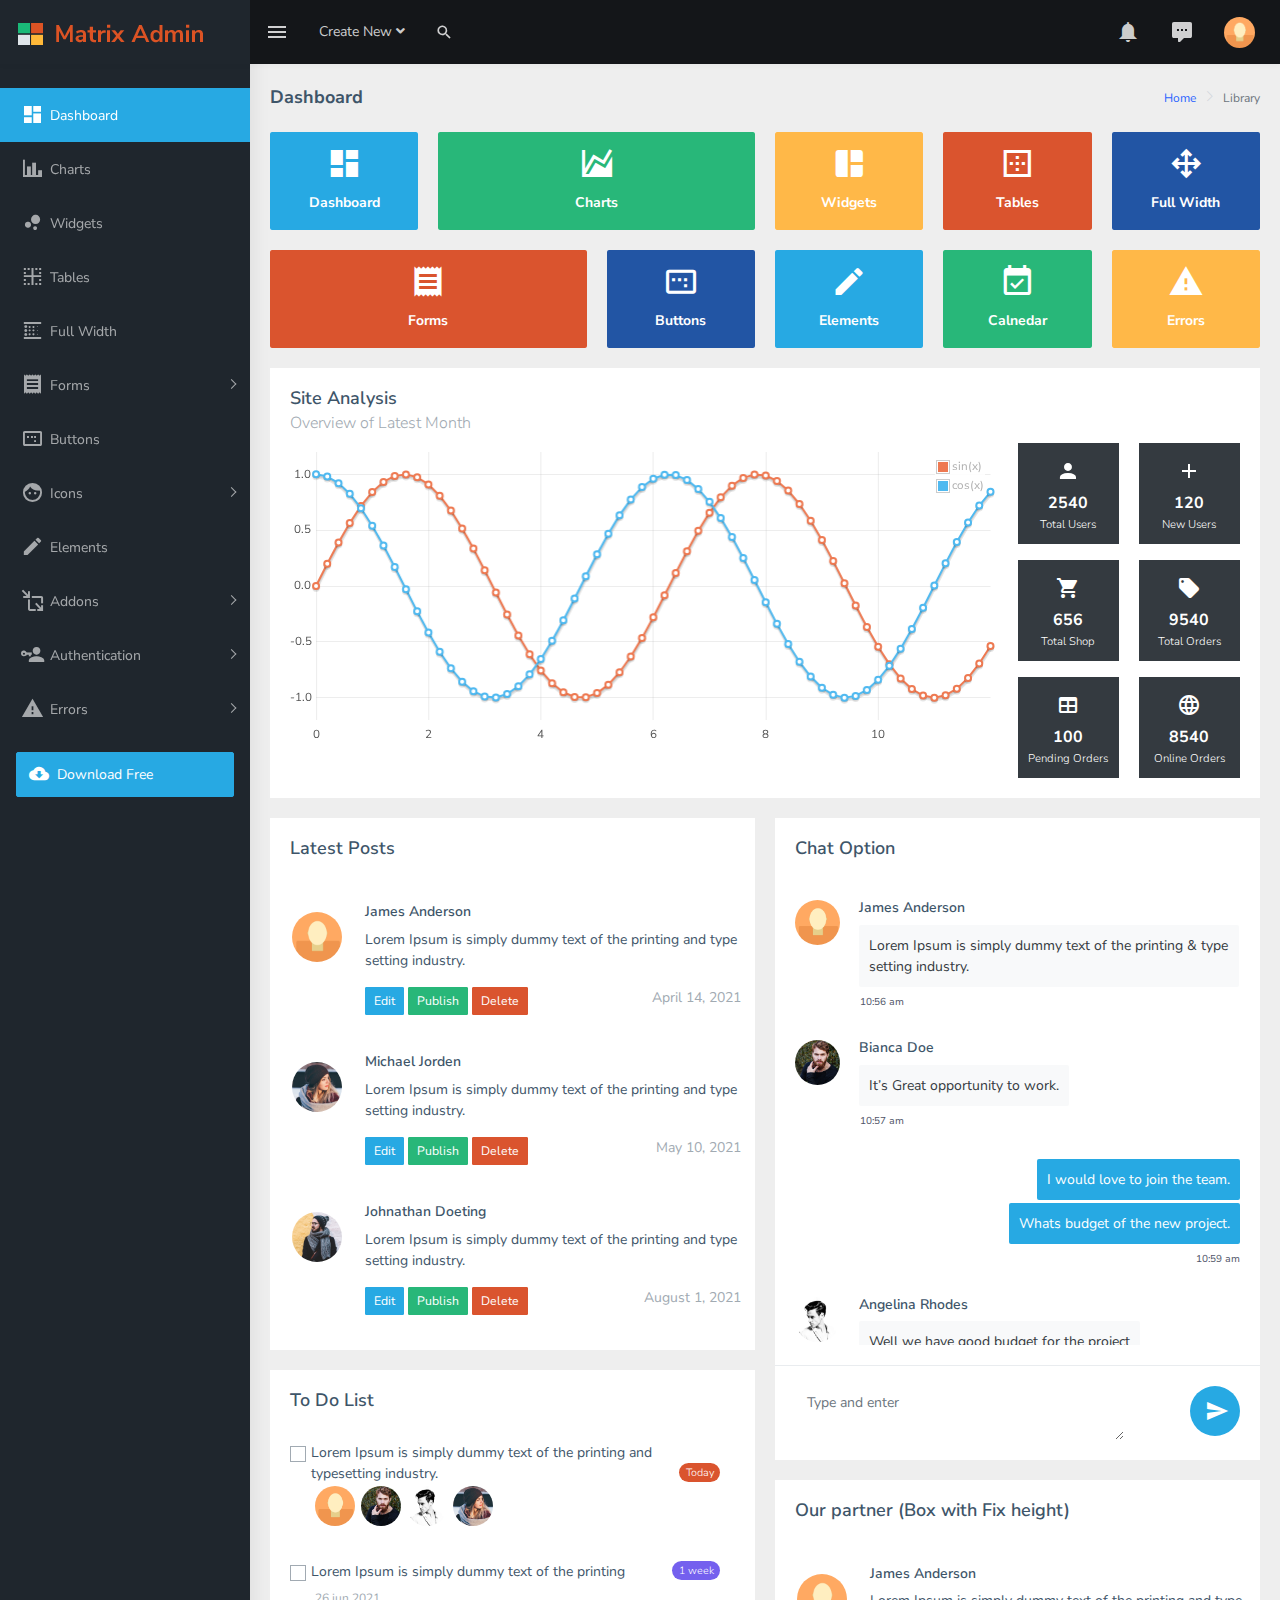
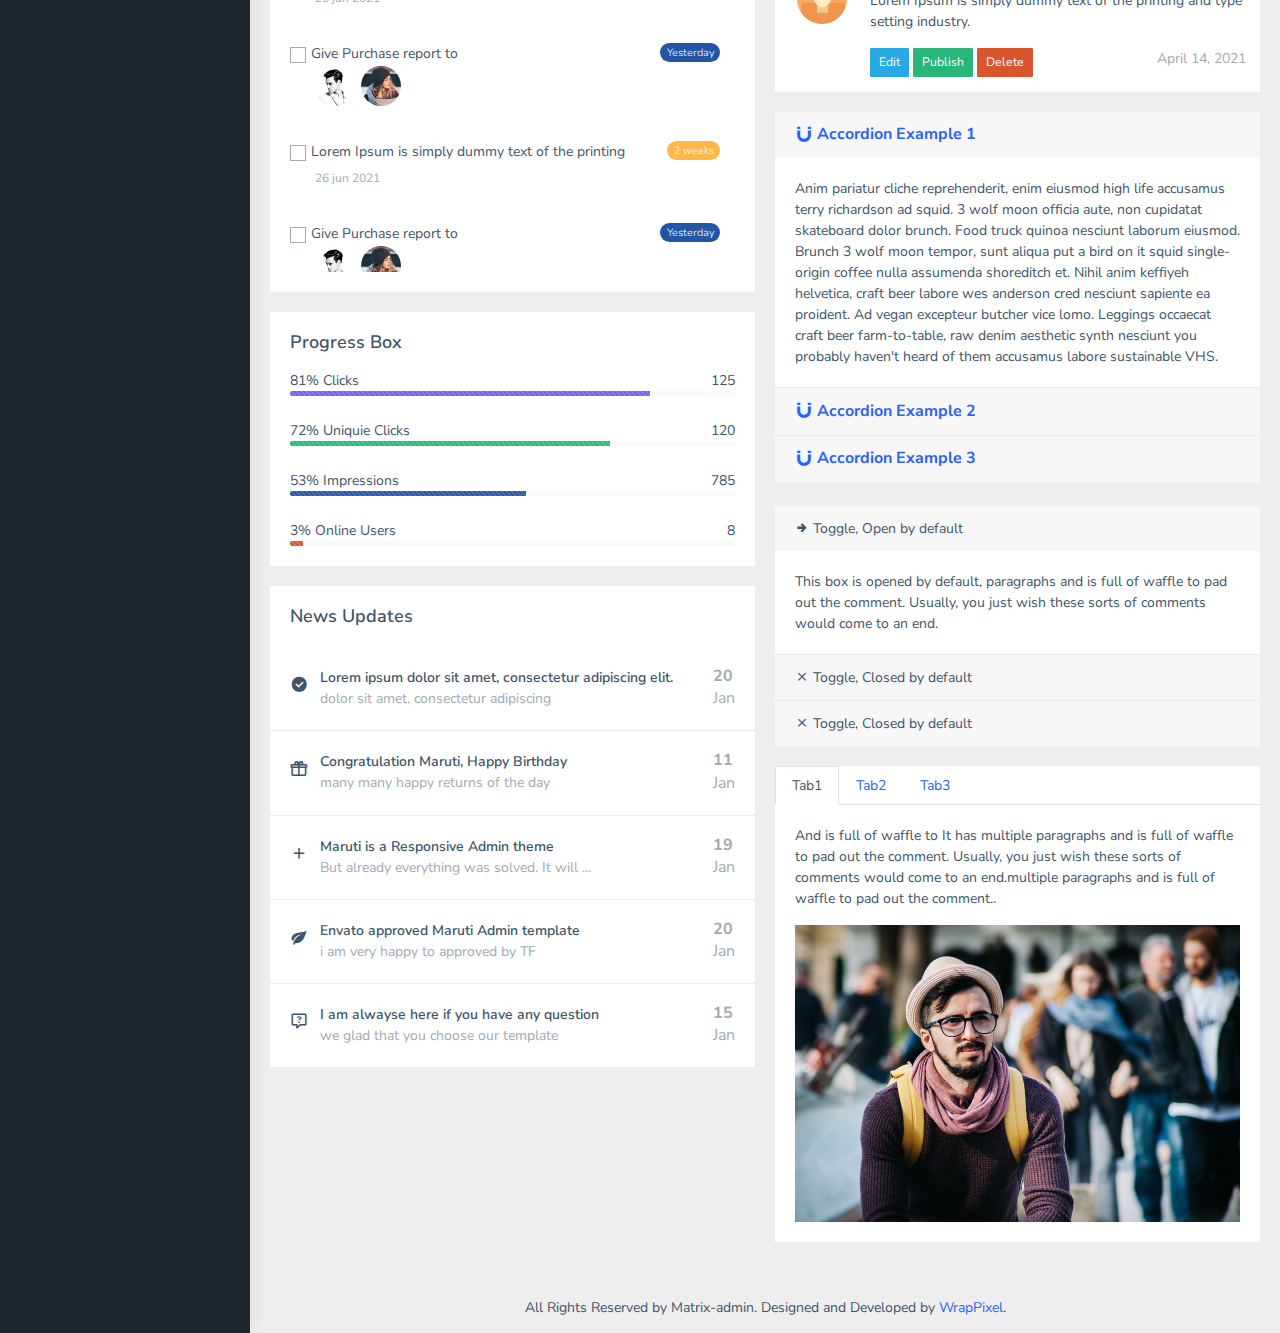
<file: admin/html/index.html>
<!DOCTYPE html>
<html dir="ltr" lang="en">
  <head>
    <meta charset="utf-8" />
    <meta http-equiv="X-UA-Compatible" content="IE=edge" />
    <!-- Tell the browser to be responsive to screen width -->
    <meta name="viewport" content="width=device-width, initial-scale=1" />
    <meta
      name="keywords"
      content="wrappixel, admin dashboard, html css dashboard, web dashboard, bootstrap 5 admin, bootstrap 5, css3 dashboard, bootstrap 5 dashboard, Matrix lite admin bootstrap 5 dashboard, frontend, responsive bootstrap 5 admin template, Matrix admin lite design, Matrix admin lite dashboard bootstrap 5 dashboard template"
    />
    <meta
      name="description"
      content="Matrix Admin Lite Free Version is powerful and clean admin dashboard template, inpired from Bootstrap Framework"
    />
    <meta name="robots" content="noindex,nofollow" />
    <title>Matrix Admin Lite Free Versions Template by WrapPixel</title>
    <!-- Favicon icon -->
    <link
      rel="icon"
      type="image/png"
      sizes="16x16"
      href="../assets/images/favicon.png"
    />
    <!-- Custom CSS -->
    <link href="../assets/libs/flot/css/float-chart.css" rel="stylesheet" />
    <!-- Custom CSS -->
    <link href="../dist/css/style.min.css" rel="stylesheet" />
    <!-- HTML5 Shim and Respond.js IE8 support of HTML5 elements and media queries -->
    <!-- WARNING: Respond.js doesn't work if you view the page via file:// -->
    <!--[if lt IE 9]>
      <script src="https://oss.maxcdn.com/libs/html5shiv/3.7.0/html5shiv.js"></script>
      <script src="https://oss.maxcdn.com/libs/respond.js/1.4.2/respond.min.js"></script>
    <![endif]-->
  </head>

  <body>
    <!-- ============================================================== -->
    <!-- Preloader - style you can find in spinners.css -->
    <!-- ============================================================== -->
    <div class="preloader">
      <div class="lds-ripple">
        <div class="lds-pos"></div>
        <div class="lds-pos"></div>
      </div>
    </div>
    <!-- ============================================================== -->
    <!-- Main wrapper - style you can find in pages.scss -->
    <!-- ============================================================== -->
    <div
      id="main-wrapper"
      data-layout="vertical"
      data-navbarbg="skin5"
      data-sidebartype="full"
      data-sidebar-position="absolute"
      data-header-position="absolute"
      data-boxed-layout="full"
    >
      <!-- ============================================================== -->
      <!-- Topbar header - style you can find in pages.scss -->
      <!-- ============================================================== -->
      <header class="topbar" data-navbarbg="skin5">
        <nav class="navbar top-navbar navbar-expand-md navbar-dark">
          <div class="navbar-header" data-logobg="skin5">
            <!-- ============================================================== -->
            <!-- Logo -->
            <!-- ============================================================== -->
            <a class="navbar-brand" href="index.html">
              <!-- Logo icon -->
              <b class="logo-icon ps-2">
                <!--You can put here icon as well // <i class="wi wi-sunset"></i> //-->
                <!-- Dark Logo icon -->
                <img
                  src="../assets/images/logo-icon.png"
                  alt="homepage"
                  class="light-logo"
                  width="25"
                />
              </b>
              <!--End Logo icon -->
              <!-- Logo text -->
              <span class="logo-text ms-2">
                <!-- dark Logo text -->
                <img
                  src="../assets/images/logo-text.png"
                  alt="homepage"
                  class="light-logo"
                />
              </span>
              <!-- Logo icon -->
              <!-- <b class="logo-icon"> -->
              <!--You can put here icon as well // <i class="wi wi-sunset"></i> //-->
              <!-- Dark Logo icon -->
              <!-- <img src="../assets/images/logo-text.png" alt="homepage" class="light-logo" /> -->

              <!-- </b> -->
              <!--End Logo icon -->
            </a>
            <!-- ============================================================== -->
            <!-- End Logo -->
            <!-- ============================================================== -->
            <!-- ============================================================== -->
            <!-- Toggle which is visible on mobile only -->
            <!-- ============================================================== -->
            <a
              class="nav-toggler waves-effect waves-light d-block d-md-none"
              href="javascript:void(0)"
              ><i class="ti-menu ti-close"></i
            ></a>
          </div>
          <!-- ============================================================== -->
          <!-- End Logo -->
          <!-- ============================================================== -->
          <div
            class="navbar-collapse collapse"
            id="navbarSupportedContent"
            data-navbarbg="skin5"
          >
            <!-- ============================================================== -->
            <!-- toggle and nav items -->
            <!-- ============================================================== -->
            <ul class="navbar-nav float-start me-auto">
              <li class="nav-item d-none d-lg-block">
                <a
                  class="nav-link sidebartoggler waves-effect waves-light"
                  href="javascript:void(0)"
                  data-sidebartype="mini-sidebar"
                  ><i class="mdi mdi-menu font-24"></i
                ></a>
              </li>
              <!-- ============================================================== -->
              <!-- create new -->
              <!-- ============================================================== -->
              <li class="nav-item dropdown">
                <a
                  class="nav-link dropdown-toggle"
                  href="#"
                  id="navbarDropdown"
                  role="button"
                  data-bs-toggle="dropdown"
                  aria-expanded="false"
                >
                  <span class="d-none d-md-block"
                    >Create New <i class="fa fa-angle-down"></i
                  ></span>
                  <span class="d-block d-md-none"
                    ><i class="fa fa-plus"></i
                  ></span>
                </a>
                <ul class="dropdown-menu" aria-labelledby="navbarDropdown">
                  <li><a class="dropdown-item" href="#">Action</a></li>
                  <li><a class="dropdown-item" href="#">Another action</a></li>
                  <li><hr class="dropdown-divider" /></li>
                  <li>
                    <a class="dropdown-item" href="#">Something else here</a>
                  </li>
                </ul>
              </li>
              <!-- ============================================================== -->
              <!-- Search -->
              <!-- ============================================================== -->
              <li class="nav-item search-box">
                <a
                  class="nav-link waves-effect waves-dark"
                  href="javascript:void(0)"
                  ><i class="mdi mdi-magnify fs-4"></i
                ></a>
                <form class="app-search position-absolute">
                  <input
                    type="text"
                    class="form-control"
                    placeholder="Search &amp; enter"
                  />
                  <a class="srh-btn"><i class="mdi mdi-window-close"></i></a>
                </form>
              </li>
            </ul>
            <!-- ============================================================== -->
            <!-- Right side toggle and nav items -->
            <!-- ============================================================== -->
            <ul class="navbar-nav float-end">
              <!-- ============================================================== -->
              <!-- Comment -->
              <!-- ============================================================== -->
              <li class="nav-item dropdown">
                <a
                  class="nav-link dropdown-toggle"
                  href="#"
                  id="navbarDropdown"
                  role="button"
                  data-bs-toggle="dropdown"
                  aria-expanded="false"
                >
                  <i class="mdi mdi-bell font-24"></i>
                </a>
                <ul class="dropdown-menu" aria-labelledby="navbarDropdown">
                  <li><a class="dropdown-item" href="#">Action</a></li>
                  <li><a class="dropdown-item" href="#">Another action</a></li>
                  <li><hr class="dropdown-divider" /></li>
                  <li>
                    <a class="dropdown-item" href="#">Something else here</a>
                  </li>
                </ul>
              </li>
              <!-- ============================================================== -->
              <!-- End Comment -->
              <!-- ============================================================== -->
              <!-- ============================================================== -->
              <!-- Messages -->
              <!-- ============================================================== -->
              <li class="nav-item dropdown">
                <a
                  class="nav-link dropdown-toggle waves-effect waves-dark"
                  href="#"
                  id="2"
                  role="button"
                  data-bs-toggle="dropdown"
                  aria-expanded="false"
                >
                  <i class="font-24 mdi mdi-comment-processing"></i>
                </a>
                <ul
                  class="
                    dropdown-menu dropdown-menu-end
                    mailbox
                    animated
                    bounceInDown
                  "
                  aria-labelledby="2"
                >
                  <ul class="list-style-none">
                    <li>
                      <div class="">
                        <!-- Message -->
                        <a href="javascript:void(0)" class="link border-top">
                          <div class="d-flex no-block align-items-center p-10">
                            <span
                              class="
                                btn btn-success btn-circle
                                d-flex
                                align-items-center
                                justify-content-center
                              "
                              ><i class="mdi mdi-calendar text-white fs-4"></i
                            ></span>
                            <div class="ms-2">
                              <h5 class="mb-0">Event today</h5>
                              <span class="mail-desc"
                                >Just a reminder that event</span
                              >
                            </div>
                          </div>
                        </a>
                        <!-- Message -->
                        <a href="javascript:void(0)" class="link border-top">
                          <div class="d-flex no-block align-items-center p-10">
                            <span
                              class="
                                btn btn-info btn-circle
                                d-flex
                                align-items-center
                                justify-content-center
                              "
                              ><i class="mdi mdi-settings fs-4"></i
                            ></span>
                            <div class="ms-2">
                              <h5 class="mb-0">Settings</h5>
                              <span class="mail-desc"
                                >You can customize this template</span
                              >
                            </div>
                          </div>
                        </a>
                        <!-- Message -->
                        <a href="javascript:void(0)" class="link border-top">
                          <div class="d-flex no-block align-items-center p-10">
                            <span
                              class="
                                btn btn-primary btn-circle
                                d-flex
                                align-items-center
                                justify-content-center
                              "
                              ><i class="mdi mdi-account fs-4"></i
                            ></span>
                            <div class="ms-2">
                              <h5 class="mb-0">Pavan kumar</h5>
                              <span class="mail-desc"
                                >Just see the my admin!</span
                              >
                            </div>
                          </div>
                        </a>
                        <!-- Message -->
                        <a href="javascript:void(0)" class="link border-top">
                          <div class="d-flex no-block align-items-center p-10">
                            <span
                              class="
                                btn btn-danger btn-circle
                                d-flex
                                align-items-center
                                justify-content-center
                              "
                              ><i class="mdi mdi-link fs-4"></i
                            ></span>
                            <div class="ms-2">
                              <h5 class="mb-0">Luanch Admin</h5>
                              <span class="mail-desc"
                                >Just see the my new admin!</span
                              >
                            </div>
                          </div>
                        </a>
                      </div>
                    </li>
                  </ul>
                </ul>
              </li>
              <!-- ============================================================== -->
              <!-- End Messages -->
              <!-- ============================================================== -->

              <!-- ============================================================== -->
              <!-- User profile and search -->
              <!-- ============================================================== -->
              <li class="nav-item dropdown">
                <a
                  class="
                    nav-link
                    dropdown-toggle
                    text-muted
                    waves-effect waves-dark
                    pro-pic
                  "
                  href="#"
                  id="navbarDropdown"
                  role="button"
                  data-bs-toggle="dropdown"
                  aria-expanded="false"
                >
                  <img
                    src="../assets/images/users/1.jpg"
                    alt="user"
                    class="rounded-circle"
                    width="31"
                  />
                </a>
                <ul
                  class="dropdown-menu dropdown-menu-end user-dd animated"
                  aria-labelledby="navbarDropdown"
                >
                  <a class="dropdown-item" href="javascript:void(0)"
                    ><i class="mdi mdi-account me-1 ms-1"></i> My Profile</a
                  >
                  <a class="dropdown-item" href="javascript:void(0)"
                    ><i class="mdi mdi-wallet me-1 ms-1"></i> My Balance</a
                  >
                  <a class="dropdown-item" href="javascript:void(0)"
                    ><i class="mdi mdi-email me-1 ms-1"></i> Inbox</a
                  >
                  <div class="dropdown-divider"></div>
                  <a class="dropdown-item" href="javascript:void(0)"
                    ><i class="mdi mdi-settings me-1 ms-1"></i> Account
                    Setting</a
                  >
                  <div class="dropdown-divider"></div>
                  <a class="dropdown-item" href="javascript:void(0)"
                    ><i class="fa fa-power-off me-1 ms-1"></i> Logout</a
                  >
                  <div class="dropdown-divider"></div>
                  <div class="ps-4 p-10">
                    <a
                      href="javascript:void(0)"
                      class="btn btn-sm btn-success btn-rounded text-white"
                      >View Profile</a
                    >
                  </div>
                </ul>
              </li>
              <!-- ============================================================== -->
              <!-- User profile and search -->
              <!-- ============================================================== -->
            </ul>
          </div>
        </nav>
      </header>
      <!-- ============================================================== -->
      <!-- End Topbar header -->
      <!-- ============================================================== -->
      <!-- ============================================================== -->
      <!-- Left Sidebar - style you can find in sidebar.scss  -->
      <!-- ============================================================== -->
      <aside class="left-sidebar" data-sidebarbg="skin5">
        <!-- Sidebar scroll-->
        <div class="scroll-sidebar">
          <!-- Sidebar navigation-->
          <nav class="sidebar-nav">
            <ul id="sidebarnav" class="pt-4">
              <li class="sidebar-item">
                <a
                  class="sidebar-link waves-effect waves-dark sidebar-link"
                  href="index.html"
                  aria-expanded="false"
                  ><i class="mdi mdi-view-dashboard"></i
                  ><span class="hide-menu">Dashboard</span></a
                >
              </li>
              <li class="sidebar-item">
                <a
                  class="sidebar-link waves-effect waves-dark sidebar-link"
                  href="charts.html"
                  aria-expanded="false"
                  ><i class="mdi mdi-chart-bar"></i
                  ><span class="hide-menu">Charts</span></a
                >
              </li>
              <li class="sidebar-item">
                <a
                  class="sidebar-link waves-effect waves-dark sidebar-link"
                  href="widgets.html"
                  aria-expanded="false"
                  ><i class="mdi mdi-chart-bubble"></i
                  ><span class="hide-menu">Widgets</span></a
                >
              </li>
              <li class="sidebar-item">
                <a
                  class="sidebar-link waves-effect waves-dark sidebar-link"
                  href="tables.html"
                  aria-expanded="false"
                  ><i class="mdi mdi-border-inside"></i
                  ><span class="hide-menu">Tables</span></a
                >
              </li>
              <li class="sidebar-item">
                <a
                  class="sidebar-link waves-effect waves-dark sidebar-link"
                  href="grid.html"
                  aria-expanded="false"
                  ><i class="mdi mdi-blur-linear"></i
                  ><span class="hide-menu">Full Width</span></a
                >
              </li>
              <li class="sidebar-item">
                <a
                  class="sidebar-link has-arrow waves-effect waves-dark"
                  href="javascript:void(0)"
                  aria-expanded="false"
                  ><i class="mdi mdi-receipt"></i
                  ><span class="hide-menu">Forms </span></a
                >
                <ul aria-expanded="false" class="collapse first-level">
                  <li class="sidebar-item">
                    <a href="form-basic.html" class="sidebar-link"
                      ><i class="mdi mdi-note-outline"></i
                      ><span class="hide-menu"> Form Basic </span></a
                    >
                  </li>
                  <li class="sidebar-item">
                    <a href="form-wizard.html" class="sidebar-link"
                      ><i class="mdi mdi-note-plus"></i
                      ><span class="hide-menu"> Form Wizard </span></a
                    >
                  </li>
                </ul>
              </li>
              <li class="sidebar-item">
                <a
                  class="sidebar-link waves-effect waves-dark sidebar-link"
                  href="pages-buttons.html"
                  aria-expanded="false"
                  ><i class="mdi mdi-relative-scale"></i
                  ><span class="hide-menu">Buttons</span></a
                >
              </li>
              <li class="sidebar-item">
                <a
                  class="sidebar-link has-arrow waves-effect waves-dark"
                  href="javascript:void(0)"
                  aria-expanded="false"
                  ><i class="mdi mdi-face"></i
                  ><span class="hide-menu">Icons </span></a
                >
                <ul aria-expanded="false" class="collapse first-level">
                  <li class="sidebar-item">
                    <a href="icon-material.html" class="sidebar-link"
                      ><i class="mdi mdi-emoticon"></i
                      ><span class="hide-menu"> Material Icons </span></a
                    >
                  </li>
                  <li class="sidebar-item">
                    <a href="icon-fontawesome.html" class="sidebar-link"
                      ><i class="mdi mdi-emoticon-cool"></i
                      ><span class="hide-menu"> Font Awesome Icons </span></a
                    >
                  </li>
                </ul>
              </li>
              <li class="sidebar-item">
                <a
                  class="sidebar-link waves-effect waves-dark sidebar-link"
                  href="pages-elements.html"
                  aria-expanded="false"
                  ><i class="mdi mdi-pencil"></i
                  ><span class="hide-menu">Elements</span></a
                >
              </li>
              <li class="sidebar-item">
                <a
                  class="sidebar-link has-arrow waves-effect waves-dark"
                  href="javascript:void(0)"
                  aria-expanded="false"
                  ><i class="mdi mdi-move-resize-variant"></i
                  ><span class="hide-menu">Addons </span></a
                >
                <ul aria-expanded="false" class="collapse first-level">
                  <li class="sidebar-item">
                    <a href="index2.html" class="sidebar-link"
                      ><i class="mdi mdi-view-dashboard"></i
                      ><span class="hide-menu"> Dashboard-2 </span></a
                    >
                  </li>
                  <li class="sidebar-item">
                    <a href="pages-gallery.html" class="sidebar-link"
                      ><i class="mdi mdi-multiplication-box"></i
                      ><span class="hide-menu"> Gallery </span></a
                    >
                  </li>
                  <li class="sidebar-item">
                    <a href="pages-calendar.html" class="sidebar-link"
                      ><i class="mdi mdi-calendar-check"></i
                      ><span class="hide-menu"> Calendar </span></a
                    >
                  </li>
                  <li class="sidebar-item">
                    <a href="pages-invoice.html" class="sidebar-link"
                      ><i class="mdi mdi-bulletin-board"></i
                      ><span class="hide-menu"> Invoice </span></a
                    >
                  </li>
                  <li class="sidebar-item">
                    <a href="pages-chat.html" class="sidebar-link"
                      ><i class="mdi mdi-message-outline"></i
                      ><span class="hide-menu"> Chat Option </span></a
                    >
                  </li>
                </ul>
              </li>
              <li class="sidebar-item">
                <a
                  class="sidebar-link has-arrow waves-effect waves-dark"
                  href="javascript:void(0)"
                  aria-expanded="false"
                  ><i class="mdi mdi-account-key"></i
                  ><span class="hide-menu">Authentication </span></a
                >
                <ul aria-expanded="false" class="collapse first-level">
                  <li class="sidebar-item">
                    <a href="authentication-login.html" class="sidebar-link"
                      ><i class="mdi mdi-all-inclusive"></i
                      ><span class="hide-menu"> Login </span></a
                    >
                  </li>
                  <li class="sidebar-item">
                    <a href="authentication-register.html" class="sidebar-link"
                      ><i class="mdi mdi-all-inclusive"></i
                      ><span class="hide-menu"> Register </span></a
                    >
                  </li>
                </ul>
              </li>
              <li class="sidebar-item">
                <a
                  class="sidebar-link has-arrow waves-effect waves-dark"
                  href="javascript:void(0)"
                  aria-expanded="false"
                  ><i class="mdi mdi-alert"></i
                  ><span class="hide-menu">Errors </span></a
                >
                <ul aria-expanded="false" class="collapse first-level">
                  <li class="sidebar-item">
                    <a href="error-403.html" class="sidebar-link"
                      ><i class="mdi mdi-alert-octagon"></i
                      ><span class="hide-menu"> Error 403 </span></a
                    >
                  </li>
                  <li class="sidebar-item">
                    <a href="error-404.html" class="sidebar-link"
                      ><i class="mdi mdi-alert-octagon"></i
                      ><span class="hide-menu"> Error 404 </span></a
                    >
                  </li>
                  <li class="sidebar-item">
                    <a href="error-405.html" class="sidebar-link"
                      ><i class="mdi mdi-alert-octagon"></i
                      ><span class="hide-menu"> Error 405 </span></a
                    >
                  </li>
                  <li class="sidebar-item">
                    <a href="error-500.html" class="sidebar-link"
                      ><i class="mdi mdi-alert-octagon"></i
                      ><span class="hide-menu"> Error 500 </span></a
                    >
                  </li>
                </ul>
              </li>
              <li class="sidebar-item p-3">
                <a
                  href="https://github.com/wrappixel/matrix-admin-bt5"
                  target="_blank"
                  class="
                    w-100
                    btn btn-cyan
                    d-flex
                    align-items-center
                    text-white
                  "
                  ><i class="mdi mdi-cloud-download font-20 me-2"></i>Download
                  Free</a
                >
              </li>
            </ul>
          </nav>
          <!-- End Sidebar navigation -->
        </div>
        <!-- End Sidebar scroll-->
      </aside>
      <!-- ============================================================== -->
      <!-- End Left Sidebar - style you can find in sidebar.scss  -->
      <!-- ============================================================== -->
      <!-- ============================================================== -->
      <!-- Page wrapper  -->
      <!-- ============================================================== -->
      <div class="page-wrapper">
        <!-- ============================================================== -->
        <!-- Bread crumb and right sidebar toggle -->
        <!-- ============================================================== -->
        <div class="page-breadcrumb">
          <div class="row">
            <div class="col-12 d-flex no-block align-items-center">
              <h4 class="page-title">Dashboard</h4>
              <div class="ms-auto text-end">
                <nav aria-label="breadcrumb">
                  <ol class="breadcrumb">
                    <li class="breadcrumb-item"><a href="#">Home</a></li>
                    <li class="breadcrumb-item active" aria-current="page">
                      Library
                    </li>
                  </ol>
                </nav>
              </div>
            </div>
          </div>
        </div>
        <!-- ============================================================== -->
        <!-- End Bread crumb and right sidebar toggle -->
        <!-- ============================================================== -->
        <!-- ============================================================== -->
        <!-- Container fluid  -->
        <!-- ============================================================== -->
        <div class="container-fluid">
          <!-- ============================================================== -->
          <!-- Sales Cards  -->
          <!-- ============================================================== -->
          <div class="row">
            <!-- Column -->
            <div class="col-md-6 col-lg-2 col-xlg-3">
              <div class="card card-hover">
                <div class="box bg-cyan text-center">
                  <h1 class="font-light text-white">
                    <i class="mdi mdi-view-dashboard"></i>
                  </h1>
                  <h6 class="text-white">Dashboard</h6>
                </div>
              </div>
            </div>
            <!-- Column -->
            <div class="col-md-6 col-lg-4 col-xlg-3">
              <div class="card card-hover">
                <div class="box bg-success text-center">
                  <h1 class="font-light text-white">
                    <i class="mdi mdi-chart-areaspline"></i>
                  </h1>
                  <h6 class="text-white">Charts</h6>
                </div>
              </div>
            </div>
            <!-- Column -->
            <div class="col-md-6 col-lg-2 col-xlg-3">
              <div class="card card-hover">
                <div class="box bg-warning text-center">
                  <h1 class="font-light text-white">
                    <i class="mdi mdi-collage"></i>
                  </h1>
                  <h6 class="text-white">Widgets</h6>
                </div>
              </div>
            </div>
            <!-- Column -->
            <div class="col-md-6 col-lg-2 col-xlg-3">
              <div class="card card-hover">
                <div class="box bg-danger text-center">
                  <h1 class="font-light text-white">
                    <i class="mdi mdi-border-outside"></i>
                  </h1>
                  <h6 class="text-white">Tables</h6>
                </div>
              </div>
            </div>
            <!-- Column -->
            <div class="col-md-6 col-lg-2 col-xlg-3">
              <div class="card card-hover">
                <div class="box bg-info text-center">
                  <h1 class="font-light text-white">
                    <i class="mdi mdi-arrow-all"></i>
                  </h1>
                  <h6 class="text-white">Full Width</h6>
                </div>
              </div>
            </div>
            <!-- Column -->
            <!-- Column -->
            <div class="col-md-6 col-lg-4 col-xlg-3">
              <div class="card card-hover">
                <div class="box bg-danger text-center">
                  <h1 class="font-light text-white">
                    <i class="mdi mdi-receipt"></i>
                  </h1>
                  <h6 class="text-white">Forms</h6>
                </div>
              </div>
            </div>
            <!-- Column -->
            <div class="col-md-6 col-lg-2 col-xlg-3">
              <div class="card card-hover">
                <div class="box bg-info text-center">
                  <h1 class="font-light text-white">
                    <i class="mdi mdi-relative-scale"></i>
                  </h1>
                  <h6 class="text-white">Buttons</h6>
                </div>
              </div>
            </div>
            <!-- Column -->
            <div class="col-md-6 col-lg-2 col-xlg-3">
              <div class="card card-hover">
                <div class="box bg-cyan text-center">
                  <h1 class="font-light text-white">
                    <i class="mdi mdi-pencil"></i>
                  </h1>
                  <h6 class="text-white">Elements</h6>
                </div>
              </div>
            </div>
            <!-- Column -->
            <div class="col-md-6 col-lg-2 col-xlg-3">
              <div class="card card-hover">
                <div class="box bg-success text-center">
                  <h1 class="font-light text-white">
                    <i class="mdi mdi-calendar-check"></i>
                  </h1>
                  <h6 class="text-white">Calnedar</h6>
                </div>
              </div>
            </div>
            <!-- Column -->
            <div class="col-md-6 col-lg-2 col-xlg-3">
              <div class="card card-hover">
                <div class="box bg-warning text-center">
                  <h1 class="font-light text-white">
                    <i class="mdi mdi-alert"></i>
                  </h1>
                  <h6 class="text-white">Errors</h6>
                </div>
              </div>
            </div>
            <!-- Column -->
          </div>
          <!-- ============================================================== -->
          <!-- Sales chart -->
          <!-- ============================================================== -->
          <div class="row">
            <div class="col-md-12">
              <div class="card">
                <div class="card-body">
                  <div class="d-md-flex align-items-center">
                    <div>
                      <h4 class="card-title">Site Analysis</h4>
                      <h5 class="card-subtitle">Overview of Latest Month</h5>
                    </div>
                  </div>
                  <div class="row">
                    <!-- column -->
                    <div class="col-lg-9">
                      <div class="flot-chart">
                        <div
                          class="flot-chart-content"
                          id="flot-line-chart"
                        ></div>
                      </div>
                    </div>
                    <div class="col-lg-3">
                      <div class="row">
                        <div class="col-6">
                          <div class="bg-dark p-10 text-white text-center">
                            <i class="mdi mdi-account fs-3 mb-1 font-16"></i>
                            <h5 class="mb-0 mt-1">2540</h5>
                            <small class="font-light">Total Users</small>
                          </div>
                        </div>
                        <div class="col-6">
                          <div class="bg-dark p-10 text-white text-center">
                            <i class="mdi mdi-plus fs-3 font-16"></i>
                            <h5 class="mb-0 mt-1">120</h5>
                            <small class="font-light">New Users</small>
                          </div>
                        </div>
                        <div class="col-6 mt-3">
                          <div class="bg-dark p-10 text-white text-center">
                            <i class="mdi mdi-cart fs-3 mb-1 font-16"></i>
                            <h5 class="mb-0 mt-1">656</h5>
                            <small class="font-light">Total Shop</small>
                          </div>
                        </div>
                        <div class="col-6 mt-3">
                          <div class="bg-dark p-10 text-white text-center">
                            <i class="mdi mdi-tag fs-3 mb-1 font-16"></i>
                            <h5 class="mb-0 mt-1">9540</h5>
                            <small class="font-light">Total Orders</small>
                          </div>
                        </div>
                        <div class="col-6 mt-3">
                          <div class="bg-dark p-10 text-white text-center">
                            <i class="mdi mdi-table fs-3 mb-1 font-16"></i>
                            <h5 class="mb-0 mt-1">100</h5>
                            <small class="font-light">Pending Orders</small>
                          </div>
                        </div>
                        <div class="col-6 mt-3">
                          <div class="bg-dark p-10 text-white text-center">
                            <i class="mdi mdi-web fs-3 mb-1 font-16"></i>
                            <h5 class="mb-0 mt-1">8540</h5>
                            <small class="font-light">Online Orders</small>
                          </div>
                        </div>
                      </div>
                    </div>
                    <!-- column -->
                  </div>
                </div>
              </div>
            </div>
          </div>
          <!-- ============================================================== -->
          <!-- Sales chart -->
          <!-- ============================================================== -->
          <!-- ============================================================== -->
          <!-- Recent comment and chats -->
          <!-- ============================================================== -->
          <div class="row">
            <!-- column -->
            <div class="col-lg-6">
              <div class="card">
                <div class="card-body">
                  <h4 class="card-title">Latest Posts</h4>
                </div>
                <div class="comment-widgets scrollable">
                  <!-- Comment Row -->
                  <div class="d-flex flex-row comment-row mt-0">
                    <div class="p-2">
                      <img
                        src="../assets/images/users/1.jpg"
                        alt="user"
                        width="50"
                        class="rounded-circle"
                      />
                    </div>
                    <div class="comment-text w-100">
                      <h6 class="font-medium">James Anderson</h6>
                      <span class="mb-3 d-block"
                        >Lorem Ipsum is simply dummy text of the printing and
                        type setting industry.
                      </span>
                      <div class="comment-footer">
                        <span class="text-muted float-end">April 14, 2021</span>
                        <button
                          type="button"
                          class="btn btn-cyan btn-sm text-white"
                        >
                          Edit
                        </button>
                        <button
                          type="button"
                          class="btn btn-success btn-sm text-white"
                        >
                          Publish
                        </button>
                        <button
                          type="button"
                          class="btn btn-danger btn-sm text-white"
                        >
                          Delete
                        </button>
                      </div>
                    </div>
                  </div>
                  <!-- Comment Row -->
                  <div class="d-flex flex-row comment-row">
                    <div class="p-2">
                      <img
                        src="../assets/images/users/4.jpg"
                        alt="user"
                        width="50"
                        class="rounded-circle"
                      />
                    </div>
                    <div class="comment-text active w-100">
                      <h6 class="font-medium">Michael Jorden</h6>
                      <span class="mb-3 d-block"
                        >Lorem Ipsum is simply dummy text of the printing and
                        type setting industry.
                      </span>
                      <div class="comment-footer">
                        <span class="text-muted float-end">May 10, 2021</span>
                        <button
                          type="button"
                          class="btn btn-cyan btn-sm text-white"
                        >
                          Edit
                        </button>
                        <button
                          type="button"
                          class="btn btn-success btn-sm text-white"
                        >
                          Publish
                        </button>
                        <button
                          type="button"
                          class="btn btn-danger btn-sm text-white"
                        >
                          Delete
                        </button>
                      </div>
                    </div>
                  </div>
                  <!-- Comment Row -->
                  <div class="d-flex flex-row comment-row">
                    <div class="p-2">
                      <img
                        src="../assets/images/users/5.jpg"
                        alt="user"
                        width="50"
                        class="rounded-circle"
                      />
                    </div>
                    <div class="comment-text w-100">
                      <h6 class="font-medium">Johnathan Doeting</h6>
                      <span class="mb-3 d-block"
                        >Lorem Ipsum is simply dummy text of the printing and
                        type setting industry.
                      </span>
                      <div class="comment-footer">
                        <span class="text-muted float-end">August 1, 2021</span>
                        <button
                          type="button"
                          class="btn btn-cyan btn-sm text-white"
                        >
                          Edit
                        </button>
                        <button
                          type="button"
                          class="btn btn-success btn-sm text-white"
                        >
                          Publish
                        </button>
                        <button
                          type="button"
                          class="btn btn-danger btn-sm text-white"
                        >
                          Delete
                        </button>
                      </div>
                    </div>
                  </div>
                </div>
              </div>
              <!-- Card -->
              <div class="card">
                <div class="card-body">
                  <h4 class="card-title">To Do List</h4>
                  <div class="todo-widget scrollable" style="height: 450px">
                    <ul
                      class="list-task todo-list list-group mb-0"
                      data-role="tasklist"
                    >
                      <li class="list-group-item todo-item" data-role="task">
                        <div class="form-check">
                          <input
                            type="checkbox"
                            class="form-check-input"
                            id="customCheck"
                          />
                          <label
                            class="form-check-label w-100 mb-0 todo-label"
                            for="customCheck"
                          >
                            <span class="todo-desc fw-normal"
                              >Lorem Ipsum is simply dummy text of the printing
                              and typesetting industry.</span
                            >
                            <span class="badge rounded-pill bg-danger float-end"
                              >Today</span
                            >
                          </label>
                        </div>
                        <ul class="list-style-none assignedto">
                          <li class="assignee">
                            <img
                              class="rounded-circle"
                              width="40"
                              src="../assets/images/users/1.jpg"
                              alt="user"
                              data-toggle="tooltip"
                              data-placement="top"
                              title=""
                              data-original-title="Steave"
                            />
                          </li>
                          <li class="assignee">
                            <img
                              class="rounded-circle"
                              width="40"
                              src="../assets/images/users/2.jpg"
                              alt="user"
                              data-toggle="tooltip"
                              data-placement="top"
                              title=""
                              data-original-title="Jessica"
                            />
                          </li>
                          <li class="assignee">
                            <img
                              class="rounded-circle"
                              width="40"
                              src="../assets/images/users/3.jpg"
                              alt="user"
                              data-toggle="tooltip"
                              data-placement="top"
                              title=""
                              data-original-title="Priyanka"
                            />
                          </li>
                          <li class="assignee">
                            <img
                              class="rounded-circle"
                              width="40"
                              src="../assets/images/users/4.jpg"
                              alt="user"
                              data-toggle="tooltip"
                              data-placement="top"
                              title=""
                              data-original-title="Selina"
                            />
                          </li>
                        </ul>
                      </li>
                      <li class="list-group-item todo-item" data-role="task">
                        <div class="form-check">
                          <input
                            type="checkbox"
                            class="form-check-input"
                            id="customCheck1"
                          />
                          <label
                            class="form-check-label w-100 mb-0 todo-label"
                            for="customCheck1"
                          >
                            <span class="todo-desc fw-normal"
                              >Lorem Ipsum is simply dummy text of the
                              printing</span
                            ><span
                              class="badge rounded-pill bg-primary float-end"
                              >1 week
                            </span>
                          </label>
                        </div>
                        <div class="item-date">26 jun 2021</div>
                      </li>
                      <li class="list-group-item todo-item" data-role="task">
                        <div class="form-check">
                          <input
                            type="checkbox"
                            class="form-check-input"
                            id="customCheck2"
                          />
                          <label
                            class="form-check-label w-100 mb-0 todo-label"
                            for="customCheck2"
                          >
                            <span class="todo-desc fw-normal"
                              >Give Purchase report to</span
                            >
                            <span class="badge rounded-pill bg-info float-end"
                              >Yesterday</span
                            >
                          </label>
                        </div>
                        <ul class="list-style-none assignedto">
                          <li class="assignee">
                            <img
                              class="rounded-circle"
                              width="40"
                              src="../assets/images/users/3.jpg"
                              alt="user"
                              data-toggle="tooltip"
                              data-placement="top"
                              title=""
                              data-original-title="Priyanka"
                            />
                          </li>
                          <li class="assignee">
                            <img
                              class="rounded-circle"
                              width="40"
                              src="../assets/images/users/4.jpg"
                              alt="user"
                              data-toggle="tooltip"
                              data-placement="top"
                              title=""
                              data-original-title="Selina"
                            />
                          </li>
                        </ul>
                      </li>
                      <li class="list-group-item todo-item" data-role="task">
                        <div class="form-check">
                          <input
                            type="checkbox"
                            class="form-check-input"
                            id="customCheck3"
                          />
                          <label
                            class="form-check-label w-100 mb-0 todo-label"
                            for="customCheck3"
                          >
                            <span class="todo-desc fw-normal"
                              >Lorem Ipsum is simply dummy text of the printing
                            </span>
                            <span
                              class="badge rounded-pill bg-warning float-end"
                              >2 weeks</span
                            >
                          </label>
                        </div>
                        <div class="item-date">26 jun 2021</div>
                      </li>
                      <li class="list-group-item todo-item" data-role="task">
                        <div class="form-check">
                          <input
                            type="checkbox"
                            class="form-check-input"
                            id="customCheck4"
                          />
                          <label
                            class="form-check-label w-100 mb-0 todo-label"
                            for="customCheck4"
                          >
                            <span class="todo-desc fw-normal"
                              >Give Purchase report to</span
                            >
                            <span class="badge rounded-pill bg-info float-end"
                              >Yesterday</span
                            >
                          </label>
                        </div>
                        <ul class="list-style-none assignedto">
                          <li class="assignee">
                            <img
                              class="rounded-circle"
                              width="40"
                              src="../assets/images/users/3.jpg"
                              alt="user"
                              data-toggle="tooltip"
                              data-placement="top"
                              title=""
                              data-original-title="Priyanka"
                            />
                          </li>
                          <li class="assignee">
                            <img
                              class="rounded-circle"
                              width="40"
                              src="../assets/images/users/4.jpg"
                              alt="user"
                              data-toggle="tooltip"
                              data-placement="top"
                              title=""
                              data-original-title="Selina"
                            />
                          </li>
                        </ul>
                      </li>
                    </ul>
                  </div>
                </div>
              </div>
              <!-- card -->
              <div class="card">
                <div class="card-body">
                  <h4 class="card-title mb-0">Progress Box</h4>
                  <div class="mt-3">
                    <div class="d-flex no-block align-items-center">
                      <span>81% Clicks</span>
                      <div class="ms-auto">
                        <span>125</span>
                      </div>
                    </div>
                    <div class="progress">
                      <div
                        class="progress-bar progress-bar-striped"
                        role="progressbar"
                        style="width: 81%"
                        aria-valuenow="10"
                        aria-valuemin="0"
                        aria-valuemax="100"
                      ></div>
                    </div>
                  </div>
                  <div>
                    <div class="d-flex no-block align-items-center mt-4">
                      <span>72% Uniquie Clicks</span>
                      <div class="ms-auto">
                        <span>120</span>
                      </div>
                    </div>
                    <div class="progress">
                      <div
                        class="progress-bar progress-bar-striped bg-success"
                        role="progressbar"
                        style="width: 72%"
                        aria-valuenow="25"
                        aria-valuemin="0"
                        aria-valuemax="100"
                      ></div>
                    </div>
                  </div>
                  <div>
                    <div class="d-flex no-block align-items-center mt-4">
                      <span>53% Impressions</span>
                      <div class="ms-auto">
                        <span>785</span>
                      </div>
                    </div>
                    <div class="progress">
                      <div
                        class="progress-bar progress-bar-striped bg-info"
                        role="progressbar"
                        style="width: 53%"
                        aria-valuenow="50"
                        aria-valuemin="0"
                        aria-valuemax="100"
                      ></div>
                    </div>
                  </div>
                  <div>
                    <div class="d-flex no-block align-items-center mt-4">
                      <span>3% Online Users</span>
                      <div class="ms-auto">
                        <span>8</span>
                      </div>
                    </div>
                    <div class="progress">
                      <div
                        class="progress-bar progress-bar-striped bg-danger"
                        role="progressbar"
                        style="width: 3%"
                        aria-valuenow="75"
                        aria-valuemin="0"
                        aria-valuemax="100"
                      ></div>
                    </div>
                  </div>
                </div>
              </div>
              <!-- card new -->
              <div class="card">
                <div class="card-body">
                  <h4 class="card-title mb-0">News Updates</h4>
                </div>
                <ul class="list-style-none">
                  <li class="d-flex no-block card-body">
                    <i class="mdi mdi-check-circle fs-4 w-30px mt-1"></i>
                    <div>
                      <a href="#" class="mb-0 font-medium p-0"
                        >Lorem ipsum dolor sit amet, consectetur adipiscing
                        elit.</a
                      >
                      <span class="text-muted"
                        >dolor sit amet, consectetur adipiscing</span
                      >
                    </div>
                    <div class="ms-auto">
                      <div class="tetx-right">
                        <h5 class="text-muted mb-0">20</h5>
                        <span class="text-muted font-16">Jan</span>
                      </div>
                    </div>
                  </li>
                  <li class="d-flex no-block card-body border-top">
                    <i class="mdi mdi-gift fs-4 w-30px mt-1"></i>
                    <div>
                      <a href="#" class="mb-0 font-medium p-0"
                        >Congratulation Maruti, Happy Birthday</a
                      >
                      <span class="text-muted"
                        >many many happy returns of the day</span
                      >
                    </div>
                    <div class="ms-auto">
                      <div class="tetx-right">
                        <h5 class="text-muted mb-0">11</h5>
                        <span class="text-muted font-16">Jan</span>
                      </div>
                    </div>
                  </li>
                  <li class="d-flex no-block card-body border-top">
                    <i class="mdi mdi-plus fs-4 w-30px mt-1"></i>
                    <div>
                      <a href="#" class="mb-0 font-medium p-0"
                        >Maruti is a Responsive Admin theme</a
                      >
                      <span class="text-muted"
                        >But already everything was solved. It will ...</span
                      >
                    </div>
                    <div class="ms-auto">
                      <div class="tetx-right">
                        <h5 class="text-muted mb-0">19</h5>
                        <span class="text-muted font-16">Jan</span>
                      </div>
                    </div>
                  </li>
                  <li class="d-flex no-block card-body border-top">
                    <i class="mdi mdi-leaf fs-4 w-30px mt-1"></i>
                    <div>
                      <a href="#" class="mb-0 font-medium p-0"
                        >Envato approved Maruti Admin template</a
                      >
                      <span class="text-muted"
                        >i am very happy to approved by TF</span
                      >
                    </div>
                    <div class="ms-auto">
                      <div class="tetx-right">
                        <h5 class="text-muted mb-0">20</h5>
                        <span class="text-muted font-16">Jan</span>
                      </div>
                    </div>
                  </li>
                  <li class="d-flex no-block card-body border-top">
                    <i
                      class="mdi mdi-comment-question-outline fs-4 w-30px mt-1"
                    ></i>
                    <div>
                      <a href="#" class="mb-0 font-medium p-0">
                        I am alwayse here if you have any question</a
                      >
                      <span class="text-muted"
                        >we glad that you choose our template</span
                      >
                    </div>
                    <div class="ms-auto">
                      <div class="tetx-right">
                        <h5 class="text-muted mb-0">15</h5>
                        <span class="text-muted font-16">Jan</span>
                      </div>
                    </div>
                  </li>
                </ul>
              </div>
            </div>
            <!-- column -->

            <div class="col-lg-6">
              <!-- Card -->
              <div class="card">
                <div class="card-body">
                  <h4 class="card-title">Chat Option</h4>
                  <div class="chat-box scrollable" style="height: 475px">
                    <!--chat Row -->
                    <ul class="chat-list">
                      <!--chat Row -->
                      <li class="chat-item">
                        <div class="chat-img">
                          <img src="../assets/images/users/1.jpg" alt="user" />
                        </div>
                        <div class="chat-content">
                          <h6 class="font-medium">James Anderson</h6>
                          <div class="box bg-light-info">
                            Lorem Ipsum is simply dummy text of the printing
                            &amp; type setting industry.
                          </div>
                        </div>
                        <div class="chat-time">10:56 am</div>
                      </li>
                      <!--chat Row -->
                      <li class="chat-item">
                        <div class="chat-img">
                          <img src="../assets/images/users/2.jpg" alt="user" />
                        </div>
                        <div class="chat-content">
                          <h6 class="font-medium">Bianca Doe</h6>
                          <div class="box bg-light-info">
                            It’s Great opportunity to work.
                          </div>
                        </div>
                        <div class="chat-time">10:57 am</div>
                      </li>
                      <!--chat Row -->
                      <li class="odd chat-item">
                        <div class="chat-content">
                          <div class="box bg-light-inverse">
                            I would love to join the team.
                          </div>
                          <br />
                        </div>
                      </li>
                      <!--chat Row -->
                      <li class="odd chat-item">
                        <div class="chat-content">
                          <div class="box bg-light-inverse">
                            Whats budget of the new project.
                          </div>
                          <br />
                        </div>
                        <div class="chat-time">10:59 am</div>
                      </li>
                      <!--chat Row -->
                      <li class="chat-item">
                        <div class="chat-img">
                          <img src="../assets/images/users/3.jpg" alt="user" />
                        </div>
                        <div class="chat-content">
                          <h6 class="font-medium">Angelina Rhodes</h6>
                          <div class="box bg-light-info">
                            Well we have good budget for the project
                          </div>
                        </div>
                        <div class="chat-time">11:00 am</div>
                      </li>
                      <!--chat Row -->
                    </ul>
                  </div>
                </div>
                <div class="card-body border-top">
                  <div class="row">
                    <div class="col-9">
                      <div class="input-field mt-0 mb-0">
                        <textarea
                          id="textarea1"
                          placeholder="Type and enter"
                          class="form-control border-0"
                        ></textarea>
                      </div>
                    </div>
                    <div class="col-3">
                      <a
                        class="btn-circle btn-lg btn-cyan float-end text-white"
                        href="javascript:void(0)"
                        ><i class="mdi mdi-send fs-3"></i
                      ></a>
                    </div>
                  </div>
                </div>
              </div>
              <!-- card -->
              <div class="card">
                <div class="card-body">
                  <h4 class="card-title">Our partner (Box with Fix height)</h4>
                </div>
                <div
                  class="comment-widgets scrollable"
                  style="max-height: 130px"
                >
                  <!-- Comment Row -->
                  <div class="d-flex flex-row comment-row mt-0">
                    <div class="p-2">
                      <img
                        src="../assets/images/users/1.jpg"
                        alt="user"
                        width="50"
                        class="rounded-circle"
                      />
                    </div>
                    <div class="comment-text w-100">
                      <h6 class="font-medium">James Anderson</h6>
                      <span class="mb-3 d-block"
                        >Lorem Ipsum is simply dummy text of the printing and
                        type setting industry.
                      </span>
                      <div class="comment-footer">
                        <span class="text-muted float-end">April 14, 2021</span>
                        <button
                          type="button"
                          class="btn btn-cyan btn-sm text-white"
                        >
                          Edit
                        </button>
                        <button
                          type="button"
                          class="btn btn-success btn-sm text-white"
                        >
                          Publish
                        </button>
                        <button
                          type="button"
                          class="btn btn-danger btn-sm text-white"
                        >
                          Delete
                        </button>
                      </div>
                    </div>
                  </div>
                  <!-- Comment Row -->
                  <div class="d-flex flex-row comment-row">
                    <div class="p-2">
                      <img
                        src="../assets/images/users/4.jpg"
                        alt="user"
                        width="50"
                        class="rounded-circle"
                      />
                    </div>
                    <div class="comment-text active w-100">
                      <h6 class="font-medium">Michael Jorden</h6>
                      <span class="mb-3 d-block"
                        >Lorem Ipsum is simply dummy text of the printing and
                        type setting industry.
                      </span>
                      <div class="comment-footer">
                        <span class="text-muted float-end">May 10, 2021</span>
                        <button
                          type="button"
                          class="btn btn-cyan btn-sm text-white"
                        >
                          Edit
                        </button>
                        <button
                          type="button"
                          class="btn btn-success btn-sm text-white"
                        >
                          Publish
                        </button>
                        <button
                          type="button"
                          class="btn btn-danger btn-sm text-white"
                        >
                          Delete
                        </button>
                      </div>
                    </div>
                  </div>
                  <!-- Comment Row -->
                  <div class="d-flex flex-row comment-row">
                    <div class="p-2">
                      <img
                        src="../assets/images/users/5.jpg"
                        alt="user"
                        width="50"
                        class="rounded-circle"
                      />
                    </div>
                    <div class="comment-text w-100">
                      <h6 class="font-medium">Johnathan Doeting</h6>
                      <span class="mb-3 d-block"
                        >Lorem Ipsum is simply dummy text of the printing and
                        type setting industry.
                      </span>
                      <div class="comment-footer">
                        <span class="text-muted float-end">August 1, 2021</span>
                        <button
                          type="button"
                          class="btn btn-cyan btn-sm text-white"
                        >
                          Edit
                        </button>
                        <button
                          type="button"
                          class="btn btn-success btn-sm text-white"
                        >
                          Publish
                        </button>
                        <button
                          type="button"
                          class="btn btn-danger btn-sm text-white"
                        >
                          Delete
                        </button>
                      </div>
                    </div>
                  </div>
                </div>
              </div>
              <!-- accoridan part -->
              <div class="accordion" id="accordionExample">
                <div class="card mb-0">
                  <div class="card-header" id="headingOne">
                    <h5 class="mb-0">
                      <a
                        class="d-flex align-items-center"
                        data-toggle="collapse"
                        data-target="#collapseOne"
                        aria-expanded="true"
                        aria-controls="collapseOne"
                      >
                        <i
                          class="me-1 mdi mdi-magnet fs-4"
                          aria-hidden="true"
                        ></i>
                        <span>Accordion Example 1</span>
                      </a>
                    </h5>
                  </div>
                  <div
                    id="collapseOne"
                    class="collapse show"
                    aria-labelledby="headingOne"
                    data-parent="#accordionExample"
                  >
                    <div class="card-body">
                      Anim pariatur cliche reprehenderit, enim eiusmod high life
                      accusamus terry richardson ad squid. 3 wolf moon officia
                      aute, non cupidatat skateboard dolor brunch. Food truck
                      quinoa nesciunt laborum eiusmod. Brunch 3 wolf moon
                      tempor, sunt aliqua put a bird on it squid single-origin
                      coffee nulla assumenda shoreditch et. Nihil anim keffiyeh
                      helvetica, craft beer labore wes anderson cred nesciunt
                      sapiente ea proident. Ad vegan excepteur butcher vice
                      lomo. Leggings occaecat craft beer farm-to-table, raw
                      denim aesthetic synth nesciunt you probably haven't heard
                      of them accusamus labore sustainable VHS.
                    </div>
                  </div>
                </div>
                <div class="card mb-0 border-top">
                  <div class="card-header" id="headingTwo">
                    <h5 class="mb-0">
                      <a
                        class="collapsed d-flex align-items-center"
                        data-toggle="collapse"
                        data-target="#collapseTwo"
                        aria-expanded="false"
                        aria-controls="collapseTwo"
                      >
                        <i
                          class="me-1 mdi mdi-magnet fs-4"
                          aria-hidden="true"
                        ></i>
                        <span>Accordion Example 2</span>
                      </a>
                    </h5>
                  </div>
                  <div
                    id="collapseTwo"
                    class="collapse"
                    aria-labelledby="headingTwo"
                    data-parent="#accordionExample"
                  >
                    <div class="card-body">
                      Anim pariatur cliche reprehenderit, enim eiusmod high life
                      accusamus terry richardson ad squid. 3 wolf moon officia
                      aute, non cupidatat skateboard dolor brunch. Food truck
                      quinoa nesciunt laborum eiusmod. Brunch 3 wolf moon
                      tempor, sunt aliqua put a bird on it squid single-origin
                      coffee nulla assumenda shoreditch et. Nihil anim keffiyeh
                      helvetica, craft beer labore wes anderson cred nesciunt
                      sapiente ea proident. Ad vegan excepteur butcher vice
                      lomo. Leggings occaecat craft beer farm-to-table, raw
                      denim aesthetic synth nesciunt you probably haven't heard
                      of them accusamus labore sustainable VHS.
                    </div>
                  </div>
                </div>
                <div class="card mb-0 border-top">
                  <div class="card-header" id="headingThree">
                    <h5 class="mb-0">
                      <a
                        class="collapsed d-flex align-items-center"
                        data-toggle="collapse"
                        data-target="#collapseThree"
                        aria-expanded="false"
                        aria-controls="collapseThree"
                      >
                        <i
                          class="me-1 mdi mdi-magnet fs-4"
                          aria-hidden="true"
                        ></i>
                        <span>Accordion Example 3</span>
                      </a>
                    </h5>
                  </div>
                  <div
                    id="collapseThree"
                    class="collapse"
                    aria-labelledby="headingThree"
                    data-parent="#accordionExample"
                  >
                    <div class="card-body">
                      Anim pariatur cliche reprehenderit, enim eiusmod high life
                      accusamus terry richardson ad squid. 3 wolf moon officia
                      aute, non cupidatat skateboard dolor brunch. Food truck
                      quinoa nesciunt laborum eiusmod. Brunch 3 wolf moon
                      tempor, sunt aliqua put a bird on it squid single-origin
                      coffee nulla assumenda shoreditch et. Nihil anim keffiyeh
                      helvetica, craft beer labore wes anderson cred nesciunt
                      sapiente ea proident. Ad vegan excepteur butcher vice
                      lomo. Leggings occaecat craft beer farm-to-table, raw
                      denim aesthetic synth nesciunt you probably haven't heard
                      of them accusamus labore sustainable VHS.
                    </div>
                  </div>
                </div>
              </div>
              <!-- toggle part -->
              <div id="accordian-4">
                <div class="card mt-4">
                  <a
                    class="card-header link"
                    data-toggle="collapse"
                    data-parent="#accordian-4"
                    href="#Toggle-1"
                    aria-expanded="true"
                    aria-controls="Toggle-1"
                  >
                    <i
                      class="seticon mdi mdi-arrow-right-bold"
                      aria-hidden="true"
                    ></i>
                    <span>Toggle, Open by default</span>
                  </a>
                  <div id="Toggle-1" class="collapse show multi-collapse">
                    <div class="card-body widget-content">
                      This box is opened by default, paragraphs and is full of
                      waffle to pad out the comment. Usually, you just wish
                      these sorts of comments would come to an end.
                    </div>
                  </div>
                  <a
                    class="card-header link border-top"
                    data-toggle="collapse"
                    data-parent="#accordian-4"
                    href="#Toggle-2"
                    aria-expanded="false"
                    aria-controls="Toggle-2"
                  >
                    <i class="seticon mdi mdi-close" aria-hidden="true"></i>
                    <span>Toggle, Closed by default</span>
                  </a>
                  <div id="Toggle-2" class="multi-collapse collapse" style="">
                    <div class="card-body widget-content">
                      This box is now open
                    </div>
                  </div>
                  <a
                    class="card-header collapsed link border-top"
                    data-toggle="collapse"
                    data-parent="#accordian-4"
                    href="#Toggle-3"
                    aria-expanded="false"
                    aria-controls="Toggle-3"
                  >
                    <i class="seticon mdi mdi-close" aria-hidden="true"></i>
                    <span>Toggle, Closed by default</span>
                  </a>
                  <div id="Toggle-3" class="collapse multi-collapse">
                    <div class="card-body widget-content">
                      This box is now open
                    </div>
                  </div>
                </div>
              </div>
              <!-- Tabs -->
              <div class="card">
                <!-- Nav tabs -->
                <ul class="nav nav-tabs" role="tablist">
                  <li class="nav-item">
                    <a
                      class="nav-link active"
                      data-bs-toggle="tab"
                      href="#home"
                      role="tab"
                      ><span class="hidden-sm-up"></span>
                      <span class="hidden-xs-down">Tab1</span></a
                    >
                  </li>
                  <li class="nav-item">
                    <a
                      class="nav-link"
                      data-bs-toggle="tab"
                      href="#profile"
                      role="tab"
                      ><span class="hidden-sm-up"></span>
                      <span class="hidden-xs-down">Tab2</span></a
                    >
                  </li>
                  <li class="nav-item">
                    <a
                      class="nav-link"
                      data-bs-toggle="tab"
                      href="#messages"
                      role="tab"
                      ><span class="hidden-sm-up"></span>
                      <span class="hidden-xs-down">Tab3</span></a
                    >
                  </li>
                </ul>
                <!-- Tab panes -->
                <div class="tab-content tabcontent-border">
                  <div class="tab-pane active" id="home" role="tabpanel">
                    <div class="p-20">
                      <p>
                        And is full of waffle to It has multiple paragraphs and
                        is full of waffle to pad out the comment. Usually, you
                        just wish these sorts of comments would come to an
                        end.multiple paragraphs and is full of waffle to pad out
                        the comment..
                      </p>
                      <img
                        src="../assets/images/background/img4.jpg"
                        class="img-fluid"
                      />
                    </div>
                  </div>
                  <div class="tab-pane p-20" id="profile" role="tabpanel">
                    <div class="p-20">
                      <img
                        src="../assets/images/background/img4.jpg"
                        class="img-fluid"
                      />
                      <p class="mt-2">
                        And is full of waffle to It has multiple paragraphs and
                        is full of waffle to pad out the comment. Usually, you
                        just wish these sorts of comments would come to an
                        end.multiple paragraphs and is full of waffle to pad out
                        the comment..
                      </p>
                    </div>
                  </div>
                  <div class="tab-pane p-20" id="messages" role="tabpanel">
                    <div class="p-20">
                      <p>
                        And is full of waffle to It has multiple paragraphs and
                        is full of waffle to pad out the comment. Usually, you
                        just wish these sorts of comments would come to an
                        end.multiple paragraphs and is full of waffle to pad out
                        the comment..
                      </p>
                      <img
                        src="../assets/images/background/img4.jpg"
                        class="img-fluid"
                      />
                    </div>
                  </div>
                </div>
              </div>
            </div>
          </div>
          <!-- ============================================================== -->
          <!-- Recent comment and chats -->
          <!-- ============================================================== -->
        </div>
        <!-- ============================================================== -->
        <!-- End Container fluid  -->
        <!-- ============================================================== -->
        <!-- ============================================================== -->
        <!-- footer -->
        <!-- ============================================================== -->
        <footer class="footer text-center">
          All Rights Reserved by Matrix-admin. Designed and Developed by
          <a href="https://www.wrappixel.com">WrapPixel</a>.
        </footer>
        <!-- ============================================================== -->
        <!-- End footer -->
        <!-- ============================================================== -->
      </div>
      <!-- ============================================================== -->
      <!-- End Page wrapper  -->
      <!-- ============================================================== -->
    </div>
    <!-- ============================================================== -->
    <!-- End Wrapper -->
    <!-- ============================================================== -->
    <!-- ============================================================== -->
    <!-- All Jquery -->
    <!-- ============================================================== -->
    <script src="../assets/libs/jquery/dist/jquery.min.js"></script>
    <!-- Bootstrap tether Core JavaScript -->
    <script src="../assets/libs/bootstrap/dist/js/bootstrap.bundle.min.js"></script>
    <script src="../assets/libs/perfect-scrollbar/dist/perfect-scrollbar.jquery.min.js"></script>
    <script src="../assets/extra-libs/sparkline/sparkline.js"></script>
    <!--Wave Effects -->
    <script src="../dist/js/waves.js"></script>
    <!--Menu sidebar -->
    <script src="../dist/js/sidebarmenu.js"></script>
    <!--Custom JavaScript -->
    <script src="../dist/js/custom.min.js"></script>
    <!--This page JavaScript -->
    <!-- <script src="../dist/js/pages/dashboards/dashboard1.js"></script> -->
    <!-- Charts js Files -->
    <script src="../assets/libs/flot/excanvas.js"></script>
    <script src="../assets/libs/flot/jquery.flot.js"></script>
    <script src="../assets/libs/flot/jquery.flot.pie.js"></script>
    <script src="../assets/libs/flot/jquery.flot.time.js"></script>
    <script src="../assets/libs/flot/jquery.flot.stack.js"></script>
    <script src="../assets/libs/flot/jquery.flot.crosshair.js"></script>
    <script src="../assets/libs/flot.tooltip/js/jquery.flot.tooltip.min.js"></script>
    <script src="../dist/js/pages/chart/chart-page-init.js"></script>
  </body>
</html>
</file>
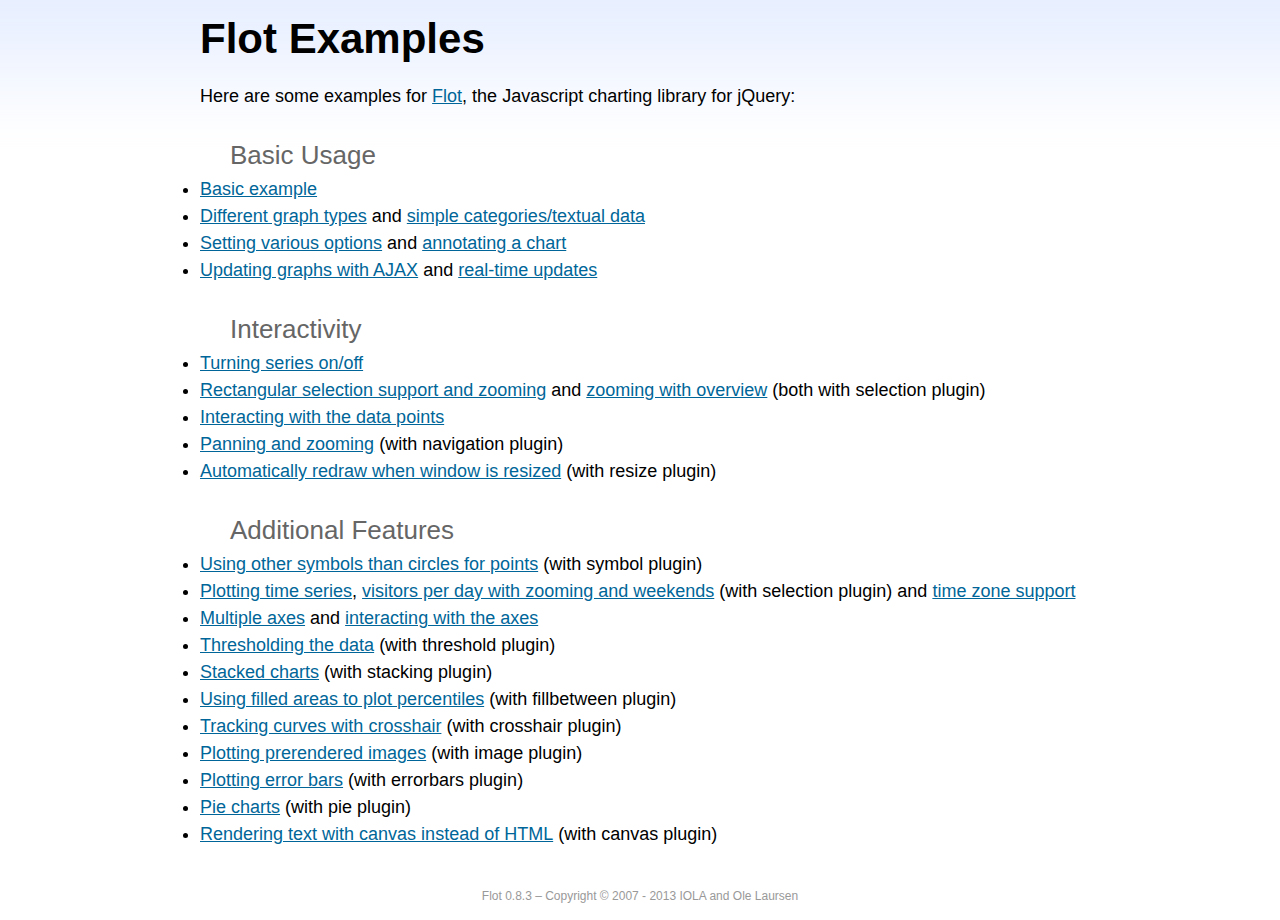
<file: admin/assets/libs/flot/examples/index.html>
<!DOCTYPE html PUBLIC "-//W3C//DTD HTML 4.01//EN" "http://www.w3.org/TR/html4/strict.dtd">
<html>
  <head>
    <meta http-equiv="Content-Type" content="text/html; charset=utf-8" />
    <title>Flot Examples</title>
    <link href="examples.css" rel="stylesheet" type="text/css" />
    <style>
      h3 {
        margin-top: 30px;
        margin-bottom: 5px;
      }
    </style>
    <script
      language="javascript"
      type="text/javascript"
      src="../jquery.js"
    ></script>
    <script
      language="javascript"
      type="text/javascript"
      src="../jquery.flot.js"
    ></script>
    <script type="text/javascript">
      $(function () {
        // Add the Flot version string to the footer

        $("#footer").prepend("Flot " + $.plot.version + " &ndash; ");
      });
    </script>
  </head>
  <body>
    <div id="header">
      <h2>Flot Examples</h2>
    </div>

    <div id="content">
      <p>
        Here are some examples for <a href="http://www.flotcharts.org">Flot</a>,
        the Javascript charting library for jQuery:
      </p>

      <h3>Basic Usage</h3>

      <ul>
        <li><a href="basic-usage/index.html">Basic example</a></li>
        <li>
          <a href="series-types/index.html">Different graph types</a> and
          <a href="categories/index.html">simple categories/textual data</a>
        </li>
        <li>
          <a href="basic-options/index.html">Setting various options</a> and
          <a href="annotating/index.html">annotating a chart</a>
        </li>
        <li>
          <a href="ajax/index.html">Updating graphs with AJAX</a> and
          <a href="realtime/index.html">real-time updates</a>
        </li>
      </ul>

      <h3>Interactivity</h3>

      <ul>
        <li><a href="series-toggle/index.html">Turning series on/off</a></li>
        <li>
          <a href="selection/index.html"
            >Rectangular selection support and zooming</a
          >
          and <a href="zooming/index.html">zooming with overview</a> (both with
          selection plugin)
        </li>
        <li>
          <a href="interacting/index.html">Interacting with the data points</a>
        </li>
        <li>
          <a href="navigate/index.html">Panning and zooming</a> (with navigation
          plugin)
        </li>
        <li>
          <a href="resize/index.html"
            >Automatically redraw when window is resized</a
          >
          (with resize plugin)
        </li>
      </ul>

      <h3>Additional Features</h3>

      <ul>
        <li>
          <a href="symbols/index.html"
            >Using other symbols than circles for points</a
          >
          (with symbol plugin)
        </li>
        <li>
          <a href="axes-time/index.html">Plotting time series</a>,
          <a href="visitors/index.html"
            >visitors per day with zooming and weekends</a
          >
          (with selection plugin) and
          <a href="axes-time-zones/index.html">time zone support</a>
        </li>
        <li>
          <a href="axes-multiple/index.html">Multiple axes</a> and
          <a href="axes-interacting/index.html">interacting with the axes</a>
        </li>
        <li>
          <a href="threshold/index.html">Thresholding the data</a> (with
          threshold plugin)
        </li>
        <li>
          <a href="stacking/index.html">Stacked charts</a> (with stacking
          plugin)
        </li>
        <li>
          <a href="percentiles/index.html"
            >Using filled areas to plot percentiles</a
          >
          (with fillbetween plugin)
        </li>
        <li>
          <a href="tracking/index.html">Tracking curves with crosshair</a> (with
          crosshair plugin)
        </li>
        <li>
          <a href="image/index.html">Plotting prerendered images</a> (with image
          plugin)
        </li>
        <li>
          <a href="series-errorbars/index.html">Plotting error bars</a> (with
          errorbars plugin)
        </li>
        <li>
          <a href="series-pie/index.html">Pie charts</a> (with pie plugin)
        </li>
        <li>
          <a href="canvas/index.html"
            >Rendering text with canvas instead of HTML</a
          >
          (with canvas plugin)
        </li>
      </ul>
    </div>

    <div id="footer">Copyright &copy; 2007 - 2013 IOLA and Ole Laursen</div>
  </body>
</html>
</file>
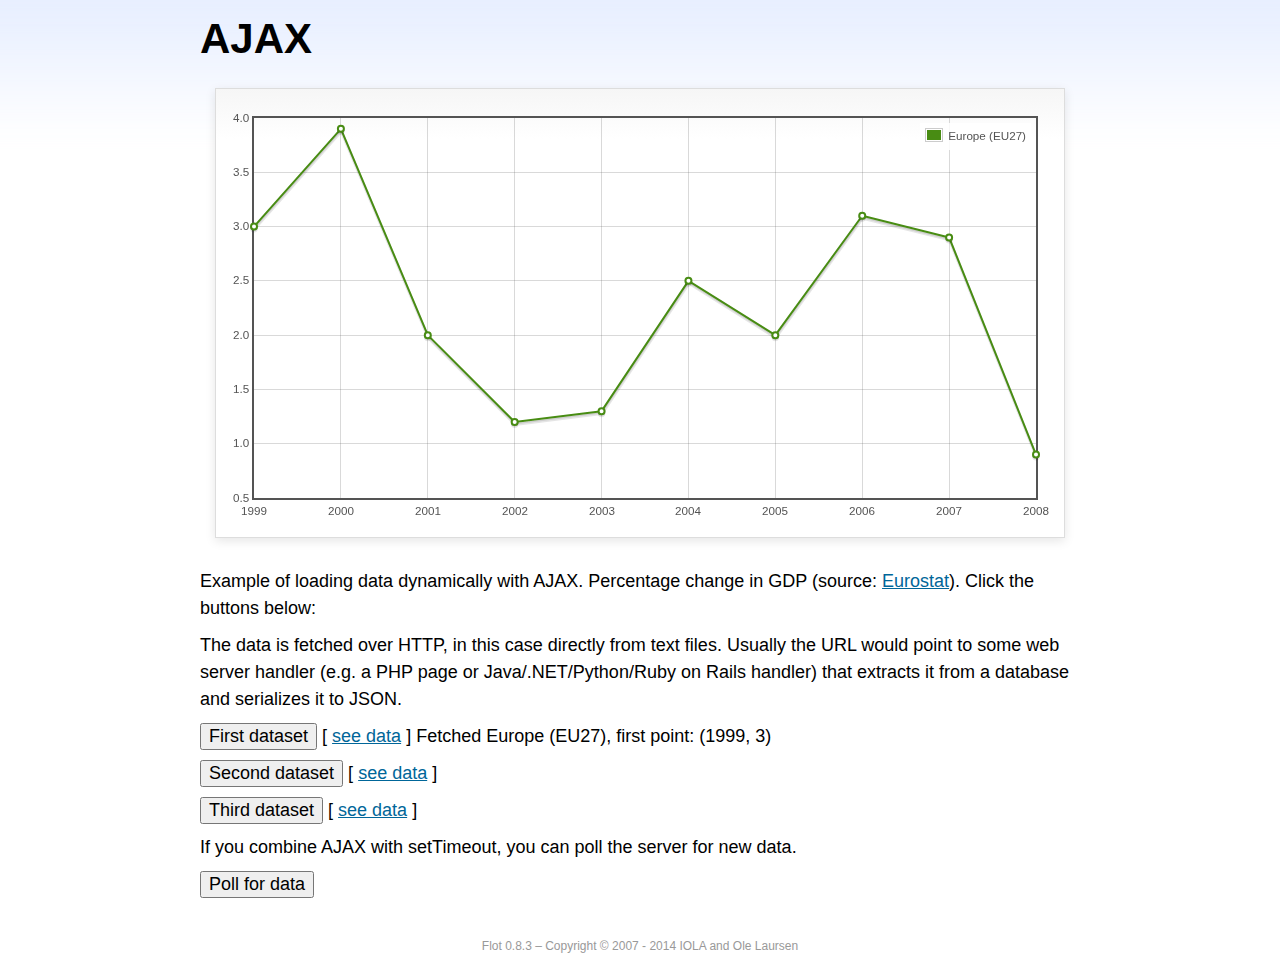
<file: admin/assets/libs/flot/examples/ajax/index.html>
<!DOCTYPE html PUBLIC "-//W3C//DTD HTML 4.01//EN" "http://www.w3.org/TR/html4/strict.dtd">
<html>
  <head>
    <meta http-equiv="Content-Type" content="text/html; charset=utf-8" />
    <title>Flot Examples: AJAX</title>
    <link href="../examples.css" rel="stylesheet" type="text/css" />
    <!--[if lte IE 8
      ]><script
        language="javascript"
        type="text/javascript"
        src="../../excanvas.min.js"
      ></script
    ><![endif]-->
    <script
      language="javascript"
      type="text/javascript"
      src="../../jquery.js"
    ></script>
    <script
      language="javascript"
      type="text/javascript"
      src="../../jquery.flot.js"
    ></script>
    <script type="text/javascript">
      $(function () {
        var options = {
          lines: {
            show: true,
          },
          points: {
            show: true,
          },
          xaxis: {
            tickDecimals: 0,
            tickSize: 1,
          },
        };

        var data = [];

        $.plot("#placeholder", data, options);

        // Fetch one series, adding to what we already have

        var alreadyFetched = {};

        $("button.fetchSeries").click(function () {
          var button = $(this);

          // Find the URL in the link right next to us, then fetch the data

          var dataurl = button.siblings("a").attr("href");

          function onDataReceived(series) {
            // Extract the first coordinate pair; jQuery has parsed it, so
            // the data is now just an ordinary JavaScript object

            var firstcoordinate =
              "(" + series.data[0][0] + ", " + series.data[0][1] + ")";
            button
              .siblings("span")
              .text(
                "Fetched " + series.label + ", first point: " + firstcoordinate
              );

            // Push the new data onto our existing data array

            if (!alreadyFetched[series.label]) {
              alreadyFetched[series.label] = true;
              data.push(series);
            }

            $.plot("#placeholder", data, options);
          }

          $.ajax({
            url: dataurl,
            type: "GET",
            dataType: "json",
            success: onDataReceived,
          });
        });

        // Initiate a recurring data update

        $("button.dataUpdate").click(function () {
          data = [];
          alreadyFetched = {};

          $.plot("#placeholder", data, options);

          var iteration = 0;

          function fetchData() {
            ++iteration;

            function onDataReceived(series) {
              // Load all the data in one pass; if we only got partial
              // data we could merge it with what we already have.

              data = [series];
              $.plot("#placeholder", data, options);
            }

            // Normally we call the same URL - a script connected to a
            // database - but in this case we only have static example
            // files, so we need to modify the URL.

            $.ajax({
              url: "data-eu-gdp-growth-" + iteration + ".json",
              type: "GET",
              dataType: "json",
              success: onDataReceived,
            });

            if (iteration < 5) {
              setTimeout(fetchData, 1000);
            } else {
              data = [];
              alreadyFetched = {};
            }
          }

          setTimeout(fetchData, 1000);
        });

        // Load the first series by default, so we don't have an empty plot

        $("button.fetchSeries:first").click();

        // Add the Flot version string to the footer

        $("#footer").prepend("Flot " + $.plot.version + " &ndash; ");
      });
    </script>
  </head>
  <body>
    <div id="header">
      <h2>AJAX</h2>
    </div>

    <div id="content">
      <div class="demo-container">
        <div id="placeholder" class="demo-placeholder"></div>
      </div>

      <p>
        Example of loading data dynamically with AJAX. Percentage change in GDP
        (source:
        <a
          href="http://epp.eurostat.ec.europa.eu/tgm/table.do?tab=table&init=1&plugin=1&language=en&pcode=tsieb020"
          >Eurostat</a
        >). Click the buttons below:
      </p>

      <p>
        The data is fetched over HTTP, in this case directly from text files.
        Usually the URL would point to some web server handler (e.g. a PHP page
        or Java/.NET/Python/Ruby on Rails handler) that extracts it from a
        database and serializes it to JSON.
      </p>

      <p>
        <button class="fetchSeries">First dataset</button>
        [ <a href="data-eu-gdp-growth.json">see data</a> ]
        <span></span>
      </p>

      <p>
        <button class="fetchSeries">Second dataset</button>
        [ <a href="data-japan-gdp-growth.json">see data</a> ]
        <span></span>
      </p>

      <p>
        <button class="fetchSeries">Third dataset</button>
        [ <a href="data-usa-gdp-growth.json">see data</a> ]
        <span></span>
      </p>

      <p>
        If you combine AJAX with setTimeout, you can poll the server for new
        data.
      </p>

      <p>
        <button class="dataUpdate">Poll for data</button>
      </p>
    </div>

    <div id="footer">Copyright &copy; 2007 - 2014 IOLA and Ole Laursen</div>
  </body>
</html>
</file>
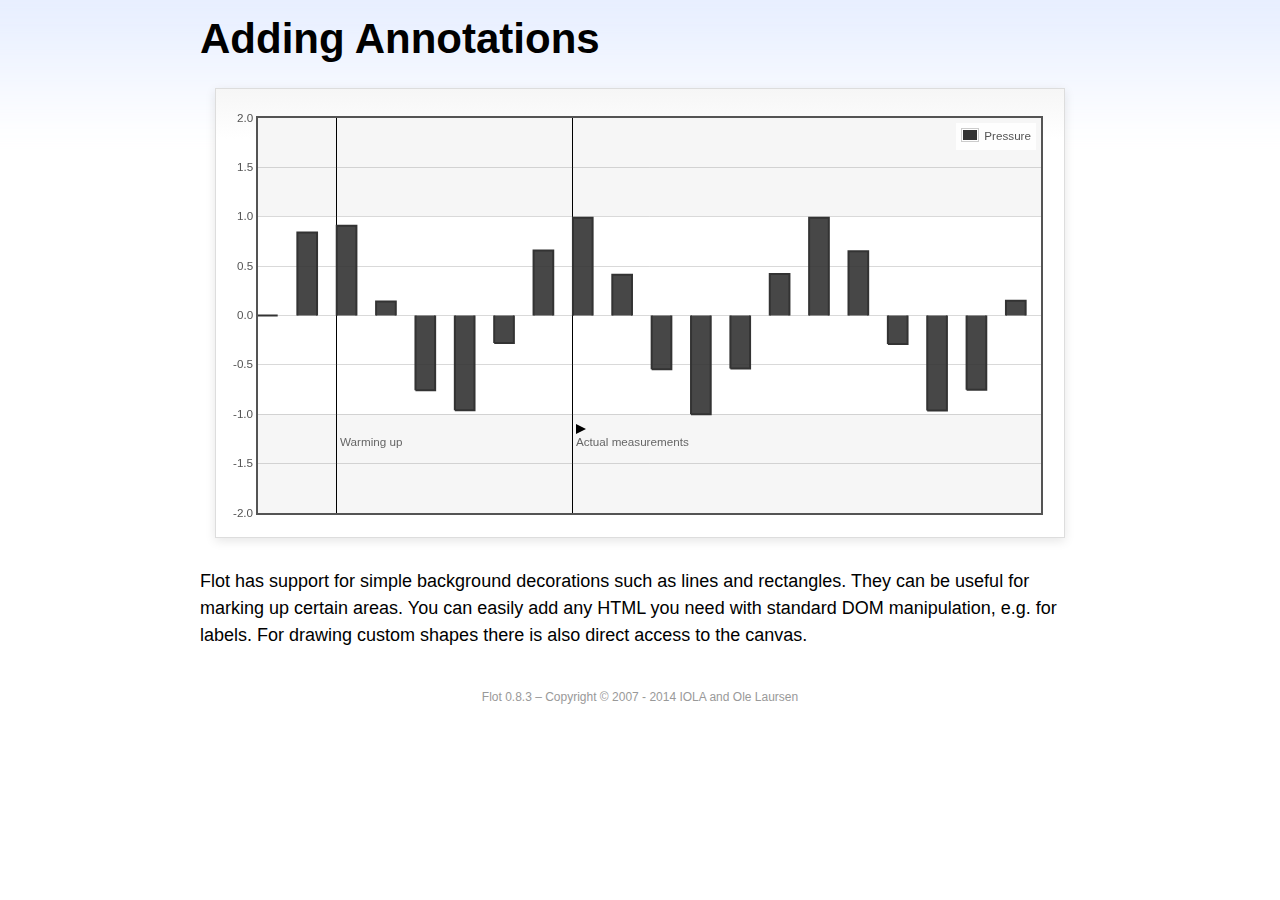
<file: admin/assets/libs/flot/examples/annotating/index.html>
<!DOCTYPE html PUBLIC "-//W3C//DTD HTML 4.01//EN" "http://www.w3.org/TR/html4/strict.dtd">
<html>
  <head>
    <meta http-equiv="Content-Type" content="text/html; charset=utf-8" />
    <title>Flot Examples: Adding Annotations</title>
    <link href="../examples.css" rel="stylesheet" type="text/css" />
    <!--[if lte IE 8
      ]><script
        language="javascript"
        type="text/javascript"
        src="../../excanvas.min.js"
      ></script
    ><![endif]-->
    <script
      language="javascript"
      type="text/javascript"
      src="../../jquery.js"
    ></script>
    <script
      language="javascript"
      type="text/javascript"
      src="../../jquery.flot.js"
    ></script>
    <script type="text/javascript">
      $(function () {
        var d1 = [];
        for (var i = 0; i < 20; ++i) {
          d1.push([i, Math.sin(i)]);
        }

        var data = [{ data: d1, label: "Pressure", color: "#333" }];

        var markings = [
          { color: "#f6f6f6", yaxis: { from: 1 } },
          { color: "#f6f6f6", yaxis: { to: -1 } },
          { color: "#000", lineWidth: 1, xaxis: { from: 2, to: 2 } },
          { color: "#000", lineWidth: 1, xaxis: { from: 8, to: 8 } },
        ];

        var placeholder = $("#placeholder");

        var plot = $.plot(placeholder, data, {
          bars: { show: true, barWidth: 0.5, fill: 0.9 },
          xaxis: { ticks: [], autoscaleMargin: 0.02 },
          yaxis: { min: -2, max: 2 },
          grid: { markings: markings },
        });

        var o = plot.pointOffset({ x: 2, y: -1.2 });

        // Append it to the placeholder that Flot already uses for positioning

        placeholder.append(
          "<div style='position:absolute;left:" +
            (o.left + 4) +
            "px;top:" +
            o.top +
            "px;color:#666;font-size:smaller'>Warming up</div>"
        );

        o = plot.pointOffset({ x: 8, y: -1.2 });
        placeholder.append(
          "<div style='position:absolute;left:" +
            (o.left + 4) +
            "px;top:" +
            o.top +
            "px;color:#666;font-size:smaller'>Actual measurements</div>"
        );

        // Draw a little arrow on top of the last label to demonstrate canvas
        // drawing

        var ctx = plot.getCanvas().getContext("2d");
        ctx.beginPath();
        o.left += 4;
        ctx.moveTo(o.left, o.top);
        ctx.lineTo(o.left, o.top - 10);
        ctx.lineTo(o.left + 10, o.top - 5);
        ctx.lineTo(o.left, o.top);
        ctx.fillStyle = "#000";
        ctx.fill();

        // Add the Flot version string to the footer

        $("#footer").prepend("Flot " + $.plot.version + " &ndash; ");
      });
    </script>
  </head>
  <body>
    <div id="header">
      <h2>Adding Annotations</h2>
    </div>

    <div id="content">
      <div class="demo-container">
        <div id="placeholder" class="demo-placeholder"></div>
      </div>

      <p>
        Flot has support for simple background decorations such as lines and
        rectangles. They can be useful for marking up certain areas. You can
        easily add any HTML you need with standard DOM manipulation, e.g. for
        labels. For drawing custom shapes there is also direct access to the
        canvas.
      </p>
    </div>

    <div id="footer">Copyright &copy; 2007 - 2014 IOLA and Ole Laursen</div>
  </body>
</html>
</file>
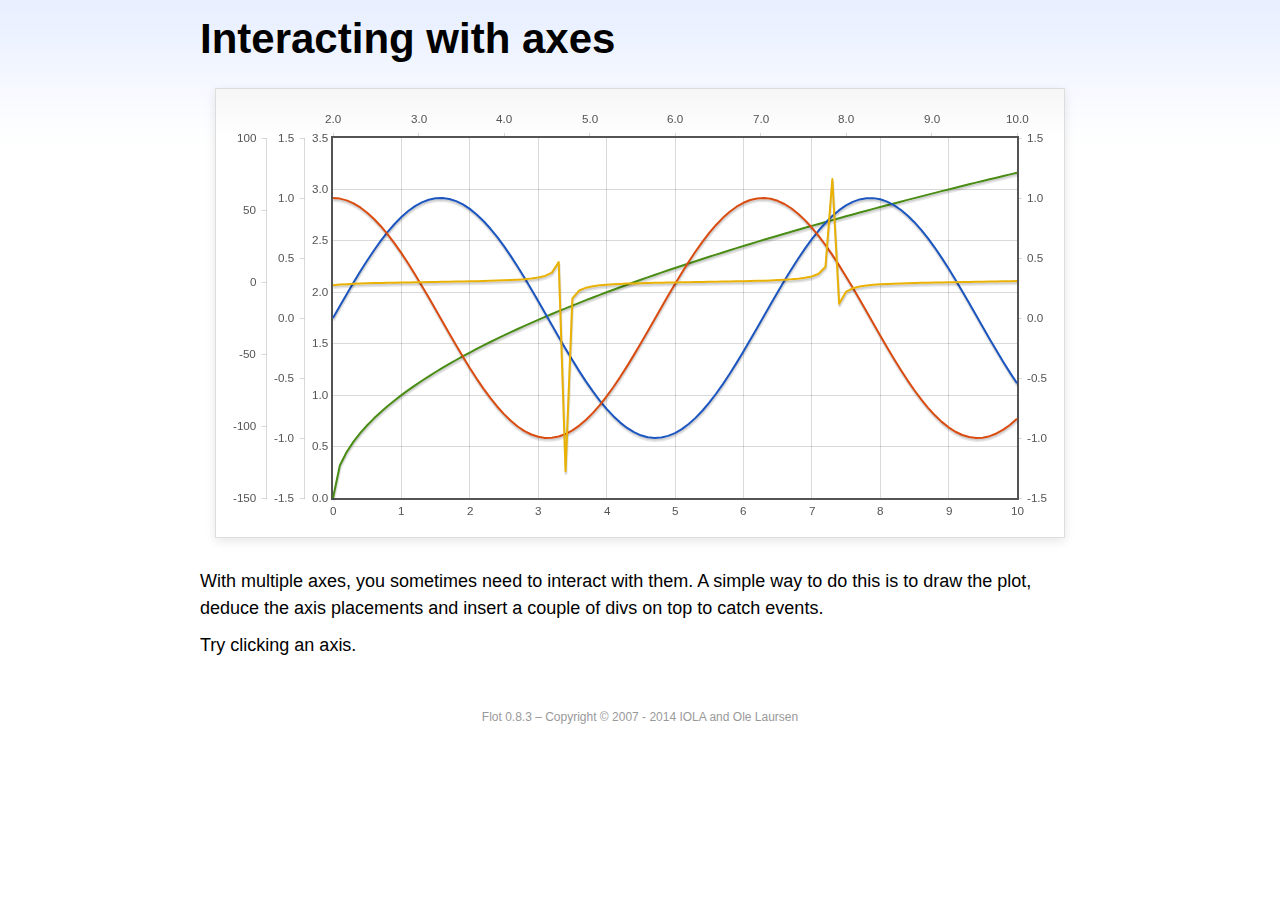
<file: admin/assets/libs/flot/examples/axes-interacting/index.html>
<!DOCTYPE html PUBLIC "-//W3C//DTD HTML 4.01//EN" "http://www.w3.org/TR/html4/strict.dtd">
<html>
  <head>
    <meta http-equiv="Content-Type" content="text/html; charset=utf-8" />
    <title>Flot Examples: Interacting with axes</title>
    <link href="../examples.css" rel="stylesheet" type="text/css" />
    <!--[if lte IE 8
      ]><script
        language="javascript"
        type="text/javascript"
        src="../../excanvas.min.js"
      ></script
    ><![endif]-->
    <script
      language="javascript"
      type="text/javascript"
      src="../../jquery.js"
    ></script>
    <script
      language="javascript"
      type="text/javascript"
      src="../../jquery.flot.js"
    ></script>
    <script type="text/javascript">
      $(function () {
        function generate(start, end, fn) {
          var res = [];
          for (var i = 0; i <= 100; ++i) {
            var x = start + (i / 100) * (end - start);
            res.push([x, fn(x)]);
          }
          return res;
        }

        var data = [
          {
            data: generate(0, 10, function (x) {
              return Math.sqrt(x);
            }),
            xaxis: 1,
            yaxis: 1,
          },
          {
            data: generate(0, 10, function (x) {
              return Math.sin(x);
            }),
            xaxis: 1,
            yaxis: 2,
          },
          {
            data: generate(0, 10, function (x) {
              return Math.cos(x);
            }),
            xaxis: 1,
            yaxis: 3,
          },
          {
            data: generate(2, 10, function (x) {
              return Math.tan(x);
            }),
            xaxis: 2,
            yaxis: 4,
          },
        ];

        var plot = $.plot("#placeholder", data, {
          xaxes: [{ position: "bottom" }, { position: "top" }],
          yaxes: [
            { position: "left" },
            { position: "left" },
            { position: "right" },
            { position: "left" },
          ],
        });

        // Create a div for each axis

        $.each(plot.getAxes(), function (i, axis) {
          if (!axis.show) return;

          var box = axis.box;

          $(
            "<div class='axisTarget' style='position:absolute; left:" +
              box.left +
              "px; top:" +
              box.top +
              "px; width:" +
              box.width +
              "px; height:" +
              box.height +
              "px'></div>"
          )
            .data("axis.direction", axis.direction)
            .data("axis.n", axis.n)
            .css({ backgroundColor: "#f00", opacity: 0, cursor: "pointer" })
            .appendTo(plot.getPlaceholder())
            .hover(
              function () {
                $(this).css({ opacity: 0.1 });
              },
              function () {
                $(this).css({ opacity: 0 });
              }
            )
            .click(function () {
              $("#click").text(
                "You clicked the " + axis.direction + axis.n + "axis!"
              );
            });
        });

        // Add the Flot version string to the footer

        $("#footer").prepend("Flot " + $.plot.version + " &ndash; ");
      });
    </script>
  </head>
  <body>
    <div id="header">
      <h2>Interacting with axes</h2>
    </div>

    <div id="content">
      <div class="demo-container">
        <div id="placeholder" class="demo-placeholder"></div>
      </div>

      <p>
        With multiple axes, you sometimes need to interact with them. A simple
        way to do this is to draw the plot, deduce the axis placements and
        insert a couple of divs on top to catch events.
      </p>

      <p>Try clicking an axis.</p>

      <p id="click"></p>
    </div>

    <div id="footer">Copyright &copy; 2007 - 2014 IOLA and Ole Laursen</div>
  </body>
</html>
</file>
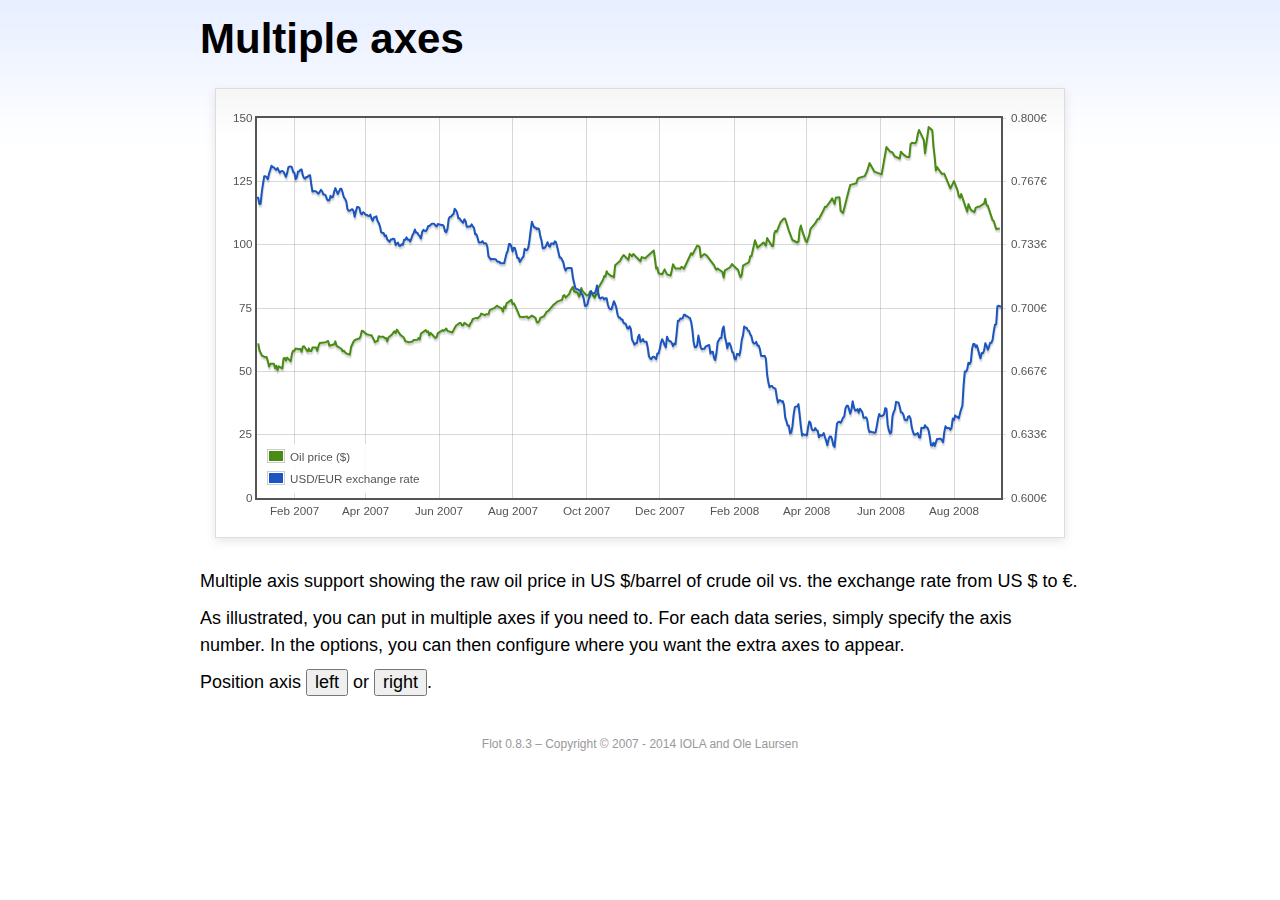
<file: admin/assets/libs/flot/examples/axes-multiple/index.html>
<!DOCTYPE html PUBLIC "-//W3C//DTD HTML 4.01//EN" "http://www.w3.org/TR/html4/strict.dtd">
<html>
  <head>
    <meta http-equiv="Content-Type" content="text/html; charset=utf-8" />
    <title>Flot Examples: Multiple Axes</title>
    <link href="../examples.css" rel="stylesheet" type="text/css" />
    <!--[if lte IE 8
      ]><script
        language="javascript"
        type="text/javascript"
        src="../../excanvas.min.js"
      ></script
    ><![endif]-->
    <script
      language="javascript"
      type="text/javascript"
      src="../../jquery.js"
    ></script>
    <script
      language="javascript"
      type="text/javascript"
      src="../../jquery.flot.js"
    ></script>
    <script
      language="javascript"
      type="text/javascript"
      src="../../jquery.flot.time.js"
    ></script>
    <script type="text/javascript">
      $(function () {
        var oilprices = [
          [1167692400000, 61.05],
          [1167778800000, 58.32],
          [1167865200000, 57.35],
          [1167951600000, 56.31],
          [1168210800000, 55.55],
          [1168297200000, 55.64],
          [1168383600000, 54.02],
          [1168470000000, 51.88],
          [1168556400000, 52.99],
          [1168815600000, 52.99],
          [1168902000000, 51.21],
          [1168988400000, 52.24],
          [1169074800000, 50.48],
          [1169161200000, 51.99],
          [1169420400000, 51.13],
          [1169506800000, 55.04],
          [1169593200000, 55.37],
          [1169679600000, 54.23],
          [1169766000000, 55.42],
          [1170025200000, 54.01],
          [1170111600000, 56.97],
          [1170198000000, 58.14],
          [1170284400000, 58.14],
          [1170370800000, 59.02],
          [1170630000000, 58.74],
          [1170716400000, 58.88],
          [1170802800000, 57.71],
          [1170889200000, 59.71],
          [1170975600000, 59.89],
          [1171234800000, 57.81],
          [1171321200000, 59.06],
          [1171407600000, 58.0],
          [1171494000000, 57.99],
          [1171580400000, 59.39],
          [1171839600000, 59.39],
          [1171926000000, 58.07],
          [1172012400000, 60.07],
          [1172098800000, 61.14],
          [1172444400000, 61.39],
          [1172530800000, 61.46],
          [1172617200000, 61.79],
          [1172703600000, 62.0],
          [1172790000000, 60.07],
          [1173135600000, 60.69],
          [1173222000000, 61.82],
          [1173308400000, 60.05],
          [1173654000000, 58.91],
          [1173740400000, 57.93],
          [1173826800000, 58.16],
          [1173913200000, 57.55],
          [1173999600000, 57.11],
          [1174258800000, 56.59],
          [1174345200000, 59.61],
          [1174518000000, 61.69],
          [1174604400000, 62.28],
          [1174860000000, 62.91],
          [1174946400000, 62.93],
          [1175032800000, 64.03],
          [1175119200000, 66.03],
          [1175205600000, 65.87],
          [1175464800000, 64.64],
          [1175637600000, 64.38],
          [1175724000000, 64.28],
          [1175810400000, 64.28],
          [1176069600000, 61.51],
          [1176156000000, 61.89],
          [1176242400000, 62.01],
          [1176328800000, 63.85],
          [1176415200000, 63.63],
          [1176674400000, 63.61],
          [1176760800000, 63.1],
          [1176847200000, 63.13],
          [1176933600000, 61.83],
          [1177020000000, 63.38],
          [1177279200000, 64.58],
          [1177452000000, 65.84],
          [1177538400000, 65.06],
          [1177624800000, 66.46],
          [1177884000000, 64.4],
          [1178056800000, 63.68],
          [1178143200000, 63.19],
          [1178229600000, 61.93],
          [1178488800000, 61.47],
          [1178575200000, 61.55],
          [1178748000000, 61.81],
          [1178834400000, 62.37],
          [1179093600000, 62.46],
          [1179180000000, 63.17],
          [1179266400000, 62.55],
          [1179352800000, 64.94],
          [1179698400000, 66.27],
          [1179784800000, 65.5],
          [1179871200000, 65.77],
          [1179957600000, 64.18],
          [1180044000000, 65.2],
          [1180389600000, 63.15],
          [1180476000000, 63.49],
          [1180562400000, 65.08],
          [1180908000000, 66.3],
          [1180994400000, 65.96],
          [1181167200000, 66.93],
          [1181253600000, 65.98],
          [1181599200000, 65.35],
          [1181685600000, 66.26],
          [1181858400000, 68.0],
          [1182117600000, 69.09],
          [1182204000000, 69.1],
          [1182290400000, 68.19],
          [1182376800000, 68.19],
          [1182463200000, 69.14],
          [1182722400000, 68.19],
          [1182808800000, 67.77],
          [1182895200000, 68.97],
          [1182981600000, 69.57],
          [1183068000000, 70.68],
          [1183327200000, 71.09],
          [1183413600000, 70.92],
          [1183586400000, 71.81],
          [1183672800000, 72.81],
          [1183932000000, 72.19],
          [1184018400000, 72.56],
          [1184191200000, 72.5],
          [1184277600000, 74.15],
          [1184623200000, 75.05],
          [1184796000000, 75.92],
          [1184882400000, 75.57],
          [1185141600000, 74.89],
          [1185228000000, 73.56],
          [1185314400000, 75.57],
          [1185400800000, 74.95],
          [1185487200000, 76.83],
          [1185832800000, 78.21],
          [1185919200000, 76.53],
          [1186005600000, 76.86],
          [1186092000000, 76.0],
          [1186437600000, 71.59],
          [1186696800000, 71.47],
          [1186956000000, 71.62],
          [1187042400000, 71.0],
          [1187301600000, 71.98],
          [1187560800000, 71.12],
          [1187647200000, 69.47],
          [1187733600000, 69.26],
          [1187820000000, 69.83],
          [1187906400000, 71.09],
          [1188165600000, 71.73],
          [1188338400000, 73.36],
          [1188511200000, 74.04],
          [1188856800000, 76.3],
          [1189116000000, 77.49],
          [1189461600000, 78.23],
          [1189548000000, 79.91],
          [1189634400000, 80.09],
          [1189720800000, 79.1],
          [1189980000000, 80.57],
          [1190066400000, 81.93],
          [1190239200000, 83.32],
          [1190325600000, 81.62],
          [1190584800000, 80.95],
          [1190671200000, 79.53],
          [1190757600000, 80.3],
          [1190844000000, 82.88],
          [1190930400000, 81.66],
          [1191189600000, 80.24],
          [1191276000000, 80.05],
          [1191362400000, 79.94],
          [1191448800000, 81.44],
          [1191535200000, 81.22],
          [1191794400000, 79.02],
          [1191880800000, 80.26],
          [1191967200000, 80.3],
          [1192053600000, 83.08],
          [1192140000000, 83.69],
          [1192399200000, 86.13],
          [1192485600000, 87.61],
          [1192572000000, 87.4],
          [1192658400000, 89.47],
          [1192744800000, 88.6],
          [1193004000000, 87.56],
          [1193090400000, 87.56],
          [1193176800000, 87.1],
          [1193263200000, 91.86],
          [1193612400000, 93.53],
          [1193698800000, 94.53],
          [1193871600000, 95.93],
          [1194217200000, 93.98],
          [1194303600000, 96.37],
          [1194476400000, 95.46],
          [1194562800000, 96.32],
          [1195081200000, 93.43],
          [1195167600000, 95.1],
          [1195426800000, 94.64],
          [1195513200000, 95.1],
          [1196031600000, 97.7],
          [1196118000000, 94.42],
          [1196204400000, 90.62],
          [1196290800000, 91.01],
          [1196377200000, 88.71],
          [1196636400000, 88.32],
          [1196809200000, 90.23],
          [1196982000000, 88.28],
          [1197241200000, 87.86],
          [1197327600000, 90.02],
          [1197414000000, 92.25],
          [1197586800000, 90.63],
          [1197846000000, 90.63],
          [1197932400000, 90.49],
          [1198018800000, 91.24],
          [1198105200000, 91.06],
          [1198191600000, 90.49],
          [1198710000000, 96.62],
          [1198796400000, 96.0],
          [1199142000000, 99.62],
          [1199314800000, 99.18],
          [1199401200000, 95.09],
          [1199660400000, 96.33],
          [1199833200000, 95.67],
          [1200351600000, 91.9],
          [1200438000000, 90.84],
          [1200524400000, 90.13],
          [1200610800000, 90.57],
          [1200956400000, 89.21],
          [1201042800000, 86.99],
          [1201129200000, 89.85],
          [1201474800000, 90.99],
          [1201561200000, 91.64],
          [1201647600000, 92.33],
          [1201734000000, 91.75],
          [1202079600000, 90.02],
          [1202166000000, 88.41],
          [1202252400000, 87.14],
          [1202338800000, 88.11],
          [1202425200000, 91.77],
          [1202770800000, 92.78],
          [1202857200000, 93.27],
          [1202943600000, 95.46],
          [1203030000000, 95.46],
          [1203289200000, 101.74],
          [1203462000000, 98.81],
          [1203894000000, 100.88],
          [1204066800000, 99.64],
          [1204153200000, 102.59],
          [1204239600000, 101.84],
          [1204498800000, 99.52],
          [1204585200000, 99.52],
          [1204671600000, 104.52],
          [1204758000000, 105.47],
          [1204844400000, 105.15],
          [1205103600000, 108.75],
          [1205276400000, 109.92],
          [1205362800000, 110.33],
          [1205449200000, 110.21],
          [1205708400000, 105.68],
          [1205967600000, 101.84],
          [1206313200000, 100.86],
          [1206399600000, 101.22],
          [1206486000000, 105.9],
          [1206572400000, 107.58],
          [1206658800000, 105.62],
          [1206914400000, 101.58],
          [1207000800000, 100.98],
          [1207173600000, 103.83],
          [1207260000000, 106.23],
          [1207605600000, 108.5],
          [1207778400000, 110.11],
          [1207864800000, 110.14],
          [1208210400000, 113.79],
          [1208296800000, 114.93],
          [1208383200000, 114.86],
          [1208728800000, 117.48],
          [1208815200000, 118.3],
          [1208988000000, 116.06],
          [1209074400000, 118.52],
          [1209333600000, 118.75],
          [1209420000000, 113.46],
          [1209592800000, 112.52],
          [1210024800000, 121.84],
          [1210111200000, 123.53],
          [1210197600000, 123.69],
          [1210543200000, 124.23],
          [1210629600000, 125.8],
          [1210716000000, 126.29],
          [1211148000000, 127.05],
          [1211320800000, 129.07],
          [1211493600000, 132.19],
          [1211839200000, 128.85],
          [1212357600000, 127.76],
          [1212703200000, 138.54],
          [1212962400000, 136.8],
          [1213135200000, 136.38],
          [1213308000000, 134.86],
          [1213653600000, 134.01],
          [1213740000000, 136.68],
          [1213912800000, 135.65],
          [1214172000000, 134.62],
          [1214258400000, 134.62],
          [1214344800000, 134.62],
          [1214431200000, 139.64],
          [1214517600000, 140.21],
          [1214776800000, 140.0],
          [1214863200000, 140.97],
          [1214949600000, 143.57],
          [1215036000000, 145.29],
          [1215381600000, 141.37],
          [1215468000000, 136.04],
          [1215727200000, 146.4],
          [1215986400000, 145.18],
          [1216072800000, 138.74],
          [1216159200000, 134.6],
          [1216245600000, 129.29],
          [1216332000000, 130.65],
          [1216677600000, 127.95],
          [1216850400000, 127.95],
          [1217282400000, 122.19],
          [1217455200000, 124.08],
          [1217541600000, 125.1],
          [1217800800000, 121.41],
          [1217887200000, 119.17],
          [1217973600000, 118.58],
          [1218060000000, 120.02],
          [1218405600000, 114.45],
          [1218492000000, 113.01],
          [1218578400000, 116.0],
          [1218751200000, 113.77],
          [1219010400000, 112.87],
          [1219096800000, 114.53],
          [1219269600000, 114.98],
          [1219356000000, 114.98],
          [1219701600000, 116.27],
          [1219788000000, 118.15],
          [1219874400000, 115.59],
          [1219960800000, 115.46],
          [1220306400000, 109.71],
          [1220392800000, 109.35],
          [1220565600000, 106.23],
          [1220824800000, 106.34],
        ];

        var exchangerates = [
          [1167606000000, 0.758],
          [1167692400000, 0.758],
          [1167778800000, 0.7547],
          [1167865200000, 0.7549],
          [1167951600000, 0.7613],
          [1168038000000, 0.7655],
          [1168124400000, 0.7693],
          [1168210800000, 0.7694],
          [1168297200000, 0.7688],
          [1168383600000, 0.7678],
          [1168470000000, 0.7708],
          [1168556400000, 0.7727],
          [1168642800000, 0.7749],
          [1168729200000, 0.7741],
          [1168815600000, 0.7741],
          [1168902000000, 0.7732],
          [1168988400000, 0.7727],
          [1169074800000, 0.7737],
          [1169161200000, 0.7724],
          [1169247600000, 0.7712],
          [1169334000000, 0.772],
          [1169420400000, 0.7721],
          [1169506800000, 0.7717],
          [1169593200000, 0.7704],
          [1169679600000, 0.769],
          [1169766000000, 0.7711],
          [1169852400000, 0.774],
          [1169938800000, 0.7745],
          [1170025200000, 0.7745],
          [1170111600000, 0.774],
          [1170198000000, 0.7716],
          [1170284400000, 0.7713],
          [1170370800000, 0.7678],
          [1170457200000, 0.7688],
          [1170543600000, 0.7718],
          [1170630000000, 0.7718],
          [1170716400000, 0.7728],
          [1170802800000, 0.7729],
          [1170889200000, 0.7698],
          [1170975600000, 0.7685],
          [1171062000000, 0.7681],
          [1171148400000, 0.769],
          [1171234800000, 0.769],
          [1171321200000, 0.7698],
          [1171407600000, 0.7699],
          [1171494000000, 0.7651],
          [1171580400000, 0.7613],
          [1171666800000, 0.7616],
          [1171753200000, 0.7614],
          [1171839600000, 0.7614],
          [1171926000000, 0.7607],
          [1172012400000, 0.7602],
          [1172098800000, 0.7611],
          [1172185200000, 0.7622],
          [1172271600000, 0.7615],
          [1172358000000, 0.7598],
          [1172444400000, 0.7598],
          [1172530800000, 0.7592],
          [1172617200000, 0.7573],
          [1172703600000, 0.7566],
          [1172790000000, 0.7567],
          [1172876400000, 0.7591],
          [1172962800000, 0.7582],
          [1173049200000, 0.7585],
          [1173135600000, 0.7613],
          [1173222000000, 0.7631],
          [1173308400000, 0.7615],
          [1173394800000, 0.76],
          [1173481200000, 0.7613],
          [1173567600000, 0.7627],
          [1173654000000, 0.7627],
          [1173740400000, 0.7608],
          [1173826800000, 0.7583],
          [1173913200000, 0.7575],
          [1173999600000, 0.7562],
          [1174086000000, 0.752],
          [1174172400000, 0.7512],
          [1174258800000, 0.7512],
          [1174345200000, 0.7517],
          [1174431600000, 0.752],
          [1174518000000, 0.7511],
          [1174604400000, 0.748],
          [1174690800000, 0.7509],
          [1174777200000, 0.7531],
          [1174860000000, 0.7531],
          [1174946400000, 0.7527],
          [1175032800000, 0.7498],
          [1175119200000, 0.7493],
          [1175205600000, 0.7504],
          [1175292000000, 0.75],
          [1175378400000, 0.7491],
          [1175464800000, 0.7491],
          [1175551200000, 0.7485],
          [1175637600000, 0.7484],
          [1175724000000, 0.7492],
          [1175810400000, 0.7471],
          [1175896800000, 0.7459],
          [1175983200000, 0.7477],
          [1176069600000, 0.7477],
          [1176156000000, 0.7483],
          [1176242400000, 0.7458],
          [1176328800000, 0.7448],
          [1176415200000, 0.743],
          [1176501600000, 0.7399],
          [1176588000000, 0.7395],
          [1176674400000, 0.7395],
          [1176760800000, 0.7378],
          [1176847200000, 0.7382],
          [1176933600000, 0.7362],
          [1177020000000, 0.7355],
          [1177106400000, 0.7348],
          [1177192800000, 0.7361],
          [1177279200000, 0.7361],
          [1177365600000, 0.7365],
          [1177452000000, 0.7362],
          [1177538400000, 0.7331],
          [1177624800000, 0.7339],
          [1177711200000, 0.7344],
          [1177797600000, 0.7327],
          [1177884000000, 0.7327],
          [1177970400000, 0.7336],
          [1178056800000, 0.7333],
          [1178143200000, 0.7359],
          [1178229600000, 0.7359],
          [1178316000000, 0.7372],
          [1178402400000, 0.736],
          [1178488800000, 0.736],
          [1178575200000, 0.735],
          [1178661600000, 0.7365],
          [1178748000000, 0.7384],
          [1178834400000, 0.7395],
          [1178920800000, 0.7413],
          [1179007200000, 0.7397],
          [1179093600000, 0.7396],
          [1179180000000, 0.7385],
          [1179266400000, 0.7378],
          [1179352800000, 0.7366],
          [1179439200000, 0.74],
          [1179525600000, 0.7411],
          [1179612000000, 0.7406],
          [1179698400000, 0.7405],
          [1179784800000, 0.7414],
          [1179871200000, 0.7431],
          [1179957600000, 0.7431],
          [1180044000000, 0.7438],
          [1180130400000, 0.7443],
          [1180216800000, 0.7443],
          [1180303200000, 0.7443],
          [1180389600000, 0.7434],
          [1180476000000, 0.7429],
          [1180562400000, 0.7442],
          [1180648800000, 0.744],
          [1180735200000, 0.7439],
          [1180821600000, 0.7437],
          [1180908000000, 0.7437],
          [1180994400000, 0.7429],
          [1181080800000, 0.7403],
          [1181167200000, 0.7399],
          [1181253600000, 0.7418],
          [1181340000000, 0.7468],
          [1181426400000, 0.748],
          [1181512800000, 0.748],
          [1181599200000, 0.749],
          [1181685600000, 0.7494],
          [1181772000000, 0.7522],
          [1181858400000, 0.7515],
          [1181944800000, 0.7502],
          [1182031200000, 0.7472],
          [1182117600000, 0.7472],
          [1182204000000, 0.7462],
          [1182290400000, 0.7455],
          [1182376800000, 0.7449],
          [1182463200000, 0.7467],
          [1182549600000, 0.7458],
          [1182636000000, 0.7427],
          [1182722400000, 0.7427],
          [1182808800000, 0.743],
          [1182895200000, 0.7429],
          [1182981600000, 0.744],
          [1183068000000, 0.743],
          [1183154400000, 0.7422],
          [1183240800000, 0.7388],
          [1183327200000, 0.7388],
          [1183413600000, 0.7369],
          [1183500000000, 0.7345],
          [1183586400000, 0.7345],
          [1183672800000, 0.7345],
          [1183759200000, 0.7352],
          [1183845600000, 0.7341],
          [1183932000000, 0.7341],
          [1184018400000, 0.734],
          [1184104800000, 0.7324],
          [1184191200000, 0.7272],
          [1184277600000, 0.7264],
          [1184364000000, 0.7255],
          [1184450400000, 0.7258],
          [1184536800000, 0.7258],
          [1184623200000, 0.7256],
          [1184709600000, 0.7257],
          [1184796000000, 0.7247],
          [1184882400000, 0.7243],
          [1184968800000, 0.7244],
          [1185055200000, 0.7235],
          [1185141600000, 0.7235],
          [1185228000000, 0.7235],
          [1185314400000, 0.7235],
          [1185400800000, 0.7262],
          [1185487200000, 0.7288],
          [1185573600000, 0.7301],
          [1185660000000, 0.7337],
          [1185746400000, 0.7337],
          [1185832800000, 0.7324],
          [1185919200000, 0.7297],
          [1186005600000, 0.7317],
          [1186092000000, 0.7315],
          [1186178400000, 0.7288],
          [1186264800000, 0.7263],
          [1186351200000, 0.7263],
          [1186437600000, 0.7242],
          [1186524000000, 0.7253],
          [1186610400000, 0.7264],
          [1186696800000, 0.727],
          [1186783200000, 0.7312],
          [1186869600000, 0.7305],
          [1186956000000, 0.7305],
          [1187042400000, 0.7318],
          [1187128800000, 0.7358],
          [1187215200000, 0.7409],
          [1187301600000, 0.7454],
          [1187388000000, 0.7437],
          [1187474400000, 0.7424],
          [1187560800000, 0.7424],
          [1187647200000, 0.7415],
          [1187733600000, 0.7419],
          [1187820000000, 0.7414],
          [1187906400000, 0.7377],
          [1187992800000, 0.7355],
          [1188079200000, 0.7315],
          [1188165600000, 0.7315],
          [1188252000000, 0.732],
          [1188338400000, 0.7332],
          [1188424800000, 0.7346],
          [1188511200000, 0.7328],
          [1188597600000, 0.7323],
          [1188684000000, 0.734],
          [1188770400000, 0.734],
          [1188856800000, 0.7336],
          [1188943200000, 0.7351],
          [1189029600000, 0.7346],
          [1189116000000, 0.7321],
          [1189202400000, 0.7294],
          [1189288800000, 0.7266],
          [1189375200000, 0.7266],
          [1189461600000, 0.7254],
          [1189548000000, 0.7242],
          [1189634400000, 0.7213],
          [1189720800000, 0.7197],
          [1189807200000, 0.7209],
          [1189893600000, 0.721],
          [1189980000000, 0.721],
          [1190066400000, 0.721],
          [1190152800000, 0.7209],
          [1190239200000, 0.7159],
          [1190325600000, 0.7133],
          [1190412000000, 0.7105],
          [1190498400000, 0.7099],
          [1190584800000, 0.7099],
          [1190671200000, 0.7093],
          [1190757600000, 0.7093],
          [1190844000000, 0.7076],
          [1190930400000, 0.707],
          [1191016800000, 0.7049],
          [1191103200000, 0.7012],
          [1191189600000, 0.7011],
          [1191276000000, 0.7019],
          [1191362400000, 0.7046],
          [1191448800000, 0.7063],
          [1191535200000, 0.7089],
          [1191621600000, 0.7077],
          [1191708000000, 0.7077],
          [1191794400000, 0.7077],
          [1191880800000, 0.7091],
          [1191967200000, 0.7118],
          [1192053600000, 0.7079],
          [1192140000000, 0.7053],
          [1192226400000, 0.705],
          [1192312800000, 0.7055],
          [1192399200000, 0.7055],
          [1192485600000, 0.7045],
          [1192572000000, 0.7051],
          [1192658400000, 0.7051],
          [1192744800000, 0.7017],
          [1192831200000, 0.7],
          [1192917600000, 0.6995],
          [1193004000000, 0.6994],
          [1193090400000, 0.7014],
          [1193176800000, 0.7036],
          [1193263200000, 0.7021],
          [1193349600000, 0.7002],
          [1193436000000, 0.6967],
          [1193522400000, 0.695],
          [1193612400000, 0.695],
          [1193698800000, 0.6939],
          [1193785200000, 0.694],
          [1193871600000, 0.6922],
          [1193958000000, 0.6919],
          [1194044400000, 0.6914],
          [1194130800000, 0.6894],
          [1194217200000, 0.6891],
          [1194303600000, 0.6904],
          [1194390000000, 0.689],
          [1194476400000, 0.6834],
          [1194562800000, 0.6823],
          [1194649200000, 0.6807],
          [1194735600000, 0.6815],
          [1194822000000, 0.6815],
          [1194908400000, 0.6847],
          [1194994800000, 0.6859],
          [1195081200000, 0.6822],
          [1195167600000, 0.6827],
          [1195254000000, 0.6837],
          [1195340400000, 0.6823],
          [1195426800000, 0.6822],
          [1195513200000, 0.6822],
          [1195599600000, 0.6792],
          [1195686000000, 0.6746],
          [1195772400000, 0.6735],
          [1195858800000, 0.6731],
          [1195945200000, 0.6742],
          [1196031600000, 0.6744],
          [1196118000000, 0.6739],
          [1196204400000, 0.6731],
          [1196290800000, 0.6761],
          [1196377200000, 0.6761],
          [1196463600000, 0.6785],
          [1196550000000, 0.6818],
          [1196636400000, 0.6836],
          [1196722800000, 0.6823],
          [1196809200000, 0.6805],
          [1196895600000, 0.6793],
          [1196982000000, 0.6849],
          [1197068400000, 0.6833],
          [1197154800000, 0.6825],
          [1197241200000, 0.6825],
          [1197327600000, 0.6816],
          [1197414000000, 0.6799],
          [1197500400000, 0.6813],
          [1197586800000, 0.6809],
          [1197673200000, 0.6868],
          [1197759600000, 0.6933],
          [1197846000000, 0.6933],
          [1197932400000, 0.6945],
          [1198018800000, 0.6944],
          [1198105200000, 0.6946],
          [1198191600000, 0.6964],
          [1198278000000, 0.6965],
          [1198364400000, 0.6956],
          [1198450800000, 0.6956],
          [1198537200000, 0.695],
          [1198623600000, 0.6948],
          [1198710000000, 0.6928],
          [1198796400000, 0.6887],
          [1198882800000, 0.6824],
          [1198969200000, 0.6794],
          [1199055600000, 0.6794],
          [1199142000000, 0.6803],
          [1199228400000, 0.6855],
          [1199314800000, 0.6824],
          [1199401200000, 0.6791],
          [1199487600000, 0.6783],
          [1199574000000, 0.6785],
          [1199660400000, 0.6785],
          [1199746800000, 0.6797],
          [1199833200000, 0.68],
          [1199919600000, 0.6803],
          [1200006000000, 0.6805],
          [1200092400000, 0.676],
          [1200178800000, 0.677],
          [1200265200000, 0.677],
          [1200351600000, 0.6736],
          [1200438000000, 0.6726],
          [1200524400000, 0.6764],
          [1200610800000, 0.6821],
          [1200697200000, 0.6831],
          [1200783600000, 0.6842],
          [1200870000000, 0.6842],
          [1200956400000, 0.6887],
          [1201042800000, 0.6903],
          [1201129200000, 0.6848],
          [1201215600000, 0.6824],
          [1201302000000, 0.6788],
          [1201388400000, 0.6814],
          [1201474800000, 0.6814],
          [1201561200000, 0.6797],
          [1201647600000, 0.6769],
          [1201734000000, 0.6765],
          [1201820400000, 0.6733],
          [1201906800000, 0.6729],
          [1201993200000, 0.6758],
          [1202079600000, 0.6758],
          [1202166000000, 0.675],
          [1202252400000, 0.678],
          [1202338800000, 0.6833],
          [1202425200000, 0.6856],
          [1202511600000, 0.6903],
          [1202598000000, 0.6896],
          [1202684400000, 0.6896],
          [1202770800000, 0.6882],
          [1202857200000, 0.6879],
          [1202943600000, 0.6862],
          [1203030000000, 0.6852],
          [1203116400000, 0.6823],
          [1203202800000, 0.6813],
          [1203289200000, 0.6813],
          [1203375600000, 0.6822],
          [1203462000000, 0.6802],
          [1203548400000, 0.6802],
          [1203634800000, 0.6784],
          [1203721200000, 0.6748],
          [1203807600000, 0.6747],
          [1203894000000, 0.6747],
          [1203980400000, 0.6748],
          [1204066800000, 0.6733],
          [1204153200000, 0.665],
          [1204239600000, 0.6611],
          [1204326000000, 0.6583],
          [1204412400000, 0.659],
          [1204498800000, 0.659],
          [1204585200000, 0.6581],
          [1204671600000, 0.6578],
          [1204758000000, 0.6574],
          [1204844400000, 0.6532],
          [1204930800000, 0.6502],
          [1205017200000, 0.6514],
          [1205103600000, 0.6514],
          [1205190000000, 0.6507],
          [1205276400000, 0.651],
          [1205362800000, 0.6489],
          [1205449200000, 0.6424],
          [1205535600000, 0.6406],
          [1205622000000, 0.6382],
          [1205708400000, 0.6382],
          [1205794800000, 0.6341],
          [1205881200000, 0.6344],
          [1205967600000, 0.6378],
          [1206054000000, 0.6439],
          [1206140400000, 0.6478],
          [1206226800000, 0.6481],
          [1206313200000, 0.6481],
          [1206399600000, 0.6494],
          [1206486000000, 0.6438],
          [1206572400000, 0.6377],
          [1206658800000, 0.6329],
          [1206745200000, 0.6336],
          [1206831600000, 0.6333],
          [1206914400000, 0.6333],
          [1207000800000, 0.633],
          [1207087200000, 0.6371],
          [1207173600000, 0.6403],
          [1207260000000, 0.6396],
          [1207346400000, 0.6364],
          [1207432800000, 0.6356],
          [1207519200000, 0.6356],
          [1207605600000, 0.6368],
          [1207692000000, 0.6357],
          [1207778400000, 0.6354],
          [1207864800000, 0.632],
          [1207951200000, 0.6332],
          [1208037600000, 0.6328],
          [1208124000000, 0.6331],
          [1208210400000, 0.6342],
          [1208296800000, 0.6321],
          [1208383200000, 0.6302],
          [1208469600000, 0.6278],
          [1208556000000, 0.6308],
          [1208642400000, 0.6324],
          [1208728800000, 0.6324],
          [1208815200000, 0.6307],
          [1208901600000, 0.6277],
          [1208988000000, 0.6269],
          [1209074400000, 0.6335],
          [1209160800000, 0.6392],
          [1209247200000, 0.64],
          [1209333600000, 0.6401],
          [1209420000000, 0.6396],
          [1209506400000, 0.6407],
          [1209592800000, 0.6423],
          [1209679200000, 0.6429],
          [1209765600000, 0.6472],
          [1209852000000, 0.6485],
          [1209938400000, 0.6486],
          [1210024800000, 0.6467],
          [1210111200000, 0.6444],
          [1210197600000, 0.6467],
          [1210284000000, 0.6509],
          [1210370400000, 0.6478],
          [1210456800000, 0.6461],
          [1210543200000, 0.6461],
          [1210629600000, 0.6468],
          [1210716000000, 0.6449],
          [1210802400000, 0.647],
          [1210888800000, 0.6461],
          [1210975200000, 0.6452],
          [1211061600000, 0.6422],
          [1211148000000, 0.6422],
          [1211234400000, 0.6425],
          [1211320800000, 0.6414],
          [1211407200000, 0.6366],
          [1211493600000, 0.6346],
          [1211580000000, 0.635],
          [1211666400000, 0.6346],
          [1211752800000, 0.6346],
          [1211839200000, 0.6343],
          [1211925600000, 0.6346],
          [1212012000000, 0.6379],
          [1212098400000, 0.6416],
          [1212184800000, 0.6442],
          [1212271200000, 0.6431],
          [1212357600000, 0.6431],
          [1212444000000, 0.6435],
          [1212530400000, 0.644],
          [1212616800000, 0.6473],
          [1212703200000, 0.6469],
          [1212789600000, 0.6386],
          [1212876000000, 0.6356],
          [1212962400000, 0.634],
          [1213048800000, 0.6346],
          [1213135200000, 0.643],
          [1213221600000, 0.6452],
          [1213308000000, 0.6467],
          [1213394400000, 0.6506],
          [1213480800000, 0.6504],
          [1213567200000, 0.6503],
          [1213653600000, 0.6481],
          [1213740000000, 0.6451],
          [1213826400000, 0.645],
          [1213912800000, 0.6441],
          [1213999200000, 0.6414],
          [1214085600000, 0.6409],
          [1214172000000, 0.6409],
          [1214258400000, 0.6428],
          [1214344800000, 0.6431],
          [1214431200000, 0.6418],
          [1214517600000, 0.6371],
          [1214604000000, 0.6349],
          [1214690400000, 0.6333],
          [1214776800000, 0.6334],
          [1214863200000, 0.6338],
          [1214949600000, 0.6342],
          [1215036000000, 0.632],
          [1215122400000, 0.6318],
          [1215208800000, 0.637],
          [1215295200000, 0.6368],
          [1215381600000, 0.6368],
          [1215468000000, 0.6383],
          [1215554400000, 0.6371],
          [1215640800000, 0.6371],
          [1215727200000, 0.6355],
          [1215813600000, 0.632],
          [1215900000000, 0.6277],
          [1215986400000, 0.6276],
          [1216072800000, 0.6291],
          [1216159200000, 0.6274],
          [1216245600000, 0.6293],
          [1216332000000, 0.6311],
          [1216418400000, 0.631],
          [1216504800000, 0.6312],
          [1216591200000, 0.6312],
          [1216677600000, 0.6304],
          [1216764000000, 0.6294],
          [1216850400000, 0.6348],
          [1216936800000, 0.6378],
          [1217023200000, 0.6368],
          [1217109600000, 0.6368],
          [1217196000000, 0.6368],
          [1217282400000, 0.636],
          [1217368800000, 0.637],
          [1217455200000, 0.6418],
          [1217541600000, 0.6411],
          [1217628000000, 0.6435],
          [1217714400000, 0.6427],
          [1217800800000, 0.6427],
          [1217887200000, 0.6419],
          [1217973600000, 0.6446],
          [1218060000000, 0.6468],
          [1218146400000, 0.6487],
          [1218232800000, 0.6594],
          [1218319200000, 0.6666],
          [1218405600000, 0.6666],
          [1218492000000, 0.6678],
          [1218578400000, 0.6712],
          [1218664800000, 0.6705],
          [1218751200000, 0.6718],
          [1218837600000, 0.6784],
          [1218924000000, 0.6811],
          [1219010400000, 0.6811],
          [1219096800000, 0.6794],
          [1219183200000, 0.6804],
          [1219269600000, 0.6781],
          [1219356000000, 0.6756],
          [1219442400000, 0.6735],
          [1219528800000, 0.6763],
          [1219615200000, 0.6762],
          [1219701600000, 0.6777],
          [1219788000000, 0.6815],
          [1219874400000, 0.6802],
          [1219960800000, 0.678],
          [1220047200000, 0.6796],
          [1220133600000, 0.6817],
          [1220220000000, 0.6817],
          [1220306400000, 0.6832],
          [1220392800000, 0.6877],
          [1220479200000, 0.6912],
          [1220565600000, 0.6914],
          [1220652000000, 0.7009],
          [1220738400000, 0.7012],
          [1220824800000, 0.701],
          [1220911200000, 0.7005],
        ];

        function euroFormatter(v, axis) {
          return v.toFixed(axis.tickDecimals) + "€";
        }

        function doPlot(position) {
          $.plot(
            "#placeholder",
            [
              { data: oilprices, label: "Oil price ($)" },
              { data: exchangerates, label: "USD/EUR exchange rate", yaxis: 2 },
            ],
            {
              xaxes: [{ mode: "time" }],
              yaxes: [
                { min: 0 },
                {
                  // align if we are to the right
                  alignTicksWithAxis: position == "right" ? 1 : null,
                  position: position,
                  tickFormatter: euroFormatter,
                },
              ],
              legend: { position: "sw" },
            }
          );
        }

        doPlot("right");

        $("button").click(function () {
          doPlot($(this).text());
        });

        // Add the Flot version string to the footer

        $("#footer").prepend("Flot " + $.plot.version + " &ndash; ");
      });
    </script>
  </head>
  <body>
    <div id="header">
      <h2>Multiple axes</h2>
    </div>

    <div id="content">
      <div class="demo-container">
        <div id="placeholder" class="demo-placeholder"></div>
      </div>

      <p>
        Multiple axis support showing the raw oil price in US $/barrel of crude
        oil vs. the exchange rate from US $ to €.
      </p>

      <p>
        As illustrated, you can put in multiple axes if you need to. For each
        data series, simply specify the axis number. In the options, you can
        then configure where you want the extra axes to appear.
      </p>

      <p>Position axis <button>left</button> or <button>right</button>.</p>
    </div>

    <div id="footer">Copyright &copy; 2007 - 2014 IOLA and Ole Laursen</div>
  </body>
</html>
</file>
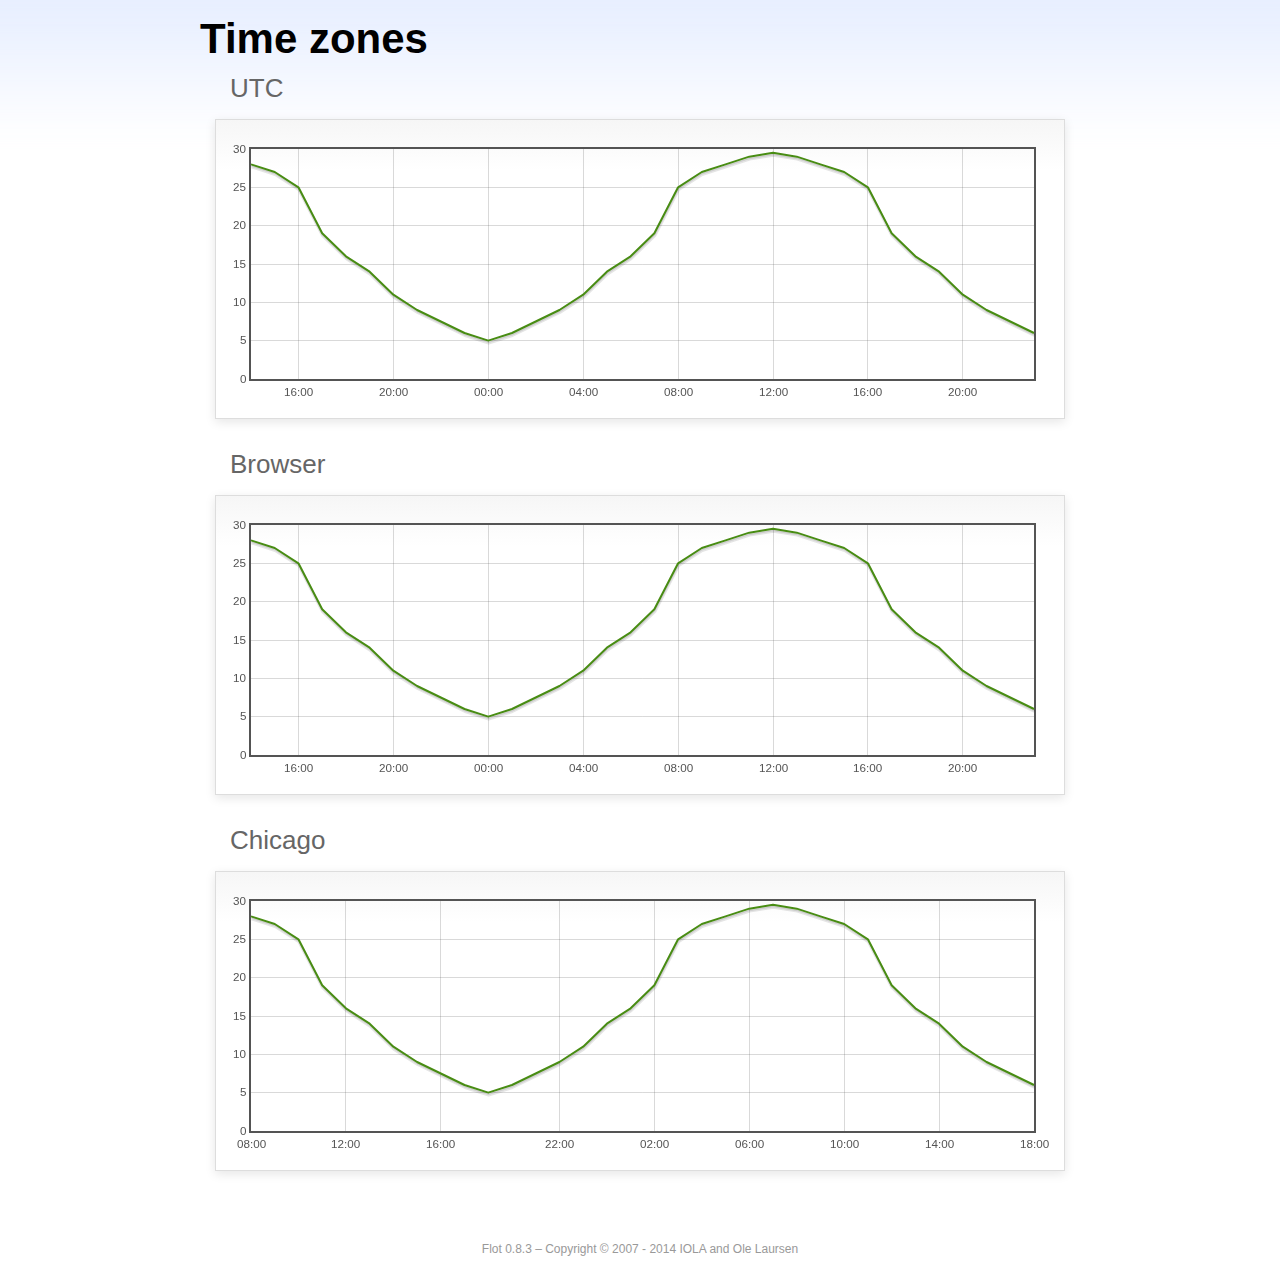
<file: admin/assets/libs/flot/examples/axes-time-zones/index.html>
<!DOCTYPE html PUBLIC "-//W3C//DTD HTML 4.01//EN" "http://www.w3.org/TR/html4/strict.dtd">
<html>
  <head>
    <meta http-equiv="Content-Type" content="text/html; charset=utf-8" />
    <title>Flot Examples: Time zones</title>
    <link href="../examples.css" rel="stylesheet" type="text/css" />
    <!--[if lte IE 8
      ]><script
        language="javascript"
        type="text/javascript"
        src="../../excanvas.min.js"
      ></script
    ><![endif]-->
    <script
      language="javascript"
      type="text/javascript"
      src="../../jquery.js"
    ></script>
    <script
      language="javascript"
      type="text/javascript"
      src="../../jquery.flot.js"
    ></script>
    <script
      language="javascript"
      type="text/javascript"
      src="../../jquery.flot.time.js"
    ></script>
    <script language="javascript" type="text/javascript" src="date.js"></script>
    <script type="text/javascript">
      $(function () {
        timezoneJS.timezone.zoneFileBasePath = "tz";
        timezoneJS.timezone.defaultZoneFile = [];
        timezoneJS.timezone.init({ async: false });

        var d = [
          [Date.UTC(2011, 2, 12, 14, 0, 0), 28],
          [Date.UTC(2011, 2, 12, 15, 0, 0), 27],
          [Date.UTC(2011, 2, 12, 16, 0, 0), 25],
          [Date.UTC(2011, 2, 12, 17, 0, 0), 19],
          [Date.UTC(2011, 2, 12, 18, 0, 0), 16],
          [Date.UTC(2011, 2, 12, 19, 0, 0), 14],
          [Date.UTC(2011, 2, 12, 20, 0, 0), 11],
          [Date.UTC(2011, 2, 12, 21, 0, 0), 9],
          [Date.UTC(2011, 2, 12, 22, 0, 0), 7.5],
          [Date.UTC(2011, 2, 12, 23, 0, 0), 6],
          [Date.UTC(2011, 2, 13, 0, 0, 0), 5],
          [Date.UTC(2011, 2, 13, 1, 0, 0), 6],
          [Date.UTC(2011, 2, 13, 2, 0, 0), 7.5],
          [Date.UTC(2011, 2, 13, 3, 0, 0), 9],
          [Date.UTC(2011, 2, 13, 4, 0, 0), 11],
          [Date.UTC(2011, 2, 13, 5, 0, 0), 14],
          [Date.UTC(2011, 2, 13, 6, 0, 0), 16],
          [Date.UTC(2011, 2, 13, 7, 0, 0), 19],
          [Date.UTC(2011, 2, 13, 8, 0, 0), 25],
          [Date.UTC(2011, 2, 13, 9, 0, 0), 27],
          [Date.UTC(2011, 2, 13, 10, 0, 0), 28],
          [Date.UTC(2011, 2, 13, 11, 0, 0), 29],
          [Date.UTC(2011, 2, 13, 12, 0, 0), 29.5],
          [Date.UTC(2011, 2, 13, 13, 0, 0), 29],
          [Date.UTC(2011, 2, 13, 14, 0, 0), 28],
          [Date.UTC(2011, 2, 13, 15, 0, 0), 27],
          [Date.UTC(2011, 2, 13, 16, 0, 0), 25],
          [Date.UTC(2011, 2, 13, 17, 0, 0), 19],
          [Date.UTC(2011, 2, 13, 18, 0, 0), 16],
          [Date.UTC(2011, 2, 13, 19, 0, 0), 14],
          [Date.UTC(2011, 2, 13, 20, 0, 0), 11],
          [Date.UTC(2011, 2, 13, 21, 0, 0), 9],
          [Date.UTC(2011, 2, 13, 22, 0, 0), 7.5],
          [Date.UTC(2011, 2, 13, 23, 0, 0), 6],
        ];

        var plot = $.plot("#placeholderUTC", [d], {
          xaxis: {
            mode: "time",
          },
        });

        var plot = $.plot("#placeholderLocal", [d], {
          xaxis: {
            mode: "time",
            timezone: "browser",
          },
        });

        var plot = $.plot("#placeholderChicago", [d], {
          xaxis: {
            mode: "time",
            timezone: "America/Chicago",
          },
        });

        // Add the Flot version string to the footer

        $("#footer").prepend("Flot " + $.plot.version + " &ndash; ");
      });
    </script>
  </head>
  <body>
    <div id="header">
      <h2>Time zones</h2>
    </div>

    <div id="content">
      <h3>UTC</h3>
      <div class="demo-container" style="height: 300px">
        <div id="placeholderUTC" class="demo-placeholder"></div>
      </div>

      <h3>Browser</h3>
      <div class="demo-container" style="height: 300px">
        <div id="placeholderLocal" class="demo-placeholder"></div>
      </div>

      <h3>Chicago</h3>
      <div class="demo-container" style="height: 300px">
        <div id="placeholderChicago" class="demo-placeholder"></div>
      </div>
    </div>

    <div id="footer">Copyright &copy; 2007 - 2014 IOLA and Ole Laursen</div>
  </body>
</html>
</file>
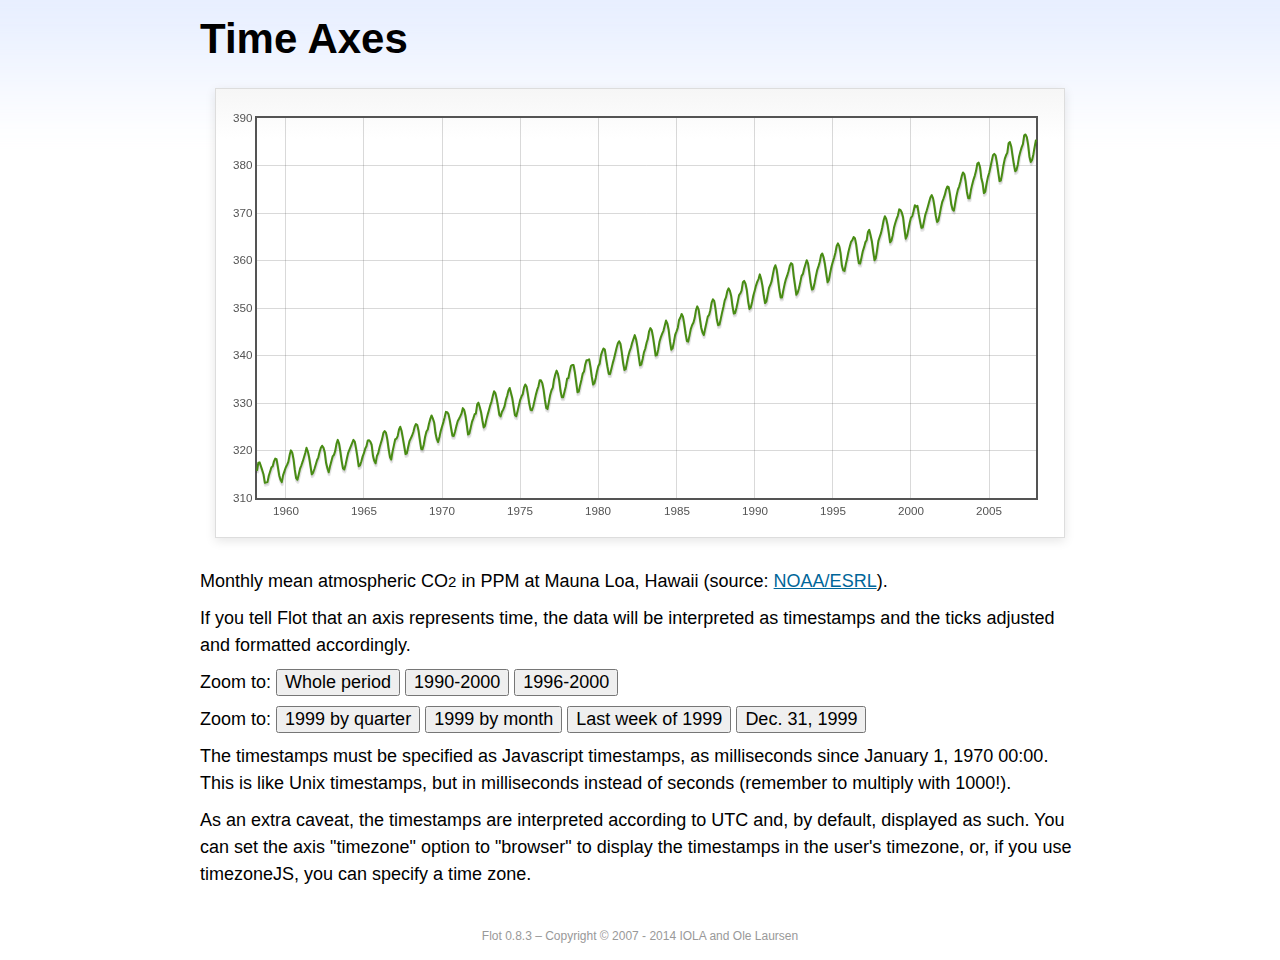
<file: admin/assets/libs/flot/examples/axes-time/index.html>
<!DOCTYPE html PUBLIC "-//W3C//DTD HTML 4.01//EN" "http://www.w3.org/TR/html4/strict.dtd">
<html>
  <head>
    <meta http-equiv="Content-Type" content="text/html; charset=utf-8" />
    <title>Flot Examples: Time Axes</title>
    <link href="../examples.css" rel="stylesheet" type="text/css" />
    <!--[if lte IE 8
      ]><script
        language="javascript"
        type="text/javascript"
        src="../../excanvas.min.js"
      ></script
    ><![endif]-->
    <script
      language="javascript"
      type="text/javascript"
      src="../../jquery.js"
    ></script>
    <script
      language="javascript"
      type="text/javascript"
      src="../../jquery.flot.js"
    ></script>
    <script
      language="javascript"
      type="text/javascript"
      src="../../jquery.flot.time.js"
    ></script>
    <script type="text/javascript">
      $(function () {
        var d = [
          [-373597200000, 315.71],
          [-370918800000, 317.45],
          [-368326800000, 317.5],
          [-363056400000, 315.86],
          [-360378000000, 314.93],
          [-357699600000, 313.19],
          [-352429200000, 313.34],
          [-349837200000, 314.67],
          [-347158800000, 315.58],
          [-344480400000, 316.47],
          [-342061200000, 316.65],
          [-339382800000, 317.71],
          [-336790800000, 318.29],
          [-334112400000, 318.16],
          [-331520400000, 316.55],
          [-328842000000, 314.8],
          [-326163600000, 313.84],
          [-323571600000, 313.34],
          [-320893200000, 314.81],
          [-318301200000, 315.59],
          [-315622800000, 316.43],
          [-312944400000, 316.97],
          [-310438800000, 317.58],
          [-307760400000, 319.03],
          [-305168400000, 320.03],
          [-302490000000, 319.59],
          [-299898000000, 318.18],
          [-297219600000, 315.91],
          [-294541200000, 314.16],
          [-291949200000, 313.83],
          [-289270800000, 315.0],
          [-286678800000, 316.19],
          [-284000400000, 316.89],
          [-281322000000, 317.7],
          [-278902800000, 318.54],
          [-276224400000, 319.48],
          [-273632400000, 320.58],
          [-270954000000, 319.78],
          [-268362000000, 318.58],
          [-265683600000, 316.79],
          [-263005200000, 314.99],
          [-260413200000, 315.31],
          [-257734800000, 316.1],
          [-255142800000, 317.01],
          [-252464400000, 317.94],
          [-249786000000, 318.56],
          [-247366800000, 319.69],
          [-244688400000, 320.58],
          [-242096400000, 321.01],
          [-239418000000, 320.61],
          [-236826000000, 319.61],
          [-234147600000, 317.4],
          [-231469200000, 316.26],
          [-228877200000, 315.42],
          [-226198800000, 316.69],
          [-223606800000, 317.69],
          [-220928400000, 318.74],
          [-218250000000, 319.08],
          [-215830800000, 319.86],
          [-213152400000, 321.39],
          [-210560400000, 322.24],
          [-207882000000, 321.47],
          [-205290000000, 319.74],
          [-202611600000, 317.77],
          [-199933200000, 316.21],
          [-197341200000, 315.99],
          [-194662800000, 317.07],
          [-192070800000, 318.36],
          [-189392400000, 319.57],
          [-178938000000, 322.23],
          [-176259600000, 321.89],
          [-173667600000, 320.44],
          [-170989200000, 318.7],
          [-168310800000, 316.7],
          [-165718800000, 316.87],
          [-163040400000, 317.68],
          [-160448400000, 318.71],
          [-157770000000, 319.44],
          [-155091600000, 320.44],
          [-152672400000, 320.89],
          [-149994000000, 322.13],
          [-147402000000, 322.16],
          [-144723600000, 321.87],
          [-142131600000, 321.21],
          [-139453200000, 318.87],
          [-136774800000, 317.81],
          [-134182800000, 317.3],
          [-131504400000, 318.87],
          [-128912400000, 319.42],
          [-126234000000, 320.62],
          [-123555600000, 321.59],
          [-121136400000, 322.39],
          [-118458000000, 323.7],
          [-115866000000, 324.07],
          [-113187600000, 323.75],
          [-110595600000, 322.4],
          [-107917200000, 320.37],
          [-105238800000, 318.64],
          [-102646800000, 318.1],
          [-99968400000, 319.79],
          [-97376400000, 321.03],
          [-94698000000, 322.33],
          [-92019600000, 322.5],
          [-89600400000, 323.04],
          [-86922000000, 324.42],
          [-84330000000, 325.0],
          [-81651600000, 324.09],
          [-79059600000, 322.55],
          [-76381200000, 320.92],
          [-73702800000, 319.26],
          [-71110800000, 319.39],
          [-68432400000, 320.72],
          [-65840400000, 321.96],
          [-63162000000, 322.57],
          [-60483600000, 323.15],
          [-57978000000, 323.89],
          [-55299600000, 325.02],
          [-52707600000, 325.57],
          [-50029200000, 325.36],
          [-47437200000, 324.14],
          [-44758800000, 322.11],
          [-42080400000, 320.33],
          [-39488400000, 320.25],
          [-36810000000, 321.32],
          [-34218000000, 322.9],
          [-31539600000, 324.0],
          [-28861200000, 324.42],
          [-26442000000, 325.64],
          [-23763600000, 326.66],
          [-21171600000, 327.38],
          [-18493200000, 326.7],
          [-15901200000, 325.89],
          [-13222800000, 323.67],
          [-10544400000, 322.38],
          [-7952400000, 321.78],
          [-5274000000, 322.85],
          [-2682000000, 324.12],
          [-3600000, 325.06],
          [2674800000, 325.98],
          [5094000000, 326.93],
          [7772400000, 328.13],
          [10364400000, 328.07],
          [13042800000, 327.66],
          [15634800000, 326.35],
          [18313200000, 324.69],
          [20991600000, 323.1],
          [23583600000, 323.07],
          [26262000000, 324.01],
          [28854000000, 325.13],
          [31532400000, 326.17],
          [34210800000, 326.68],
          [36630000000, 327.18],
          [39308400000, 327.78],
          [41900400000, 328.92],
          [44578800000, 328.57],
          [47170800000, 327.37],
          [49849200000, 325.43],
          [52527600000, 323.36],
          [55119600000, 323.56],
          [57798000000, 324.8],
          [60390000000, 326.01],
          [63068400000, 326.77],
          [65746800000, 327.63],
          [68252400000, 327.75],
          [70930800000, 329.72],
          [73522800000, 330.07],
          [76201200000, 329.09],
          [78793200000, 328.05],
          [81471600000, 326.32],
          [84150000000, 324.84],
          [86742000000, 325.2],
          [89420400000, 326.5],
          [92012400000, 327.55],
          [94690800000, 328.54],
          [97369200000, 329.56],
          [99788400000, 330.3],
          [102466800000, 331.5],
          [105058800000, 332.48],
          [107737200000, 332.07],
          [110329200000, 330.87],
          [113007600000, 329.31],
          [115686000000, 327.51],
          [118278000000, 327.18],
          [120956400000, 328.16],
          [123548400000, 328.64],
          [126226800000, 329.35],
          [128905200000, 330.71],
          [131324400000, 331.48],
          [134002800000, 332.65],
          [136594800000, 333.16],
          [139273200000, 332.06],
          [141865200000, 330.99],
          [144543600000, 329.17],
          [147222000000, 327.41],
          [149814000000, 327.2],
          [152492400000, 328.33],
          [155084400000, 329.5],
          [157762800000, 330.68],
          [160441200000, 331.41],
          [162860400000, 331.85],
          [165538800000, 333.29],
          [168130800000, 333.91],
          [170809200000, 333.4],
          [173401200000, 331.78],
          [176079600000, 329.88],
          [178758000000, 328.57],
          [181350000000, 328.46],
          [184028400000, 329.26],
          [189298800000, 331.71],
          [191977200000, 332.76],
          [194482800000, 333.48],
          [197161200000, 334.78],
          [199753200000, 334.78],
          [202431600000, 334.17],
          [205023600000, 332.78],
          [207702000000, 330.64],
          [210380400000, 328.95],
          [212972400000, 328.77],
          [215650800000, 330.23],
          [218242800000, 331.69],
          [220921200000, 332.7],
          [223599600000, 333.24],
          [226018800000, 334.96],
          [228697200000, 336.04],
          [231289200000, 336.82],
          [233967600000, 336.13],
          [236559600000, 334.73],
          [239238000000, 332.52],
          [241916400000, 331.19],
          [244508400000, 331.19],
          [247186800000, 332.35],
          [249778800000, 333.47],
          [252457200000, 335.11],
          [255135600000, 335.26],
          [257554800000, 336.6],
          [260233200000, 337.77],
          [262825200000, 338.0],
          [265503600000, 337.99],
          [268095600000, 336.48],
          [270774000000, 334.37],
          [273452400000, 332.27],
          [276044400000, 332.41],
          [278722800000, 333.76],
          [281314800000, 334.83],
          [283993200000, 336.21],
          [286671600000, 336.64],
          [289090800000, 338.12],
          [291769200000, 339.02],
          [294361200000, 339.02],
          [297039600000, 339.2],
          [299631600000, 337.58],
          [302310000000, 335.55],
          [304988400000, 333.89],
          [307580400000, 334.14],
          [310258800000, 335.26],
          [312850800000, 336.71],
          [315529200000, 337.81],
          [318207600000, 338.29],
          [320713200000, 340.04],
          [323391600000, 340.86],
          [325980000000, 341.47],
          [328658400000, 341.26],
          [331250400000, 339.29],
          [333928800000, 337.6],
          [336607200000, 336.12],
          [339202800000, 336.08],
          [341881200000, 337.22],
          [344473200000, 338.34],
          [347151600000, 339.36],
          [349830000000, 340.51],
          [352249200000, 341.57],
          [354924000000, 342.56],
          [357516000000, 343.01],
          [360194400000, 342.47],
          [362786400000, 340.71],
          [365464800000, 338.52],
          [368143200000, 336.96],
          [370738800000, 337.13],
          [373417200000, 338.58],
          [376009200000, 339.89],
          [378687600000, 340.93],
          [381366000000, 341.69],
          [383785200000, 342.69],
          [389052000000, 344.3],
          [391730400000, 343.43],
          [394322400000, 341.88],
          [397000800000, 339.89],
          [399679200000, 337.95],
          [402274800000, 338.1],
          [404953200000, 339.27],
          [407545200000, 340.67],
          [410223600000, 341.42],
          [412902000000, 342.68],
          [415321200000, 343.46],
          [417996000000, 345.1],
          [420588000000, 345.76],
          [423266400000, 345.36],
          [425858400000, 343.91],
          [428536800000, 342.05],
          [431215200000, 340.0],
          [433810800000, 340.12],
          [436489200000, 341.33],
          [439081200000, 342.94],
          [441759600000, 343.87],
          [444438000000, 344.6],
          [446943600000, 345.2],
          [452210400000, 347.36],
          [454888800000, 346.74],
          [457480800000, 345.41],
          [460159200000, 343.01],
          [462837600000, 341.23],
          [465433200000, 341.52],
          [468111600000, 342.86],
          [470703600000, 344.41],
          [473382000000, 345.09],
          [476060400000, 345.89],
          [478479600000, 347.49],
          [481154400000, 348.0],
          [483746400000, 348.75],
          [486424800000, 348.19],
          [489016800000, 346.54],
          [491695200000, 344.63],
          [494373600000, 343.03],
          [496969200000, 342.92],
          [499647600000, 344.24],
          [502239600000, 345.62],
          [504918000000, 346.43],
          [507596400000, 346.94],
          [510015600000, 347.88],
          [512690400000, 349.57],
          [515282400000, 350.35],
          [517960800000, 349.72],
          [520552800000, 347.78],
          [523231200000, 345.86],
          [525909600000, 344.84],
          [528505200000, 344.32],
          [531183600000, 345.67],
          [533775600000, 346.88],
          [536454000000, 348.19],
          [539132400000, 348.55],
          [541551600000, 349.52],
          [544226400000, 351.12],
          [546818400000, 351.84],
          [549496800000, 351.49],
          [552088800000, 349.82],
          [554767200000, 347.63],
          [557445600000, 346.38],
          [560041200000, 346.49],
          [562719600000, 347.75],
          [565311600000, 349.03],
          [567990000000, 350.2],
          [570668400000, 351.61],
          [573174000000, 352.22],
          [575848800000, 353.53],
          [578440800000, 354.14],
          [581119200000, 353.62],
          [583711200000, 352.53],
          [586389600000, 350.41],
          [589068000000, 348.84],
          [591663600000, 348.94],
          [594342000000, 350.04],
          [596934000000, 351.29],
          [599612400000, 352.72],
          [602290800000, 353.1],
          [604710000000, 353.65],
          [607384800000, 355.43],
          [609976800000, 355.7],
          [612655200000, 355.11],
          [615247200000, 353.79],
          [617925600000, 351.42],
          [620604000000, 349.81],
          [623199600000, 350.11],
          [625878000000, 351.26],
          [628470000000, 352.63],
          [631148400000, 353.64],
          [633826800000, 354.72],
          [636246000000, 355.49],
          [638920800000, 356.09],
          [641512800000, 357.08],
          [644191200000, 356.11],
          [646783200000, 354.7],
          [649461600000, 352.68],
          [652140000000, 351.05],
          [654735600000, 351.36],
          [657414000000, 352.81],
          [660006000000, 354.22],
          [662684400000, 354.85],
          [665362800000, 355.66],
          [667782000000, 357.04],
          [670456800000, 358.4],
          [673048800000, 359.0],
          [675727200000, 357.99],
          [678319200000, 356.0],
          [680997600000, 353.78],
          [683676000000, 352.2],
          [686271600000, 352.22],
          [688950000000, 353.7],
          [691542000000, 354.98],
          [694220400000, 356.09],
          [696898800000, 356.85],
          [699404400000, 357.73],
          [702079200000, 358.91],
          [704671200000, 359.45],
          [707349600000, 359.19],
          [709941600000, 356.72],
          [712620000000, 354.79],
          [715298400000, 352.79],
          [717894000000, 353.2],
          [720572400000, 354.15],
          [723164400000, 355.39],
          [725842800000, 356.77],
          [728521200000, 357.17],
          [730940400000, 358.26],
          [733615200000, 359.16],
          [736207200000, 360.07],
          [738885600000, 359.41],
          [741477600000, 357.44],
          [744156000000, 355.3],
          [746834400000, 353.87],
          [749430000000, 354.04],
          [752108400000, 355.27],
          [754700400000, 356.7],
          [757378800000, 358.0],
          [760057200000, 358.81],
          [762476400000, 359.68],
          [765151200000, 361.13],
          [767743200000, 361.48],
          [770421600000, 360.6],
          [773013600000, 359.2],
          [775692000000, 357.23],
          [778370400000, 355.42],
          [780966000000, 355.89],
          [783644400000, 357.41],
          [786236400000, 358.74],
          [788914800000, 359.73],
          [791593200000, 360.61],
          [794012400000, 361.58],
          [796687200000, 363.05],
          [799279200000, 363.62],
          [801957600000, 363.03],
          [804549600000, 361.55],
          [807228000000, 358.94],
          [809906400000, 357.93],
          [812502000000, 357.8],
          [815180400000, 359.22],
          [817772400000, 360.44],
          [820450800000, 361.83],
          [823129200000, 362.95],
          [825634800000, 363.91],
          [828309600000, 364.28],
          [830901600000, 364.94],
          [833580000000, 364.7],
          [836172000000, 363.31],
          [838850400000, 361.15],
          [841528800000, 359.4],
          [844120800000, 359.34],
          [846802800000, 360.62],
          [849394800000, 361.96],
          [852073200000, 362.81],
          [854751600000, 363.87],
          [857170800000, 364.25],
          [859845600000, 366.02],
          [862437600000, 366.46],
          [865116000000, 365.32],
          [867708000000, 364.07],
          [870386400000, 361.95],
          [873064800000, 360.06],
          [875656800000, 360.49],
          [878338800000, 362.19],
          [880930800000, 364.12],
          [883609200000, 364.99],
          [886287600000, 365.82],
          [888706800000, 366.95],
          [891381600000, 368.42],
          [893973600000, 369.33],
          [896652000000, 368.78],
          [899244000000, 367.59],
          [901922400000, 365.84],
          [904600800000, 363.83],
          [907192800000, 364.18],
          [909874800000, 365.34],
          [912466800000, 366.93],
          [915145200000, 367.94],
          [917823600000, 368.82],
          [920242800000, 369.46],
          [922917600000, 370.77],
          [925509600000, 370.66],
          [928188000000, 370.1],
          [930780000000, 369.08],
          [933458400000, 366.66],
          [936136800000, 364.6],
          [938728800000, 365.17],
          [941410800000, 366.51],
          [944002800000, 367.89],
          [946681200000, 369.04],
          [949359600000, 369.35],
          [951865200000, 370.38],
          [954540000000, 371.63],
          [957132000000, 371.32],
          [959810400000, 371.53],
          [962402400000, 369.75],
          [965080800000, 368.23],
          [967759200000, 366.87],
          [970351200000, 366.94],
          [973033200000, 368.27],
          [975625200000, 369.64],
          [978303600000, 370.46],
          [980982000000, 371.44],
          [983401200000, 372.37],
          [986076000000, 373.33],
          [988668000000, 373.77],
          [991346400000, 373.09],
          [993938400000, 371.51],
          [996616800000, 369.55],
          [999295200000, 368.12],
          [1001887200000, 368.38],
          [1004569200000, 369.66],
          [1007161200000, 371.11],
          [1009839600000, 372.36],
          [1012518000000, 373.09],
          [1014937200000, 373.81],
          [1017612000000, 374.93],
          [1020204000000, 375.58],
          [1022882400000, 375.44],
          [1025474400000, 373.86],
          [1028152800000, 371.77],
          [1030831200000, 370.73],
          [1033423200000, 370.5],
          [1036105200000, 372.18],
          [1038697200000, 373.7],
          [1041375600000, 374.92],
          [1044054000000, 375.62],
          [1046473200000, 376.51],
          [1049148000000, 377.75],
          [1051740000000, 378.54],
          [1054418400000, 378.2],
          [1057010400000, 376.68],
          [1059688800000, 374.43],
          [1062367200000, 373.11],
          [1064959200000, 373.1],
          [1067641200000, 374.77],
          [1070233200000, 375.97],
          [1072911600000, 377.03],
          [1075590000000, 377.87],
          [1078095600000, 378.88],
          [1080770400000, 380.42],
          [1083362400000, 380.62],
          [1086040800000, 379.7],
          [1088632800000, 377.43],
          [1091311200000, 376.32],
          [1093989600000, 374.19],
          [1096581600000, 374.47],
          [1099263600000, 376.15],
          [1101855600000, 377.51],
          [1104534000000, 378.43],
          [1107212400000, 379.7],
          [1109631600000, 380.92],
          [1112306400000, 382.18],
          [1114898400000, 382.45],
          [1117576800000, 382.14],
          [1120168800000, 380.6],
          [1122847200000, 378.64],
          [1125525600000, 376.73],
          [1128117600000, 376.84],
          [1130799600000, 378.29],
          [1133391600000, 380.06],
          [1136070000000, 381.4],
          [1138748400000, 382.2],
          [1141167600000, 382.66],
          [1143842400000, 384.69],
          [1146434400000, 384.94],
          [1149112800000, 384.01],
          [1151704800000, 382.14],
          [1154383200000, 380.31],
          [1157061600000, 378.81],
          [1159653600000, 379.03],
          [1162335600000, 380.17],
          [1164927600000, 381.85],
          [1167606000000, 382.94],
          [1170284400000, 383.86],
          [1172703600000, 384.49],
          [1175378400000, 386.37],
          [1177970400000, 386.54],
          [1180648800000, 385.98],
          [1183240800000, 384.36],
          [1185919200000, 381.85],
          [1188597600000, 380.74],
          [1191189600000, 381.15],
          [1193871600000, 382.38],
          [1196463600000, 383.94],
          [1199142000000, 385.44],
        ];

        $.plot("#placeholder", [d], {
          xaxis: { mode: "time" },
        });

        $("#whole").click(function () {
          $.plot("#placeholder", [d], {
            xaxis: { mode: "time" },
          });
        });

        $("#nineties").click(function () {
          $.plot("#placeholder", [d], {
            xaxis: {
              mode: "time",
              min: new Date(1990, 0, 1).getTime(),
              max: new Date(2000, 0, 1).getTime(),
            },
          });
        });

        $("#latenineties").click(function () {
          $.plot("#placeholder", [d], {
            xaxis: {
              mode: "time",
              minTickSize: [1, "year"],
              min: new Date(1996, 0, 1).getTime(),
              max: new Date(2000, 0, 1).getTime(),
            },
          });
        });

        $("#ninetyninequarters").click(function () {
          $.plot("#placeholder", [d], {
            xaxis: {
              mode: "time",
              minTickSize: [1, "quarter"],
              min: new Date(1999, 0, 1).getTime(),
              max: new Date(2000, 0, 1).getTime(),
            },
          });
        });

        $("#ninetynine").click(function () {
          $.plot("#placeholder", [d], {
            xaxis: {
              mode: "time",
              minTickSize: [1, "month"],
              min: new Date(1999, 0, 1).getTime(),
              max: new Date(2000, 0, 1).getTime(),
            },
          });
        });

        $("#lastweekninetynine").click(function () {
          $.plot("#placeholder", [d], {
            xaxis: {
              mode: "time",
              minTickSize: [1, "day"],
              min: new Date(1999, 11, 25).getTime(),
              max: new Date(2000, 0, 1).getTime(),
              timeformat: "%a",
            },
          });
        });

        $("#lastdayninetynine").click(function () {
          $.plot("#placeholder", [d], {
            xaxis: {
              mode: "time",
              minTickSize: [1, "hour"],
              min: new Date(1999, 11, 31).getTime(),
              max: new Date(2000, 0, 1).getTime(),
              twelveHourClock: true,
            },
          });
        });

        // Add the Flot version string to the footer

        $("#footer").prepend("Flot " + $.plot.version + " &ndash; ");
      });
    </script>
  </head>
  <body>
    <div id="header">
      <h2>Time Axes</h2>
    </div>

    <div id="content">
      <div class="demo-container">
        <div id="placeholder" class="demo-placeholder"></div>
      </div>

      <p>
        Monthly mean atmospheric CO<sub>2</sub> in PPM at Mauna Loa, Hawaii
        (source:
        <a href="http://www.esrl.noaa.gov/gmd/ccgg/trends/">NOAA/ESRL</a>).
      </p>

      <p>
        If you tell Flot that an axis represents time, the data will be
        interpreted as timestamps and the ticks adjusted and formatted
        accordingly.
      </p>

      <p>
        Zoom to: <button id="whole">Whole period</button>
        <button id="nineties">1990-2000</button>
        <button id="latenineties">1996-2000</button>
      </p>

      <p>
        Zoom to: <button id="ninetyninequarters">1999 by quarter</button>
        <button id="ninetynine">1999 by month</button>
        <button id="lastweekninetynine">Last week of 1999</button>
        <button id="lastdayninetynine">Dec. 31, 1999</button>
      </p>

      <p>
        The timestamps must be specified as Javascript timestamps, as
        milliseconds since January 1, 1970 00:00. This is like Unix timestamps,
        but in milliseconds instead of seconds (remember to multiply with
        1000!).
      </p>

      <p>
        As an extra caveat, the timestamps are interpreted according to UTC and,
        by default, displayed as such. You can set the axis "timezone" option to
        "browser" to display the timestamps in the user's timezone, or, if you
        use timezoneJS, you can specify a time zone.
      </p>
    </div>

    <div id="footer">Copyright &copy; 2007 - 2014 IOLA and Ole Laursen</div>
  </body>
</html>
</file>
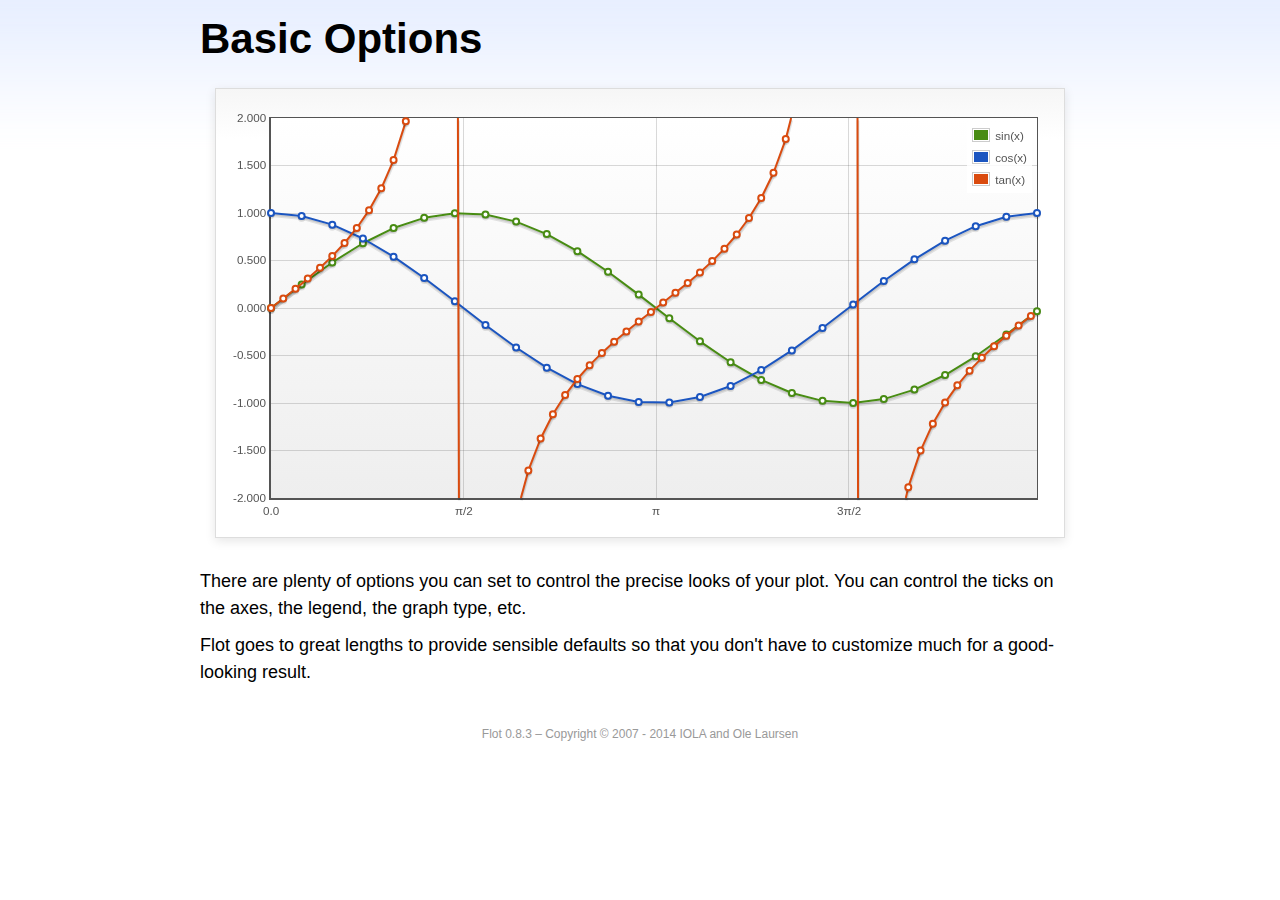
<file: admin/assets/libs/flot/examples/basic-options/index.html>
<!DOCTYPE html PUBLIC "-//W3C//DTD HTML 4.01//EN" "http://www.w3.org/TR/html4/strict.dtd">
<html>
  <head>
    <meta http-equiv="Content-Type" content="text/html; charset=utf-8" />
    <title>Flot Examples: Basic Options</title>
    <link href="../examples.css" rel="stylesheet" type="text/css" />
    <!--[if lte IE 8
      ]><script
        language="javascript"
        type="text/javascript"
        src="../../excanvas.min.js"
      ></script
    ><![endif]-->
    <script
      language="javascript"
      type="text/javascript"
      src="../../jquery.js"
    ></script>
    <script
      language="javascript"
      type="text/javascript"
      src="../../jquery.flot.js"
    ></script>
    <script type="text/javascript">
      $(function () {
        var d1 = [];
        for (var i = 0; i < Math.PI * 2; i += 0.25) {
          d1.push([i, Math.sin(i)]);
        }

        var d2 = [];
        for (var i = 0; i < Math.PI * 2; i += 0.25) {
          d2.push([i, Math.cos(i)]);
        }

        var d3 = [];
        for (var i = 0; i < Math.PI * 2; i += 0.1) {
          d3.push([i, Math.tan(i)]);
        }

        $.plot(
          "#placeholder",
          [
            { label: "sin(x)", data: d1 },
            { label: "cos(x)", data: d2 },
            { label: "tan(x)", data: d3 },
          ],
          {
            series: {
              lines: { show: true },
              points: { show: true },
            },
            xaxis: {
              ticks: [
                0,
                [Math.PI / 2, "\u03c0/2"],
                [Math.PI, "\u03c0"],
                [(Math.PI * 3) / 2, "3\u03c0/2"],
                [Math.PI * 2, "2\u03c0"],
              ],
            },
            yaxis: {
              ticks: 10,
              min: -2,
              max: 2,
              tickDecimals: 3,
            },
            grid: {
              backgroundColor: { colors: ["#fff", "#eee"] },
              borderWidth: {
                top: 1,
                right: 1,
                bottom: 2,
                left: 2,
              },
            },
          }
        );

        // Add the Flot version string to the footer

        $("#footer").prepend("Flot " + $.plot.version + " &ndash; ");
      });
    </script>
  </head>
  <body>
    <div id="header">
      <h2>Basic Options</h2>
    </div>

    <div id="content">
      <div class="demo-container">
        <div id="placeholder" class="demo-placeholder"></div>
      </div>

      <p>
        There are plenty of options you can set to control the precise looks of
        your plot. You can control the ticks on the axes, the legend, the graph
        type, etc.
      </p>

      <p>
        Flot goes to great lengths to provide sensible defaults so that you
        don't have to customize much for a good-looking result.
      </p>
    </div>

    <div id="footer">Copyright &copy; 2007 - 2014 IOLA and Ole Laursen</div>
  </body>
</html>
</file>
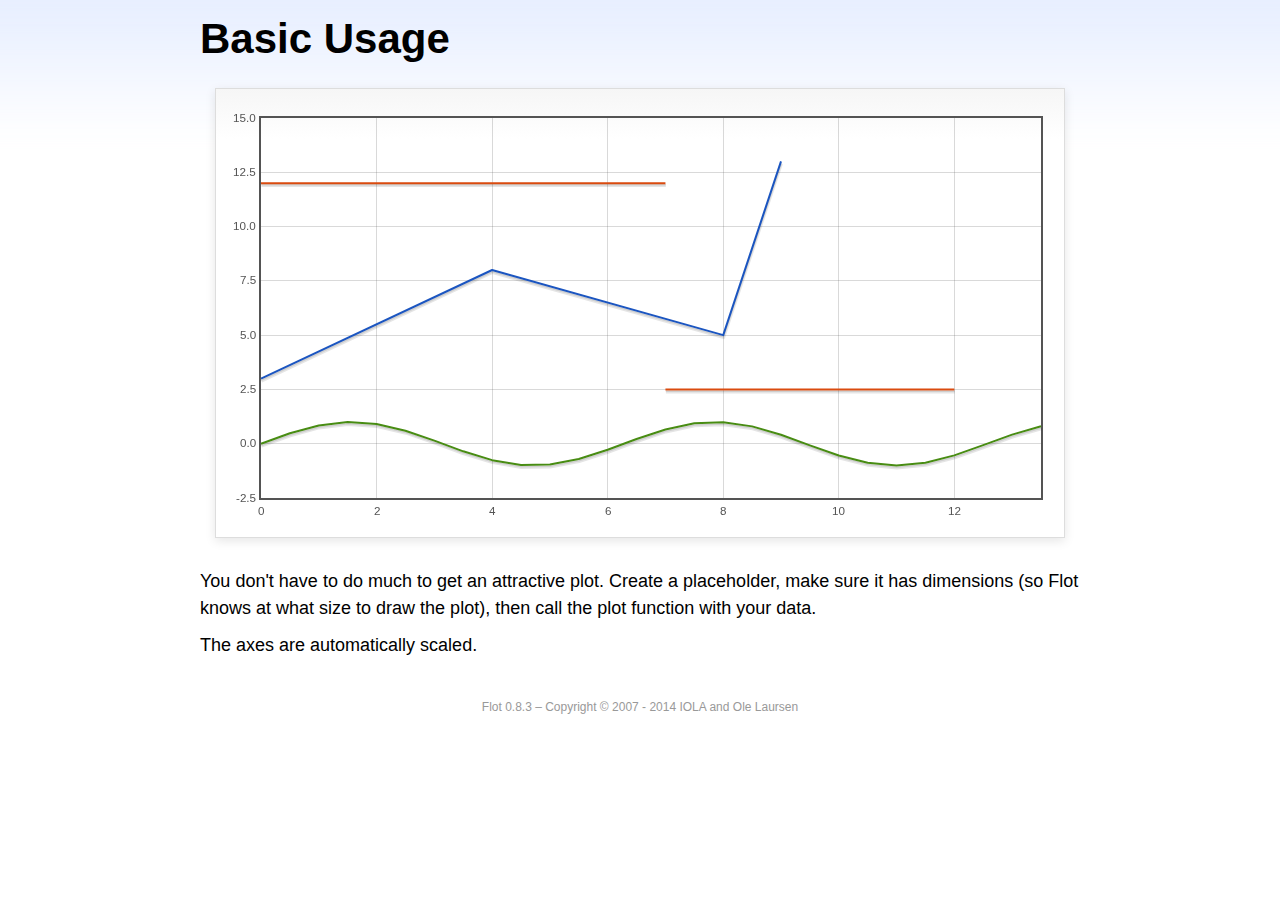
<file: admin/assets/libs/flot/examples/basic-usage/index.html>
<!DOCTYPE html PUBLIC "-//W3C//DTD HTML 4.01//EN" "http://www.w3.org/TR/html4/strict.dtd">
<html>
  <head>
    <meta http-equiv="Content-Type" content="text/html; charset=utf-8" />
    <title>Flot Examples: Basic Usage</title>
    <link href="../examples.css" rel="stylesheet" type="text/css" />
    <!--[if lte IE 8
      ]><script
        language="javascript"
        type="text/javascript"
        src="../../excanvas.min.js"
      ></script
    ><![endif]-->
    <script
      language="javascript"
      type="text/javascript"
      src="../../jquery.js"
    ></script>
    <script
      language="javascript"
      type="text/javascript"
      src="../../jquery.flot.js"
    ></script>
    <script type="text/javascript">
      $(function () {
        var d1 = [];
        for (var i = 0; i < 14; i += 0.5) {
          d1.push([i, Math.sin(i)]);
        }

        var d2 = [
          [0, 3],
          [4, 8],
          [8, 5],
          [9, 13],
        ];

        // A null signifies separate line segments

        var d3 = [[0, 12], [7, 12], null, [7, 2.5], [12, 2.5]];

        $.plot("#placeholder", [d1, d2, d3]);

        // Add the Flot version string to the footer

        $("#footer").prepend("Flot " + $.plot.version + " &ndash; ");
      });
    </script>
  </head>
  <body>
    <div id="header">
      <h2>Basic Usage</h2>
    </div>

    <div id="content">
      <div class="demo-container">
        <div id="placeholder" class="demo-placeholder"></div>
      </div>

      <p>
        You don't have to do much to get an attractive plot. Create a
        placeholder, make sure it has dimensions (so Flot knows at what size to
        draw the plot), then call the plot function with your data.
      </p>

      <p>The axes are automatically scaled.</p>
    </div>

    <div id="footer">Copyright &copy; 2007 - 2014 IOLA and Ole Laursen</div>
  </body>
</html>
</file>
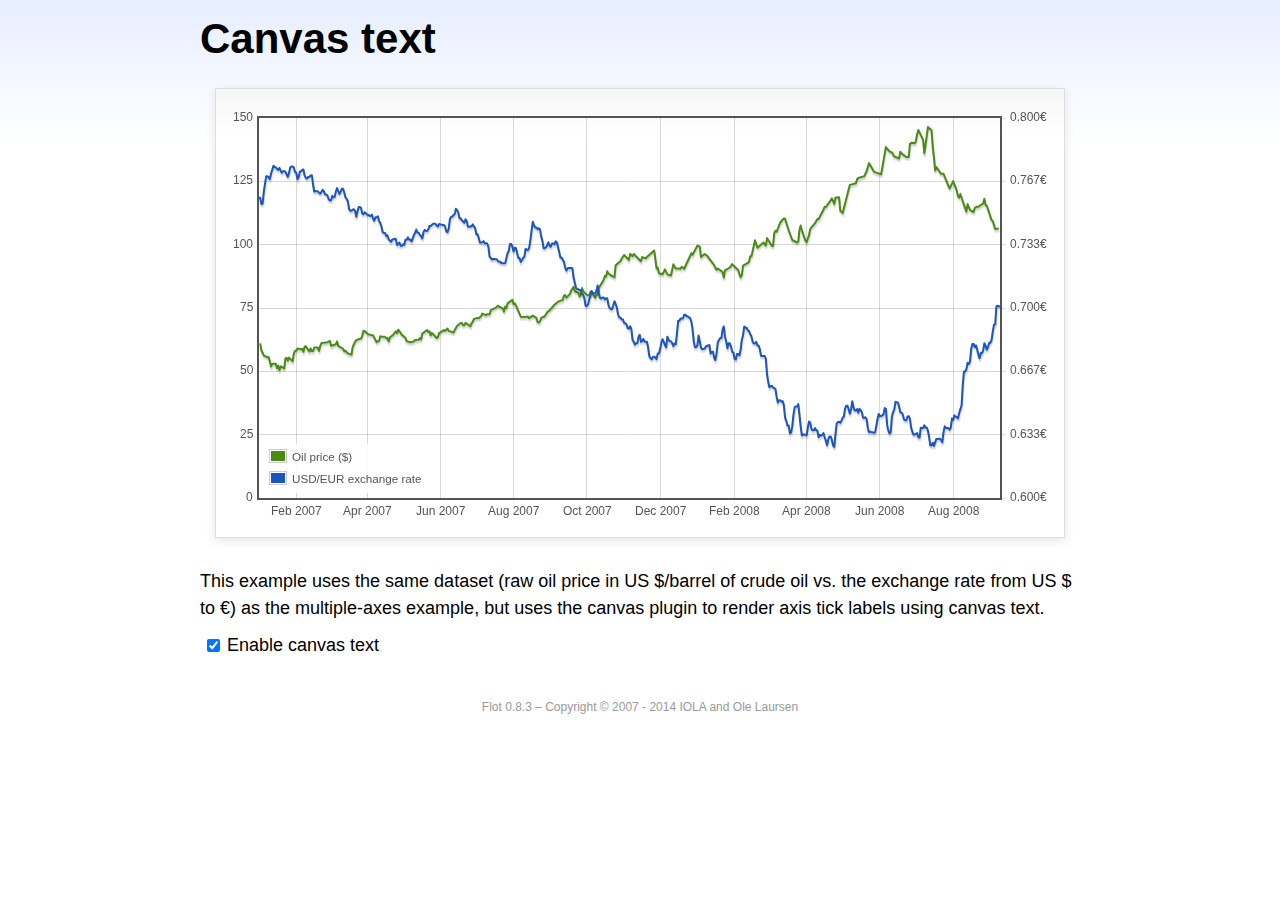
<file: admin/assets/libs/flot/examples/canvas/index.html>
<!DOCTYPE html PUBLIC "-//W3C//DTD HTML 4.01//EN" "http://www.w3.org/TR/html4/strict.dtd">
<html>
  <head>
    <meta http-equiv="Content-Type" content="text/html; charset=utf-8" />
    <title>Flot Examples: Canvas text</title>
    <link href="../examples.css" rel="stylesheet" type="text/css" />
    <!--[if lte IE 8
      ]><script
        language="javascript"
        type="text/javascript"
        src="../../excanvas.min.js"
      ></script
    ><![endif]-->
    <script
      language="javascript"
      type="text/javascript"
      src="../../jquery.js"
    ></script>
    <script
      language="javascript"
      type="text/javascript"
      src="../../jquery.flot.js"
    ></script>
    <script
      language="javascript"
      type="text/javascript"
      src="../../jquery.flot.time.js"
    ></script>
    <script
      language="javascript"
      type="text/javascript"
      src="../../jquery.flot.canvas.js"
    ></script>
    <script type="text/javascript">
      $(function () {
        var oilPrices = [
          [1167692400000, 61.05],
          [1167778800000, 58.32],
          [1167865200000, 57.35],
          [1167951600000, 56.31],
          [1168210800000, 55.55],
          [1168297200000, 55.64],
          [1168383600000, 54.02],
          [1168470000000, 51.88],
          [1168556400000, 52.99],
          [1168815600000, 52.99],
          [1168902000000, 51.21],
          [1168988400000, 52.24],
          [1169074800000, 50.48],
          [1169161200000, 51.99],
          [1169420400000, 51.13],
          [1169506800000, 55.04],
          [1169593200000, 55.37],
          [1169679600000, 54.23],
          [1169766000000, 55.42],
          [1170025200000, 54.01],
          [1170111600000, 56.97],
          [1170198000000, 58.14],
          [1170284400000, 58.14],
          [1170370800000, 59.02],
          [1170630000000, 58.74],
          [1170716400000, 58.88],
          [1170802800000, 57.71],
          [1170889200000, 59.71],
          [1170975600000, 59.89],
          [1171234800000, 57.81],
          [1171321200000, 59.06],
          [1171407600000, 58.0],
          [1171494000000, 57.99],
          [1171580400000, 59.39],
          [1171839600000, 59.39],
          [1171926000000, 58.07],
          [1172012400000, 60.07],
          [1172098800000, 61.14],
          [1172444400000, 61.39],
          [1172530800000, 61.46],
          [1172617200000, 61.79],
          [1172703600000, 62.0],
          [1172790000000, 60.07],
          [1173135600000, 60.69],
          [1173222000000, 61.82],
          [1173308400000, 60.05],
          [1173654000000, 58.91],
          [1173740400000, 57.93],
          [1173826800000, 58.16],
          [1173913200000, 57.55],
          [1173999600000, 57.11],
          [1174258800000, 56.59],
          [1174345200000, 59.61],
          [1174518000000, 61.69],
          [1174604400000, 62.28],
          [1174860000000, 62.91],
          [1174946400000, 62.93],
          [1175032800000, 64.03],
          [1175119200000, 66.03],
          [1175205600000, 65.87],
          [1175464800000, 64.64],
          [1175637600000, 64.38],
          [1175724000000, 64.28],
          [1175810400000, 64.28],
          [1176069600000, 61.51],
          [1176156000000, 61.89],
          [1176242400000, 62.01],
          [1176328800000, 63.85],
          [1176415200000, 63.63],
          [1176674400000, 63.61],
          [1176760800000, 63.1],
          [1176847200000, 63.13],
          [1176933600000, 61.83],
          [1177020000000, 63.38],
          [1177279200000, 64.58],
          [1177452000000, 65.84],
          [1177538400000, 65.06],
          [1177624800000, 66.46],
          [1177884000000, 64.4],
          [1178056800000, 63.68],
          [1178143200000, 63.19],
          [1178229600000, 61.93],
          [1178488800000, 61.47],
          [1178575200000, 61.55],
          [1178748000000, 61.81],
          [1178834400000, 62.37],
          [1179093600000, 62.46],
          [1179180000000, 63.17],
          [1179266400000, 62.55],
          [1179352800000, 64.94],
          [1179698400000, 66.27],
          [1179784800000, 65.5],
          [1179871200000, 65.77],
          [1179957600000, 64.18],
          [1180044000000, 65.2],
          [1180389600000, 63.15],
          [1180476000000, 63.49],
          [1180562400000, 65.08],
          [1180908000000, 66.3],
          [1180994400000, 65.96],
          [1181167200000, 66.93],
          [1181253600000, 65.98],
          [1181599200000, 65.35],
          [1181685600000, 66.26],
          [1181858400000, 68.0],
          [1182117600000, 69.09],
          [1182204000000, 69.1],
          [1182290400000, 68.19],
          [1182376800000, 68.19],
          [1182463200000, 69.14],
          [1182722400000, 68.19],
          [1182808800000, 67.77],
          [1182895200000, 68.97],
          [1182981600000, 69.57],
          [1183068000000, 70.68],
          [1183327200000, 71.09],
          [1183413600000, 70.92],
          [1183586400000, 71.81],
          [1183672800000, 72.81],
          [1183932000000, 72.19],
          [1184018400000, 72.56],
          [1184191200000, 72.5],
          [1184277600000, 74.15],
          [1184623200000, 75.05],
          [1184796000000, 75.92],
          [1184882400000, 75.57],
          [1185141600000, 74.89],
          [1185228000000, 73.56],
          [1185314400000, 75.57],
          [1185400800000, 74.95],
          [1185487200000, 76.83],
          [1185832800000, 78.21],
          [1185919200000, 76.53],
          [1186005600000, 76.86],
          [1186092000000, 76.0],
          [1186437600000, 71.59],
          [1186696800000, 71.47],
          [1186956000000, 71.62],
          [1187042400000, 71.0],
          [1187301600000, 71.98],
          [1187560800000, 71.12],
          [1187647200000, 69.47],
          [1187733600000, 69.26],
          [1187820000000, 69.83],
          [1187906400000, 71.09],
          [1188165600000, 71.73],
          [1188338400000, 73.36],
          [1188511200000, 74.04],
          [1188856800000, 76.3],
          [1189116000000, 77.49],
          [1189461600000, 78.23],
          [1189548000000, 79.91],
          [1189634400000, 80.09],
          [1189720800000, 79.1],
          [1189980000000, 80.57],
          [1190066400000, 81.93],
          [1190239200000, 83.32],
          [1190325600000, 81.62],
          [1190584800000, 80.95],
          [1190671200000, 79.53],
          [1190757600000, 80.3],
          [1190844000000, 82.88],
          [1190930400000, 81.66],
          [1191189600000, 80.24],
          [1191276000000, 80.05],
          [1191362400000, 79.94],
          [1191448800000, 81.44],
          [1191535200000, 81.22],
          [1191794400000, 79.02],
          [1191880800000, 80.26],
          [1191967200000, 80.3],
          [1192053600000, 83.08],
          [1192140000000, 83.69],
          [1192399200000, 86.13],
          [1192485600000, 87.61],
          [1192572000000, 87.4],
          [1192658400000, 89.47],
          [1192744800000, 88.6],
          [1193004000000, 87.56],
          [1193090400000, 87.56],
          [1193176800000, 87.1],
          [1193263200000, 91.86],
          [1193612400000, 93.53],
          [1193698800000, 94.53],
          [1193871600000, 95.93],
          [1194217200000, 93.98],
          [1194303600000, 96.37],
          [1194476400000, 95.46],
          [1194562800000, 96.32],
          [1195081200000, 93.43],
          [1195167600000, 95.1],
          [1195426800000, 94.64],
          [1195513200000, 95.1],
          [1196031600000, 97.7],
          [1196118000000, 94.42],
          [1196204400000, 90.62],
          [1196290800000, 91.01],
          [1196377200000, 88.71],
          [1196636400000, 88.32],
          [1196809200000, 90.23],
          [1196982000000, 88.28],
          [1197241200000, 87.86],
          [1197327600000, 90.02],
          [1197414000000, 92.25],
          [1197586800000, 90.63],
          [1197846000000, 90.63],
          [1197932400000, 90.49],
          [1198018800000, 91.24],
          [1198105200000, 91.06],
          [1198191600000, 90.49],
          [1198710000000, 96.62],
          [1198796400000, 96.0],
          [1199142000000, 99.62],
          [1199314800000, 99.18],
          [1199401200000, 95.09],
          [1199660400000, 96.33],
          [1199833200000, 95.67],
          [1200351600000, 91.9],
          [1200438000000, 90.84],
          [1200524400000, 90.13],
          [1200610800000, 90.57],
          [1200956400000, 89.21],
          [1201042800000, 86.99],
          [1201129200000, 89.85],
          [1201474800000, 90.99],
          [1201561200000, 91.64],
          [1201647600000, 92.33],
          [1201734000000, 91.75],
          [1202079600000, 90.02],
          [1202166000000, 88.41],
          [1202252400000, 87.14],
          [1202338800000, 88.11],
          [1202425200000, 91.77],
          [1202770800000, 92.78],
          [1202857200000, 93.27],
          [1202943600000, 95.46],
          [1203030000000, 95.46],
          [1203289200000, 101.74],
          [1203462000000, 98.81],
          [1203894000000, 100.88],
          [1204066800000, 99.64],
          [1204153200000, 102.59],
          [1204239600000, 101.84],
          [1204498800000, 99.52],
          [1204585200000, 99.52],
          [1204671600000, 104.52],
          [1204758000000, 105.47],
          [1204844400000, 105.15],
          [1205103600000, 108.75],
          [1205276400000, 109.92],
          [1205362800000, 110.33],
          [1205449200000, 110.21],
          [1205708400000, 105.68],
          [1205967600000, 101.84],
          [1206313200000, 100.86],
          [1206399600000, 101.22],
          [1206486000000, 105.9],
          [1206572400000, 107.58],
          [1206658800000, 105.62],
          [1206914400000, 101.58],
          [1207000800000, 100.98],
          [1207173600000, 103.83],
          [1207260000000, 106.23],
          [1207605600000, 108.5],
          [1207778400000, 110.11],
          [1207864800000, 110.14],
          [1208210400000, 113.79],
          [1208296800000, 114.93],
          [1208383200000, 114.86],
          [1208728800000, 117.48],
          [1208815200000, 118.3],
          [1208988000000, 116.06],
          [1209074400000, 118.52],
          [1209333600000, 118.75],
          [1209420000000, 113.46],
          [1209592800000, 112.52],
          [1210024800000, 121.84],
          [1210111200000, 123.53],
          [1210197600000, 123.69],
          [1210543200000, 124.23],
          [1210629600000, 125.8],
          [1210716000000, 126.29],
          [1211148000000, 127.05],
          [1211320800000, 129.07],
          [1211493600000, 132.19],
          [1211839200000, 128.85],
          [1212357600000, 127.76],
          [1212703200000, 138.54],
          [1212962400000, 136.8],
          [1213135200000, 136.38],
          [1213308000000, 134.86],
          [1213653600000, 134.01],
          [1213740000000, 136.68],
          [1213912800000, 135.65],
          [1214172000000, 134.62],
          [1214258400000, 134.62],
          [1214344800000, 134.62],
          [1214431200000, 139.64],
          [1214517600000, 140.21],
          [1214776800000, 140.0],
          [1214863200000, 140.97],
          [1214949600000, 143.57],
          [1215036000000, 145.29],
          [1215381600000, 141.37],
          [1215468000000, 136.04],
          [1215727200000, 146.4],
          [1215986400000, 145.18],
          [1216072800000, 138.74],
          [1216159200000, 134.6],
          [1216245600000, 129.29],
          [1216332000000, 130.65],
          [1216677600000, 127.95],
          [1216850400000, 127.95],
          [1217282400000, 122.19],
          [1217455200000, 124.08],
          [1217541600000, 125.1],
          [1217800800000, 121.41],
          [1217887200000, 119.17],
          [1217973600000, 118.58],
          [1218060000000, 120.02],
          [1218405600000, 114.45],
          [1218492000000, 113.01],
          [1218578400000, 116.0],
          [1218751200000, 113.77],
          [1219010400000, 112.87],
          [1219096800000, 114.53],
          [1219269600000, 114.98],
          [1219356000000, 114.98],
          [1219701600000, 116.27],
          [1219788000000, 118.15],
          [1219874400000, 115.59],
          [1219960800000, 115.46],
          [1220306400000, 109.71],
          [1220392800000, 109.35],
          [1220565600000, 106.23],
          [1220824800000, 106.34],
        ];

        var exchangeRates = [
          [1167606000000, 0.758],
          [1167692400000, 0.758],
          [1167778800000, 0.7547],
          [1167865200000, 0.7549],
          [1167951600000, 0.7613],
          [1168038000000, 0.7655],
          [1168124400000, 0.7693],
          [1168210800000, 0.7694],
          [1168297200000, 0.7688],
          [1168383600000, 0.7678],
          [1168470000000, 0.7708],
          [1168556400000, 0.7727],
          [1168642800000, 0.7749],
          [1168729200000, 0.7741],
          [1168815600000, 0.7741],
          [1168902000000, 0.7732],
          [1168988400000, 0.7727],
          [1169074800000, 0.7737],
          [1169161200000, 0.7724],
          [1169247600000, 0.7712],
          [1169334000000, 0.772],
          [1169420400000, 0.7721],
          [1169506800000, 0.7717],
          [1169593200000, 0.7704],
          [1169679600000, 0.769],
          [1169766000000, 0.7711],
          [1169852400000, 0.774],
          [1169938800000, 0.7745],
          [1170025200000, 0.7745],
          [1170111600000, 0.774],
          [1170198000000, 0.7716],
          [1170284400000, 0.7713],
          [1170370800000, 0.7678],
          [1170457200000, 0.7688],
          [1170543600000, 0.7718],
          [1170630000000, 0.7718],
          [1170716400000, 0.7728],
          [1170802800000, 0.7729],
          [1170889200000, 0.7698],
          [1170975600000, 0.7685],
          [1171062000000, 0.7681],
          [1171148400000, 0.769],
          [1171234800000, 0.769],
          [1171321200000, 0.7698],
          [1171407600000, 0.7699],
          [1171494000000, 0.7651],
          [1171580400000, 0.7613],
          [1171666800000, 0.7616],
          [1171753200000, 0.7614],
          [1171839600000, 0.7614],
          [1171926000000, 0.7607],
          [1172012400000, 0.7602],
          [1172098800000, 0.7611],
          [1172185200000, 0.7622],
          [1172271600000, 0.7615],
          [1172358000000, 0.7598],
          [1172444400000, 0.7598],
          [1172530800000, 0.7592],
          [1172617200000, 0.7573],
          [1172703600000, 0.7566],
          [1172790000000, 0.7567],
          [1172876400000, 0.7591],
          [1172962800000, 0.7582],
          [1173049200000, 0.7585],
          [1173135600000, 0.7613],
          [1173222000000, 0.7631],
          [1173308400000, 0.7615],
          [1173394800000, 0.76],
          [1173481200000, 0.7613],
          [1173567600000, 0.7627],
          [1173654000000, 0.7627],
          [1173740400000, 0.7608],
          [1173826800000, 0.7583],
          [1173913200000, 0.7575],
          [1173999600000, 0.7562],
          [1174086000000, 0.752],
          [1174172400000, 0.7512],
          [1174258800000, 0.7512],
          [1174345200000, 0.7517],
          [1174431600000, 0.752],
          [1174518000000, 0.7511],
          [1174604400000, 0.748],
          [1174690800000, 0.7509],
          [1174777200000, 0.7531],
          [1174860000000, 0.7531],
          [1174946400000, 0.7527],
          [1175032800000, 0.7498],
          [1175119200000, 0.7493],
          [1175205600000, 0.7504],
          [1175292000000, 0.75],
          [1175378400000, 0.7491],
          [1175464800000, 0.7491],
          [1175551200000, 0.7485],
          [1175637600000, 0.7484],
          [1175724000000, 0.7492],
          [1175810400000, 0.7471],
          [1175896800000, 0.7459],
          [1175983200000, 0.7477],
          [1176069600000, 0.7477],
          [1176156000000, 0.7483],
          [1176242400000, 0.7458],
          [1176328800000, 0.7448],
          [1176415200000, 0.743],
          [1176501600000, 0.7399],
          [1176588000000, 0.7395],
          [1176674400000, 0.7395],
          [1176760800000, 0.7378],
          [1176847200000, 0.7382],
          [1176933600000, 0.7362],
          [1177020000000, 0.7355],
          [1177106400000, 0.7348],
          [1177192800000, 0.7361],
          [1177279200000, 0.7361],
          [1177365600000, 0.7365],
          [1177452000000, 0.7362],
          [1177538400000, 0.7331],
          [1177624800000, 0.7339],
          [1177711200000, 0.7344],
          [1177797600000, 0.7327],
          [1177884000000, 0.7327],
          [1177970400000, 0.7336],
          [1178056800000, 0.7333],
          [1178143200000, 0.7359],
          [1178229600000, 0.7359],
          [1178316000000, 0.7372],
          [1178402400000, 0.736],
          [1178488800000, 0.736],
          [1178575200000, 0.735],
          [1178661600000, 0.7365],
          [1178748000000, 0.7384],
          [1178834400000, 0.7395],
          [1178920800000, 0.7413],
          [1179007200000, 0.7397],
          [1179093600000, 0.7396],
          [1179180000000, 0.7385],
          [1179266400000, 0.7378],
          [1179352800000, 0.7366],
          [1179439200000, 0.74],
          [1179525600000, 0.7411],
          [1179612000000, 0.7406],
          [1179698400000, 0.7405],
          [1179784800000, 0.7414],
          [1179871200000, 0.7431],
          [1179957600000, 0.7431],
          [1180044000000, 0.7438],
          [1180130400000, 0.7443],
          [1180216800000, 0.7443],
          [1180303200000, 0.7443],
          [1180389600000, 0.7434],
          [1180476000000, 0.7429],
          [1180562400000, 0.7442],
          [1180648800000, 0.744],
          [1180735200000, 0.7439],
          [1180821600000, 0.7437],
          [1180908000000, 0.7437],
          [1180994400000, 0.7429],
          [1181080800000, 0.7403],
          [1181167200000, 0.7399],
          [1181253600000, 0.7418],
          [1181340000000, 0.7468],
          [1181426400000, 0.748],
          [1181512800000, 0.748],
          [1181599200000, 0.749],
          [1181685600000, 0.7494],
          [1181772000000, 0.7522],
          [1181858400000, 0.7515],
          [1181944800000, 0.7502],
          [1182031200000, 0.7472],
          [1182117600000, 0.7472],
          [1182204000000, 0.7462],
          [1182290400000, 0.7455],
          [1182376800000, 0.7449],
          [1182463200000, 0.7467],
          [1182549600000, 0.7458],
          [1182636000000, 0.7427],
          [1182722400000, 0.7427],
          [1182808800000, 0.743],
          [1182895200000, 0.7429],
          [1182981600000, 0.744],
          [1183068000000, 0.743],
          [1183154400000, 0.7422],
          [1183240800000, 0.7388],
          [1183327200000, 0.7388],
          [1183413600000, 0.7369],
          [1183500000000, 0.7345],
          [1183586400000, 0.7345],
          [1183672800000, 0.7345],
          [1183759200000, 0.7352],
          [1183845600000, 0.7341],
          [1183932000000, 0.7341],
          [1184018400000, 0.734],
          [1184104800000, 0.7324],
          [1184191200000, 0.7272],
          [1184277600000, 0.7264],
          [1184364000000, 0.7255],
          [1184450400000, 0.7258],
          [1184536800000, 0.7258],
          [1184623200000, 0.7256],
          [1184709600000, 0.7257],
          [1184796000000, 0.7247],
          [1184882400000, 0.7243],
          [1184968800000, 0.7244],
          [1185055200000, 0.7235],
          [1185141600000, 0.7235],
          [1185228000000, 0.7235],
          [1185314400000, 0.7235],
          [1185400800000, 0.7262],
          [1185487200000, 0.7288],
          [1185573600000, 0.7301],
          [1185660000000, 0.7337],
          [1185746400000, 0.7337],
          [1185832800000, 0.7324],
          [1185919200000, 0.7297],
          [1186005600000, 0.7317],
          [1186092000000, 0.7315],
          [1186178400000, 0.7288],
          [1186264800000, 0.7263],
          [1186351200000, 0.7263],
          [1186437600000, 0.7242],
          [1186524000000, 0.7253],
          [1186610400000, 0.7264],
          [1186696800000, 0.727],
          [1186783200000, 0.7312],
          [1186869600000, 0.7305],
          [1186956000000, 0.7305],
          [1187042400000, 0.7318],
          [1187128800000, 0.7358],
          [1187215200000, 0.7409],
          [1187301600000, 0.7454],
          [1187388000000, 0.7437],
          [1187474400000, 0.7424],
          [1187560800000, 0.7424],
          [1187647200000, 0.7415],
          [1187733600000, 0.7419],
          [1187820000000, 0.7414],
          [1187906400000, 0.7377],
          [1187992800000, 0.7355],
          [1188079200000, 0.7315],
          [1188165600000, 0.7315],
          [1188252000000, 0.732],
          [1188338400000, 0.7332],
          [1188424800000, 0.7346],
          [1188511200000, 0.7328],
          [1188597600000, 0.7323],
          [1188684000000, 0.734],
          [1188770400000, 0.734],
          [1188856800000, 0.7336],
          [1188943200000, 0.7351],
          [1189029600000, 0.7346],
          [1189116000000, 0.7321],
          [1189202400000, 0.7294],
          [1189288800000, 0.7266],
          [1189375200000, 0.7266],
          [1189461600000, 0.7254],
          [1189548000000, 0.7242],
          [1189634400000, 0.7213],
          [1189720800000, 0.7197],
          [1189807200000, 0.7209],
          [1189893600000, 0.721],
          [1189980000000, 0.721],
          [1190066400000, 0.721],
          [1190152800000, 0.7209],
          [1190239200000, 0.7159],
          [1190325600000, 0.7133],
          [1190412000000, 0.7105],
          [1190498400000, 0.7099],
          [1190584800000, 0.7099],
          [1190671200000, 0.7093],
          [1190757600000, 0.7093],
          [1190844000000, 0.7076],
          [1190930400000, 0.707],
          [1191016800000, 0.7049],
          [1191103200000, 0.7012],
          [1191189600000, 0.7011],
          [1191276000000, 0.7019],
          [1191362400000, 0.7046],
          [1191448800000, 0.7063],
          [1191535200000, 0.7089],
          [1191621600000, 0.7077],
          [1191708000000, 0.7077],
          [1191794400000, 0.7077],
          [1191880800000, 0.7091],
          [1191967200000, 0.7118],
          [1192053600000, 0.7079],
          [1192140000000, 0.7053],
          [1192226400000, 0.705],
          [1192312800000, 0.7055],
          [1192399200000, 0.7055],
          [1192485600000, 0.7045],
          [1192572000000, 0.7051],
          [1192658400000, 0.7051],
          [1192744800000, 0.7017],
          [1192831200000, 0.7],
          [1192917600000, 0.6995],
          [1193004000000, 0.6994],
          [1193090400000, 0.7014],
          [1193176800000, 0.7036],
          [1193263200000, 0.7021],
          [1193349600000, 0.7002],
          [1193436000000, 0.6967],
          [1193522400000, 0.695],
          [1193612400000, 0.695],
          [1193698800000, 0.6939],
          [1193785200000, 0.694],
          [1193871600000, 0.6922],
          [1193958000000, 0.6919],
          [1194044400000, 0.6914],
          [1194130800000, 0.6894],
          [1194217200000, 0.6891],
          [1194303600000, 0.6904],
          [1194390000000, 0.689],
          [1194476400000, 0.6834],
          [1194562800000, 0.6823],
          [1194649200000, 0.6807],
          [1194735600000, 0.6815],
          [1194822000000, 0.6815],
          [1194908400000, 0.6847],
          [1194994800000, 0.6859],
          [1195081200000, 0.6822],
          [1195167600000, 0.6827],
          [1195254000000, 0.6837],
          [1195340400000, 0.6823],
          [1195426800000, 0.6822],
          [1195513200000, 0.6822],
          [1195599600000, 0.6792],
          [1195686000000, 0.6746],
          [1195772400000, 0.6735],
          [1195858800000, 0.6731],
          [1195945200000, 0.6742],
          [1196031600000, 0.6744],
          [1196118000000, 0.6739],
          [1196204400000, 0.6731],
          [1196290800000, 0.6761],
          [1196377200000, 0.6761],
          [1196463600000, 0.6785],
          [1196550000000, 0.6818],
          [1196636400000, 0.6836],
          [1196722800000, 0.6823],
          [1196809200000, 0.6805],
          [1196895600000, 0.6793],
          [1196982000000, 0.6849],
          [1197068400000, 0.6833],
          [1197154800000, 0.6825],
          [1197241200000, 0.6825],
          [1197327600000, 0.6816],
          [1197414000000, 0.6799],
          [1197500400000, 0.6813],
          [1197586800000, 0.6809],
          [1197673200000, 0.6868],
          [1197759600000, 0.6933],
          [1197846000000, 0.6933],
          [1197932400000, 0.6945],
          [1198018800000, 0.6944],
          [1198105200000, 0.6946],
          [1198191600000, 0.6964],
          [1198278000000, 0.6965],
          [1198364400000, 0.6956],
          [1198450800000, 0.6956],
          [1198537200000, 0.695],
          [1198623600000, 0.6948],
          [1198710000000, 0.6928],
          [1198796400000, 0.6887],
          [1198882800000, 0.6824],
          [1198969200000, 0.6794],
          [1199055600000, 0.6794],
          [1199142000000, 0.6803],
          [1199228400000, 0.6855],
          [1199314800000, 0.6824],
          [1199401200000, 0.6791],
          [1199487600000, 0.6783],
          [1199574000000, 0.6785],
          [1199660400000, 0.6785],
          [1199746800000, 0.6797],
          [1199833200000, 0.68],
          [1199919600000, 0.6803],
          [1200006000000, 0.6805],
          [1200092400000, 0.676],
          [1200178800000, 0.677],
          [1200265200000, 0.677],
          [1200351600000, 0.6736],
          [1200438000000, 0.6726],
          [1200524400000, 0.6764],
          [1200610800000, 0.6821],
          [1200697200000, 0.6831],
          [1200783600000, 0.6842],
          [1200870000000, 0.6842],
          [1200956400000, 0.6887],
          [1201042800000, 0.6903],
          [1201129200000, 0.6848],
          [1201215600000, 0.6824],
          [1201302000000, 0.6788],
          [1201388400000, 0.6814],
          [1201474800000, 0.6814],
          [1201561200000, 0.6797],
          [1201647600000, 0.6769],
          [1201734000000, 0.6765],
          [1201820400000, 0.6733],
          [1201906800000, 0.6729],
          [1201993200000, 0.6758],
          [1202079600000, 0.6758],
          [1202166000000, 0.675],
          [1202252400000, 0.678],
          [1202338800000, 0.6833],
          [1202425200000, 0.6856],
          [1202511600000, 0.6903],
          [1202598000000, 0.6896],
          [1202684400000, 0.6896],
          [1202770800000, 0.6882],
          [1202857200000, 0.6879],
          [1202943600000, 0.6862],
          [1203030000000, 0.6852],
          [1203116400000, 0.6823],
          [1203202800000, 0.6813],
          [1203289200000, 0.6813],
          [1203375600000, 0.6822],
          [1203462000000, 0.6802],
          [1203548400000, 0.6802],
          [1203634800000, 0.6784],
          [1203721200000, 0.6748],
          [1203807600000, 0.6747],
          [1203894000000, 0.6747],
          [1203980400000, 0.6748],
          [1204066800000, 0.6733],
          [1204153200000, 0.665],
          [1204239600000, 0.6611],
          [1204326000000, 0.6583],
          [1204412400000, 0.659],
          [1204498800000, 0.659],
          [1204585200000, 0.6581],
          [1204671600000, 0.6578],
          [1204758000000, 0.6574],
          [1204844400000, 0.6532],
          [1204930800000, 0.6502],
          [1205017200000, 0.6514],
          [1205103600000, 0.6514],
          [1205190000000, 0.6507],
          [1205276400000, 0.651],
          [1205362800000, 0.6489],
          [1205449200000, 0.6424],
          [1205535600000, 0.6406],
          [1205622000000, 0.6382],
          [1205708400000, 0.6382],
          [1205794800000, 0.6341],
          [1205881200000, 0.6344],
          [1205967600000, 0.6378],
          [1206054000000, 0.6439],
          [1206140400000, 0.6478],
          [1206226800000, 0.6481],
          [1206313200000, 0.6481],
          [1206399600000, 0.6494],
          [1206486000000, 0.6438],
          [1206572400000, 0.6377],
          [1206658800000, 0.6329],
          [1206745200000, 0.6336],
          [1206831600000, 0.6333],
          [1206914400000, 0.6333],
          [1207000800000, 0.633],
          [1207087200000, 0.6371],
          [1207173600000, 0.6403],
          [1207260000000, 0.6396],
          [1207346400000, 0.6364],
          [1207432800000, 0.6356],
          [1207519200000, 0.6356],
          [1207605600000, 0.6368],
          [1207692000000, 0.6357],
          [1207778400000, 0.6354],
          [1207864800000, 0.632],
          [1207951200000, 0.6332],
          [1208037600000, 0.6328],
          [1208124000000, 0.6331],
          [1208210400000, 0.6342],
          [1208296800000, 0.6321],
          [1208383200000, 0.6302],
          [1208469600000, 0.6278],
          [1208556000000, 0.6308],
          [1208642400000, 0.6324],
          [1208728800000, 0.6324],
          [1208815200000, 0.6307],
          [1208901600000, 0.6277],
          [1208988000000, 0.6269],
          [1209074400000, 0.6335],
          [1209160800000, 0.6392],
          [1209247200000, 0.64],
          [1209333600000, 0.6401],
          [1209420000000, 0.6396],
          [1209506400000, 0.6407],
          [1209592800000, 0.6423],
          [1209679200000, 0.6429],
          [1209765600000, 0.6472],
          [1209852000000, 0.6485],
          [1209938400000, 0.6486],
          [1210024800000, 0.6467],
          [1210111200000, 0.6444],
          [1210197600000, 0.6467],
          [1210284000000, 0.6509],
          [1210370400000, 0.6478],
          [1210456800000, 0.6461],
          [1210543200000, 0.6461],
          [1210629600000, 0.6468],
          [1210716000000, 0.6449],
          [1210802400000, 0.647],
          [1210888800000, 0.6461],
          [1210975200000, 0.6452],
          [1211061600000, 0.6422],
          [1211148000000, 0.6422],
          [1211234400000, 0.6425],
          [1211320800000, 0.6414],
          [1211407200000, 0.6366],
          [1211493600000, 0.6346],
          [1211580000000, 0.635],
          [1211666400000, 0.6346],
          [1211752800000, 0.6346],
          [1211839200000, 0.6343],
          [1211925600000, 0.6346],
          [1212012000000, 0.6379],
          [1212098400000, 0.6416],
          [1212184800000, 0.6442],
          [1212271200000, 0.6431],
          [1212357600000, 0.6431],
          [1212444000000, 0.6435],
          [1212530400000, 0.644],
          [1212616800000, 0.6473],
          [1212703200000, 0.6469],
          [1212789600000, 0.6386],
          [1212876000000, 0.6356],
          [1212962400000, 0.634],
          [1213048800000, 0.6346],
          [1213135200000, 0.643],
          [1213221600000, 0.6452],
          [1213308000000, 0.6467],
          [1213394400000, 0.6506],
          [1213480800000, 0.6504],
          [1213567200000, 0.6503],
          [1213653600000, 0.6481],
          [1213740000000, 0.6451],
          [1213826400000, 0.645],
          [1213912800000, 0.6441],
          [1213999200000, 0.6414],
          [1214085600000, 0.6409],
          [1214172000000, 0.6409],
          [1214258400000, 0.6428],
          [1214344800000, 0.6431],
          [1214431200000, 0.6418],
          [1214517600000, 0.6371],
          [1214604000000, 0.6349],
          [1214690400000, 0.6333],
          [1214776800000, 0.6334],
          [1214863200000, 0.6338],
          [1214949600000, 0.6342],
          [1215036000000, 0.632],
          [1215122400000, 0.6318],
          [1215208800000, 0.637],
          [1215295200000, 0.6368],
          [1215381600000, 0.6368],
          [1215468000000, 0.6383],
          [1215554400000, 0.6371],
          [1215640800000, 0.6371],
          [1215727200000, 0.6355],
          [1215813600000, 0.632],
          [1215900000000, 0.6277],
          [1215986400000, 0.6276],
          [1216072800000, 0.6291],
          [1216159200000, 0.6274],
          [1216245600000, 0.6293],
          [1216332000000, 0.6311],
          [1216418400000, 0.631],
          [1216504800000, 0.6312],
          [1216591200000, 0.6312],
          [1216677600000, 0.6304],
          [1216764000000, 0.6294],
          [1216850400000, 0.6348],
          [1216936800000, 0.6378],
          [1217023200000, 0.6368],
          [1217109600000, 0.6368],
          [1217196000000, 0.6368],
          [1217282400000, 0.636],
          [1217368800000, 0.637],
          [1217455200000, 0.6418],
          [1217541600000, 0.6411],
          [1217628000000, 0.6435],
          [1217714400000, 0.6427],
          [1217800800000, 0.6427],
          [1217887200000, 0.6419],
          [1217973600000, 0.6446],
          [1218060000000, 0.6468],
          [1218146400000, 0.6487],
          [1218232800000, 0.6594],
          [1218319200000, 0.6666],
          [1218405600000, 0.6666],
          [1218492000000, 0.6678],
          [1218578400000, 0.6712],
          [1218664800000, 0.6705],
          [1218751200000, 0.6718],
          [1218837600000, 0.6784],
          [1218924000000, 0.6811],
          [1219010400000, 0.6811],
          [1219096800000, 0.6794],
          [1219183200000, 0.6804],
          [1219269600000, 0.6781],
          [1219356000000, 0.6756],
          [1219442400000, 0.6735],
          [1219528800000, 0.6763],
          [1219615200000, 0.6762],
          [1219701600000, 0.6777],
          [1219788000000, 0.6815],
          [1219874400000, 0.6802],
          [1219960800000, 0.678],
          [1220047200000, 0.6796],
          [1220133600000, 0.6817],
          [1220220000000, 0.6817],
          [1220306400000, 0.6832],
          [1220392800000, 0.6877],
          [1220479200000, 0.6912],
          [1220565600000, 0.6914],
          [1220652000000, 0.7009],
          [1220738400000, 0.7012],
          [1220824800000, 0.701],
          [1220911200000, 0.7005],
        ];

        var data = [
          { data: oilPrices, label: "Oil price ($)" },
          { data: exchangeRates, label: "USD/EUR exchange rate", yaxis: 2 },
        ];

        var options = {
          canvas: true,
          xaxes: [{ mode: "time" }],
          yaxes: [
            { min: 0 },
            {
              position: "right",
              alignTicksWithAxis: 1,
              tickFormatter: function (value, axis) {
                return value.toFixed(axis.tickDecimals) + "€";
              },
            },
          ],
          legend: { position: "sw" },
        };

        $.plot("#placeholder", data, options);

        $("input").change(function () {
          options.canvas = $(this).is(":checked");
          $.plot("#placeholder", data, options);
        });

        // Add the Flot version string to the footer

        $("#footer").prepend("Flot " + $.plot.version + " &ndash; ");
      });
    </script>
  </head>
  <body>
    <div id="header">
      <h2>Canvas text</h2>
    </div>

    <div id="content">
      <div class="demo-container">
        <div id="placeholder" class="demo-placeholder"></div>
      </div>

      <p>
        This example uses the same dataset (raw oil price in US $/barrel of
        crude oil vs. the exchange rate from US $ to €) as the multiple-axes
        example, but uses the canvas plugin to render axis tick labels using
        canvas text.
      </p>

      <p><input type="checkbox" checked="checked" />Enable canvas text</p>
    </div>

    <div id="footer">Copyright &copy; 2007 - 2014 IOLA and Ole Laursen</div>
  </body>
</html>
</file>
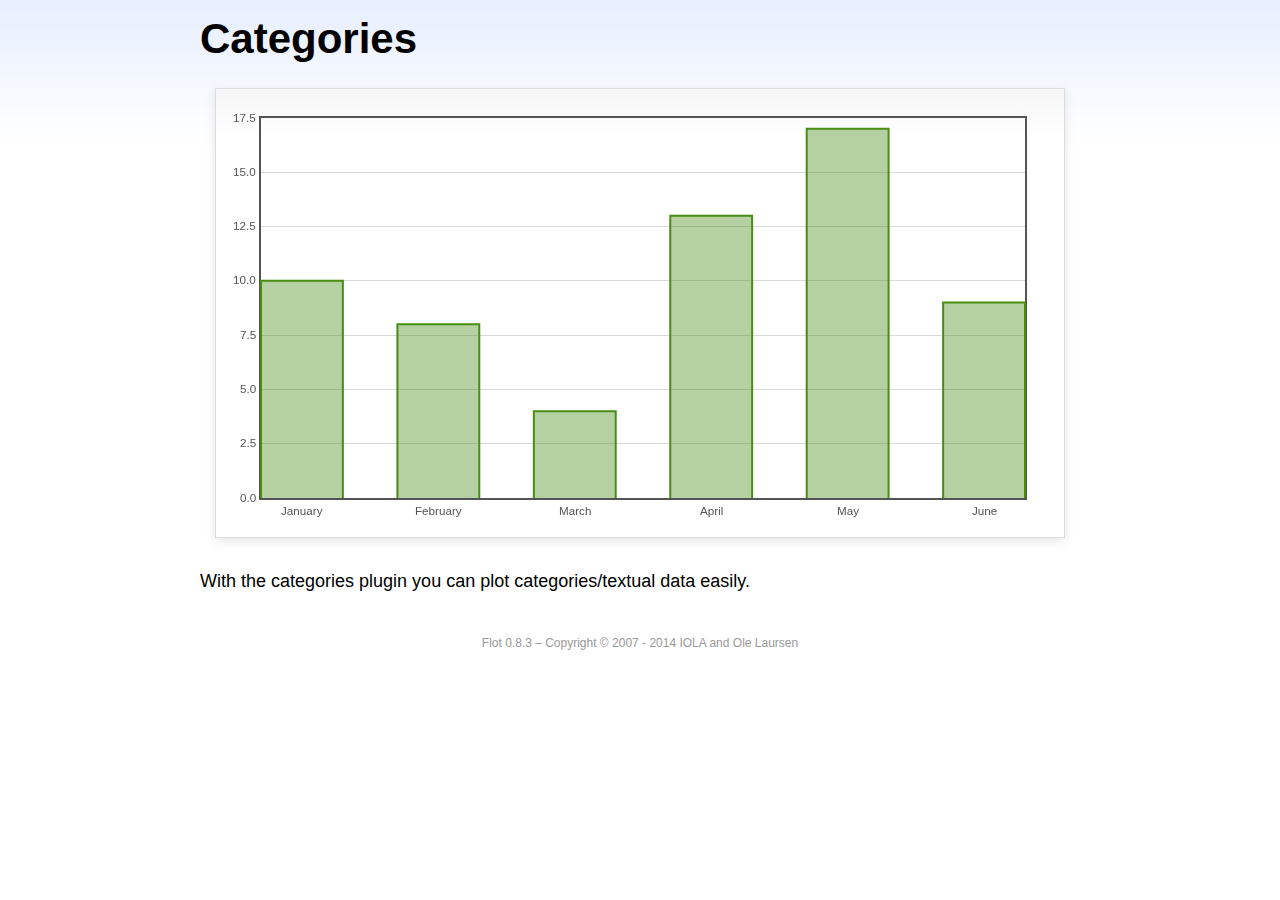
<file: admin/assets/libs/flot/examples/categories/index.html>
<!DOCTYPE html PUBLIC "-//W3C//DTD HTML 4.01//EN" "http://www.w3.org/TR/html4/strict.dtd">
<html>
  <head>
    <meta http-equiv="Content-Type" content="text/html; charset=utf-8" />
    <title>Flot Examples: Categories</title>
    <link href="../examples.css" rel="stylesheet" type="text/css" />
    <!--[if lte IE 8
      ]><script
        language="javascript"
        type="text/javascript"
        src="../../excanvas.min.js"
      ></script
    ><![endif]-->
    <script
      language="javascript"
      type="text/javascript"
      src="../../jquery.js"
    ></script>
    <script
      language="javascript"
      type="text/javascript"
      src="../../jquery.flot.js"
    ></script>
    <script
      language="javascript"
      type="text/javascript"
      src="../../jquery.flot.categories.js"
    ></script>
    <script type="text/javascript">
      $(function () {
        var data = [
          ["January", 10],
          ["February", 8],
          ["March", 4],
          ["April", 13],
          ["May", 17],
          ["June", 9],
        ];

        $.plot("#placeholder", [data], {
          series: {
            bars: {
              show: true,
              barWidth: 0.6,
              align: "center",
            },
          },
          xaxis: {
            mode: "categories",
            tickLength: 0,
          },
        });

        // Add the Flot version string to the footer

        $("#footer").prepend("Flot " + $.plot.version + " &ndash; ");
      });
    </script>
  </head>
  <body>
    <div id="header">
      <h2>Categories</h2>
    </div>

    <div id="content">
      <div class="demo-container">
        <div id="placeholder" class="demo-placeholder"></div>
      </div>

      <p>
        With the categories plugin you can plot categories/textual data easily.
      </p>
    </div>

    <div id="footer">Copyright &copy; 2007 - 2014 IOLA and Ole Laursen</div>
  </body>
</html>
</file>
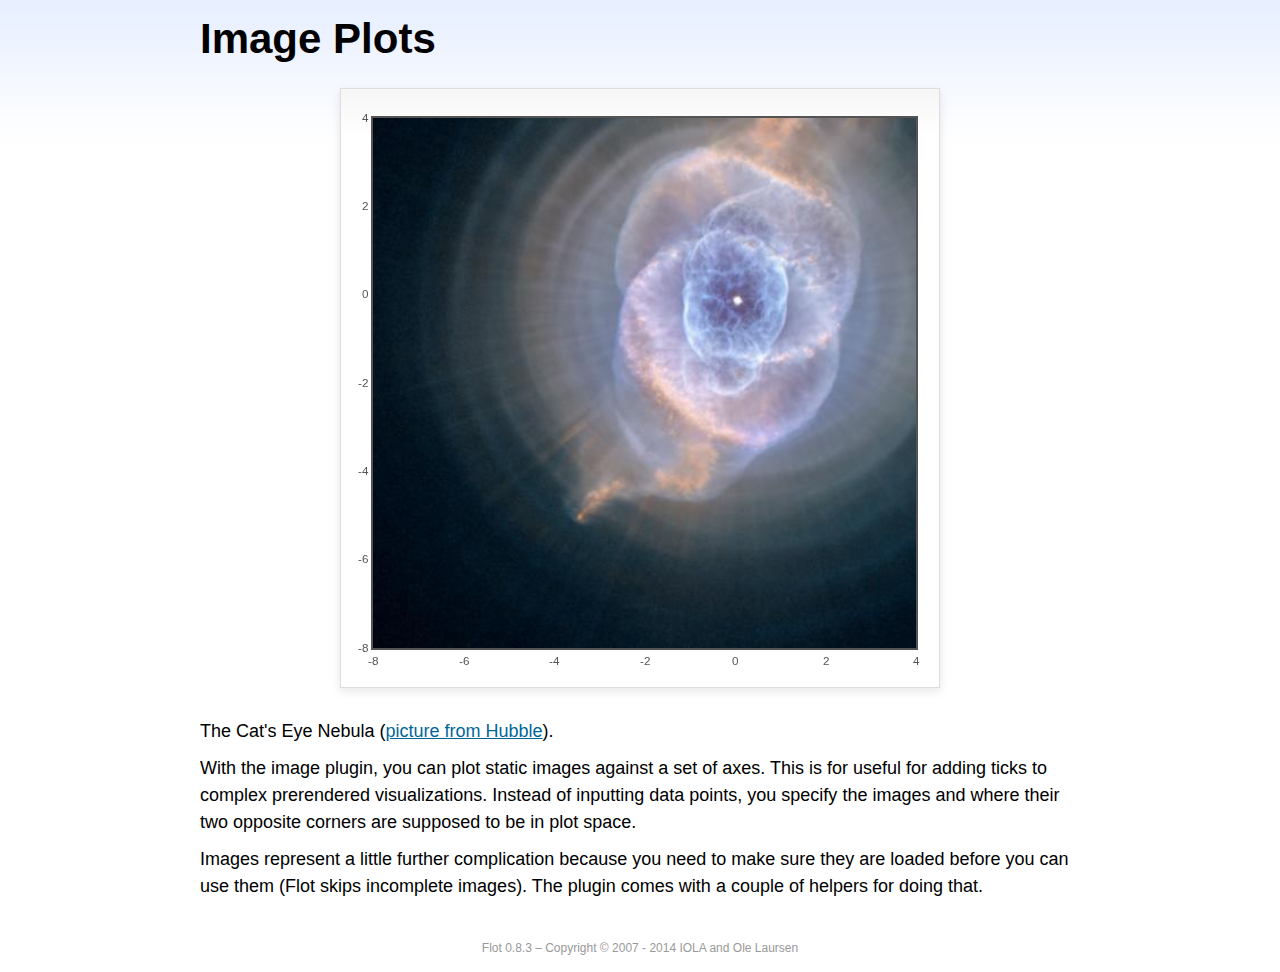
<file: admin/assets/libs/flot/examples/image/index.html>
<!DOCTYPE html PUBLIC "-//W3C//DTD HTML 4.01//EN" "http://www.w3.org/TR/html4/strict.dtd">
<html>
  <head>
    <meta http-equiv="Content-Type" content="text/html; charset=utf-8" />
    <title>Flot Examples: Image Plots</title>
    <link href="../examples.css" rel="stylesheet" type="text/css" />
    <!--[if lte IE 8
      ]><script
        language="javascript"
        type="text/javascript"
        src="../../excanvas.min.js"
      ></script
    ><![endif]-->
    <script
      language="javascript"
      type="text/javascript"
      src="../../jquery.js"
    ></script>
    <script
      language="javascript"
      type="text/javascript"
      src="../../jquery.flot.js"
    ></script>
    <script
      language="javascript"
      type="text/javascript"
      src="../../jquery.flot.image.js"
    ></script>
    <script type="text/javascript">
      $(function () {
        var data = [[["hs-2004-27-a-large-web.jpg", -10, -10, 10, 10]]];

        var options = {
          series: {
            images: {
              show: true,
            },
          },
          xaxis: {
            min: -8,
            max: 4,
          },
          yaxis: {
            min: -8,
            max: 4,
          },
        };

        $.plot.image.loadDataImages(data, options, function () {
          $.plot("#placeholder", data, options);
        });

        // Add the Flot version string to the footer

        $("#footer").prepend("Flot " + $.plot.version + " &ndash; ");
      });
    </script>
  </head>
  <body>
    <div id="header">
      <h2>Image Plots</h2>
    </div>

    <div id="content">
      <div class="demo-container" style="width: 600px; height: 600px">
        <div id="placeholder" class="demo-placeholder"></div>
      </div>

      <p>
        The Cat's Eye Nebula (<a
          href="http://hubblesite.org/gallery/album/nebula/pr2004027a/"
          >picture from Hubble</a
        >).
      </p>

      <p>
        With the image plugin, you can plot static images against a set of axes.
        This is for useful for adding ticks to complex prerendered
        visualizations. Instead of inputting data points, you specify the images
        and where their two opposite corners are supposed to be in plot space.
      </p>

      <p>
        Images represent a little further complication because you need to make
        sure they are loaded before you can use them (Flot skips incomplete
        images). The plugin comes with a couple of helpers for doing that.
      </p>
    </div>

    <div id="footer">Copyright &copy; 2007 - 2014 IOLA and Ole Laursen</div>
  </body>
</html>
</file>
<file: admin/assets/libs/flot/css/float-chart.css>
/*
Template Name: Admin Template
Author: Wrappixel

File: scss
*/
@import url("https://fonts.googleapis.com/css?family=Rubik:300,400,500,600,700");
/*Theme Colors*/
/**
 * Table Of Content
 *
 * 	1. Color system
 *	2. Options
 *	3. Body
 *	4. Typography
 *	5. Breadcrumbs
 *	6. Cards
 *	7. Dropdowns
 *	8. Buttons
 *	9. Typography
 *	10. Progress bars
 *	11. Tables
 *	12. Forms
 *	14. Component
 */
/*============================================================== 
 flot chart
 ============================================================== */
.flot-chart {
  display: block;
  height: 300px; }

.flot-chart-content {
  width: 100%;
  height: 100%; }
</file>
<file: admin/assets/libs/flot/examples/examples.css>
* {	padding: 0; margin: 0; vertical-align: top; }

body {
	background: url(background.png) repeat-x;
	font: 18px/1.5em "proxima-nova", Helvetica, Arial, sans-serif;
}

a {	color: #069; }
a:hover { color: #28b; }

h2 {
	margin-top: 15px;
	font: normal 32px "omnes-pro", Helvetica, Arial, sans-serif;
}

h3 {
	margin-left: 30px;
	font: normal 26px "omnes-pro", Helvetica, Arial, sans-serif;
	color: #666;
}

p {
	margin-top: 10px;
}

button {
	font-size: 18px;
	padding: 1px 7px;
}

input {
	font-size: 18px;
}

input[type=checkbox] {
	margin: 7px;
}

#header {
	position: relative;
	width: 900px;
	margin: auto;
}

#header h2 {
	margin-left: 10px;
	vertical-align: middle;
	font-size: 42px;
	font-weight: bold;
	text-decoration: none;
	color: #000;
}

#content {
	width: 880px;
	margin: 0 auto;
	padding: 10px;
}

#footer {
	margin-top: 25px;
	margin-bottom: 10px;
	text-align: center;
	font-size: 12px;
	color: #999;
}

.demo-container {
	box-sizing: border-box;
	width: 850px;
	height: 450px;
	padding: 20px 15px 15px 15px;
	margin: 15px auto 30px auto;
	border: 1px solid #ddd;
	background: #fff;
	background: linear-gradient(#f6f6f6 0, #fff 50px);
	background: -o-linear-gradient(#f6f6f6 0, #fff 50px);
	background: -ms-linear-gradient(#f6f6f6 0, #fff 50px);
	background: -moz-linear-gradient(#f6f6f6 0, #fff 50px);
	background: -webkit-linear-gradient(#f6f6f6 0, #fff 50px);
	box-shadow: 0 3px 10px rgba(0,0,0,0.15);
	-o-box-shadow: 0 3px 10px rgba(0,0,0,0.1);
	-ms-box-shadow: 0 3px 10px rgba(0,0,0,0.1);
	-moz-box-shadow: 0 3px 10px rgba(0,0,0,0.1);
	-webkit-box-shadow: 0 3px 10px rgba(0,0,0,0.1);
}

.demo-placeholder {
	width: 100%;
	height: 100%;
	font-size: 14px;
	line-height: 1.2em;
}

.legend table {
	border-spacing: 5px;
}
</file>
<file: admin/dist/css/style.min.css>
@charset "UTF-8";@import url("https://fonts.googleapis.com/css?family=Nunito+Sans:300,400,600,700,800");@import url("https://fonts.googleapis.com/css?family=Nunito+Sans:300,400,600,700,800");@import url("https://fonts.googleapis.com/css?family=Nunito+Sans:300,400,600,700,800");@import "icons/font-awesome/css/fontawesome-all.css";@import "icons/themify-icons/themify-icons.css";@import "icons/material-design-iconic-font/css/materialdesignicons.min.css";.search-box .app-search .form-control{border-radius:0px}.topbar .dropdown-menu .with-arrow>span{transform:rotate(45deg);-ms-transform:rotate(45deg);-webkit-transform:rotate(45deg);-o-transform:rotate(45deg);-moz-transform:rotate(45deg)}
/*!
 * Bootstrap v5.0.0-beta1 (https://getbootstrap.com/)
 * Copyright 2011-2020 The Bootstrap Authors
 * Copyright 2011-2020 Twitter, Inc.
 * Licensed under MIT (https://github.com/twbs/bootstrap/blob/main/LICENSE)
 */:root{--bs-blue:#2255a4;--bs-indigo:#6610f2;--bs-purple:#7460ee;--bs-pink:#f74d4d;--bs-red:#da542e;--bs-orange:#fb8c00;--bs-yellow:#ffb848;--bs-green:#28b779;--bs-teal:#20c997;--bs-cyan:#27a9e3;--bs-white:#fff;--bs-gray:#6c757d;--bs-gray-dark:#343a40;--bs-primary:#7460ee;--bs-secondary:#6c757d;--bs-success:#28b779;--bs-info:#2255a4;--bs-warning:#ffb848;--bs-danger:#da542e;--bs-light:#f8f9fa;--bs-dark:#343a40;--bs-cyan:#27a9e3;--bs-orange:#fb8c00;--bs-purple:#7460ee;--bs-font-sans-serif:"Nunito Sans",sans-serif;--bs-font-monospace:SFMono-Regular,Menlo,Monaco,Consolas,"Liberation Mono","Courier New",monospace;--bs-gradient:linear-gradient(180deg,rgba(255,255,255,0.15),rgba(255,255,255,0))}*,:after,:before{box-sizing:border-box}@media (prefers-reduced-motion:no-preference){:root{scroll-behavior:smooth}}body{margin:0;font-family:var(--bs-font-sans-serif);font-size:0.875rem;font-weight:400;line-height:1.5;color:#3e5569;background-color:#eeeeee;-webkit-text-size-adjust:100%;-webkit-tap-highlight-color:rgba(0,0,0,0)}[tabindex="-1"]:focus:not(:focus-visible){outline:0!important}hr{margin:1rem 0;color:inherit;background-color:currentColor;border:0;opacity:0.25}hr:not([size]){height:1px}.h1,.h2,.h3,.h4,.h5,.h6,h1,h2,h3,h4,h5,h6{margin-top:0;margin-bottom:0.5rem;font-weight:700;line-height:1.2;color:inherit}.h1,h1{font-size:calc(1.35rem + 1.2vw)}@media (min-width:1200px){.h1,h1{font-size:2.25rem}}.h2,h2{font-size:calc(1.3125rem + 0.75vw)}@media (min-width:1200px){.h2,h2{font-size:1.875rem}}.h3,h3{font-size:calc(1.275rem + 0.3vw)}@media (min-width:1200px){.h3,h3{font-size:1.5rem}}.h4,h4{font-size:1.125rem}.h5,h5{font-size:1rem}.h6,h6{font-size:0.875rem}p{margin-top:0;margin-bottom:1rem}abbr[data-bs-original-title],abbr[title]{text-decoration:underline;-webkit-text-decoration:underline dotted;text-decoration:underline dotted;cursor:help;-webkit-text-decoration-skip-ink:none;text-decoration-skip-ink:none}address{margin-bottom:1rem;font-style:normal;line-height:inherit}ol,ul{padding-left:2rem}dl,ol,ul{margin-top:0;margin-bottom:1rem}ol ol,ol ul,ul ol,ul ul{margin-bottom:0}dt{font-weight:800}dd{margin-bottom:0.5rem;margin-left:0}blockquote{margin:0 0 1rem}b,strong{font-weight:bolder}.small,small{font-size:0.875em}.mark,mark{padding:0.2em;background-color:#fcf8e3}sub,sup{position:relative;font-size:0.75em;line-height:0;vertical-align:baseline}sub{bottom:-0.25em}sup{top:-0.5em}a{color:#7460ee;text-decoration:underline}a:hover{color:#5d4dbe}a:not([href]):not([class]),a:not([href]):not([class]):hover{color:inherit;text-decoration:none}code,kbd,pre,samp{font-family:var(--bs-font-monospace);font-size:1em;direction:ltr;unicode-bidi:bidi-override}pre{display:block;margin-top:0;margin-bottom:1rem;overflow:auto;font-size:0.875em}pre code{font-size:inherit;color:inherit;word-break:normal}code{font-size:0.875em;color:#f74d4d;word-wrap:break-word}a>code{color:inherit}kbd{padding:0.2rem 0.4rem;font-size:0.875em;color:#fff;background-color:#212529;border-radius:1px}kbd kbd{padding:0;font-size:1em;font-weight:800}figure{margin:0 0 1rem}img,svg{vertical-align:middle}table{caption-side:bottom;border-collapse:collapse}caption{padding-top:0.5rem;padding-bottom:0.5rem;color:#a1aab2;text-align:left}th{text-align:inherit;text-align:-webkit-match-parent}tbody,td,tfoot,th,thead,tr{border-color:inherit;border-style:solid;border-width:0}label{display:inline-block}button{border-radius:0}button:focus{outline:dotted 1px;outline:-webkit-focus-ring-color auto 5px}button,input,optgroup,select,textarea{margin:0;font-family:inherit;font-size:inherit;line-height:inherit}button,select{text-transform:none}[role=button]{cursor:pointer}select{word-wrap:normal}[list]::-webkit-calendar-picker-indicator{display:none}[type=button],[type=reset],[type=submit],button{-webkit-appearance:button}[type=button]:not(:disabled),[type=reset]:not(:disabled),[type=submit]:not(:disabled),button:not(:disabled){cursor:pointer}::-moz-focus-inner{padding:0;border-style:none}textarea{resize:vertical}fieldset{min-width:0;padding:0;margin:0;border:0}legend{float:left;width:100%;padding:0;margin-bottom:0.5rem;font-size:calc(1.275rem + 0.3vw);line-height:inherit}@media (min-width:1200px){legend{font-size:1.5rem}}legend+*{clear:left}::-webkit-datetime-edit-day-field,::-webkit-datetime-edit-fields-wrapper,::-webkit-datetime-edit-hour-field,::-webkit-datetime-edit-minute,::-webkit-datetime-edit-month-field,::-webkit-datetime-edit-text,::-webkit-datetime-edit-year-field{padding:0}::-webkit-inner-spin-button{height:auto}[type=search]{outline-offset:-2px;-webkit-appearance:textfield}::-webkit-search-decoration{-webkit-appearance:none}::-webkit-color-swatch-wrapper{padding:0}::file-selector-button{font:inherit}::-webkit-file-upload-button{font:inherit;-webkit-appearance:button}output{display:inline-block}iframe{border:0}summary{display:list-item;cursor:pointer}progress{vertical-align:baseline}[hidden]{display:none!important}.lead{font-size:1.09375rem;font-weight:300}.display-1{font-size:calc(1.625rem + 4.5vw);font-weight:300;line-height:1.2}@media (min-width:1200px){.display-1{font-size:5rem}}.display-2{font-size:calc(1.575rem + 3.9vw);font-weight:300;line-height:1.2}@media (min-width:1200px){.display-2{font-size:4.5rem}}.display-3{font-size:calc(1.525rem + 3.3vw);font-weight:300;line-height:1.2}@media (min-width:1200px){.display-3{font-size:4rem}}.display-4{font-size:calc(1.475rem + 2.7vw);font-weight:300;line-height:1.2}@media (min-width:1200px){.display-4{font-size:3.5rem}}.display-5{font-size:calc(1.425rem + 2.1vw);font-weight:300;line-height:1.2}@media (min-width:1200px){.display-5{font-size:3rem}}.display-6{font-size:calc(1.375rem + 1.5vw);font-weight:300;line-height:1.2}@media (min-width:1200px){.display-6{font-size:2.5rem}}.list-unstyled{padding-left:0;list-style:none}.list-inline{padding-left:0;list-style:none}.list-inline-item{display:inline-block}.list-inline-item:not(:last-child){margin-right:0.5rem}.initialism{font-size:0.875em;text-transform:uppercase}.blockquote{margin-bottom:1rem;font-size:1.09375rem}.blockquote>:last-child{margin-bottom:0}.blockquote-footer{margin-top:-1rem;margin-bottom:1rem;font-size:0.875em;color:#6c757d}.blockquote-footer:before{content:"— "}.img-fluid{max-width:100%;height:auto}.img-thumbnail{padding:0.25rem;background-color:#eeeeee;border:1px solid #dee2e6;border-radius:2px;max-width:100%;height:auto}.figure{display:inline-block}.figure-img{margin-bottom:0.5rem;line-height:1}.figure-caption{font-size:0.875em;color:#6c757d}.container,.container-fluid,.container-lg,.container-md,.container-sm,.container-xl,.container-xxl{width:100%;padding-right:var(--bs-gutter-x,10px);padding-left:var(--bs-gutter-x,10px);margin-right:auto;margin-left:auto}@media (min-width:576px){.container,.container-sm{max-width:540px}}@media (min-width:768px){.container,.container-md,.container-sm{max-width:720px}}@media (min-width:992px){.container,.container-lg,.container-md,.container-sm{max-width:960px}}@media (min-width:1600px){.container,.container-lg,.container-md,.container-sm,.container-xl{max-width:1140px}}.container,.container-lg,.container-md,.container-sm,.container-xl{max-width:1150px}.row{--bs-gutter-x:20px;--bs-gutter-y:0;display:flex;flex-wrap:wrap;margin-top:calc(var(--bs-gutter-y) * -1);margin-right:calc(var(--bs-gutter-x) / -2);margin-left:calc(var(--bs-gutter-x) / -2)}.row>*{flex-shrink:0;width:100%;max-width:100%;padding-right:calc(var(--bs-gutter-x) / 2);padding-left:calc(var(--bs-gutter-x) / 2);margin-top:var(--bs-gutter-y)}.col{flex:1 0 0%}.row-cols-auto>*{flex:0 0 auto;width:auto}.row-cols-1>*{flex:0 0 auto;width:100%}.row-cols-2>*{flex:0 0 auto;width:50%}.row-cols-3>*{flex:0 0 auto;width:33.3333333333%}.row-cols-4>*{flex:0 0 auto;width:25%}.row-cols-5>*{flex:0 0 auto;width:20%}.row-cols-6>*{flex:0 0 auto;width:16.6666666667%}.col-auto{flex:0 0 auto;width:auto}.col-1{flex:0 0 auto;width:8.3333333333%}.col-2{flex:0 0 auto;width:16.6666666667%}.col-3{flex:0 0 auto;width:25%}.col-4{flex:0 0 auto;width:33.3333333333%}.col-5{flex:0 0 auto;width:41.6666666667%}.col-6{flex:0 0 auto;width:50%}.col-7{flex:0 0 auto;width:58.3333333333%}.col-8{flex:0 0 auto;width:66.6666666667%}.col-9{flex:0 0 auto;width:75%}.col-10{flex:0 0 auto;width:83.3333333333%}.col-11{flex:0 0 auto;width:91.6666666667%}.col-12{flex:0 0 auto;width:100%}.offset-1{margin-left:8.3333333333%}.offset-2{margin-left:16.6666666667%}.offset-3{margin-left:25%}.offset-4{margin-left:33.3333333333%}.offset-5{margin-left:41.6666666667%}.offset-6{margin-left:50%}.offset-7{margin-left:58.3333333333%}.offset-8{margin-left:66.6666666667%}.offset-9{margin-left:75%}.offset-10{margin-left:83.3333333333%}.offset-11{margin-left:91.6666666667%}.g-0,.gx-0{--bs-gutter-x:0}.g-0,.gy-0{--bs-gutter-y:0}.g-1,.gx-1{--bs-gutter-x:0.25rem}.g-1,.gy-1{--bs-gutter-y:0.25rem}.g-2,.gx-2{--bs-gutter-x:0.5rem}.g-2,.gy-2{--bs-gutter-y:0.5rem}.g-3,.gx-3{--bs-gutter-x:1rem}.g-3,.gy-3{--bs-gutter-y:1rem}.g-4,.gx-4{--bs-gutter-x:1.5rem}.g-4,.gy-4{--bs-gutter-y:1.5rem}.g-5,.gx-5{--bs-gutter-x:3rem}.g-5,.gy-5{--bs-gutter-y:3rem}@media (min-width:576px){.col-sm{flex:1 0 0%}.row-cols-sm-auto>*{flex:0 0 auto;width:auto}.row-cols-sm-1>*{flex:0 0 auto;width:100%}.row-cols-sm-2>*{flex:0 0 auto;width:50%}.row-cols-sm-3>*{flex:0 0 auto;width:33.3333333333%}.row-cols-sm-4>*{flex:0 0 auto;width:25%}.row-cols-sm-5>*{flex:0 0 auto;width:20%}.row-cols-sm-6>*{flex:0 0 auto;width:16.6666666667%}.col-sm-auto{flex:0 0 auto;width:auto}.col-sm-1{flex:0 0 auto;width:8.3333333333%}.col-sm-2{flex:0 0 auto;width:16.6666666667%}.col-sm-3{flex:0 0 auto;width:25%}.col-sm-4{flex:0 0 auto;width:33.3333333333%}.col-sm-5{flex:0 0 auto;width:41.6666666667%}.col-sm-6{flex:0 0 auto;width:50%}.col-sm-7{flex:0 0 auto;width:58.3333333333%}.col-sm-8{flex:0 0 auto;width:66.6666666667%}.col-sm-9{flex:0 0 auto;width:75%}.col-sm-10{flex:0 0 auto;width:83.3333333333%}.col-sm-11{flex:0 0 auto;width:91.6666666667%}.col-sm-12{flex:0 0 auto;width:100%}.offset-sm-0{margin-left:0}.offset-sm-1{margin-left:8.3333333333%}.offset-sm-2{margin-left:16.6666666667%}.offset-sm-3{margin-left:25%}.offset-sm-4{margin-left:33.3333333333%}.offset-sm-5{margin-left:41.6666666667%}.offset-sm-6{margin-left:50%}.offset-sm-7{margin-left:58.3333333333%}.offset-sm-8{margin-left:66.6666666667%}.offset-sm-9{margin-left:75%}.offset-sm-10{margin-left:83.3333333333%}.offset-sm-11{margin-left:91.6666666667%}.g-sm-0,.gx-sm-0{--bs-gutter-x:0}.g-sm-0,.gy-sm-0{--bs-gutter-y:0}.g-sm-1,.gx-sm-1{--bs-gutter-x:0.25rem}.g-sm-1,.gy-sm-1{--bs-gutter-y:0.25rem}.g-sm-2,.gx-sm-2{--bs-gutter-x:0.5rem}.g-sm-2,.gy-sm-2{--bs-gutter-y:0.5rem}.g-sm-3,.gx-sm-3{--bs-gutter-x:1rem}.g-sm-3,.gy-sm-3{--bs-gutter-y:1rem}.g-sm-4,.gx-sm-4{--bs-gutter-x:1.5rem}.g-sm-4,.gy-sm-4{--bs-gutter-y:1.5rem}.g-sm-5,.gx-sm-5{--bs-gutter-x:3rem}.g-sm-5,.gy-sm-5{--bs-gutter-y:3rem}}@media (min-width:768px){.col-md{flex:1 0 0%}.row-cols-md-auto>*{flex:0 0 auto;width:auto}.row-cols-md-1>*{flex:0 0 auto;width:100%}.row-cols-md-2>*{flex:0 0 auto;width:50%}.row-cols-md-3>*{flex:0 0 auto;width:33.3333333333%}.row-cols-md-4>*{flex:0 0 auto;width:25%}.row-cols-md-5>*{flex:0 0 auto;width:20%}.row-cols-md-6>*{flex:0 0 auto;width:16.6666666667%}.col-md-auto{flex:0 0 auto;width:auto}.col-md-1{flex:0 0 auto;width:8.3333333333%}.col-md-2{flex:0 0 auto;width:16.6666666667%}.col-md-3{flex:0 0 auto;width:25%}.col-md-4{flex:0 0 auto;width:33.3333333333%}.col-md-5{flex:0 0 auto;width:41.6666666667%}.col-md-6{flex:0 0 auto;width:50%}.col-md-7{flex:0 0 auto;width:58.3333333333%}.col-md-8{flex:0 0 auto;width:66.6666666667%}.col-md-9{flex:0 0 auto;width:75%}.col-md-10{flex:0 0 auto;width:83.3333333333%}.col-md-11{flex:0 0 auto;width:91.6666666667%}.col-md-12{flex:0 0 auto;width:100%}.offset-md-0{margin-left:0}.offset-md-1{margin-left:8.3333333333%}.offset-md-2{margin-left:16.6666666667%}.offset-md-3{margin-left:25%}.offset-md-4{margin-left:33.3333333333%}.offset-md-5{margin-left:41.6666666667%}.offset-md-6{margin-left:50%}.offset-md-7{margin-left:58.3333333333%}.offset-md-8{margin-left:66.6666666667%}.offset-md-9{margin-left:75%}.offset-md-10{margin-left:83.3333333333%}.offset-md-11{margin-left:91.6666666667%}.g-md-0,.gx-md-0{--bs-gutter-x:0}.g-md-0,.gy-md-0{--bs-gutter-y:0}.g-md-1,.gx-md-1{--bs-gutter-x:0.25rem}.g-md-1,.gy-md-1{--bs-gutter-y:0.25rem}.g-md-2,.gx-md-2{--bs-gutter-x:0.5rem}.g-md-2,.gy-md-2{--bs-gutter-y:0.5rem}.g-md-3,.gx-md-3{--bs-gutter-x:1rem}.g-md-3,.gy-md-3{--bs-gutter-y:1rem}.g-md-4,.gx-md-4{--bs-gutter-x:1.5rem}.g-md-4,.gy-md-4{--bs-gutter-y:1.5rem}.g-md-5,.gx-md-5{--bs-gutter-x:3rem}.g-md-5,.gy-md-5{--bs-gutter-y:3rem}}@media (min-width:992px){.col-lg{flex:1 0 0%}.row-cols-lg-auto>*{flex:0 0 auto;width:auto}.row-cols-lg-1>*{flex:0 0 auto;width:100%}.row-cols-lg-2>*{flex:0 0 auto;width:50%}.row-cols-lg-3>*{flex:0 0 auto;width:33.3333333333%}.row-cols-lg-4>*{flex:0 0 auto;width:25%}.row-cols-lg-5>*{flex:0 0 auto;width:20%}.row-cols-lg-6>*{flex:0 0 auto;width:16.6666666667%}.col-lg-auto{flex:0 0 auto;width:auto}.col-lg-1{flex:0 0 auto;width:8.3333333333%}.col-lg-2{flex:0 0 auto;width:16.6666666667%}.col-lg-3{flex:0 0 auto;width:25%}.col-lg-4{flex:0 0 auto;width:33.3333333333%}.col-lg-5{flex:0 0 auto;width:41.6666666667%}.col-lg-6{flex:0 0 auto;width:50%}.col-lg-7{flex:0 0 auto;width:58.3333333333%}.col-lg-8{flex:0 0 auto;width:66.6666666667%}.col-lg-9{flex:0 0 auto;width:75%}.col-lg-10{flex:0 0 auto;width:83.3333333333%}.col-lg-11{flex:0 0 auto;width:91.6666666667%}.col-lg-12{flex:0 0 auto;width:100%}.offset-lg-0{margin-left:0}.offset-lg-1{margin-left:8.3333333333%}.offset-lg-2{margin-left:16.6666666667%}.offset-lg-3{margin-left:25%}.offset-lg-4{margin-left:33.3333333333%}.offset-lg-5{margin-left:41.6666666667%}.offset-lg-6{margin-left:50%}.offset-lg-7{margin-left:58.3333333333%}.offset-lg-8{margin-left:66.6666666667%}.offset-lg-9{margin-left:75%}.offset-lg-10{margin-left:83.3333333333%}.offset-lg-11{margin-left:91.6666666667%}.g-lg-0,.gx-lg-0{--bs-gutter-x:0}.g-lg-0,.gy-lg-0{--bs-gutter-y:0}.g-lg-1,.gx-lg-1{--bs-gutter-x:0.25rem}.g-lg-1,.gy-lg-1{--bs-gutter-y:0.25rem}.g-lg-2,.gx-lg-2{--bs-gutter-x:0.5rem}.g-lg-2,.gy-lg-2{--bs-gutter-y:0.5rem}.g-lg-3,.gx-lg-3{--bs-gutter-x:1rem}.g-lg-3,.gy-lg-3{--bs-gutter-y:1rem}.g-lg-4,.gx-lg-4{--bs-gutter-x:1.5rem}.g-lg-4,.gy-lg-4{--bs-gutter-y:1.5rem}.g-lg-5,.gx-lg-5{--bs-gutter-x:3rem}.g-lg-5,.gy-lg-5{--bs-gutter-y:3rem}}@media (min-width:1600px){.col-xl{flex:1 0 0%}.row-cols-xl-auto>*{flex:0 0 auto;width:auto}.row-cols-xl-1>*{flex:0 0 auto;width:100%}.row-cols-xl-2>*{flex:0 0 auto;width:50%}.row-cols-xl-3>*{flex:0 0 auto;width:33.3333333333%}.row-cols-xl-4>*{flex:0 0 auto;width:25%}.row-cols-xl-5>*{flex:0 0 auto;width:20%}.row-cols-xl-6>*{flex:0 0 auto;width:16.6666666667%}.col-xl-auto{flex:0 0 auto;width:auto}.col-xl-1{flex:0 0 auto;width:8.3333333333%}.col-xl-2{flex:0 0 auto;width:16.6666666667%}.col-xl-3{flex:0 0 auto;width:25%}.col-xl-4{flex:0 0 auto;width:33.3333333333%}.col-xl-5{flex:0 0 auto;width:41.6666666667%}.col-xl-6{flex:0 0 auto;width:50%}.col-xl-7{flex:0 0 auto;width:58.3333333333%}.col-xl-8{flex:0 0 auto;width:66.6666666667%}.col-xl-9{flex:0 0 auto;width:75%}.col-xl-10{flex:0 0 auto;width:83.3333333333%}.col-xl-11{flex:0 0 auto;width:91.6666666667%}.col-xl-12{flex:0 0 auto;width:100%}.offset-xl-0{margin-left:0}.offset-xl-1{margin-left:8.3333333333%}.offset-xl-2{margin-left:16.6666666667%}.offset-xl-3{margin-left:25%}.offset-xl-4{margin-left:33.3333333333%}.offset-xl-5{margin-left:41.6666666667%}.offset-xl-6{margin-left:50%}.offset-xl-7{margin-left:58.3333333333%}.offset-xl-8{margin-left:66.6666666667%}.offset-xl-9{margin-left:75%}.offset-xl-10{margin-left:83.3333333333%}.offset-xl-11{margin-left:91.6666666667%}.g-xl-0,.gx-xl-0{--bs-gutter-x:0}.g-xl-0,.gy-xl-0{--bs-gutter-y:0}.g-xl-1,.gx-xl-1{--bs-gutter-x:0.25rem}.g-xl-1,.gy-xl-1{--bs-gutter-y:0.25rem}.g-xl-2,.gx-xl-2{--bs-gutter-x:0.5rem}.g-xl-2,.gy-xl-2{--bs-gutter-y:0.5rem}.g-xl-3,.gx-xl-3{--bs-gutter-x:1rem}.g-xl-3,.gy-xl-3{--bs-gutter-y:1rem}.g-xl-4,.gx-xl-4{--bs-gutter-x:1.5rem}.g-xl-4,.gy-xl-4{--bs-gutter-y:1.5rem}.g-xl-5,.gx-xl-5{--bs-gutter-x:3rem}.g-xl-5,.gy-xl-5{--bs-gutter-y:3rem}}.table{--bs-table-bg:transparent;--bs-table-striped-color:#3e5569;--bs-table-striped-bg:rgba(0,0,0,0.05);--bs-table-active-color:#3e5569;--bs-table-active-bg:rgba(0,0,0,0.1);--bs-table-hover-color:#3e5569;--bs-table-hover-bg:#f8f9fa;width:100%;margin-bottom:1rem;color:#3e5569;vertical-align:top;border-color:#e9ecef}.table>:not(caption)>*>*{padding:0.5rem 0.5rem;background-color:var(--bs-table-bg);background-image:linear-gradient(var(--bs-table-accent-bg),var(--bs-table-accent-bg));border-bottom-width:1px}.table>tbody{vertical-align:inherit}.table>thead{vertical-align:bottom}.table>:not(:last-child)>:last-child>*{border-bottom-color:currentColor}.caption-top{caption-side:top}.table-sm>:not(caption)>*>*{padding:0.25rem 0.25rem}.table-bordered>:not(caption)>*{border-width:1px 0}.table-bordered>:not(caption)>*>*{border-width:0 1px}.table-borderless>:not(caption)>*>*{border-bottom-width:0}.table-striped>tbody>tr:nth-of-type(odd){--bs-table-accent-bg:var(
    --bs-table-striped-bg
  );color:var(--bs-table-striped-color)}.table-active{--bs-table-accent-bg:var(
    --bs-table-active-bg
  );color:var(--bs-table-active-color)}.table-hover>tbody>tr:hover{--bs-table-accent-bg:var(
    --bs-table-hover-bg
  );color:var(--bs-table-hover-color)}.table-primary{--bs-table-bg:#e3dffc;--bs-table-striped-bg:#d8d4ef;--bs-table-striped-color:#000;--bs-table-active-bg:#ccc9e3;--bs-table-active-color:#000;--bs-table-hover-bg:#d2cee9;--bs-table-hover-color:#000;color:#000;border-color:#ccc9e3}.table-secondary{--bs-table-bg:#e2e3e5;--bs-table-striped-bg:#d7d8da;--bs-table-striped-color:#000;--bs-table-active-bg:#cbccce;--bs-table-active-color:#000;--bs-table-hover-bg:#d1d2d4;--bs-table-hover-color:#000;color:#000;border-color:#cbccce}.table-success{--bs-table-bg:#d4f1e4;--bs-table-striped-bg:#c9e5d9;--bs-table-striped-color:#000;--bs-table-active-bg:#bfd9cd;--bs-table-active-color:#000;--bs-table-hover-bg:#c4dfd3;--bs-table-hover-color:#000;color:#000;border-color:#bfd9cd}.table-info{--bs-table-bg:#d3dded;--bs-table-striped-bg:#c8d2e1;--bs-table-striped-color:#000;--bs-table-active-bg:#bec7d5;--bs-table-active-color:#000;--bs-table-hover-bg:#c3ccdb;--bs-table-hover-color:#000;color:#000;border-color:#bec7d5}.table-warning{--bs-table-bg:#fff1da;--bs-table-striped-bg:#f2e5cf;--bs-table-striped-color:#000;--bs-table-active-bg:#e6d9c4;--bs-table-active-color:#000;--bs-table-hover-bg:#ecdfca;--bs-table-hover-color:#000;color:#000;border-color:#e6d9c4}.table-danger{--bs-table-bg:#f8ddd5;--bs-table-striped-bg:#ecd2ca;--bs-table-striped-color:#000;--bs-table-active-bg:#dfc7c0;--bs-table-active-color:#000;--bs-table-hover-bg:#e5ccc5;--bs-table-hover-color:#000;color:#000;border-color:#dfc7c0}.table-light{--bs-table-bg:#f8f9fa;--bs-table-striped-bg:#ecedee;--bs-table-striped-color:#000;--bs-table-active-bg:#dfe0e1;--bs-table-active-color:#000;--bs-table-hover-bg:#e5e6e7;--bs-table-hover-color:#000;color:#000;border-color:#dfe0e1}.table-dark{--bs-table-bg:#343a40;--bs-table-striped-bg:#3e444a;--bs-table-striped-color:#fff;--bs-table-active-bg:#484e53;--bs-table-active-color:#fff;--bs-table-hover-bg:#43494e;--bs-table-hover-color:#fff;color:#fff;border-color:#484e53}.table-responsive{overflow-x:auto;-webkit-overflow-scrolling:touch}@media (max-width:575.98px){.table-responsive-sm{overflow-x:auto;-webkit-overflow-scrolling:touch}}@media (max-width:767.98px){.table-responsive-md{overflow-x:auto;-webkit-overflow-scrolling:touch}}@media (max-width:991.98px){.table-responsive-lg{overflow-x:auto;-webkit-overflow-scrolling:touch}}@media (max-width:1599.98px){.table-responsive-xl{overflow-x:auto;-webkit-overflow-scrolling:touch}}.form-label{margin-bottom:0.5rem}.col-form-label{padding-top:calc(0.375rem + 1px);padding-bottom:calc(0.375rem + 1px);margin-bottom:0;font-size:inherit;line-height:1.5}.col-form-label-lg{padding-top:calc(0.5rem + 1px);padding-bottom:calc(0.5rem + 1px);font-size:1.09375rem}.col-form-label-sm{padding-top:calc(0.25rem + 1px);padding-bottom:calc(0.25rem + 1px);font-size:0.765625rem}.form-text{margin-top:0.25rem;font-size:0.875em;color:#a1aab2}.form-control{display:block;width:100%;padding:0.375rem 0.75rem;font-size:0.875rem;font-weight:400;line-height:1.5;color:#3e5569;background-color:#fff;background-clip:padding-box;border:1px solid #e9ecef;-webkit-appearance:none;appearance:none;border-radius:2px;transition:border-color 0.15s ease-in-out,box-shadow 0.15s ease-in-out}@media (prefers-reduced-motion:reduce){.form-control{transition:none}}.form-control[type=file]{overflow:hidden}.form-control[type=file]:not(:disabled):not([readonly]){cursor:pointer}.form-control:focus{color:#3e5569;background-color:#fff;border-color:rgba(0,0,0,0.25);outline:0;box-shadow:transparent}.form-control::-webkit-date-and-time-value{height:1.5em}.form-control::placeholder{color:#6c757d;opacity:1}.form-control:disabled,.form-control[readonly]{background-color:#e9ecef;opacity:1}.form-control::file-selector-button{padding:0.375rem 0.75rem;margin:-0.375rem -0.75rem;margin-inline-end:0.75rem;color:#3e5569;background-color:#f8f9fa;pointer-events:none;border-color:inherit;border-style:solid;border-width:0;border-inline-end-width:1px;border-radius:0;transition:color 0.15s ease-in-out,background-color 0.15s ease-in-out,border-color 0.15s ease-in-out,box-shadow 0.15s ease-in-out}@media (prefers-reduced-motion:reduce){.form-control::file-selector-button{transition:none}}.form-control:hover:not(:disabled):not([readonly])::file-selector-button{background-color:#ecedee}.form-control::-webkit-file-upload-button{padding:0.375rem 0.75rem;margin:-0.375rem -0.75rem;margin-inline-end:0.75rem;color:#3e5569;background-color:#f8f9fa;pointer-events:none;border-color:inherit;border-style:solid;border-width:0;border-inline-end-width:1px;border-radius:0;-webkit-transition:color 0.15s ease-in-out,background-color 0.15s ease-in-out,border-color 0.15s ease-in-out,box-shadow 0.15s ease-in-out;transition:color 0.15s ease-in-out,background-color 0.15s ease-in-out,border-color 0.15s ease-in-out,box-shadow 0.15s ease-in-out}@media (prefers-reduced-motion:reduce){.form-control::-webkit-file-upload-button{-webkit-transition:none;transition:none}}.form-control:hover:not(:disabled):not([readonly])::-webkit-file-upload-button{background-color:#ecedee}.form-control-plaintext{display:block;width:100%;padding:0.375rem 0;margin-bottom:0;line-height:1.5;color:#3e5569;background-color:transparent;border:solid transparent;border-width:1px 0}.form-control-plaintext.form-control-lg,.form-control-plaintext.form-control-sm{padding-right:0;padding-left:0}.form-control-sm{min-height:calc(1.5em + 0.5rem + 2px);padding:0.25rem 0.5rem;font-size:0.765625rem;border-radius:1px}.form-control-sm::file-selector-button{padding:0.25rem 0.5rem;margin:-0.25rem -0.5rem;margin-inline-end:0.5rem}.form-control-sm::-webkit-file-upload-button{padding:0.25rem 0.5rem;margin:-0.25rem -0.5rem;margin-inline-end:0.5rem}.form-control-lg{min-height:calc(1.5em + 1rem + 2px);padding:0.5rem 1rem;font-size:1.09375rem;border-radius:2px}.form-control-lg::file-selector-button{padding:0.5rem 1rem;margin:-0.5rem -1rem;margin-inline-end:1rem}.form-control-lg::-webkit-file-upload-button{padding:0.5rem 1rem;margin:-0.5rem -1rem;margin-inline-end:1rem}textarea.form-control{min-height:calc(1.5em + 0.75rem + 2px)}textarea.form-control-sm{min-height:calc(1.5em + 0.5rem + 2px)}textarea.form-control-lg{min-height:calc(1.5em + 1rem + 2px)}.form-control-color{max-width:3rem;height:auto;padding:0.375rem}.form-control-color:not(:disabled):not([readonly]){cursor:pointer}.form-control-color::-moz-color-swatch{height:1.5em;border-radius:2px}.form-control-color::-webkit-color-swatch{height:1.5em;border-radius:2px}.form-select{display:block;width:100%;padding:0.375rem 1.75rem 0.375rem 0.75rem;font-size:0.875rem;font-weight:400;line-height:1.5;color:#3e5569;vertical-align:middle;background-color:#fff;background-image:url("data:image/svg+xml,%3csvg xmlns='http://www.w3.org/2000/svg' viewBox='0 0 16 16'%3e%3cpath fill='none' stroke='%23343a40' stroke-linecap='round' stroke-linejoin='round' stroke-width='2' d='M2 5l6 6 6-6'/%3e%3c/svg%3e");background-repeat:no-repeat;background-position:right 0.75rem center;background-size:16px 12px;border:1px solid #e9ecef;border-radius:2px;-webkit-appearance:none;appearance:none}.form-select:focus{border-color:rgba(0,0,0,0.25);outline:0;box-shadow:0 0 0 0.25rem rgba(0,0,0,0.25)}.form-select[multiple],.form-select[size]:not([size="1"]){padding-right:0.75rem;background-image:none}.form-select:disabled{color:#6c757d;background-color:#e9ecef}.form-select:-moz-focusring{color:transparent;text-shadow:0 0 0 #3e5569}.form-select-sm{padding-top:0.25rem;padding-bottom:0.25rem;padding-left:0.5rem;font-size:0.765625rem}.form-select-lg{padding-top:0.5rem;padding-bottom:0.5rem;padding-left:1rem;font-size:1.09375rem}.form-check{display:block;min-height:1.3125rem;padding-left:1.5em;margin-bottom:0.125rem}.form-check .form-check-input{float:left;margin-left:-1.5em}.form-check-input{width:1em;height:1em;margin-top:0.25em;vertical-align:top;background-color:#eeeeee;background-repeat:no-repeat;background-position:center;background-size:contain;border:1px solid rgba(0,0,0,0.25);-webkit-appearance:none;appearance:none;-webkit-print-color-adjust:exact;color-adjust:exact;transition:background-color 0.15s ease-in-out,background-position 0.15s ease-in-out,border-color 0.15s ease-in-out,box-shadow 0.15s ease-in-out}@media (prefers-reduced-motion:reduce){.form-check-input{transition:none}}.form-check-input[type=checkbox]{border-radius:0.25em}.form-check-input[type=radio]{border-radius:50%}.form-check-input:active{filter:brightness(90%)}.form-check-input:focus{border-color:rgba(0,0,0,0.25);outline:0;box-shadow:transparent}.form-check-input:checked{background-color:#2962ff;border-color:#2962ff}.form-check-input:checked[type=checkbox]{background-image:url("data:image/svg+xml,%3csvg xmlns='http://www.w3.org/2000/svg' viewBox='0 0 20 20'%3e%3cpath fill='none' stroke='%23fff' stroke-linecap='round' stroke-linejoin='round' stroke-width='3' d='M6 10l3 3l6-6'/%3e%3c/svg%3e")}.form-check-input:checked[type=radio]{background-image:url("data:image/svg+xml,%3csvg xmlns='http://www.w3.org/2000/svg' viewBox='-4 -4 8 8'%3e%3ccircle r='2' fill='%23fff'/%3e%3c/svg%3e")}.form-check-input[type=checkbox]:indeterminate{background-color:#2962ff;border-color:#2962ff;background-image:url("data:image/svg+xml,%3csvg xmlns='http://www.w3.org/2000/svg' viewBox='0 0 20 20'%3e%3cpath fill='none' stroke='%23fff' stroke-linecap='round' stroke-linejoin='round' stroke-width='3' d='M6 10h8'/%3e%3c/svg%3e")}.form-check-input:disabled{pointer-events:none;filter:none;opacity:0.5}.form-check-input:disabled~.form-check-label,.form-check-input[disabled]~.form-check-label{opacity:0.5}.form-switch{padding-left:2.5em}.form-switch .form-check-input{width:2em;margin-left:-2.5em;background-image:url("data:image/svg+xml,%3csvg xmlns='http://www.w3.org/2000/svg' viewBox='-4 -4 8 8'%3e%3ccircle r='3' fill='rgba%280, 0, 0, 0.25%29'/%3e%3c/svg%3e");background-position:left center;border-radius:2em}.form-switch .form-check-input:focus{background-image:url("data:image/svg+xml,%3csvg xmlns='http://www.w3.org/2000/svg' viewBox='-4 -4 8 8'%3e%3ccircle r='3' fill='rgba%280, 0, 0, 0.25%29'/%3e%3c/svg%3e")}.form-switch .form-check-input:checked{background-position:right center;background-image:url("data:image/svg+xml,%3csvg xmlns='http://www.w3.org/2000/svg' viewBox='-4 -4 8 8'%3e%3ccircle r='3' fill='%23fff'/%3e%3c/svg%3e")}.form-check-inline{display:inline-block;margin-right:1rem}.btn-check{position:absolute;clip:rect(0,0,0,0);pointer-events:none}.btn-check:disabled+.btn,.btn-check[disabled]+.btn{pointer-events:none;filter:none;opacity:0.65}.form-range{width:100%;height:1.5rem;padding:0;background-color:transparent;-webkit-appearance:none;appearance:none}.form-range:focus{outline:none}.form-range:focus::-webkit-slider-thumb{box-shadow:0 0 0 1px #eeeeee,transparent}.form-range:focus::-moz-range-thumb{box-shadow:0 0 0 1px #eeeeee,transparent}.form-range::-moz-focus-outer{border:0}.form-range::-webkit-slider-thumb{width:1rem;height:1rem;margin-top:-0.25rem;background-color:#2962ff;border:0;border-radius:1rem;-webkit-transition:background-color 0.15s ease-in-out,border-color 0.15s ease-in-out,box-shadow 0.15s ease-in-out;transition:background-color 0.15s ease-in-out,border-color 0.15s ease-in-out,box-shadow 0.15s ease-in-out;-webkit-appearance:none;appearance:none}@media (prefers-reduced-motion:reduce){.form-range::-webkit-slider-thumb{-webkit-transition:none;transition:none}}.form-range::-webkit-slider-thumb:active{background-color:#bfd0ff}.form-range::-webkit-slider-runnable-track{width:100%;height:0.5rem;color:transparent;cursor:pointer;background-color:#dee2e6;border-color:transparent;border-radius:1rem}.form-range::-moz-range-thumb{width:1rem;height:1rem;background-color:#2962ff;border:0;border-radius:1rem;-moz-transition:background-color 0.15s ease-in-out,border-color 0.15s ease-in-out,box-shadow 0.15s ease-in-out;transition:background-color 0.15s ease-in-out,border-color 0.15s ease-in-out,box-shadow 0.15s ease-in-out;appearance:none}@media (prefers-reduced-motion:reduce){.form-range::-moz-range-thumb{-moz-transition:none;transition:none}}.form-range::-moz-range-thumb:active{background-color:#bfd0ff}.form-range::-moz-range-track{width:100%;height:0.5rem;color:transparent;cursor:pointer;background-color:#dee2e6;border-color:transparent;border-radius:1rem}.form-range:disabled{pointer-events:none}.form-range:disabled::-webkit-slider-thumb{background-color:#a1aab2}.form-range:disabled::-moz-range-thumb{background-color:#a1aab2}.form-floating{position:relative}.form-floating>.form-control,.form-floating>.form-select{height:calc(3.5rem + 2px);padding:1rem 0.75rem}.form-floating>label{position:absolute;top:0;left:0;height:100%;padding:1rem 0.75rem;pointer-events:none;border:1px solid transparent;transform-origin:0 0;transition:opacity 0.1s ease-in-out,transform 0.1s ease-in-out}@media (prefers-reduced-motion:reduce){.form-floating>label{transition:none}}.form-floating>.form-control::placeholder{color:transparent}.form-floating>.form-control:focus,.form-floating>.form-control:not(:placeholder-shown){padding-top:1.625rem;padding-bottom:0.625rem}.form-floating>.form-control:-webkit-autofill{padding-top:1.625rem;padding-bottom:0.625rem}.form-floating>.form-select{padding-top:1.625rem;padding-bottom:0.625rem}.form-floating>.form-control:focus~label,.form-floating>.form-control:not(:placeholder-shown)~label,.form-floating>.form-select~label{opacity:0.65;transform:scale(0.85) translateY(-0.5rem) translateX(0.15rem)}.form-floating>.form-control:-webkit-autofill~label{opacity:0.65;transform:scale(0.85) translateY(-0.5rem) translateX(0.15rem)}.input-group{position:relative;display:flex;flex-wrap:wrap;align-items:stretch;width:100%}.input-group>.form-control,.input-group>.form-select{position:relative;flex:1 1 auto;width:1%;min-width:0}.input-group>.form-control:focus,.input-group>.form-select:focus{z-index:3}.input-group .btn{position:relative;z-index:2}.input-group .btn:focus{z-index:3}.input-group-text{display:flex;align-items:center;padding:0.375rem 0.75rem;font-size:0.875rem;font-weight:400;line-height:1.5;color:#3e5569;text-align:center;white-space:nowrap;background-color:#f8f9fa;border:1px solid #e9ecef;border-radius:2px}.input-group-lg>.btn,.input-group-lg>.form-control,.input-group-lg>.form-select,.input-group-lg>.input-group-text{padding:0.5rem 1rem;font-size:1.09375rem;border-radius:2px}.input-group-sm>.btn,.input-group-sm>.form-control,.input-group-sm>.form-select,.input-group-sm>.input-group-text{padding:0.25rem 0.5rem;font-size:0.765625rem;border-radius:1px}.input-group-lg>.form-select,.input-group-sm>.form-select{padding-right:1.75rem}.input-group:not(.has-validation)>.dropdown-toggle:nth-last-child(n+3),.input-group:not(.has-validation)>:not(:last-child):not(.dropdown-toggle):not(.dropdown-menu){border-top-right-radius:0;border-bottom-right-radius:0}.input-group.has-validation>.dropdown-toggle:nth-last-child(n+4),.input-group.has-validation>:nth-last-child(n+3):not(.dropdown-toggle):not(.dropdown-menu){border-top-right-radius:0;border-bottom-right-radius:0}.input-group>:not(:first-child):not(.dropdown-menu):not(.valid-tooltip):not(.valid-feedback):not(.invalid-tooltip):not(.invalid-feedback){margin-left:-1px;border-top-left-radius:0;border-bottom-left-radius:0}.valid-feedback{display:none;width:100%;margin-top:0.25rem;font-size:0.875em;color:#28b779}.valid-tooltip{position:absolute;top:100%;z-index:5;display:none;max-width:100%;padding:0.25rem 0.5rem;margin-top:0.1rem;font-size:0.765625rem;color:#000;background-color:rgba(40,183,121,0.9);border-radius:2px}.is-valid~.valid-feedback,.is-valid~.valid-tooltip,.was-validated :valid~.valid-feedback,.was-validated :valid~.valid-tooltip{display:block}.form-control.is-valid,.was-validated .form-control:valid{border-color:#28b779;padding-right:calc(1.5em + 0.75rem);background-image:url("data:image/svg+xml,%3csvg xmlns='http://www.w3.org/2000/svg' viewBox='0 0 8 8'%3e%3cpath fill='%2328b779' d='M2.3 6.73L.6 4.53c-.4-1.04.46-1.4 1.1-.8l1.1 1.4 3.4-3.8c.6-.63 1.6-.27 1.2.7l-4 4.6c-.43.5-.8.4-1.1.1z'/%3e%3c/svg%3e");background-repeat:no-repeat;background-position:right calc(0.375em + 0.1875rem) center;background-size:calc(0.75em + 0.375rem) calc(0.75em + 0.375rem)}.form-control.is-valid:focus,.was-validated .form-control:valid:focus{border-color:#28b779;box-shadow:0 0 0 0.25rem rgba(40,183,121,0.25)}.was-validated textarea.form-control:valid,textarea.form-control.is-valid{padding-right:calc(1.5em + 0.75rem);background-position:top calc(0.375em + 0.1875rem) right calc(0.375em + 0.1875rem)}.form-select.is-valid,.was-validated .form-select:valid{border-color:#28b779;padding-right:calc(0.75em + 2.3125rem);background-image:url("data:image/svg+xml,%3csvg xmlns='http://www.w3.org/2000/svg' viewBox='0 0 16 16'%3e%3cpath fill='none' stroke='%23343a40' stroke-linecap='round' stroke-linejoin='round' stroke-width='2' d='M2 5l6 6 6-6'/%3e%3c/svg%3e"),url("data:image/svg+xml,%3csvg xmlns='http://www.w3.org/2000/svg' viewBox='0 0 8 8'%3e%3cpath fill='%2328b779' d='M2.3 6.73L.6 4.53c-.4-1.04.46-1.4 1.1-.8l1.1 1.4 3.4-3.8c.6-.63 1.6-.27 1.2.7l-4 4.6c-.43.5-.8.4-1.1.1z'/%3e%3c/svg%3e");background-position:right 0.75rem center,center right 1.75rem;background-size:16px 12px,calc(0.75em + 0.375rem) calc(0.75em + 0.375rem)}.form-select.is-valid:focus,.was-validated .form-select:valid:focus{border-color:#28b779;box-shadow:0 0 0 0.25rem rgba(40,183,121,0.25)}.form-check-input.is-valid,.was-validated .form-check-input:valid{border-color:#28b779}.form-check-input.is-valid:checked,.was-validated .form-check-input:valid:checked{background-color:#28b779}.form-check-input.is-valid:focus,.was-validated .form-check-input:valid:focus{box-shadow:0 0 0 0.25rem rgba(40,183,121,0.25)}.form-check-input.is-valid~.form-check-label,.was-validated .form-check-input:valid~.form-check-label{color:#28b779}.form-check-inline .form-check-input~.valid-feedback{margin-left:0.5em}.invalid-feedback{display:none;width:100%;margin-top:0.25rem;font-size:0.875em;color:#da542e}.invalid-tooltip{position:absolute;top:100%;z-index:5;display:none;max-width:100%;padding:0.25rem 0.5rem;margin-top:0.1rem;font-size:0.765625rem;color:#000;background-color:rgba(218,84,46,0.9);border-radius:2px}.is-invalid~.invalid-feedback,.is-invalid~.invalid-tooltip,.was-validated :invalid~.invalid-feedback,.was-validated :invalid~.invalid-tooltip{display:block}.form-control.is-invalid,.was-validated .form-control:invalid{border-color:#da542e;padding-right:calc(1.5em + 0.75rem);background-image:url("data:image/svg+xml,%3csvg xmlns='http://www.w3.org/2000/svg' viewBox='0 0 12 12' width='12' height='12' fill='none' stroke='%23da542e'%3e%3ccircle cx='6' cy='6' r='4.5'/%3e%3cpath stroke-linejoin='round' d='M5.8 3.6h.4L6 6.5z'/%3e%3ccircle cx='6' cy='8.2' r='.6' fill='%23da542e' stroke='none'/%3e%3c/svg%3e");background-repeat:no-repeat;background-position:right calc(0.375em + 0.1875rem) center;background-size:calc(0.75em + 0.375rem) calc(0.75em + 0.375rem)}.form-control.is-invalid:focus,.was-validated .form-control:invalid:focus{border-color:#da542e;box-shadow:0 0 0 0.25rem rgba(218,84,46,0.25)}.was-validated textarea.form-control:invalid,textarea.form-control.is-invalid{padding-right:calc(1.5em + 0.75rem);background-position:top calc(0.375em + 0.1875rem) right calc(0.375em + 0.1875rem)}.form-select.is-invalid,.was-validated .form-select:invalid{border-color:#da542e;padding-right:calc(0.75em + 2.3125rem);background-image:url("data:image/svg+xml,%3csvg xmlns='http://www.w3.org/2000/svg' viewBox='0 0 16 16'%3e%3cpath fill='none' stroke='%23343a40' stroke-linecap='round' stroke-linejoin='round' stroke-width='2' d='M2 5l6 6 6-6'/%3e%3c/svg%3e"),url("data:image/svg+xml,%3csvg xmlns='http://www.w3.org/2000/svg' viewBox='0 0 12 12' width='12' height='12' fill='none' stroke='%23da542e'%3e%3ccircle cx='6' cy='6' r='4.5'/%3e%3cpath stroke-linejoin='round' d='M5.8 3.6h.4L6 6.5z'/%3e%3ccircle cx='6' cy='8.2' r='.6' fill='%23da542e' stroke='none'/%3e%3c/svg%3e");background-position:right 0.75rem center,center right 1.75rem;background-size:16px 12px,calc(0.75em + 0.375rem) calc(0.75em + 0.375rem)}.form-select.is-invalid:focus,.was-validated .form-select:invalid:focus{border-color:#da542e;box-shadow:0 0 0 0.25rem rgba(218,84,46,0.25)}.form-check-input.is-invalid,.was-validated .form-check-input:invalid{border-color:#da542e}.form-check-input.is-invalid:checked,.was-validated .form-check-input:invalid:checked{background-color:#da542e}.form-check-input.is-invalid:focus,.was-validated .form-check-input:invalid:focus{box-shadow:0 0 0 0.25rem rgba(218,84,46,0.25)}.form-check-input.is-invalid~.form-check-label,.was-validated .form-check-input:invalid~.form-check-label{color:#da542e}.form-check-inline .form-check-input~.invalid-feedback{margin-left:0.5em}.btn{display:inline-block;font-weight:400;line-height:1.5;color:#3e5569;text-align:center;text-decoration:none;vertical-align:middle;cursor:pointer;-webkit-user-select:none;user-select:none;background-color:transparent;border:1px solid transparent;padding:0.375rem 0.75rem;font-size:0.875rem;border-radius:2px;transition:color 0.15s ease-in-out,background-color 0.15s ease-in-out,border-color 0.15s ease-in-out,box-shadow 0.15s ease-in-out}@media (prefers-reduced-motion:reduce){.btn{transition:none}}.btn:hover{color:#3e5569}.btn-check:focus+.btn,.btn:focus{outline:0;box-shadow:transparent}.btn.disabled,.btn:disabled,fieldset:disabled .btn{pointer-events:none;opacity:0.65}.btn-primary{color:#fff;background-color:#7460ee;border-color:#7460ee}.btn-primary:hover{color:#fff;background-color:#6352ca;border-color:#5d4dbe}.btn-check:focus+.btn-primary,.btn-primary:focus{color:#fff;background-color:#6352ca;border-color:#5d4dbe;box-shadow:0 0 0 0.25rem rgba(137,120,241,0.5)}.btn-check:active+.btn-primary,.btn-check:checked+.btn-primary,.btn-primary.active,.btn-primary:active,.show>.btn-primary.dropdown-toggle{color:#fff;background-color:#5d4dbe;border-color:#5748b3}.btn-check:active+.btn-primary:focus,.btn-check:checked+.btn-primary:focus,.btn-primary.active:focus,.btn-primary:active:focus,.show>.btn-primary.dropdown-toggle:focus{box-shadow:0 0 0 0.25rem rgba(137,120,241,0.5)}.btn-primary.disabled,.btn-primary:disabled{color:#fff;background-color:#7460ee;border-color:#7460ee}.btn-secondary{color:#fff;background-color:#6c757d;border-color:#6c757d}.btn-secondary:hover{color:#fff;background-color:#5c636a;border-color:#565e64}.btn-check:focus+.btn-secondary,.btn-secondary:focus{color:#fff;background-color:#5c636a;border-color:#565e64;box-shadow:0 0 0 0.25rem rgba(130,138,145,0.5)}.btn-check:active+.btn-secondary,.btn-check:checked+.btn-secondary,.btn-secondary.active,.btn-secondary:active,.show>.btn-secondary.dropdown-toggle{color:#fff;background-color:#565e64;border-color:#51585e}.btn-check:active+.btn-secondary:focus,.btn-check:checked+.btn-secondary:focus,.btn-secondary.active:focus,.btn-secondary:active:focus,.show>.btn-secondary.dropdown-toggle:focus{box-shadow:0 0 0 0.25rem rgba(130,138,145,0.5)}.btn-secondary.disabled,.btn-secondary:disabled{color:#fff;background-color:#6c757d;border-color:#6c757d}.btn-success{color:#000;background-color:#28b779;border-color:#28b779}.btn-success:hover{color:#000;background-color:#48c28d;border-color:#3ebe86}.btn-check:focus+.btn-success,.btn-success:focus{color:#000;background-color:#48c28d;border-color:#3ebe86;box-shadow:0 0 0 0.25rem rgba(34,156,103,0.5)}.btn-check:active+.btn-success,.btn-check:checked+.btn-success,.btn-success.active,.btn-success:active,.show>.btn-success.dropdown-toggle{color:#000;background-color:#53c594;border-color:#3ebe86}.btn-check:active+.btn-success:focus,.btn-check:checked+.btn-success:focus,.btn-success.active:focus,.btn-success:active:focus,.show>.btn-success.dropdown-toggle:focus{box-shadow:0 0 0 0.25rem rgba(34,156,103,0.5)}.btn-success.disabled,.btn-success:disabled{color:#000;background-color:#28b779;border-color:#28b779}.btn-info{color:#fff;background-color:#2255a4;border-color:#2255a4}.btn-info:hover{color:#fff;background-color:#1d488b;border-color:#1b4483}.btn-check:focus+.btn-info,.btn-info:focus{color:#fff;background-color:#1d488b;border-color:#1b4483;box-shadow:0 0 0 0.25rem rgba(67,111,178,0.5)}.btn-check:active+.btn-info,.btn-check:checked+.btn-info,.btn-info.active,.btn-info:active,.show>.btn-info.dropdown-toggle{color:#fff;background-color:#1b4483;border-color:#1a407b}.btn-check:active+.btn-info:focus,.btn-check:checked+.btn-info:focus,.btn-info.active:focus,.btn-info:active:focus,.show>.btn-info.dropdown-toggle:focus{box-shadow:0 0 0 0.25rem rgba(67,111,178,0.5)}.btn-info.disabled,.btn-info:disabled{color:#fff;background-color:#2255a4;border-color:#2255a4}.btn-warning{color:#000;background-color:#ffb848;border-color:#ffb848}.btn-warning:hover{color:#000;background-color:#ffc363;border-color:#ffbf5a}.btn-check:focus+.btn-warning,.btn-warning:focus{color:#000;background-color:#ffc363;border-color:#ffbf5a;box-shadow:0 0 0 0.25rem rgba(217,156,61,0.5)}.btn-check:active+.btn-warning,.btn-check:checked+.btn-warning,.btn-warning.active,.btn-warning:active,.show>.btn-warning.dropdown-toggle{color:#000;background-color:#ffc66d;border-color:#ffbf5a}.btn-check:active+.btn-warning:focus,.btn-check:checked+.btn-warning:focus,.btn-warning.active:focus,.btn-warning:active:focus,.show>.btn-warning.dropdown-toggle:focus{box-shadow:0 0 0 0.25rem rgba(217,156,61,0.5)}.btn-warning.disabled,.btn-warning:disabled{color:#000;background-color:#ffb848;border-color:#ffb848}.btn-danger{color:#000;background-color:#da542e;border-color:#da542e}.btn-danger:hover{color:#000;background-color:#e06e4d;border-color:#de6543}.btn-check:focus+.btn-danger,.btn-danger:focus{color:#000;background-color:#e06e4d;border-color:#de6543;box-shadow:0 0 0 0.25rem rgba(185,71,39,0.5)}.btn-check:active+.btn-danger,.btn-check:checked+.btn-danger,.btn-danger.active,.btn-danger:active,.show>.btn-danger.dropdown-toggle{color:#000;background-color:#e17658;border-color:#de6543}.btn-check:active+.btn-danger:focus,.btn-check:checked+.btn-danger:focus,.btn-danger.active:focus,.btn-danger:active:focus,.show>.btn-danger.dropdown-toggle:focus{box-shadow:0 0 0 0.25rem rgba(185,71,39,0.5)}.btn-danger.disabled,.btn-danger:disabled{color:#000;background-color:#da542e;border-color:#da542e}.btn-light{color:#000;background-color:#f8f9fa;border-color:#f8f9fa}.btn-light:hover{color:#000;background-color:#f9fafb;border-color:#f9fafb}.btn-check:focus+.btn-light,.btn-light:focus{color:#000;background-color:#f9fafb;border-color:#f9fafb;box-shadow:0 0 0 0.25rem rgba(211,212,213,0.5)}.btn-check:active+.btn-light,.btn-check:checked+.btn-light,.btn-light.active,.btn-light:active,.show>.btn-light.dropdown-toggle{color:#000;background-color:#f9fafb;border-color:#f9fafb}.btn-check:active+.btn-light:focus,.btn-check:checked+.btn-light:focus,.btn-light.active:focus,.btn-light:active:focus,.show>.btn-light.dropdown-toggle:focus{box-shadow:0 0 0 0.25rem rgba(211,212,213,0.5)}.btn-light.disabled,.btn-light:disabled{color:#000;background-color:#f8f9fa;border-color:#f8f9fa}.btn-dark{color:#fff;background-color:#343a40;border-color:#343a40}.btn-dark:hover{color:#fff;background-color:#2c3136;border-color:#2a2e33}.btn-check:focus+.btn-dark,.btn-dark:focus{color:#fff;background-color:#2c3136;border-color:#2a2e33;box-shadow:0 0 0 0.25rem rgba(82,88,93,0.5)}.btn-check:active+.btn-dark,.btn-check:checked+.btn-dark,.btn-dark.active,.btn-dark:active,.show>.btn-dark.dropdown-toggle{color:#fff;background-color:#2a2e33;border-color:#272c30}.btn-check:active+.btn-dark:focus,.btn-check:checked+.btn-dark:focus,.btn-dark.active:focus,.btn-dark:active:focus,.show>.btn-dark.dropdown-toggle:focus{box-shadow:0 0 0 0.25rem rgba(82,88,93,0.5)}.btn-dark.disabled,.btn-dark:disabled{color:#fff;background-color:#343a40;border-color:#343a40}.btn-cyan{color:#000;background-color:#27a9e3;border-color:#27a9e3}.btn-cyan:hover{color:#000;background-color:#47b6e7;border-color:#3db2e6}.btn-check:focus+.btn-cyan,.btn-cyan:focus{color:#000;background-color:#47b6e7;border-color:#3db2e6;box-shadow:0 0 0 0.25rem rgba(33,144,193,0.5)}.btn-check:active+.btn-cyan,.btn-check:checked+.btn-cyan,.btn-cyan.active,.btn-cyan:active,.show>.btn-cyan.dropdown-toggle{color:#000;background-color:#52bae9;border-color:#3db2e6}.btn-check:active+.btn-cyan:focus,.btn-check:checked+.btn-cyan:focus,.btn-cyan.active:focus,.btn-cyan:active:focus,.show>.btn-cyan.dropdown-toggle:focus{box-shadow:0 0 0 0.25rem rgba(33,144,193,0.5)}.btn-cyan.disabled,.btn-cyan:disabled{color:#000;background-color:#27a9e3;border-color:#27a9e3}.btn-orange{color:#000;background-color:#fb8c00;border-color:#fb8c00}.btn-orange:hover{color:#000;background-color:#fc9d26;border-color:#fb981a}.btn-check:focus+.btn-orange,.btn-orange:focus{color:#000;background-color:#fc9d26;border-color:#fb981a;box-shadow:0 0 0 0.25rem rgba(213,119,0,0.5)}.btn-check:active+.btn-orange,.btn-check:checked+.btn-orange,.btn-orange.active,.btn-orange:active,.show>.btn-orange.dropdown-toggle{color:#000;background-color:#fca333;border-color:#fb981a}.btn-check:active+.btn-orange:focus,.btn-check:checked+.btn-orange:focus,.btn-orange.active:focus,.btn-orange:active:focus,.show>.btn-orange.dropdown-toggle:focus{box-shadow:0 0 0 0.25rem rgba(213,119,0,0.5)}.btn-orange.disabled,.btn-orange:disabled{color:#000;background-color:#fb8c00;border-color:#fb8c00}.btn-purple{color:#fff;background-color:#7460ee;border-color:#7460ee}.btn-purple:hover{color:#fff;background-color:#6352ca;border-color:#5d4dbe}.btn-check:focus+.btn-purple,.btn-purple:focus{color:#fff;background-color:#6352ca;border-color:#5d4dbe;box-shadow:0 0 0 0.25rem rgba(137,120,241,0.5)}.btn-check:active+.btn-purple,.btn-check:checked+.btn-purple,.btn-purple.active,.btn-purple:active,.show>.btn-purple.dropdown-toggle{color:#fff;background-color:#5d4dbe;border-color:#5748b3}.btn-check:active+.btn-purple:focus,.btn-check:checked+.btn-purple:focus,.btn-purple.active:focus,.btn-purple:active:focus,.show>.btn-purple.dropdown-toggle:focus{box-shadow:0 0 0 0.25rem rgba(137,120,241,0.5)}.btn-purple.disabled,.btn-purple:disabled{color:#fff;background-color:#7460ee;border-color:#7460ee}.btn-outline-primary{color:#7460ee;border-color:#7460ee}.btn-outline-primary:hover{color:#fff;background-color:#7460ee;border-color:#7460ee}.btn-check:focus+.btn-outline-primary,.btn-outline-primary:focus{box-shadow:0 0 0 0.25rem rgba(116,96,238,0.5)}.btn-check:active+.btn-outline-primary,.btn-check:checked+.btn-outline-primary,.btn-outline-primary.active,.btn-outline-primary.dropdown-toggle.show,.btn-outline-primary:active{color:#fff;background-color:#7460ee;border-color:#7460ee}.btn-check:active+.btn-outline-primary:focus,.btn-check:checked+.btn-outline-primary:focus,.btn-outline-primary.active:focus,.btn-outline-primary.dropdown-toggle.show:focus,.btn-outline-primary:active:focus{box-shadow:0 0 0 0.25rem rgba(116,96,238,0.5)}.btn-outline-primary.disabled,.btn-outline-primary:disabled{color:#7460ee;background-color:transparent}.btn-outline-secondary{color:#6c757d;border-color:#6c757d}.btn-outline-secondary:hover{color:#fff;background-color:#6c757d;border-color:#6c757d}.btn-check:focus+.btn-outline-secondary,.btn-outline-secondary:focus{box-shadow:0 0 0 0.25rem rgba(108,117,125,0.5)}.btn-check:active+.btn-outline-secondary,.btn-check:checked+.btn-outline-secondary,.btn-outline-secondary.active,.btn-outline-secondary.dropdown-toggle.show,.btn-outline-secondary:active{color:#fff;background-color:#6c757d;border-color:#6c757d}.btn-check:active+.btn-outline-secondary:focus,.btn-check:checked+.btn-outline-secondary:focus,.btn-outline-secondary.active:focus,.btn-outline-secondary.dropdown-toggle.show:focus,.btn-outline-secondary:active:focus{box-shadow:0 0 0 0.25rem rgba(108,117,125,0.5)}.btn-outline-secondary.disabled,.btn-outline-secondary:disabled{color:#6c757d;background-color:transparent}.btn-outline-success{color:#28b779;border-color:#28b779}.btn-outline-success:hover{color:#000;background-color:#28b779;border-color:#28b779}.btn-check:focus+.btn-outline-success,.btn-outline-success:focus{box-shadow:0 0 0 0.25rem rgba(40,183,121,0.5)}.btn-check:active+.btn-outline-success,.btn-check:checked+.btn-outline-success,.btn-outline-success.active,.btn-outline-success.dropdown-toggle.show,.btn-outline-success:active{color:#000;background-color:#28b779;border-color:#28b779}.btn-check:active+.btn-outline-success:focus,.btn-check:checked+.btn-outline-success:focus,.btn-outline-success.active:focus,.btn-outline-success.dropdown-toggle.show:focus,.btn-outline-success:active:focus{box-shadow:0 0 0 0.25rem rgba(40,183,121,0.5)}.btn-outline-success.disabled,.btn-outline-success:disabled{color:#28b779;background-color:transparent}.btn-outline-info{color:#2255a4;border-color:#2255a4}.btn-outline-info:hover{color:#fff;background-color:#2255a4;border-color:#2255a4}.btn-check:focus+.btn-outline-info,.btn-outline-info:focus{box-shadow:0 0 0 0.25rem rgba(34,85,164,0.5)}.btn-check:active+.btn-outline-info,.btn-check:checked+.btn-outline-info,.btn-outline-info.active,.btn-outline-info.dropdown-toggle.show,.btn-outline-info:active{color:#fff;background-color:#2255a4;border-color:#2255a4}.btn-check:active+.btn-outline-info:focus,.btn-check:checked+.btn-outline-info:focus,.btn-outline-info.active:focus,.btn-outline-info.dropdown-toggle.show:focus,.btn-outline-info:active:focus{box-shadow:0 0 0 0.25rem rgba(34,85,164,0.5)}.btn-outline-info.disabled,.btn-outline-info:disabled{color:#2255a4;background-color:transparent}.btn-outline-warning{color:#ffb848;border-color:#ffb848}.btn-outline-warning:hover{color:#000;background-color:#ffb848;border-color:#ffb848}.btn-check:focus+.btn-outline-warning,.btn-outline-warning:focus{box-shadow:0 0 0 0.25rem rgba(255,184,72,0.5)}.btn-check:active+.btn-outline-warning,.btn-check:checked+.btn-outline-warning,.btn-outline-warning.active,.btn-outline-warning.dropdown-toggle.show,.btn-outline-warning:active{color:#000;background-color:#ffb848;border-color:#ffb848}.btn-check:active+.btn-outline-warning:focus,.btn-check:checked+.btn-outline-warning:focus,.btn-outline-warning.active:focus,.btn-outline-warning.dropdown-toggle.show:focus,.btn-outline-warning:active:focus{box-shadow:0 0 0 0.25rem rgba(255,184,72,0.5)}.btn-outline-warning.disabled,.btn-outline-warning:disabled{color:#ffb848;background-color:transparent}.btn-outline-danger{color:#da542e;border-color:#da542e}.btn-outline-danger:hover{color:#000;background-color:#da542e;border-color:#da542e}.btn-check:focus+.btn-outline-danger,.btn-outline-danger:focus{box-shadow:0 0 0 0.25rem rgba(218,84,46,0.5)}.btn-check:active+.btn-outline-danger,.btn-check:checked+.btn-outline-danger,.btn-outline-danger.active,.btn-outline-danger.dropdown-toggle.show,.btn-outline-danger:active{color:#000;background-color:#da542e;border-color:#da542e}.btn-check:active+.btn-outline-danger:focus,.btn-check:checked+.btn-outline-danger:focus,.btn-outline-danger.active:focus,.btn-outline-danger.dropdown-toggle.show:focus,.btn-outline-danger:active:focus{box-shadow:0 0 0 0.25rem rgba(218,84,46,0.5)}.btn-outline-danger.disabled,.btn-outline-danger:disabled{color:#da542e;background-color:transparent}.btn-outline-light{color:#f8f9fa;border-color:#f8f9fa}.btn-outline-light:hover{color:#000;background-color:#f8f9fa;border-color:#f8f9fa}.btn-check:focus+.btn-outline-light,.btn-outline-light:focus{box-shadow:0 0 0 0.25rem rgba(248,249,250,0.5)}.btn-check:active+.btn-outline-light,.btn-check:checked+.btn-outline-light,.btn-outline-light.active,.btn-outline-light.dropdown-toggle.show,.btn-outline-light:active{color:#000;background-color:#f8f9fa;border-color:#f8f9fa}.btn-check:active+.btn-outline-light:focus,.btn-check:checked+.btn-outline-light:focus,.btn-outline-light.active:focus,.btn-outline-light.dropdown-toggle.show:focus,.btn-outline-light:active:focus{box-shadow:0 0 0 0.25rem rgba(248,249,250,0.5)}.btn-outline-light.disabled,.btn-outline-light:disabled{color:#f8f9fa;background-color:transparent}.btn-outline-dark{color:#343a40;border-color:#343a40}.btn-outline-dark:hover{color:#fff;background-color:#343a40;border-color:#343a40}.btn-check:focus+.btn-outline-dark,.btn-outline-dark:focus{box-shadow:0 0 0 0.25rem rgba(52,58,64,0.5)}.btn-check:active+.btn-outline-dark,.btn-check:checked+.btn-outline-dark,.btn-outline-dark.active,.btn-outline-dark.dropdown-toggle.show,.btn-outline-dark:active{color:#fff;background-color:#343a40;border-color:#343a40}.btn-check:active+.btn-outline-dark:focus,.btn-check:checked+.btn-outline-dark:focus,.btn-outline-dark.active:focus,.btn-outline-dark.dropdown-toggle.show:focus,.btn-outline-dark:active:focus{box-shadow:0 0 0 0.25rem rgba(52,58,64,0.5)}.btn-outline-dark.disabled,.btn-outline-dark:disabled{color:#343a40;background-color:transparent}.btn-outline-cyan{color:#27a9e3;border-color:#27a9e3}.btn-outline-cyan:hover{color:#000;background-color:#27a9e3;border-color:#27a9e3}.btn-check:focus+.btn-outline-cyan,.btn-outline-cyan:focus{box-shadow:0 0 0 0.25rem rgba(39,169,227,0.5)}.btn-check:active+.btn-outline-cyan,.btn-check:checked+.btn-outline-cyan,.btn-outline-cyan.active,.btn-outline-cyan.dropdown-toggle.show,.btn-outline-cyan:active{color:#000;background-color:#27a9e3;border-color:#27a9e3}.btn-check:active+.btn-outline-cyan:focus,.btn-check:checked+.btn-outline-cyan:focus,.btn-outline-cyan.active:focus,.btn-outline-cyan.dropdown-toggle.show:focus,.btn-outline-cyan:active:focus{box-shadow:0 0 0 0.25rem rgba(39,169,227,0.5)}.btn-outline-cyan.disabled,.btn-outline-cyan:disabled{color:#27a9e3;background-color:transparent}.btn-outline-orange{color:#fb8c00;border-color:#fb8c00}.btn-outline-orange:hover{color:#000;background-color:#fb8c00;border-color:#fb8c00}.btn-check:focus+.btn-outline-orange,.btn-outline-orange:focus{box-shadow:0 0 0 0.25rem rgba(251,140,0,0.5)}.btn-check:active+.btn-outline-orange,.btn-check:checked+.btn-outline-orange,.btn-outline-orange.active,.btn-outline-orange.dropdown-toggle.show,.btn-outline-orange:active{color:#000;background-color:#fb8c00;border-color:#fb8c00}.btn-check:active+.btn-outline-orange:focus,.btn-check:checked+.btn-outline-orange:focus,.btn-outline-orange.active:focus,.btn-outline-orange.dropdown-toggle.show:focus,.btn-outline-orange:active:focus{box-shadow:0 0 0 0.25rem rgba(251,140,0,0.5)}.btn-outline-orange.disabled,.btn-outline-orange:disabled{color:#fb8c00;background-color:transparent}.btn-outline-purple{color:#7460ee;border-color:#7460ee}.btn-outline-purple:hover{color:#fff;background-color:#7460ee;border-color:#7460ee}.btn-check:focus+.btn-outline-purple,.btn-outline-purple:focus{box-shadow:0 0 0 0.25rem rgba(116,96,238,0.5)}.btn-check:active+.btn-outline-purple,.btn-check:checked+.btn-outline-purple,.btn-outline-purple.active,.btn-outline-purple.dropdown-toggle.show,.btn-outline-purple:active{color:#fff;background-color:#7460ee;border-color:#7460ee}.btn-check:active+.btn-outline-purple:focus,.btn-check:checked+.btn-outline-purple:focus,.btn-outline-purple.active:focus,.btn-outline-purple.dropdown-toggle.show:focus,.btn-outline-purple:active:focus{box-shadow:0 0 0 0.25rem rgba(116,96,238,0.5)}.btn-outline-purple.disabled,.btn-outline-purple:disabled{color:#7460ee;background-color:transparent}.btn-link{font-weight:400;color:#7460ee;text-decoration:underline}.btn-link:hover{color:#5d4dbe}.btn-link.disabled,.btn-link:disabled{color:#6c757d}.btn-group-lg>.btn,.btn-lg{padding:0.5rem 1rem;font-size:1.09375rem;border-radius:2px}.btn-group-sm>.btn,.btn-sm{padding:0.25rem 0.5rem;font-size:0.765625rem;border-radius:1px}.fade{transition:opacity 0.15s linear}@media (prefers-reduced-motion:reduce){.fade{transition:none}}.fade:not(.show){opacity:0}.collapse:not(.show){display:none}.collapsing{height:0;overflow:hidden;transition:height 0.35s ease}@media (prefers-reduced-motion:reduce){.collapsing{transition:none}}.dropdown,.dropend,.dropstart,.dropup{position:relative}.dropdown-toggle{white-space:nowrap}.dropdown-toggle:after{display:inline-block;margin-left:0.255em;vertical-align:0.255em;content:"";border-top:0.3em solid;border-right:0.3em solid transparent;border-bottom:0;border-left:0.3em solid transparent}.dropdown-toggle:empty:after{margin-left:0}.dropdown-menu{position:absolute;top:100%;left:0;z-index:1000;display:none;min-width:10rem;padding:0.5rem 0;margin:0.125rem 0 0;font-size:0.875rem;color:#3e5569;text-align:left;list-style:none;background-color:#fff;background-clip:padding-box;border:1px solid #e9ecef;border-radius:2px}.dropdown-menu[style]{right:auto!important}.dropdown-menu-start{--bs-position:start;right:auto;left:0}.dropdown-menu-end{--bs-position:end;right:0;left:auto}@media (min-width:576px){.dropdown-menu-sm-start{--bs-position:start;right:auto;left:0}.dropdown-menu-sm-end{--bs-position:end;right:0;left:auto}}@media (min-width:768px){.dropdown-menu-md-start{--bs-position:start;right:auto;left:0}.dropdown-menu-md-end{--bs-position:end;right:0;left:auto}}@media (min-width:992px){.dropdown-menu-lg-start{--bs-position:start;right:auto;left:0}.dropdown-menu-lg-end{--bs-position:end;right:0;left:auto}}@media (min-width:1600px){.dropdown-menu-xl-start{--bs-position:start;right:auto;left:0}.dropdown-menu-xl-end{--bs-position:end;right:0;left:auto}}.dropup .dropdown-menu{top:auto;bottom:100%;margin-top:0;margin-bottom:0.125rem}.dropup .dropdown-toggle:after{display:inline-block;margin-left:0.255em;vertical-align:0.255em;content:"";border-top:0;border-right:0.3em solid transparent;border-bottom:0.3em solid;border-left:0.3em solid transparent}.dropup .dropdown-toggle:empty:after{margin-left:0}.dropend .dropdown-menu{top:0;right:auto;left:100%;margin-top:0;margin-left:0.125rem}.dropend .dropdown-toggle:after{display:inline-block;margin-left:0.255em;vertical-align:0.255em;content:"";border-top:0.3em solid transparent;border-right:0;border-bottom:0.3em solid transparent;border-left:0.3em solid}.dropend .dropdown-toggle:empty:after{margin-left:0}.dropend .dropdown-toggle:after{vertical-align:0}.dropstart .dropdown-menu{top:0;right:100%;left:auto;margin-top:0;margin-right:0.125rem}.dropstart .dropdown-toggle:after{display:inline-block;margin-left:0.255em;vertical-align:0.255em;content:""}.dropstart .dropdown-toggle:after{display:none}.dropstart .dropdown-toggle:before{display:inline-block;margin-right:0.255em;vertical-align:0.255em;content:"";border-top:0.3em solid transparent;border-right:0.3em solid;border-bottom:0.3em solid transparent}.dropstart .dropdown-toggle:empty:after{margin-left:0}.dropstart .dropdown-toggle:before{vertical-align:0}.dropdown-divider{height:0;margin:0.5rem 0;overflow:hidden;border-top:1px solid #f8f9fa}.dropdown-item{display:block;width:100%;padding:0.65rem 1rem;clear:both;font-weight:400;color:#212529;text-align:inherit;text-decoration:none;white-space:nowrap;background-color:transparent;border:0}.dropdown-item:focus,.dropdown-item:hover{color:#1e2125;background-color:#f8f9fa}.dropdown-item.active,.dropdown-item:active{color:#fff;text-decoration:none;background-color:#2962ff}.dropdown-item.disabled,.dropdown-item:disabled{color:#6c757d;pointer-events:none;background-color:transparent}.dropdown-menu.show{display:block}.dropdown-header{display:block;padding:0.5rem 1rem;margin-bottom:0;font-size:0.765625rem;color:#6c757d;white-space:nowrap}.dropdown-item-text{display:block;padding:0.65rem 1rem;color:#212529}.dropdown-menu-dark{color:#dee2e6;background-color:#343a40;border-color:#e9ecef}.dropdown-menu-dark .dropdown-item{color:#dee2e6}.dropdown-menu-dark .dropdown-item:focus,.dropdown-menu-dark .dropdown-item:hover{color:#fff;background-color:rgba(255,255,255,0.15)}.dropdown-menu-dark .dropdown-item.active,.dropdown-menu-dark .dropdown-item:active{color:#fff;background-color:#2962ff}.dropdown-menu-dark .dropdown-item.disabled,.dropdown-menu-dark .dropdown-item:disabled{color:#a1aab2}.dropdown-menu-dark .dropdown-divider{border-color:#f8f9fa}.dropdown-menu-dark .dropdown-item-text{color:#dee2e6}.dropdown-menu-dark .dropdown-header{color:#a1aab2}.btn-group,.btn-group-vertical{position:relative;display:inline-flex;vertical-align:middle}.btn-group-vertical>.btn,.btn-group>.btn{position:relative;flex:1 1 auto}.btn-group-vertical>.btn-check:checked+.btn,.btn-group-vertical>.btn-check:focus+.btn,.btn-group-vertical>.btn.active,.btn-group-vertical>.btn:active,.btn-group-vertical>.btn:focus,.btn-group-vertical>.btn:hover,.btn-group>.btn-check:checked+.btn,.btn-group>.btn-check:focus+.btn,.btn-group>.btn.active,.btn-group>.btn:active,.btn-group>.btn:focus,.btn-group>.btn:hover{z-index:1}.btn-toolbar{display:flex;flex-wrap:wrap;justify-content:flex-start}.btn-toolbar .input-group{width:auto}.btn-group>.btn-group:not(:first-child),.btn-group>.btn:not(:first-child){margin-left:-1px}.btn-group>.btn-group:not(:last-child)>.btn,.btn-group>.btn:not(:last-child):not(.dropdown-toggle){border-top-right-radius:0;border-bottom-right-radius:0}.btn-group>.btn-group:not(:first-child)>.btn,.btn-group>.btn:nth-child(n+3),.btn-group>:not(.btn-check)+.btn{border-top-left-radius:0;border-bottom-left-radius:0}.dropdown-toggle-split{padding-right:0.5625rem;padding-left:0.5625rem}.dropdown-toggle-split:after,.dropend .dropdown-toggle-split:after,.dropup .dropdown-toggle-split:after{margin-left:0}.dropstart .dropdown-toggle-split:before{margin-right:0}.btn-group-sm>.btn+.dropdown-toggle-split,.btn-sm+.dropdown-toggle-split{padding-right:0.375rem;padding-left:0.375rem}.btn-group-lg>.btn+.dropdown-toggle-split,.btn-lg+.dropdown-toggle-split{padding-right:0.75rem;padding-left:0.75rem}.btn-group-vertical{flex-direction:column;align-items:flex-start;justify-content:center}.btn-group-vertical>.btn,.btn-group-vertical>.btn-group{width:100%}.btn-group-vertical>.btn-group:not(:first-child),.btn-group-vertical>.btn:not(:first-child){margin-top:-1px}.btn-group-vertical>.btn-group:not(:last-child)>.btn,.btn-group-vertical>.btn:not(:last-child):not(.dropdown-toggle){border-bottom-right-radius:0;border-bottom-left-radius:0}.btn-group-vertical>.btn-group:not(:first-child)>.btn,.btn-group-vertical>.btn~.btn{border-top-left-radius:0;border-top-right-radius:0}.nav{display:flex;flex-wrap:wrap;padding-left:0;margin-bottom:0;list-style:none}.nav-link{display:block;padding:0.5rem 1rem;text-decoration:none;transition:color 0.15s ease-in-out,background-color 0.15s ease-in-out,border-color 0.15s ease-in-out}@media (prefers-reduced-motion:reduce){.nav-link{transition:none}}.nav-link.disabled{color:#6c757d;pointer-events:none;cursor:default}.nav-tabs{border-bottom:1px solid #dee2e6}.nav-tabs .nav-link{margin-bottom:-1px;border:1px solid transparent;border-top-left-radius:2px;border-top-right-radius:2px}.nav-tabs .nav-link:focus,.nav-tabs .nav-link:hover{border-color:#e9ecef #e9ecef #dee2e6}.nav-tabs .nav-link.disabled{color:#6c757d;background-color:transparent;border-color:transparent}.nav-tabs .nav-item.show .nav-link,.nav-tabs .nav-link.active{color:#4f5467;background-color:#fff;border-color:#dee2e6 #dee2e6 #fff}.nav-tabs .dropdown-menu{margin-top:-1px;border-top-left-radius:0;border-top-right-radius:0}.nav-pills .nav-link{border-radius:2px}.nav-pills .nav-link.active,.nav-pills .show>.nav-link{color:#fff;background-color:#2962ff}.nav-fill .nav-item,.nav-fill>.nav-link{flex:1 1 auto;text-align:center}.nav-justified .nav-item,.nav-justified>.nav-link{flex-basis:0;flex-grow:1;text-align:center}.tab-content>.tab-pane{display:none}.tab-content>.active{display:block}.navbar{position:relative;display:flex;flex-wrap:wrap;align-items:center;justify-content:space-between;padding-top:0.5rem;padding-bottom:0.5rem}.navbar>.container,.navbar>.container-fluid,.navbar>.container-lg,.navbar>.container-md,.navbar>.container-sm,.navbar>.container-xl,.navbar>.container-xxl{display:flex;flex-wrap:inherit;align-items:center;justify-content:space-between}.navbar-brand{padding-top:0.3359375rem;padding-bottom:0.3359375rem;margin-right:1rem;font-size:1.09375rem;text-decoration:none;white-space:nowrap}.navbar-nav{display:flex;flex-direction:column;padding-left:0;margin-bottom:0;list-style:none}.navbar-nav .nav-link{padding-right:0;padding-left:0}.navbar-nav .dropdown-menu{position:static}.navbar-text{padding-top:0.5rem;padding-bottom:0.5rem}.navbar-collapse{align-items:center;width:100%}.navbar-toggler{padding:0.25rem 0.75rem;font-size:1.09375rem;line-height:1;background-color:transparent;border:1px solid transparent;border-radius:2px;transition:box-shadow 0.15s ease-in-out}@media (prefers-reduced-motion:reduce){.navbar-toggler{transition:none}}.navbar-toggler:hover{text-decoration:none}.navbar-toggler:focus{text-decoration:none;outline:0;box-shadow:0 0 0 0.25rem}.navbar-toggler-icon{display:inline-block;width:1.5em;height:1.5em;vertical-align:middle;background-repeat:no-repeat;background-position:center;background-size:100%}@media (min-width:576px){.navbar-expand-sm{flex-wrap:nowrap;justify-content:flex-start}.navbar-expand-sm .navbar-nav{flex-direction:row}.navbar-expand-sm .navbar-nav .dropdown-menu{position:absolute}.navbar-expand-sm .navbar-nav .nav-link{padding-right:0.5rem;padding-left:0.5rem}.navbar-expand-sm .navbar-collapse{display:flex!important}.navbar-expand-sm .navbar-toggler{display:none}}@media (min-width:768px){.navbar-expand-md{flex-wrap:nowrap;justify-content:flex-start}.navbar-expand-md .navbar-nav{flex-direction:row}.navbar-expand-md .navbar-nav .dropdown-menu{position:absolute}.navbar-expand-md .navbar-nav .nav-link{padding-right:0.5rem;padding-left:0.5rem}.navbar-expand-md .navbar-collapse{display:flex!important}.navbar-expand-md .navbar-toggler{display:none}}@media (min-width:992px){.navbar-expand-lg{flex-wrap:nowrap;justify-content:flex-start}.navbar-expand-lg .navbar-nav{flex-direction:row}.navbar-expand-lg .navbar-nav .dropdown-menu{position:absolute}.navbar-expand-lg .navbar-nav .nav-link{padding-right:0.5rem;padding-left:0.5rem}.navbar-expand-lg .navbar-collapse{display:flex!important}.navbar-expand-lg .navbar-toggler{display:none}}@media (min-width:1600px){.navbar-expand-xl{flex-wrap:nowrap;justify-content:flex-start}.navbar-expand-xl .navbar-nav{flex-direction:row}.navbar-expand-xl .navbar-nav .dropdown-menu{position:absolute}.navbar-expand-xl .navbar-nav .nav-link{padding-right:0.5rem;padding-left:0.5rem}.navbar-expand-xl .navbar-collapse{display:flex!important}.navbar-expand-xl .navbar-toggler{display:none}}.navbar-expand{flex-wrap:nowrap;justify-content:flex-start}.navbar-expand .navbar-nav{flex-direction:row}.navbar-expand .navbar-nav .dropdown-menu{position:absolute}.navbar-expand .navbar-nav .nav-link{padding-right:0.5rem;padding-left:0.5rem}.navbar-expand .navbar-collapse{display:flex!important}.navbar-expand .navbar-toggler{display:none}.navbar-light .navbar-brand{color:rgba(0,0,0,0.9)}.navbar-light .navbar-brand:focus,.navbar-light .navbar-brand:hover{color:rgba(0,0,0,0.9)}.navbar-light .navbar-nav .nav-link{color:rgba(0,0,0,0.55)}.navbar-light .navbar-nav .nav-link:focus,.navbar-light .navbar-nav .nav-link:hover{color:rgba(0,0,0,0.7)}.navbar-light .navbar-nav .nav-link.disabled{color:rgba(0,0,0,0.3)}.navbar-light .navbar-nav .nav-link.active,.navbar-light .navbar-nav .show>.nav-link{color:rgba(0,0,0,0.9)}.navbar-light .navbar-toggler{color:rgba(0,0,0,0.55);border-color:rgba(0,0,0,0.1)}.navbar-light .navbar-toggler-icon{background-image:url("data:image/svg+xml,%3csvg xmlns='http://www.w3.org/2000/svg' viewBox='0 0 30 30'%3e%3cpath stroke='rgba%280, 0, 0, 0.55%29' stroke-linecap='round' stroke-miterlimit='10' stroke-width='2' d='M4 7h22M4 15h22M4 23h22'/%3e%3c/svg%3e")}.navbar-light .navbar-text{color:rgba(0,0,0,0.55)}.navbar-light .navbar-text a,.navbar-light .navbar-text a:focus,.navbar-light .navbar-text a:hover{color:rgba(0,0,0,0.9)}.navbar-dark .navbar-brand{color:#fff}.navbar-dark .navbar-brand:focus,.navbar-dark .navbar-brand:hover{color:#fff}.navbar-dark .navbar-nav .nav-link{color:rgba(255,255,255,0.8)}.navbar-dark .navbar-nav .nav-link:focus,.navbar-dark .navbar-nav .nav-link:hover{color:white}.navbar-dark .navbar-nav .nav-link.disabled{color:rgba(255,255,255,0.25)}.navbar-dark .navbar-nav .nav-link.active,.navbar-dark .navbar-nav .show>.nav-link{color:#fff}.navbar-dark .navbar-toggler{color:rgba(255,255,255,0.8);border-color:rgba(255,255,255,0.1)}.navbar-dark .navbar-toggler-icon{background-image:url("data:image/svg+xml,%3csvg xmlns='http://www.w3.org/2000/svg' viewBox='0 0 30 30'%3e%3cpath stroke='rgba%28255, 255, 255, 0.8%29' stroke-linecap='round' stroke-miterlimit='10' stroke-width='2' d='M4 7h22M4 15h22M4 23h22'/%3e%3c/svg%3e")}.navbar-dark .navbar-text{color:rgba(255,255,255,0.8)}.navbar-dark .navbar-text a,.navbar-dark .navbar-text a:focus,.navbar-dark .navbar-text a:hover{color:#fff}.card{position:relative;display:flex;flex-direction:column;min-width:0;word-wrap:break-word;background-color:#fff;background-clip:border-box;border:0px solid transparent;border-radius:0px}.card>hr{margin-right:0;margin-left:0}.card>.list-group{border-top:inherit;border-bottom:inherit}.card>.list-group:first-child{border-top-width:0;border-top-left-radius:0px;border-top-right-radius:0px}.card>.list-group:last-child{border-bottom-width:0;border-bottom-right-radius:0px;border-bottom-left-radius:0px}.card>.card-header+.list-group,.card>.list-group+.card-footer{border-top:0}.card-body{flex:1 1 auto;padding:1rem 1rem}.card-title{margin-bottom:0.5rem}.card-subtitle{margin-top:-0.25rem;margin-bottom:0}.card-text:last-child{margin-bottom:0}.card-link:hover{text-decoration:none}.card-link+.card-link{margin-left:1rem}.card-header{padding:0.5rem 1rem;margin-bottom:0;background-color:rgba(0,0,0,0.03);border-bottom:0px solid transparent}.card-header:first-child{border-radius:0px 0px 0 0}.card-footer{padding:0.5rem 1rem;background-color:rgba(0,0,0,0.03);border-top:0px solid transparent}.card-footer:last-child{border-radius:0 0 0px 0px}.card-header-tabs{margin-right:-0.5rem;margin-bottom:-0.5rem;margin-left:-0.5rem;border-bottom:0}.card-header-pills{margin-right:-0.5rem;margin-left:-0.5rem}.card-img-overlay{position:absolute;top:0;right:0;bottom:0;left:0;padding:1rem;border-radius:0px}.card-img,.card-img-bottom,.card-img-top{width:100%}.card-img,.card-img-top{border-top-left-radius:0px;border-top-right-radius:0px}.card-img,.card-img-bottom{border-bottom-right-radius:0px;border-bottom-left-radius:0px}.card-group>.card{margin-bottom:10px}@media (min-width:576px){.card-group{display:flex;flex-flow:row wrap}.card-group>.card{flex:1 0 0%;margin-bottom:0}.card-group>.card+.card{margin-left:0;border-left:0}.card-group>.card:not(:last-child){border-top-right-radius:0;border-bottom-right-radius:0}.card-group>.card:not(:last-child) .card-header,.card-group>.card:not(:last-child) .card-img-top{border-top-right-radius:0}.card-group>.card:not(:last-child) .card-footer,.card-group>.card:not(:last-child) .card-img-bottom{border-bottom-right-radius:0}.card-group>.card:not(:first-child){border-top-left-radius:0;border-bottom-left-radius:0}.card-group>.card:not(:first-child) .card-header,.card-group>.card:not(:first-child) .card-img-top{border-top-left-radius:0}.card-group>.card:not(:first-child) .card-footer,.card-group>.card:not(:first-child) .card-img-bottom{border-bottom-left-radius:0}}.accordion-button{position:relative;display:flex;align-items:center;width:100%;padding:1rem 1.25rem;font-size:0.875rem;color:#3e5569;background-color:transparent;border:1px solid rgba(0,0,0,0.125);border-radius:0;overflow-anchor:none;transition:color 0.15s ease-in-out,background-color 0.15s ease-in-out,border-color 0.15s ease-in-out,box-shadow 0.15s ease-in-out,border-radius 0.15s ease}@media (prefers-reduced-motion:reduce){.accordion-button{transition:none}}.accordion-button.collapsed{border-bottom-width:0}.accordion-button:not(.collapsed){color:#6856d6;background-color:#eaefff}.accordion-button:not(.collapsed):after{background-image:url("data:image/svg+xml,%3csvg xmlns='http://www.w3.org/2000/svg' viewBox='0 0 16 16' fill='%236856d6'%3e%3cpath fill-rule='evenodd' d='M1.646 4.646a.5.5 0 0 1 .708 0L8 10.293l5.646-5.647a.5.5 0 0 1 .708.708l-6 6a.5.5 0 0 1-.708 0l-6-6a.5.5 0 0 1 0-.708z'/%3e%3c/svg%3e");transform:rotate(180deg)}.accordion-button:after{flex-shrink:0;width:1.25rem;height:1.25rem;margin-left:auto;content:"";background-image:url("data:image/svg+xml,%3csvg xmlns='http://www.w3.org/2000/svg' viewBox='0 0 16 16' fill='%233e5569'%3e%3cpath fill-rule='evenodd' d='M1.646 4.646a.5.5 0 0 1 .708 0L8 10.293l5.646-5.647a.5.5 0 0 1 .708.708l-6 6a.5.5 0 0 1-.708 0l-6-6a.5.5 0 0 1 0-.708z'/%3e%3c/svg%3e");background-repeat:no-repeat;background-size:1.25rem;transition:transform 0.2s ease-in-out}@media (prefers-reduced-motion:reduce){.accordion-button:after{transition:none}}.accordion-button:hover{z-index:2}.accordion-button:focus{z-index:3;border-color:rgba(0,0,0,0.25);outline:0;box-shadow:transparent}.accordion-header{margin-bottom:0}.accordion-item:first-of-type .accordion-button{border-top-left-radius:2px;border-top-right-radius:2px}.accordion-item:last-of-type .accordion-button.collapsed{border-bottom-width:1px;border-bottom-right-radius:2px;border-bottom-left-radius:2px}.accordion-item:last-of-type .accordion-collapse{border-bottom-width:1px;border-bottom-right-radius:2px;border-bottom-left-radius:2px}.accordion-collapse{border:solid rgba(0,0,0,0.125);border-width:0 1px}.accordion-body{padding:1rem 1.25rem}.accordion-flush .accordion-button{border-right:0;border-left:0;border-radius:0}.accordion-flush .accordion-collapse{border-width:0}.accordion-flush .accordion-item:first-of-type .accordion-button{border-top-width:0;border-top-left-radius:0;border-top-right-radius:0}.accordion-flush .accordion-item:last-of-type .accordion-button.collapsed{border-bottom-width:0;border-bottom-right-radius:0;border-bottom-left-radius:0}.breadcrumb{display:flex;flex-wrap:wrap;padding:0 0;margin-bottom:1.5rem;list-style:none;background-color:#eeeeee}.breadcrumb-item+.breadcrumb-item{padding-left:0.5rem}.breadcrumb-item+.breadcrumb-item:before{float:left;padding-right:0.5rem;color:#6c757d;content:var(--bs-breadcrumb-divider,"/")}.breadcrumb-item.active{color:#6c757d}.pagination{display:flex;padding-left:0;list-style:none}.page-link{position:relative;display:block;color:#7460ee;text-decoration:none;background-color:#fff;border:1px solid #dee2e6;transition:color 0.15s ease-in-out,background-color 0.15s ease-in-out,border-color 0.15s ease-in-out,box-shadow 0.15s ease-in-out}@media (prefers-reduced-motion:reduce){.page-link{transition:none}}.page-link:hover{z-index:2;color:#5d4dbe;background-color:#e9ecef;border-color:#dee2e6}.page-link:focus{z-index:3;color:#5d4dbe;background-color:#e9ecef;outline:0;box-shadow:transparent}.page-item:not(:first-child) .page-link{margin-left:-1px}.page-item.active .page-link{z-index:3;color:#fff;background-color:#2962ff;border-color:#2962ff}.page-item.disabled .page-link{color:#6c757d;pointer-events:none;background-color:#fff;border-color:#dee2e6}.page-link{padding:0.375rem 0.75rem}.page-item:first-child .page-link{border-top-left-radius:2px;border-bottom-left-radius:2px}.page-item:last-child .page-link{border-top-right-radius:2px;border-bottom-right-radius:2px}.pagination-lg .page-link{padding:0.75rem 1.5rem;font-size:1.09375rem}.pagination-lg .page-item:first-child .page-link{border-top-left-radius:2px;border-bottom-left-radius:2px}.pagination-lg .page-item:last-child .page-link{border-top-right-radius:2px;border-bottom-right-radius:2px}.pagination-sm .page-link{padding:0.25rem 0.5rem;font-size:0.765625rem}.pagination-sm .page-item:first-child .page-link{border-top-left-radius:1px;border-bottom-left-radius:1px}.pagination-sm .page-item:last-child .page-link{border-top-right-radius:1px;border-bottom-right-radius:1px}.badge{display:inline-block;padding:0.35em 0.65em;font-size:0.75em;font-weight:800;line-height:1;color:#fff;text-align:center;white-space:nowrap;vertical-align:baseline;border-radius:2px}.badge:empty{display:none}.btn .badge{position:relative;top:-1px}.alert{position:relative;padding:1rem 1rem;margin-bottom:1rem;border:1px solid transparent;border-radius:2px}.alert-heading{color:inherit}.alert-link{font-weight:800}.alert-dismissible{padding-right:3rem}.alert-dismissible .btn-close{position:absolute;top:0;right:0;z-index:2;padding:1.25rem 1rem}.alert-primary{color:#463a8f;background-color:#e3dffc;border-color:#d5cffa}.alert-primary .alert-link{color:#382e72}.alert-secondary{color:#41464b;background-color:#e2e3e5;border-color:#d3d6d8}.alert-secondary .alert-link{color:#34383c}.alert-success{color:#186e49;background-color:#d4f1e4;border-color:#bfe9d7}.alert-success .alert-link{color:#13583a}.alert-info{color:#143362;background-color:#d3dded;border-color:#bdcce4}.alert-info .alert-link{color:#10294e}.alert-warning{color:#664a1d;background-color:#fff1da;border-color:#ffeac8}.alert-warning .alert-link{color:#523b17}.alert-danger{color:#83321c;background-color:#f8ddd5;border-color:#f4ccc0}.alert-danger .alert-link{color:#692816}.alert-light{color:#636464;background-color:#fefefe;border-color:#fdfdfe}.alert-light .alert-link{color:#4f5050}.alert-dark{color:#1f2326;background-color:#d6d8d9;border-color:#c2c4c6}.alert-dark .alert-link{color:#191c1e}.alert-cyan{color:#176588;background-color:#d4eef9;border-color:#bee5f7}.alert-cyan .alert-link{color:#12516d}.alert-orange{color:#975400;background-color:#fee8cc;border-color:#feddb3}.alert-orange .alert-link{color:#794300}.alert-purple{color:#463a8f;background-color:#e3dffc;border-color:#d5cffa}.alert-purple .alert-link{color:#382e72}@keyframes progress-bar-stripes{0%{background-position-x:5px}}.progress{display:flex;height:5px;overflow:hidden;font-size:0.65625rem;background-color:#f8f9fa;border-radius:2px}.progress-bar{display:flex;flex-direction:column;justify-content:center;overflow:hidden;color:#fff;text-align:center;white-space:nowrap;background-color:#7460ee;transition:width 0.6s ease}@media (prefers-reduced-motion:reduce){.progress-bar{transition:none}}.progress-bar-striped{background-image:linear-gradient(45deg,rgba(255,255,255,0.15) 25%,transparent 25%,transparent 50%,rgba(255,255,255,0.15) 50%,rgba(255,255,255,0.15) 75%,transparent 75%,transparent);background-size:5px 5px}.progress-bar-animated{animation:1s linear infinite progress-bar-stripes}@media (prefers-reduced-motion:reduce){.progress-bar-animated{animation:none}}.list-group{display:flex;flex-direction:column;padding-left:0;margin-bottom:0;border-radius:2px}.list-group-item-action{width:100%;color:#4f5467;text-align:inherit}.list-group-item-action:focus,.list-group-item-action:hover{z-index:1;color:#4f5467;text-decoration:none;background-color:#f8f9fa}.list-group-item-action:active{color:#3e5569;background-color:#e9ecef}.list-group-item{position:relative;display:block;padding:0.5rem 1rem;text-decoration:none;background-color:#fff;border:1px solid rgba(0,0,0,0.125)}.list-group-item:first-child{border-top-left-radius:inherit;border-top-right-radius:inherit}.list-group-item:last-child{border-bottom-right-radius:inherit;border-bottom-left-radius:inherit}.list-group-item.disabled,.list-group-item:disabled{color:#6c757d;pointer-events:none;background-color:#fff}.list-group-item.active{z-index:2;color:#fff;background-color:#2962ff;border-color:#2962ff}.list-group-item+.list-group-item{border-top-width:0}.list-group-item+.list-group-item.active{margin-top:-1px;border-top-width:1px}.list-group-horizontal{flex-direction:row}.list-group-horizontal>.list-group-item:first-child{border-bottom-left-radius:2px;border-top-right-radius:0}.list-group-horizontal>.list-group-item:last-child{border-top-right-radius:2px;border-bottom-left-radius:0}.list-group-horizontal>.list-group-item.active{margin-top:0}.list-group-horizontal>.list-group-item+.list-group-item{border-top-width:1px;border-left-width:0}.list-group-horizontal>.list-group-item+.list-group-item.active{margin-left:-1px;border-left-width:1px}@media (min-width:576px){.list-group-horizontal-sm{flex-direction:row}.list-group-horizontal-sm>.list-group-item:first-child{border-bottom-left-radius:2px;border-top-right-radius:0}.list-group-horizontal-sm>.list-group-item:last-child{border-top-right-radius:2px;border-bottom-left-radius:0}.list-group-horizontal-sm>.list-group-item.active{margin-top:0}.list-group-horizontal-sm>.list-group-item+.list-group-item{border-top-width:1px;border-left-width:0}.list-group-horizontal-sm>.list-group-item+.list-group-item.active{margin-left:-1px;border-left-width:1px}}@media (min-width:768px){.list-group-horizontal-md{flex-direction:row}.list-group-horizontal-md>.list-group-item:first-child{border-bottom-left-radius:2px;border-top-right-radius:0}.list-group-horizontal-md>.list-group-item:last-child{border-top-right-radius:2px;border-bottom-left-radius:0}.list-group-horizontal-md>.list-group-item.active{margin-top:0}.list-group-horizontal-md>.list-group-item+.list-group-item{border-top-width:1px;border-left-width:0}.list-group-horizontal-md>.list-group-item+.list-group-item.active{margin-left:-1px;border-left-width:1px}}@media (min-width:992px){.list-group-horizontal-lg{flex-direction:row}.list-group-horizontal-lg>.list-group-item:first-child{border-bottom-left-radius:2px;border-top-right-radius:0}.list-group-horizontal-lg>.list-group-item:last-child{border-top-right-radius:2px;border-bottom-left-radius:0}.list-group-horizontal-lg>.list-group-item.active{margin-top:0}.list-group-horizontal-lg>.list-group-item+.list-group-item{border-top-width:1px;border-left-width:0}.list-group-horizontal-lg>.list-group-item+.list-group-item.active{margin-left:-1px;border-left-width:1px}}@media (min-width:1600px){.list-group-horizontal-xl{flex-direction:row}.list-group-horizontal-xl>.list-group-item:first-child{border-bottom-left-radius:2px;border-top-right-radius:0}.list-group-horizontal-xl>.list-group-item:last-child{border-top-right-radius:2px;border-bottom-left-radius:0}.list-group-horizontal-xl>.list-group-item.active{margin-top:0}.list-group-horizontal-xl>.list-group-item+.list-group-item{border-top-width:1px;border-left-width:0}.list-group-horizontal-xl>.list-group-item+.list-group-item.active{margin-left:-1px;border-left-width:1px}}.list-group-flush{border-radius:0}.list-group-flush>.list-group-item{border-width:0 0 1px}.list-group-flush>.list-group-item:last-child{border-bottom-width:0}.list-group-item-primary{color:#463a8f;background-color:#e3dffc}.list-group-item-primary.list-group-item-action:focus,.list-group-item-primary.list-group-item-action:hover{color:#463a8f;background-color:#ccc9e3}.list-group-item-primary.list-group-item-action.active{color:#fff;background-color:#463a8f;border-color:#463a8f}.list-group-item-secondary{color:#41464b;background-color:#e2e3e5}.list-group-item-secondary.list-group-item-action:focus,.list-group-item-secondary.list-group-item-action:hover{color:#41464b;background-color:#cbccce}.list-group-item-secondary.list-group-item-action.active{color:#fff;background-color:#41464b;border-color:#41464b}.list-group-item-success{color:#186e49;background-color:#d4f1e4}.list-group-item-success.list-group-item-action:focus,.list-group-item-success.list-group-item-action:hover{color:#186e49;background-color:#bfd9cd}.list-group-item-success.list-group-item-action.active{color:#fff;background-color:#186e49;border-color:#186e49}.list-group-item-info{color:#143362;background-color:#d3dded}.list-group-item-info.list-group-item-action:focus,.list-group-item-info.list-group-item-action:hover{color:#143362;background-color:#bec7d5}.list-group-item-info.list-group-item-action.active{color:#fff;background-color:#143362;border-color:#143362}.list-group-item-warning{color:#664a1d;background-color:#fff1da}.list-group-item-warning.list-group-item-action:focus,.list-group-item-warning.list-group-item-action:hover{color:#664a1d;background-color:#e6d9c4}.list-group-item-warning.list-group-item-action.active{color:#fff;background-color:#664a1d;border-color:#664a1d}.list-group-item-danger{color:#83321c;background-color:#f8ddd5}.list-group-item-danger.list-group-item-action:focus,.list-group-item-danger.list-group-item-action:hover{color:#83321c;background-color:#dfc7c0}.list-group-item-danger.list-group-item-action.active{color:#fff;background-color:#83321c;border-color:#83321c}.list-group-item-light{color:#636464;background-color:#fefefe}.list-group-item-light.list-group-item-action:focus,.list-group-item-light.list-group-item-action:hover{color:#636464;background-color:#e5e5e5}.list-group-item-light.list-group-item-action.active{color:#fff;background-color:#636464;border-color:#636464}.list-group-item-dark{color:#1f2326;background-color:#d6d8d9}.list-group-item-dark.list-group-item-action:focus,.list-group-item-dark.list-group-item-action:hover{color:#1f2326;background-color:#c1c2c3}.list-group-item-dark.list-group-item-action.active{color:#fff;background-color:#1f2326;border-color:#1f2326}.list-group-item-cyan{color:#176588;background-color:#d4eef9}.list-group-item-cyan.list-group-item-action:focus,.list-group-item-cyan.list-group-item-action:hover{color:#176588;background-color:#bfd6e0}.list-group-item-cyan.list-group-item-action.active{color:#fff;background-color:#176588;border-color:#176588}.list-group-item-orange{color:#975400;background-color:#fee8cc}.list-group-item-orange.list-group-item-action:focus,.list-group-item-orange.list-group-item-action:hover{color:#975400;background-color:#e5d1b8}.list-group-item-orange.list-group-item-action.active{color:#fff;background-color:#975400;border-color:#975400}.list-group-item-purple{color:#463a8f;background-color:#e3dffc}.list-group-item-purple.list-group-item-action:focus,.list-group-item-purple.list-group-item-action:hover{color:#463a8f;background-color:#ccc9e3}.list-group-item-purple.list-group-item-action.active{color:#fff;background-color:#463a8f;border-color:#463a8f}.btn-close{box-sizing:content-box;width:1em;height:1em;padding:0.25em 0.25em;color:#000;background:transparent url("data:image/svg+xml,%3csvg xmlns='http://www.w3.org/2000/svg' viewBox='0 0 16 16' fill='%23000'%3e%3cpath d='M.293.293a1 1 0 011.414 0L8 6.586 14.293.293a1 1 0 111.414 1.414L9.414 8l6.293 6.293a1 1 0 01-1.414 1.414L8 9.414l-6.293 6.293a1 1 0 01-1.414-1.414L6.586 8 .293 1.707a1 1 0 010-1.414z'/%3e%3c/svg%3e") center/1em auto no-repeat;border:0;border-radius:2px;opacity:0.5}.btn-close:hover{color:#000;text-decoration:none;opacity:0.75}.btn-close:focus{outline:none;box-shadow:transparent;opacity:1}.btn-close.disabled,.btn-close:disabled{pointer-events:none;-webkit-user-select:none;user-select:none;opacity:0.25}.btn-close-white{filter:invert(1) grayscale(100%) brightness(200%)}.toast{width:350px;max-width:100%;font-size:0.875rem;pointer-events:auto;background-color:rgba(255,255,255,0.85);background-clip:padding-box;border:1px solid rgba(0,0,0,0.1);box-shadow:0 0.5rem 1rem rgba(0,0,0,0.15);border-radius:2px}.toast:not(.showing):not(.show){opacity:0}.toast.hide{display:none}.toast-container{width:max-content;max-width:100%;pointer-events:none}.toast-container>:not(:last-child){margin-bottom:10px}.toast-header{display:flex;align-items:center;padding:0.5rem 0.75rem;color:#6c757d;background-color:rgba(255,255,255,0.85);background-clip:padding-box;border-bottom:1px solid rgba(0,0,0,0.05);border-top-left-radius:1px;border-top-right-radius:1px}.toast-header .btn-close{margin-right:-0.375rem;margin-left:0.75rem}.toast-body{padding:0.75rem}.modal-open{overflow:hidden}.modal-open .modal{overflow-x:hidden;overflow-y:auto}.modal{position:fixed;top:0;left:0;z-index:1050;display:none;width:100%;height:100%;overflow:hidden;outline:0}.modal-dialog{position:relative;width:auto;margin:0.5rem;pointer-events:none}.modal.fade .modal-dialog{transition:transform 0.3s ease-out;transform:translate(0,-50px)}@media (prefers-reduced-motion:reduce){.modal.fade .modal-dialog{transition:none}}.modal.show .modal-dialog{transform:none}.modal.modal-static .modal-dialog{transform:scale(1.02)}.modal-dialog-scrollable{height:calc(100% - 1rem)}.modal-dialog-scrollable .modal-content{max-height:100%;overflow:hidden}.modal-dialog-scrollable .modal-body{overflow-y:auto}.modal-dialog-centered{display:flex;align-items:center;min-height:calc(100% - 1rem)}.modal-content{position:relative;display:flex;flex-direction:column;width:100%;pointer-events:auto;background-color:#fff;background-clip:padding-box;border:1px solid rgba(0,0,0,0.2);border-radius:2px;outline:0}.modal-backdrop{position:fixed;top:0;left:0;z-index:1040;width:100vw;height:100vh;background-color:#000}.modal-backdrop.fade{opacity:0}.modal-backdrop.show{opacity:0.5}.modal-header{display:flex;flex-shrink:0;align-items:center;justify-content:space-between;padding:1rem 1rem;border-bottom:1px solid #e9ecef;border-top-left-radius:1px;border-top-right-radius:1px}.modal-header .btn-close{padding:0.5rem 0.5rem;margin:-0.5rem -0.5rem -0.5rem auto}.modal-title{margin-bottom:0;line-height:1.5}.modal-body{position:relative;flex:1 1 auto;padding:1rem}.modal-footer{display:flex;flex-wrap:wrap;flex-shrink:0;align-items:center;justify-content:flex-end;padding:0.75rem;border-top:1px solid #e9ecef;border-bottom-right-radius:1px;border-bottom-left-radius:1px}.modal-footer>*{margin:0.25rem}.modal-scrollbar-measure{position:absolute;top:-9999px;width:50px;height:50px;overflow:scroll}@media (min-width:576px){.modal-dialog{max-width:500px;margin:1.75rem auto}.modal-dialog-scrollable{height:calc(100% - 3.5rem)}.modal-dialog-centered{min-height:calc(100% - 3.5rem)}.modal-sm{max-width:300px}}@media (min-width:992px){.modal-lg,.modal-xl{max-width:800px}}@media (min-width:1600px){.modal-xl{max-width:1140px}}.modal-fullscreen{width:100vw;max-width:none;height:100%;margin:0}.modal-fullscreen .modal-content{height:100%;border:0;border-radius:0}.modal-fullscreen .modal-header{border-radius:0}.modal-fullscreen .modal-body{overflow-y:auto}.modal-fullscreen .modal-footer{border-radius:0}@media (max-width:575.98px){.modal-fullscreen-sm-down{width:100vw;max-width:none;height:100%;margin:0}.modal-fullscreen-sm-down .modal-content{height:100%;border:0;border-radius:0}.modal-fullscreen-sm-down .modal-header{border-radius:0}.modal-fullscreen-sm-down .modal-body{overflow-y:auto}.modal-fullscreen-sm-down .modal-footer{border-radius:0}}@media (max-width:767.98px){.modal-fullscreen-md-down{width:100vw;max-width:none;height:100%;margin:0}.modal-fullscreen-md-down .modal-content{height:100%;border:0;border-radius:0}.modal-fullscreen-md-down .modal-header{border-radius:0}.modal-fullscreen-md-down .modal-body{overflow-y:auto}.modal-fullscreen-md-down .modal-footer{border-radius:0}}@media (max-width:991.98px){.modal-fullscreen-lg-down{width:100vw;max-width:none;height:100%;margin:0}.modal-fullscreen-lg-down .modal-content{height:100%;border:0;border-radius:0}.modal-fullscreen-lg-down .modal-header{border-radius:0}.modal-fullscreen-lg-down .modal-body{overflow-y:auto}.modal-fullscreen-lg-down .modal-footer{border-radius:0}}@media (max-width:1599.98px){.modal-fullscreen-xl-down{width:100vw;max-width:none;height:100%;margin:0}.modal-fullscreen-xl-down .modal-content{height:100%;border:0;border-radius:0}.modal-fullscreen-xl-down .modal-header{border-radius:0}.modal-fullscreen-xl-down .modal-body{overflow-y:auto}.modal-fullscreen-xl-down .modal-footer{border-radius:0}}.tooltip{position:absolute;z-index:1070;display:block;margin:0;font-family:var(--bs-font-sans-serif);font-style:normal;font-weight:400;line-height:1.5;text-align:left;text-align:start;text-decoration:none;text-shadow:none;text-transform:none;letter-spacing:normal;word-break:normal;word-spacing:normal;white-space:normal;line-break:auto;font-size:0.765625rem;word-wrap:break-word;opacity:0}.tooltip.show{opacity:0.9}.tooltip .tooltip-arrow{position:absolute;display:block;width:0.8rem;height:0.4rem}.tooltip .tooltip-arrow:before{position:absolute;content:"";border-color:transparent;border-style:solid}.bs-tooltip-auto[data-popper-placement^=top],.bs-tooltip-top{padding:0.4rem 0}.bs-tooltip-auto[data-popper-placement^=top] .tooltip-arrow,.bs-tooltip-top .tooltip-arrow{bottom:0}.bs-tooltip-auto[data-popper-placement^=top] .tooltip-arrow:before,.bs-tooltip-top .tooltip-arrow:before{top:-1px;border-width:0.4rem 0.4rem 0;border-top-color:#000}.bs-tooltip-auto[data-popper-placement^=right],.bs-tooltip-end{padding:0 0.4rem}.bs-tooltip-auto[data-popper-placement^=right] .tooltip-arrow,.bs-tooltip-end .tooltip-arrow{left:0;width:0.4rem;height:0.8rem}.bs-tooltip-auto[data-popper-placement^=right] .tooltip-arrow:before,.bs-tooltip-end .tooltip-arrow:before{right:-1px;border-width:0.4rem 0.4rem 0.4rem 0;border-right-color:#000}.bs-tooltip-auto[data-popper-placement^=bottom],.bs-tooltip-bottom{padding:0.4rem 0}.bs-tooltip-auto[data-popper-placement^=bottom] .tooltip-arrow,.bs-tooltip-bottom .tooltip-arrow{top:0}.bs-tooltip-auto[data-popper-placement^=bottom] .tooltip-arrow:before,.bs-tooltip-bottom .tooltip-arrow:before{bottom:-1px;border-width:0 0.4rem 0.4rem;border-bottom-color:#000}.bs-tooltip-auto[data-popper-placement^=left],.bs-tooltip-start{padding:0 0.4rem}.bs-tooltip-auto[data-popper-placement^=left] .tooltip-arrow,.bs-tooltip-start .tooltip-arrow{right:0;width:0.4rem;height:0.8rem}.bs-tooltip-auto[data-popper-placement^=left] .tooltip-arrow:before,.bs-tooltip-start .tooltip-arrow:before{left:-1px;border-width:0.4rem 0 0.4rem 0.4rem;border-left-color:#000}.tooltip-inner{max-width:200px;padding:0.25rem 0.5rem;color:#fff;text-align:center;background-color:#000;border-radius:2px}.popover{position:absolute;top:0;left:0;z-index:1060;display:block;max-width:276px;font-family:var(--bs-font-sans-serif);font-style:normal;font-weight:400;line-height:1.5;text-align:left;text-align:start;text-decoration:none;text-shadow:none;text-transform:none;letter-spacing:normal;word-break:normal;word-spacing:normal;white-space:normal;line-break:auto;font-size:0.765625rem;word-wrap:break-word;background-color:#fff;background-clip:padding-box;border:1px solid rgba(0,0,0,0.2);border-radius:2px}.popover .popover-arrow{position:absolute;display:block;width:1rem;height:0.5rem;margin:0 2px}.popover .popover-arrow:after,.popover .popover-arrow:before{position:absolute;display:block;content:"";border-color:transparent;border-style:solid}.bs-popover-auto[data-popper-placement^=top],.bs-popover-top{margin-bottom:0.5rem!important}.bs-popover-auto[data-popper-placement^=top]>.popover-arrow,.bs-popover-top>.popover-arrow{bottom:calc(-0.5rem - 1px)}.bs-popover-auto[data-popper-placement^=top]>.popover-arrow:before,.bs-popover-top>.popover-arrow:before{bottom:0;border-width:0.5rem 0.5rem 0;border-top-color:rgba(0,0,0,0.25)}.bs-popover-auto[data-popper-placement^=top]>.popover-arrow:after,.bs-popover-top>.popover-arrow:after{bottom:1px;border-width:0.5rem 0.5rem 0;border-top-color:#fff}.bs-popover-auto[data-popper-placement^=right],.bs-popover-end{margin-left:0.5rem!important}.bs-popover-auto[data-popper-placement^=right]>.popover-arrow,.bs-popover-end>.popover-arrow{left:calc(-0.5rem - 1px);width:0.5rem;height:1rem;margin:2px 0}.bs-popover-auto[data-popper-placement^=right]>.popover-arrow:before,.bs-popover-end>.popover-arrow:before{left:0;border-width:0.5rem 0.5rem 0.5rem 0;border-right-color:rgba(0,0,0,0.25)}.bs-popover-auto[data-popper-placement^=right]>.popover-arrow:after,.bs-popover-end>.popover-arrow:after{left:1px;border-width:0.5rem 0.5rem 0.5rem 0;border-right-color:#fff}.bs-popover-auto[data-popper-placement^=bottom],.bs-popover-bottom{margin-top:0.5rem!important}.bs-popover-auto[data-popper-placement^=bottom]>.popover-arrow,.bs-popover-bottom>.popover-arrow{top:calc(-0.5rem - 1px)}.bs-popover-auto[data-popper-placement^=bottom]>.popover-arrow:before,.bs-popover-bottom>.popover-arrow:before{top:0;border-width:0 0.5rem 0.5rem 0.5rem;border-bottom-color:rgba(0,0,0,0.25)}.bs-popover-auto[data-popper-placement^=bottom]>.popover-arrow:after,.bs-popover-bottom>.popover-arrow:after{top:1px;border-width:0 0.5rem 0.5rem 0.5rem;border-bottom-color:#fff}.bs-popover-auto[data-popper-placement^=bottom] .popover-header:before,.bs-popover-bottom .popover-header:before{position:absolute;top:0;left:50%;display:block;width:1rem;margin-left:-0.5rem;content:"";border-bottom:1px solid #f0f0f0}.bs-popover-auto[data-popper-placement^=left],.bs-popover-start{margin-right:0.5rem!important}.bs-popover-auto[data-popper-placement^=left]>.popover-arrow,.bs-popover-start>.popover-arrow{right:calc(-0.5rem - 1px);width:0.5rem;height:1rem;margin:2px 0}.bs-popover-auto[data-popper-placement^=left]>.popover-arrow:before,.bs-popover-start>.popover-arrow:before{right:0;border-width:0.5rem 0 0.5rem 0.5rem;border-left-color:rgba(0,0,0,0.25)}.bs-popover-auto[data-popper-placement^=left]>.popover-arrow:after,.bs-popover-start>.popover-arrow:after{right:1px;border-width:0.5rem 0 0.5rem 0.5rem;border-left-color:#fff}.popover-header{padding:0.5rem 1rem;margin-bottom:0;font-size:0.875rem;color:inherit;background-color:#f0f0f0;border-bottom:1px solid #d8d8d8;border-top-left-radius:1px;border-top-right-radius:1px}.popover-header:empty{display:none}.popover-body{padding:1rem 1rem;color:#3e5569}.carousel{position:relative}.carousel.pointer-event{touch-action:pan-y}.carousel-inner{position:relative;width:100%;overflow:hidden}.carousel-inner:after{display:block;clear:both;content:""}.carousel-item{position:relative;display:none;float:left;width:100%;margin-right:-100%;-webkit-backface-visibility:hidden;backface-visibility:hidden;transition:transform 0.6s ease-in-out}@media (prefers-reduced-motion:reduce){.carousel-item{transition:none}}.carousel-item-next,.carousel-item-prev,.carousel-item.active{display:block}.active.carousel-item-end,.carousel-item-next:not(.carousel-item-start){transform:translateX(100%)}.active.carousel-item-start,.carousel-item-prev:not(.carousel-item-end){transform:translateX(-100%)}.carousel-fade .carousel-item{opacity:0;transition-property:opacity;transform:none}.carousel-fade .carousel-item-next.carousel-item-start,.carousel-fade .carousel-item-prev.carousel-item-end,.carousel-fade .carousel-item.active{z-index:1;opacity:1}.carousel-fade .active.carousel-item-end,.carousel-fade .active.carousel-item-start{z-index:0;opacity:0;transition:opacity 0s 0.6s}@media (prefers-reduced-motion:reduce){.carousel-fade .active.carousel-item-end,.carousel-fade .active.carousel-item-start{transition:none}}.carousel-control-next,.carousel-control-prev{position:absolute;top:0;bottom:0;z-index:1;display:flex;align-items:center;justify-content:center;width:15%;color:#fff;text-align:center;opacity:0.5;transition:opacity 0.15s ease}@media (prefers-reduced-motion:reduce){.carousel-control-next,.carousel-control-prev{transition:none}}.carousel-control-next:focus,.carousel-control-next:hover,.carousel-control-prev:focus,.carousel-control-prev:hover{color:#fff;text-decoration:none;outline:0;opacity:0.9}.carousel-control-prev{left:0}.carousel-control-next{right:0}.carousel-control-next-icon,.carousel-control-prev-icon{display:inline-block;width:2rem;height:2rem;background-repeat:no-repeat;background-position:50%;background-size:100% 100%}.carousel-control-prev-icon{background-image:url("data:image/svg+xml,%3csvg xmlns='http://www.w3.org/2000/svg' viewBox='0 0 16 16' fill='%23fff'%3e%3cpath d='M11.354 1.646a.5.5 0 0 1 0 .708L5.707 8l5.647 5.646a.5.5 0 0 1-.708.708l-6-6a.5.5 0 0 1 0-.708l6-6a.5.5 0 0 1 .708 0z'/%3e%3c/svg%3e")}.carousel-control-next-icon{background-image:url("data:image/svg+xml,%3csvg xmlns='http://www.w3.org/2000/svg' viewBox='0 0 16 16' fill='%23fff'%3e%3cpath d='M4.646 1.646a.5.5 0 0 1 .708 0l6 6a.5.5 0 0 1 0 .708l-6 6a.5.5 0 0 1-.708-.708L10.293 8 4.646 2.354a.5.5 0 0 1 0-.708z'/%3e%3c/svg%3e")}.carousel-indicators{position:absolute;right:0;bottom:0;left:0;z-index:2;display:flex;justify-content:center;padding-left:0;margin-right:15%;margin-left:15%;list-style:none}.carousel-indicators li{box-sizing:content-box;flex:0 1 auto;width:30px;height:3px;margin-right:3px;margin-left:3px;text-indent:-999px;cursor:pointer;background-color:#fff;background-clip:padding-box;border-top:10px solid transparent;border-bottom:10px solid transparent;opacity:0.5;transition:opacity 0.6s ease}@media (prefers-reduced-motion:reduce){.carousel-indicators li{transition:none}}.carousel-indicators .active{opacity:1}.carousel-caption{position:absolute;right:15%;bottom:1.25rem;left:15%;padding-top:1.25rem;padding-bottom:1.25rem;color:#fff;text-align:center}.carousel-dark .carousel-control-next-icon,.carousel-dark .carousel-control-prev-icon{filter:invert(1) grayscale(100)}.carousel-dark .carousel-indicators li{background-color:#000}.carousel-dark .carousel-caption{color:#000}@keyframes spinner-border{to{transform:rotate(360deg)}}.spinner-border{display:inline-block;width:2rem;height:2rem;vertical-align:text-bottom;border:0.25em solid currentColor;border-right-color:transparent;border-radius:50%;animation:0.75s linear infinite spinner-border}.spinner-border-sm{width:1rem;height:1rem;border-width:0.2em}@keyframes spinner-grow{0%{transform:scale(0)}50%{opacity:1;transform:none}}.spinner-grow{display:inline-block;width:2rem;height:2rem;vertical-align:text-bottom;background-color:currentColor;border-radius:50%;opacity:0;animation:0.75s linear infinite spinner-grow}.spinner-grow-sm{width:1rem;height:1rem}@media (prefers-reduced-motion:reduce){.spinner-border,.spinner-grow{animation-duration:1.5s}}.clearfix:after{display:block;clear:both;content:""}.link-primary{color:#7460ee}.link-primary:focus,.link-primary:hover{color:#5d4dbe}.link-secondary{color:#6c757d}.link-secondary:focus,.link-secondary:hover{color:#565e64}.link-success{color:#28b779}.link-success:focus,.link-success:hover{color:#53c594}.link-info{color:#2255a4}.link-info:focus,.link-info:hover{color:#1b4483}.link-warning{color:#ffb848}.link-warning:focus,.link-warning:hover{color:#ffc66d}.link-danger{color:#da542e}.link-danger:focus,.link-danger:hover{color:#e17658}.link-light{color:#f8f9fa}.link-light:focus,.link-light:hover{color:#f9fafb}.link-dark{color:#343a40}.link-dark:focus,.link-dark:hover{color:#2a2e33}.link-cyan{color:#27a9e3}.link-cyan:focus,.link-cyan:hover{color:#52bae9}.link-orange{color:#fb8c00}.link-orange:focus,.link-orange:hover{color:#fca333}.link-purple{color:#7460ee}.link-purple:focus,.link-purple:hover{color:#5d4dbe}.ratio{position:relative;width:100%}.ratio:before{display:block;padding-top:var(--aspect-ratio);content:""}.ratio>*{position:absolute;top:0;left:0;width:100%;height:100%}.ratio-1x1{--aspect-ratio:100%}.ratio-4x3{--aspect-ratio:calc(3 / 4 * 100%)}.ratio-16x9{--aspect-ratio:calc(9 / 16 * 100%)}.ratio-21x9{--aspect-ratio:calc(9 / 21 * 100%)}.fixed-top{position:fixed;top:0;right:0;left:0;z-index:1030}.fixed-bottom{position:fixed;right:0;bottom:0;left:0;z-index:1030}.sticky-top{position:sticky;top:0;z-index:1020}@media (min-width:576px){.sticky-sm-top{position:sticky;top:0;z-index:1020}}@media (min-width:768px){.sticky-md-top{position:sticky;top:0;z-index:1020}}@media (min-width:992px){.sticky-lg-top{position:sticky;top:0;z-index:1020}}@media (min-width:1600px){.sticky-xl-top{position:sticky;top:0;z-index:1020}}.visually-hidden,.visually-hidden-focusable:not(:focus){position:absolute!important;width:1px!important;height:1px!important;padding:0!important;margin:-1px!important;overflow:hidden!important;clip:rect(0,0,0,0)!important;white-space:nowrap!important;border:0!important}.stretched-link:after{position:absolute;top:0;right:0;bottom:0;left:0;z-index:1;content:""}.text-truncate{overflow:hidden;text-overflow:ellipsis;white-space:nowrap}.align-baseline{vertical-align:baseline!important}.align-top{vertical-align:top!important}.align-middle{vertical-align:middle!important}.align-bottom{vertical-align:bottom!important}.align-text-bottom{vertical-align:text-bottom!important}.align-text-top{vertical-align:text-top!important}.float-start{float:left!important}.float-end{float:right!important}.float-none{float:none!important}.overflow-auto{overflow:auto!important}.overflow-hidden{overflow:hidden!important}.overflow-visible{overflow:visible!important}.overflow-scroll{overflow:scroll!important}.d-inline{display:inline!important}.d-inline-block{display:inline-block!important}.d-block{display:block!important}.d-grid{display:grid!important}.d-table{display:table!important}.d-table-row{display:table-row!important}.d-table-cell{display:table-cell!important}.d-flex{display:flex!important}.d-inline-flex{display:inline-flex!important}.d-none{display:none!important}.shadow{box-shadow:0 0.5rem 1rem rgba(0,0,0,0.15)!important}.shadow-sm{box-shadow:0 0.125rem 0.25rem rgba(0,0,0,0.075)!important}.shadow-lg{box-shadow:0 1rem 3rem rgba(0,0,0,0.175)!important}.shadow-none{box-shadow:none!important}.position-static{position:static!important}.position-relative{position:relative!important}.position-absolute{position:absolute!important}.position-fixed{position:fixed!important}.position-sticky{position:sticky!important}.top-0{top:0!important}.top-50{top:50%!important}.top-100{top:100%!important}.bottom-0{bottom:0!important}.bottom-50{bottom:50%!important}.bottom-100{bottom:100%!important}.start-0{left:0!important}.start-50{left:50%!important}.start-100{left:100%!important}.end-0{right:0!important}.end-50{right:50%!important}.end-100{right:100%!important}.translate-middle{transform:translate(-50%,-50%)!important}.translate-middle-x{transform:translateX(-50%)!important}.translate-middle-y{transform:translateY(-50%)!important}.border{border:1px solid #e9ecef!important}.border-0{border:0!important}.border-top{border-top:1px solid #e9ecef!important}.border-top-0{border-top:0!important}.border-end{border-right:1px solid #e9ecef!important}.border-end-0{border-right:0!important}.border-bottom{border-bottom:1px solid #e9ecef!important}.border-bottom-0{border-bottom:0!important}.border-start{border-left:1px solid #e9ecef!important}.border-start-0{border-left:0!important}.border-primary{border-color:#7460ee!important}.border-secondary{border-color:#6c757d!important}.border-success{border-color:#28b779!important}.border-info{border-color:#2255a4!important}.border-warning{border-color:#ffb848!important}.border-danger{border-color:#da542e!important}.border-light{border-color:#f8f9fa!important}.border-dark{border-color:#343a40!important}.border-cyan{border-color:#27a9e3!important}.border-orange{border-color:#fb8c00!important}.border-purple{border-color:#7460ee!important}.border-white{border-color:#fff!important}.border-0{border-width:0!important}.border-1{border-width:1px!important}.border-2{border-width:2px!important}.border-3{border-width:3px!important}.border-4{border-width:4px!important}.border-5{border-width:5px!important}.w-25{width:25%!important}.w-50{width:50%!important}.w-75{width:75%!important}.w-100{width:100%!important}.w-auto{width:auto!important}.mw-100{max-width:100%!important}.vw-100{width:100vw!important}.min-vw-100{min-width:100vw!important}.h-25{height:25%!important}.h-50{height:50%!important}.h-75{height:75%!important}.h-100{height:100%!important}.h-auto{height:auto!important}.mh-100{max-height:100%!important}.vh-100{height:100vh!important}.min-vh-100{min-height:100vh!important}.flex-fill{flex:1 1 auto!important}.flex-row{flex-direction:row!important}.flex-column{flex-direction:column!important}.flex-row-reverse{flex-direction:row-reverse!important}.flex-column-reverse{flex-direction:column-reverse!important}.flex-grow-0{flex-grow:0!important}.flex-grow-1{flex-grow:1!important}.flex-shrink-0{flex-shrink:0!important}.flex-shrink-1{flex-shrink:1!important}.flex-wrap{flex-wrap:wrap!important}.flex-nowrap{flex-wrap:nowrap!important}.flex-wrap-reverse{flex-wrap:wrap-reverse!important}.gap-0{gap:0!important}.gap-1{gap:0.25rem!important}.gap-2{gap:0.5rem!important}.gap-3{gap:1rem!important}.gap-4{gap:1.5rem!important}.gap-5{gap:3rem!important}.justify-content-start{justify-content:flex-start!important}.justify-content-end{justify-content:flex-end!important}.justify-content-center{justify-content:center!important}.justify-content-between{justify-content:space-between!important}.justify-content-around{justify-content:space-around!important}.justify-content-evenly{justify-content:space-evenly!important}.align-items-start{align-items:flex-start!important}.align-items-end{align-items:flex-end!important}.align-items-center{align-items:center!important}.align-items-baseline{align-items:baseline!important}.align-items-stretch{align-items:stretch!important}.align-content-start{align-content:flex-start!important}.align-content-end{align-content:flex-end!important}.align-content-center{align-content:center!important}.align-content-between{align-content:space-between!important}.align-content-around{align-content:space-around!important}.align-content-stretch{align-content:stretch!important}.align-self-auto{align-self:auto!important}.align-self-start{align-self:flex-start!important}.align-self-end{align-self:flex-end!important}.align-self-center{align-self:center!important}.align-self-baseline{align-self:baseline!important}.align-self-stretch{align-self:stretch!important}.order-first{order:-1!important}.order-0{order:0!important}.order-1{order:1!important}.order-2{order:2!important}.order-3{order:3!important}.order-4{order:4!important}.order-5{order:5!important}.order-last{order:6!important}.m-0{margin:0!important}.m-1{margin:0.25rem!important}.m-2{margin:0.5rem!important}.m-3{margin:1rem!important}.m-4{margin:1.5rem!important}.m-5{margin:3rem!important}.m-auto{margin:auto!important}.mx-0{margin-right:0!important;margin-left:0!important}.mx-1{margin-right:0.25rem!important;margin-left:0.25rem!important}.mx-2{margin-right:0.5rem!important;margin-left:0.5rem!important}.mx-3{margin-right:1rem!important;margin-left:1rem!important}.mx-4{margin-right:1.5rem!important;margin-left:1.5rem!important}.mx-5{margin-right:3rem!important;margin-left:3rem!important}.mx-auto{margin-right:auto!important;margin-left:auto!important}.my-0{margin-top:0!important;margin-bottom:0!important}.my-1{margin-top:0.25rem!important;margin-bottom:0.25rem!important}.my-2{margin-top:0.5rem!important;margin-bottom:0.5rem!important}.my-3{margin-top:1rem!important;margin-bottom:1rem!important}.my-4{margin-top:1.5rem!important;margin-bottom:1.5rem!important}.my-5{margin-top:3rem!important;margin-bottom:3rem!important}.my-auto{margin-top:auto!important;margin-bottom:auto!important}.mt-0{margin-top:0!important}.mt-1{margin-top:0.25rem!important}.mt-2{margin-top:0.5rem!important}.mt-3{margin-top:1rem!important}.mt-4{margin-top:1.5rem!important}.mt-5{margin-top:3rem!important}.mt-auto{margin-top:auto!important}.me-0{margin-right:0!important}.me-1{margin-right:0.25rem!important}.me-2{margin-right:0.5rem!important}.me-3{margin-right:1rem!important}.me-4{margin-right:1.5rem!important}.me-5{margin-right:3rem!important}.me-auto{margin-right:auto!important}.mb-0{margin-bottom:0!important}.mb-1{margin-bottom:0.25rem!important}.mb-2{margin-bottom:0.5rem!important}.mb-3{margin-bottom:1rem!important}.mb-4{margin-bottom:1.5rem!important}.mb-5{margin-bottom:3rem!important}.mb-auto{margin-bottom:auto!important}.ms-0{margin-left:0!important}.ms-1{margin-left:0.25rem!important}.ms-2{margin-left:0.5rem!important}.ms-3{margin-left:1rem!important}.ms-4{margin-left:1.5rem!important}.ms-5{margin-left:3rem!important}.ms-auto{margin-left:auto!important}.p-0{padding:0!important}.p-1{padding:0.25rem!important}.p-2{padding:0.5rem!important}.p-3{padding:1rem!important}.p-4{padding:1.5rem!important}.p-5{padding:3rem!important}.px-0{padding-right:0!important;padding-left:0!important}.px-1{padding-right:0.25rem!important;padding-left:0.25rem!important}.px-2{padding-right:0.5rem!important;padding-left:0.5rem!important}.px-3{padding-right:1rem!important;padding-left:1rem!important}.px-4{padding-right:1.5rem!important;padding-left:1.5rem!important}.px-5{padding-right:3rem!important;padding-left:3rem!important}.py-0{padding-top:0!important;padding-bottom:0!important}.py-1{padding-top:0.25rem!important;padding-bottom:0.25rem!important}.py-2{padding-top:0.5rem!important;padding-bottom:0.5rem!important}.py-3{padding-top:1rem!important;padding-bottom:1rem!important}.py-4{padding-top:1.5rem!important;padding-bottom:1.5rem!important}.py-5{padding-top:3rem!important;padding-bottom:3rem!important}.pt-0{padding-top:0!important}.pt-1{padding-top:0.25rem!important}.pt-2{padding-top:0.5rem!important}.pt-3{padding-top:1rem!important}.pt-4{padding-top:1.5rem!important}.pt-5{padding-top:3rem!important}.pe-0{padding-right:0!important}.pe-1{padding-right:0.25rem!important}.pe-2{padding-right:0.5rem!important}.pe-3{padding-right:1rem!important}.pe-4{padding-right:1.5rem!important}.pe-5{padding-right:3rem!important}.pb-0{padding-bottom:0!important}.pb-1{padding-bottom:0.25rem!important}.pb-2{padding-bottom:0.5rem!important}.pb-3{padding-bottom:1rem!important}.pb-4{padding-bottom:1.5rem!important}.pb-5{padding-bottom:3rem!important}.ps-0{padding-left:0!important}.ps-1{padding-left:0.25rem!important}.ps-2{padding-left:0.5rem!important}.ps-3{padding-left:1rem!important}.ps-4{padding-left:1.5rem!important}.ps-5{padding-left:3rem!important}.fs-1{font-size:calc(1.35rem + 1.2vw)!important}.fs-2{font-size:calc(1.3125rem + 0.75vw)!important}.fs-3{font-size:calc(1.275rem + 0.3vw)!important}.fs-4{font-size:1.125rem!important}.fs-5{font-size:1rem!important}.fs-6{font-size:0.875rem!important}.fst-italic{font-style:italic!important}.fst-normal{font-style:normal!important}.fw-light{font-weight:300!important}.fw-lighter{font-weight:lighter!important}.fw-normal{font-weight:400!important}.fw-bold{font-weight:800!important}.fw-bolder{font-weight:bolder!important}.text-lowercase{text-transform:lowercase!important}.text-uppercase{text-transform:uppercase!important}.text-capitalize{text-transform:capitalize!important}.text-start{text-align:left!important}.text-end{text-align:right!important}.text-center{text-align:center!important}.text-primary{color:#7460ee!important}.text-secondary{color:#6c757d!important}.text-success{color:#28b779!important}.text-info{color:#2255a4!important}.text-warning{color:#ffb848!important}.text-danger{color:#da542e!important}.text-light{color:#f8f9fa!important}.text-dark{color:#343a40!important}.text-cyan{color:#27a9e3!important}.text-orange{color:#fb8c00!important}.text-purple{color:#7460ee!important}.text-white{color:#fff!important}.text-body{color:#3e5569!important}.text-muted{color:#a1aab2!important}.text-black-50{color:rgba(0,0,0,0.5)!important}.text-white-50{color:rgba(255,255,255,0.5)!important}.text-reset{color:inherit!important}.lh-1{line-height:1!important}.lh-sm{line-height:1.25!important}.lh-base{line-height:1.5!important}.lh-lg{line-height:2!important}.bg-primary{background-color:#7460ee!important}.bg-secondary{background-color:#6c757d!important}.bg-success{background-color:#28b779!important}.bg-info{background-color:#2255a4!important}.bg-warning{background-color:#ffb848!important}.bg-danger{background-color:#da542e!important}.bg-light{background-color:#f8f9fa!important}.bg-dark{background-color:#343a40!important}.bg-cyan{background-color:#27a9e3!important}.bg-orange{background-color:#fb8c00!important}.bg-purple{background-color:#7460ee!important}.bg-body{background-color:#eeeeee!important}.bg-white{background-color:#fff!important}.bg-transparent{background-color:transparent!important}.bg-gradient{background-image:var(--bs-gradient)!important}.text-wrap{white-space:normal!important}.text-nowrap{white-space:nowrap!important}.text-decoration-none{text-decoration:none!important}.text-decoration-underline{text-decoration:underline!important}.text-decoration-line-through{text-decoration:line-through!important}.text-break{word-wrap:break-word!important;word-break:break-word!important}.font-monospace{font-family:var(--bs-font-monospace)!important}.user-select-all{-webkit-user-select:all!important;user-select:all!important}.user-select-auto{-webkit-user-select:auto!important;user-select:auto!important}.user-select-none{-webkit-user-select:none!important;user-select:none!important}.pe-none{pointer-events:none!important}.pe-auto{pointer-events:auto!important}.rounded{border-radius:2px!important}.rounded-0{border-radius:0!important}.rounded-1{border-radius:1px!important}.rounded-2{border-radius:2px!important}.rounded-3{border-radius:2px!important}.rounded-circle{border-radius:50%!important}.rounded-pill{border-radius:50rem!important}.rounded-top{border-top-left-radius:2px!important;border-top-right-radius:2px!important}.rounded-end{border-top-right-radius:2px!important;border-bottom-right-radius:2px!important}.rounded-bottom{border-bottom-right-radius:2px!important;border-bottom-left-radius:2px!important}.rounded-start{border-bottom-left-radius:2px!important;border-top-left-radius:2px!important}.visible{visibility:visible!important}.invisible{visibility:hidden!important}@media (min-width:576px){.float-sm-start{float:left!important}.float-sm-end{float:right!important}.float-sm-none{float:none!important}.d-sm-inline{display:inline!important}.d-sm-inline-block{display:inline-block!important}.d-sm-block{display:block!important}.d-sm-grid{display:grid!important}.d-sm-table{display:table!important}.d-sm-table-row{display:table-row!important}.d-sm-table-cell{display:table-cell!important}.d-sm-flex{display:flex!important}.d-sm-inline-flex{display:inline-flex!important}.d-sm-none{display:none!important}.flex-sm-fill{flex:1 1 auto!important}.flex-sm-row{flex-direction:row!important}.flex-sm-column{flex-direction:column!important}.flex-sm-row-reverse{flex-direction:row-reverse!important}.flex-sm-column-reverse{flex-direction:column-reverse!important}.flex-sm-grow-0{flex-grow:0!important}.flex-sm-grow-1{flex-grow:1!important}.flex-sm-shrink-0{flex-shrink:0!important}.flex-sm-shrink-1{flex-shrink:1!important}.flex-sm-wrap{flex-wrap:wrap!important}.flex-sm-nowrap{flex-wrap:nowrap!important}.flex-sm-wrap-reverse{flex-wrap:wrap-reverse!important}.gap-sm-0{gap:0!important}.gap-sm-1{gap:0.25rem!important}.gap-sm-2{gap:0.5rem!important}.gap-sm-3{gap:1rem!important}.gap-sm-4{gap:1.5rem!important}.gap-sm-5{gap:3rem!important}.justify-content-sm-start{justify-content:flex-start!important}.justify-content-sm-end{justify-content:flex-end!important}.justify-content-sm-center{justify-content:center!important}.justify-content-sm-between{justify-content:space-between!important}.justify-content-sm-around{justify-content:space-around!important}.justify-content-sm-evenly{justify-content:space-evenly!important}.align-items-sm-start{align-items:flex-start!important}.align-items-sm-end{align-items:flex-end!important}.align-items-sm-center{align-items:center!important}.align-items-sm-baseline{align-items:baseline!important}.align-items-sm-stretch{align-items:stretch!important}.align-content-sm-start{align-content:flex-start!important}.align-content-sm-end{align-content:flex-end!important}.align-content-sm-center{align-content:center!important}.align-content-sm-between{align-content:space-between!important}.align-content-sm-around{align-content:space-around!important}.align-content-sm-stretch{align-content:stretch!important}.align-self-sm-auto{align-self:auto!important}.align-self-sm-start{align-self:flex-start!important}.align-self-sm-end{align-self:flex-end!important}.align-self-sm-center{align-self:center!important}.align-self-sm-baseline{align-self:baseline!important}.align-self-sm-stretch{align-self:stretch!important}.order-sm-first{order:-1!important}.order-sm-0{order:0!important}.order-sm-1{order:1!important}.order-sm-2{order:2!important}.order-sm-3{order:3!important}.order-sm-4{order:4!important}.order-sm-5{order:5!important}.order-sm-last{order:6!important}.m-sm-0{margin:0!important}.m-sm-1{margin:0.25rem!important}.m-sm-2{margin:0.5rem!important}.m-sm-3{margin:1rem!important}.m-sm-4{margin:1.5rem!important}.m-sm-5{margin:3rem!important}.m-sm-auto{margin:auto!important}.mx-sm-0{margin-right:0!important;margin-left:0!important}.mx-sm-1{margin-right:0.25rem!important;margin-left:0.25rem!important}.mx-sm-2{margin-right:0.5rem!important;margin-left:0.5rem!important}.mx-sm-3{margin-right:1rem!important;margin-left:1rem!important}.mx-sm-4{margin-right:1.5rem!important;margin-left:1.5rem!important}.mx-sm-5{margin-right:3rem!important;margin-left:3rem!important}.mx-sm-auto{margin-right:auto!important;margin-left:auto!important}.my-sm-0{margin-top:0!important;margin-bottom:0!important}.my-sm-1{margin-top:0.25rem!important;margin-bottom:0.25rem!important}.my-sm-2{margin-top:0.5rem!important;margin-bottom:0.5rem!important}.my-sm-3{margin-top:1rem!important;margin-bottom:1rem!important}.my-sm-4{margin-top:1.5rem!important;margin-bottom:1.5rem!important}.my-sm-5{margin-top:3rem!important;margin-bottom:3rem!important}.my-sm-auto{margin-top:auto!important;margin-bottom:auto!important}.mt-sm-0{margin-top:0!important}.mt-sm-1{margin-top:0.25rem!important}.mt-sm-2{margin-top:0.5rem!important}.mt-sm-3{margin-top:1rem!important}.mt-sm-4{margin-top:1.5rem!important}.mt-sm-5{margin-top:3rem!important}.mt-sm-auto{margin-top:auto!important}.me-sm-0{margin-right:0!important}.me-sm-1{margin-right:0.25rem!important}.me-sm-2{margin-right:0.5rem!important}.me-sm-3{margin-right:1rem!important}.me-sm-4{margin-right:1.5rem!important}.me-sm-5{margin-right:3rem!important}.me-sm-auto{margin-right:auto!important}.mb-sm-0{margin-bottom:0!important}.mb-sm-1{margin-bottom:0.25rem!important}.mb-sm-2{margin-bottom:0.5rem!important}.mb-sm-3{margin-bottom:1rem!important}.mb-sm-4{margin-bottom:1.5rem!important}.mb-sm-5{margin-bottom:3rem!important}.mb-sm-auto{margin-bottom:auto!important}.ms-sm-0{margin-left:0!important}.ms-sm-1{margin-left:0.25rem!important}.ms-sm-2{margin-left:0.5rem!important}.ms-sm-3{margin-left:1rem!important}.ms-sm-4{margin-left:1.5rem!important}.ms-sm-5{margin-left:3rem!important}.ms-sm-auto{margin-left:auto!important}.p-sm-0{padding:0!important}.p-sm-1{padding:0.25rem!important}.p-sm-2{padding:0.5rem!important}.p-sm-3{padding:1rem!important}.p-sm-4{padding:1.5rem!important}.p-sm-5{padding:3rem!important}.px-sm-0{padding-right:0!important;padding-left:0!important}.px-sm-1{padding-right:0.25rem!important;padding-left:0.25rem!important}.px-sm-2{padding-right:0.5rem!important;padding-left:0.5rem!important}.px-sm-3{padding-right:1rem!important;padding-left:1rem!important}.px-sm-4{padding-right:1.5rem!important;padding-left:1.5rem!important}.px-sm-5{padding-right:3rem!important;padding-left:3rem!important}.py-sm-0{padding-top:0!important;padding-bottom:0!important}.py-sm-1{padding-top:0.25rem!important;padding-bottom:0.25rem!important}.py-sm-2{padding-top:0.5rem!important;padding-bottom:0.5rem!important}.py-sm-3{padding-top:1rem!important;padding-bottom:1rem!important}.py-sm-4{padding-top:1.5rem!important;padding-bottom:1.5rem!important}.py-sm-5{padding-top:3rem!important;padding-bottom:3rem!important}.pt-sm-0{padding-top:0!important}.pt-sm-1{padding-top:0.25rem!important}.pt-sm-2{padding-top:0.5rem!important}.pt-sm-3{padding-top:1rem!important}.pt-sm-4{padding-top:1.5rem!important}.pt-sm-5{padding-top:3rem!important}.pe-sm-0{padding-right:0!important}.pe-sm-1{padding-right:0.25rem!important}.pe-sm-2{padding-right:0.5rem!important}.pe-sm-3{padding-right:1rem!important}.pe-sm-4{padding-right:1.5rem!important}.pe-sm-5{padding-right:3rem!important}.pb-sm-0{padding-bottom:0!important}.pb-sm-1{padding-bottom:0.25rem!important}.pb-sm-2{padding-bottom:0.5rem!important}.pb-sm-3{padding-bottom:1rem!important}.pb-sm-4{padding-bottom:1.5rem!important}.pb-sm-5{padding-bottom:3rem!important}.ps-sm-0{padding-left:0!important}.ps-sm-1{padding-left:0.25rem!important}.ps-sm-2{padding-left:0.5rem!important}.ps-sm-3{padding-left:1rem!important}.ps-sm-4{padding-left:1.5rem!important}.ps-sm-5{padding-left:3rem!important}.text-sm-start{text-align:left!important}.text-sm-end{text-align:right!important}.text-sm-center{text-align:center!important}}@media (min-width:768px){.float-md-start{float:left!important}.float-md-end{float:right!important}.float-md-none{float:none!important}.d-md-inline{display:inline!important}.d-md-inline-block{display:inline-block!important}.d-md-block{display:block!important}.d-md-grid{display:grid!important}.d-md-table{display:table!important}.d-md-table-row{display:table-row!important}.d-md-table-cell{display:table-cell!important}.d-md-flex{display:flex!important}.d-md-inline-flex{display:inline-flex!important}.d-md-none{display:none!important}.flex-md-fill{flex:1 1 auto!important}.flex-md-row{flex-direction:row!important}.flex-md-column{flex-direction:column!important}.flex-md-row-reverse{flex-direction:row-reverse!important}.flex-md-column-reverse{flex-direction:column-reverse!important}.flex-md-grow-0{flex-grow:0!important}.flex-md-grow-1{flex-grow:1!important}.flex-md-shrink-0{flex-shrink:0!important}.flex-md-shrink-1{flex-shrink:1!important}.flex-md-wrap{flex-wrap:wrap!important}.flex-md-nowrap{flex-wrap:nowrap!important}.flex-md-wrap-reverse{flex-wrap:wrap-reverse!important}.gap-md-0{gap:0!important}.gap-md-1{gap:0.25rem!important}.gap-md-2{gap:0.5rem!important}.gap-md-3{gap:1rem!important}.gap-md-4{gap:1.5rem!important}.gap-md-5{gap:3rem!important}.justify-content-md-start{justify-content:flex-start!important}.justify-content-md-end{justify-content:flex-end!important}.justify-content-md-center{justify-content:center!important}.justify-content-md-between{justify-content:space-between!important}.justify-content-md-around{justify-content:space-around!important}.justify-content-md-evenly{justify-content:space-evenly!important}.align-items-md-start{align-items:flex-start!important}.align-items-md-end{align-items:flex-end!important}.align-items-md-center{align-items:center!important}.align-items-md-baseline{align-items:baseline!important}.align-items-md-stretch{align-items:stretch!important}.align-content-md-start{align-content:flex-start!important}.align-content-md-end{align-content:flex-end!important}.align-content-md-center{align-content:center!important}.align-content-md-between{align-content:space-between!important}.align-content-md-around{align-content:space-around!important}.align-content-md-stretch{align-content:stretch!important}.align-self-md-auto{align-self:auto!important}.align-self-md-start{align-self:flex-start!important}.align-self-md-end{align-self:flex-end!important}.align-self-md-center{align-self:center!important}.align-self-md-baseline{align-self:baseline!important}.align-self-md-stretch{align-self:stretch!important}.order-md-first{order:-1!important}.order-md-0{order:0!important}.order-md-1{order:1!important}.order-md-2{order:2!important}.order-md-3{order:3!important}.order-md-4{order:4!important}.order-md-5{order:5!important}.order-md-last{order:6!important}.m-md-0{margin:0!important}.m-md-1{margin:0.25rem!important}.m-md-2{margin:0.5rem!important}.m-md-3{margin:1rem!important}.m-md-4{margin:1.5rem!important}.m-md-5{margin:3rem!important}.m-md-auto{margin:auto!important}.mx-md-0{margin-right:0!important;margin-left:0!important}.mx-md-1{margin-right:0.25rem!important;margin-left:0.25rem!important}.mx-md-2{margin-right:0.5rem!important;margin-left:0.5rem!important}.mx-md-3{margin-right:1rem!important;margin-left:1rem!important}.mx-md-4{margin-right:1.5rem!important;margin-left:1.5rem!important}.mx-md-5{margin-right:3rem!important;margin-left:3rem!important}.mx-md-auto{margin-right:auto!important;margin-left:auto!important}.my-md-0{margin-top:0!important;margin-bottom:0!important}.my-md-1{margin-top:0.25rem!important;margin-bottom:0.25rem!important}.my-md-2{margin-top:0.5rem!important;margin-bottom:0.5rem!important}.my-md-3{margin-top:1rem!important;margin-bottom:1rem!important}.my-md-4{margin-top:1.5rem!important;margin-bottom:1.5rem!important}.my-md-5{margin-top:3rem!important;margin-bottom:3rem!important}.my-md-auto{margin-top:auto!important;margin-bottom:auto!important}.mt-md-0{margin-top:0!important}.mt-md-1{margin-top:0.25rem!important}.mt-md-2{margin-top:0.5rem!important}.mt-md-3{margin-top:1rem!important}.mt-md-4{margin-top:1.5rem!important}.mt-md-5{margin-top:3rem!important}.mt-md-auto{margin-top:auto!important}.me-md-0{margin-right:0!important}.me-md-1{margin-right:0.25rem!important}.me-md-2{margin-right:0.5rem!important}.me-md-3{margin-right:1rem!important}.me-md-4{margin-right:1.5rem!important}.me-md-5{margin-right:3rem!important}.me-md-auto{margin-right:auto!important}.mb-md-0{margin-bottom:0!important}.mb-md-1{margin-bottom:0.25rem!important}.mb-md-2{margin-bottom:0.5rem!important}.mb-md-3{margin-bottom:1rem!important}.mb-md-4{margin-bottom:1.5rem!important}.mb-md-5{margin-bottom:3rem!important}.mb-md-auto{margin-bottom:auto!important}.ms-md-0{margin-left:0!important}.ms-md-1{margin-left:0.25rem!important}.ms-md-2{margin-left:0.5rem!important}.ms-md-3{margin-left:1rem!important}.ms-md-4{margin-left:1.5rem!important}.ms-md-5{margin-left:3rem!important}.ms-md-auto{margin-left:auto!important}.p-md-0{padding:0!important}.p-md-1{padding:0.25rem!important}.p-md-2{padding:0.5rem!important}.p-md-3{padding:1rem!important}.p-md-4{padding:1.5rem!important}.p-md-5{padding:3rem!important}.px-md-0{padding-right:0!important;padding-left:0!important}.px-md-1{padding-right:0.25rem!important;padding-left:0.25rem!important}.px-md-2{padding-right:0.5rem!important;padding-left:0.5rem!important}.px-md-3{padding-right:1rem!important;padding-left:1rem!important}.px-md-4{padding-right:1.5rem!important;padding-left:1.5rem!important}.px-md-5{padding-right:3rem!important;padding-left:3rem!important}.py-md-0{padding-top:0!important;padding-bottom:0!important}.py-md-1{padding-top:0.25rem!important;padding-bottom:0.25rem!important}.py-md-2{padding-top:0.5rem!important;padding-bottom:0.5rem!important}.py-md-3{padding-top:1rem!important;padding-bottom:1rem!important}.py-md-4{padding-top:1.5rem!important;padding-bottom:1.5rem!important}.py-md-5{padding-top:3rem!important;padding-bottom:3rem!important}.pt-md-0{padding-top:0!important}.pt-md-1{padding-top:0.25rem!important}.pt-md-2{padding-top:0.5rem!important}.pt-md-3{padding-top:1rem!important}.pt-md-4{padding-top:1.5rem!important}.pt-md-5{padding-top:3rem!important}.pe-md-0{padding-right:0!important}.pe-md-1{padding-right:0.25rem!important}.pe-md-2{padding-right:0.5rem!important}.pe-md-3{padding-right:1rem!important}.pe-md-4{padding-right:1.5rem!important}.pe-md-5{padding-right:3rem!important}.pb-md-0{padding-bottom:0!important}.pb-md-1{padding-bottom:0.25rem!important}.pb-md-2{padding-bottom:0.5rem!important}.pb-md-3{padding-bottom:1rem!important}.pb-md-4{padding-bottom:1.5rem!important}.pb-md-5{padding-bottom:3rem!important}.ps-md-0{padding-left:0!important}.ps-md-1{padding-left:0.25rem!important}.ps-md-2{padding-left:0.5rem!important}.ps-md-3{padding-left:1rem!important}.ps-md-4{padding-left:1.5rem!important}.ps-md-5{padding-left:3rem!important}.text-md-start{text-align:left!important}.text-md-end{text-align:right!important}.text-md-center{text-align:center!important}}@media (min-width:992px){.float-lg-start{float:left!important}.float-lg-end{float:right!important}.float-lg-none{float:none!important}.d-lg-inline{display:inline!important}.d-lg-inline-block{display:inline-block!important}.d-lg-block{display:block!important}.d-lg-grid{display:grid!important}.d-lg-table{display:table!important}.d-lg-table-row{display:table-row!important}.d-lg-table-cell{display:table-cell!important}.d-lg-flex{display:flex!important}.d-lg-inline-flex{display:inline-flex!important}.d-lg-none{display:none!important}.flex-lg-fill{flex:1 1 auto!important}.flex-lg-row{flex-direction:row!important}.flex-lg-column{flex-direction:column!important}.flex-lg-row-reverse{flex-direction:row-reverse!important}.flex-lg-column-reverse{flex-direction:column-reverse!important}.flex-lg-grow-0{flex-grow:0!important}.flex-lg-grow-1{flex-grow:1!important}.flex-lg-shrink-0{flex-shrink:0!important}.flex-lg-shrink-1{flex-shrink:1!important}.flex-lg-wrap{flex-wrap:wrap!important}.flex-lg-nowrap{flex-wrap:nowrap!important}.flex-lg-wrap-reverse{flex-wrap:wrap-reverse!important}.gap-lg-0{gap:0!important}.gap-lg-1{gap:0.25rem!important}.gap-lg-2{gap:0.5rem!important}.gap-lg-3{gap:1rem!important}.gap-lg-4{gap:1.5rem!important}.gap-lg-5{gap:3rem!important}.justify-content-lg-start{justify-content:flex-start!important}.justify-content-lg-end{justify-content:flex-end!important}.justify-content-lg-center{justify-content:center!important}.justify-content-lg-between{justify-content:space-between!important}.justify-content-lg-around{justify-content:space-around!important}.justify-content-lg-evenly{justify-content:space-evenly!important}.align-items-lg-start{align-items:flex-start!important}.align-items-lg-end{align-items:flex-end!important}.align-items-lg-center{align-items:center!important}.align-items-lg-baseline{align-items:baseline!important}.align-items-lg-stretch{align-items:stretch!important}.align-content-lg-start{align-content:flex-start!important}.align-content-lg-end{align-content:flex-end!important}.align-content-lg-center{align-content:center!important}.align-content-lg-between{align-content:space-between!important}.align-content-lg-around{align-content:space-around!important}.align-content-lg-stretch{align-content:stretch!important}.align-self-lg-auto{align-self:auto!important}.align-self-lg-start{align-self:flex-start!important}.align-self-lg-end{align-self:flex-end!important}.align-self-lg-center{align-self:center!important}.align-self-lg-baseline{align-self:baseline!important}.align-self-lg-stretch{align-self:stretch!important}.order-lg-first{order:-1!important}.order-lg-0{order:0!important}.order-lg-1{order:1!important}.order-lg-2{order:2!important}.order-lg-3{order:3!important}.order-lg-4{order:4!important}.order-lg-5{order:5!important}.order-lg-last{order:6!important}.m-lg-0{margin:0!important}.m-lg-1{margin:0.25rem!important}.m-lg-2{margin:0.5rem!important}.m-lg-3{margin:1rem!important}.m-lg-4{margin:1.5rem!important}.m-lg-5{margin:3rem!important}.m-lg-auto{margin:auto!important}.mx-lg-0{margin-right:0!important;margin-left:0!important}.mx-lg-1{margin-right:0.25rem!important;margin-left:0.25rem!important}.mx-lg-2{margin-right:0.5rem!important;margin-left:0.5rem!important}.mx-lg-3{margin-right:1rem!important;margin-left:1rem!important}.mx-lg-4{margin-right:1.5rem!important;margin-left:1.5rem!important}.mx-lg-5{margin-right:3rem!important;margin-left:3rem!important}.mx-lg-auto{margin-right:auto!important;margin-left:auto!important}.my-lg-0{margin-top:0!important;margin-bottom:0!important}.my-lg-1{margin-top:0.25rem!important;margin-bottom:0.25rem!important}.my-lg-2{margin-top:0.5rem!important;margin-bottom:0.5rem!important}.my-lg-3{margin-top:1rem!important;margin-bottom:1rem!important}.my-lg-4{margin-top:1.5rem!important;margin-bottom:1.5rem!important}.my-lg-5{margin-top:3rem!important;margin-bottom:3rem!important}.my-lg-auto{margin-top:auto!important;margin-bottom:auto!important}.mt-lg-0{margin-top:0!important}.mt-lg-1{margin-top:0.25rem!important}.mt-lg-2{margin-top:0.5rem!important}.mt-lg-3{margin-top:1rem!important}.mt-lg-4{margin-top:1.5rem!important}.mt-lg-5{margin-top:3rem!important}.mt-lg-auto{margin-top:auto!important}.me-lg-0{margin-right:0!important}.me-lg-1{margin-right:0.25rem!important}.me-lg-2{margin-right:0.5rem!important}.me-lg-3{margin-right:1rem!important}.me-lg-4{margin-right:1.5rem!important}.me-lg-5{margin-right:3rem!important}.me-lg-auto{margin-right:auto!important}.mb-lg-0{margin-bottom:0!important}.mb-lg-1{margin-bottom:0.25rem!important}.mb-lg-2{margin-bottom:0.5rem!important}.mb-lg-3{margin-bottom:1rem!important}.mb-lg-4{margin-bottom:1.5rem!important}.mb-lg-5{margin-bottom:3rem!important}.mb-lg-auto{margin-bottom:auto!important}.ms-lg-0{margin-left:0!important}.ms-lg-1{margin-left:0.25rem!important}.ms-lg-2{margin-left:0.5rem!important}.ms-lg-3{margin-left:1rem!important}.ms-lg-4{margin-left:1.5rem!important}.ms-lg-5{margin-left:3rem!important}.ms-lg-auto{margin-left:auto!important}.p-lg-0{padding:0!important}.p-lg-1{padding:0.25rem!important}.p-lg-2{padding:0.5rem!important}.p-lg-3{padding:1rem!important}.p-lg-4{padding:1.5rem!important}.p-lg-5{padding:3rem!important}.px-lg-0{padding-right:0!important;padding-left:0!important}.px-lg-1{padding-right:0.25rem!important;padding-left:0.25rem!important}.px-lg-2{padding-right:0.5rem!important;padding-left:0.5rem!important}.px-lg-3{padding-right:1rem!important;padding-left:1rem!important}.px-lg-4{padding-right:1.5rem!important;padding-left:1.5rem!important}.px-lg-5{padding-right:3rem!important;padding-left:3rem!important}.py-lg-0{padding-top:0!important;padding-bottom:0!important}.py-lg-1{padding-top:0.25rem!important;padding-bottom:0.25rem!important}.py-lg-2{padding-top:0.5rem!important;padding-bottom:0.5rem!important}.py-lg-3{padding-top:1rem!important;padding-bottom:1rem!important}.py-lg-4{padding-top:1.5rem!important;padding-bottom:1.5rem!important}.py-lg-5{padding-top:3rem!important;padding-bottom:3rem!important}.pt-lg-0{padding-top:0!important}.pt-lg-1{padding-top:0.25rem!important}.pt-lg-2{padding-top:0.5rem!important}.pt-lg-3{padding-top:1rem!important}.pt-lg-4{padding-top:1.5rem!important}.pt-lg-5{padding-top:3rem!important}.pe-lg-0{padding-right:0!important}.pe-lg-1{padding-right:0.25rem!important}.pe-lg-2{padding-right:0.5rem!important}.pe-lg-3{padding-right:1rem!important}.pe-lg-4{padding-right:1.5rem!important}.pe-lg-5{padding-right:3rem!important}.pb-lg-0{padding-bottom:0!important}.pb-lg-1{padding-bottom:0.25rem!important}.pb-lg-2{padding-bottom:0.5rem!important}.pb-lg-3{padding-bottom:1rem!important}.pb-lg-4{padding-bottom:1.5rem!important}.pb-lg-5{padding-bottom:3rem!important}.ps-lg-0{padding-left:0!important}.ps-lg-1{padding-left:0.25rem!important}.ps-lg-2{padding-left:0.5rem!important}.ps-lg-3{padding-left:1rem!important}.ps-lg-4{padding-left:1.5rem!important}.ps-lg-5{padding-left:3rem!important}.text-lg-start{text-align:left!important}.text-lg-end{text-align:right!important}.text-lg-center{text-align:center!important}}@media (min-width:1600px){.float-xl-start{float:left!important}.float-xl-end{float:right!important}.float-xl-none{float:none!important}.d-xl-inline{display:inline!important}.d-xl-inline-block{display:inline-block!important}.d-xl-block{display:block!important}.d-xl-grid{display:grid!important}.d-xl-table{display:table!important}.d-xl-table-row{display:table-row!important}.d-xl-table-cell{display:table-cell!important}.d-xl-flex{display:flex!important}.d-xl-inline-flex{display:inline-flex!important}.d-xl-none{display:none!important}.flex-xl-fill{flex:1 1 auto!important}.flex-xl-row{flex-direction:row!important}.flex-xl-column{flex-direction:column!important}.flex-xl-row-reverse{flex-direction:row-reverse!important}.flex-xl-column-reverse{flex-direction:column-reverse!important}.flex-xl-grow-0{flex-grow:0!important}.flex-xl-grow-1{flex-grow:1!important}.flex-xl-shrink-0{flex-shrink:0!important}.flex-xl-shrink-1{flex-shrink:1!important}.flex-xl-wrap{flex-wrap:wrap!important}.flex-xl-nowrap{flex-wrap:nowrap!important}.flex-xl-wrap-reverse{flex-wrap:wrap-reverse!important}.gap-xl-0{gap:0!important}.gap-xl-1{gap:0.25rem!important}.gap-xl-2{gap:0.5rem!important}.gap-xl-3{gap:1rem!important}.gap-xl-4{gap:1.5rem!important}.gap-xl-5{gap:3rem!important}.justify-content-xl-start{justify-content:flex-start!important}.justify-content-xl-end{justify-content:flex-end!important}.justify-content-xl-center{justify-content:center!important}.justify-content-xl-between{justify-content:space-between!important}.justify-content-xl-around{justify-content:space-around!important}.justify-content-xl-evenly{justify-content:space-evenly!important}.align-items-xl-start{align-items:flex-start!important}.align-items-xl-end{align-items:flex-end!important}.align-items-xl-center{align-items:center!important}.align-items-xl-baseline{align-items:baseline!important}.align-items-xl-stretch{align-items:stretch!important}.align-content-xl-start{align-content:flex-start!important}.align-content-xl-end{align-content:flex-end!important}.align-content-xl-center{align-content:center!important}.align-content-xl-between{align-content:space-between!important}.align-content-xl-around{align-content:space-around!important}.align-content-xl-stretch{align-content:stretch!important}.align-self-xl-auto{align-self:auto!important}.align-self-xl-start{align-self:flex-start!important}.align-self-xl-end{align-self:flex-end!important}.align-self-xl-center{align-self:center!important}.align-self-xl-baseline{align-self:baseline!important}.align-self-xl-stretch{align-self:stretch!important}.order-xl-first{order:-1!important}.order-xl-0{order:0!important}.order-xl-1{order:1!important}.order-xl-2{order:2!important}.order-xl-3{order:3!important}.order-xl-4{order:4!important}.order-xl-5{order:5!important}.order-xl-last{order:6!important}.m-xl-0{margin:0!important}.m-xl-1{margin:0.25rem!important}.m-xl-2{margin:0.5rem!important}.m-xl-3{margin:1rem!important}.m-xl-4{margin:1.5rem!important}.m-xl-5{margin:3rem!important}.m-xl-auto{margin:auto!important}.mx-xl-0{margin-right:0!important;margin-left:0!important}.mx-xl-1{margin-right:0.25rem!important;margin-left:0.25rem!important}.mx-xl-2{margin-right:0.5rem!important;margin-left:0.5rem!important}.mx-xl-3{margin-right:1rem!important;margin-left:1rem!important}.mx-xl-4{margin-right:1.5rem!important;margin-left:1.5rem!important}.mx-xl-5{margin-right:3rem!important;margin-left:3rem!important}.mx-xl-auto{margin-right:auto!important;margin-left:auto!important}.my-xl-0{margin-top:0!important;margin-bottom:0!important}.my-xl-1{margin-top:0.25rem!important;margin-bottom:0.25rem!important}.my-xl-2{margin-top:0.5rem!important;margin-bottom:0.5rem!important}.my-xl-3{margin-top:1rem!important;margin-bottom:1rem!important}.my-xl-4{margin-top:1.5rem!important;margin-bottom:1.5rem!important}.my-xl-5{margin-top:3rem!important;margin-bottom:3rem!important}.my-xl-auto{margin-top:auto!important;margin-bottom:auto!important}.mt-xl-0{margin-top:0!important}.mt-xl-1{margin-top:0.25rem!important}.mt-xl-2{margin-top:0.5rem!important}.mt-xl-3{margin-top:1rem!important}.mt-xl-4{margin-top:1.5rem!important}.mt-xl-5{margin-top:3rem!important}.mt-xl-auto{margin-top:auto!important}.me-xl-0{margin-right:0!important}.me-xl-1{margin-right:0.25rem!important}.me-xl-2{margin-right:0.5rem!important}.me-xl-3{margin-right:1rem!important}.me-xl-4{margin-right:1.5rem!important}.me-xl-5{margin-right:3rem!important}.me-xl-auto{margin-right:auto!important}.mb-xl-0{margin-bottom:0!important}.mb-xl-1{margin-bottom:0.25rem!important}.mb-xl-2{margin-bottom:0.5rem!important}.mb-xl-3{margin-bottom:1rem!important}.mb-xl-4{margin-bottom:1.5rem!important}.mb-xl-5{margin-bottom:3rem!important}.mb-xl-auto{margin-bottom:auto!important}.ms-xl-0{margin-left:0!important}.ms-xl-1{margin-left:0.25rem!important}.ms-xl-2{margin-left:0.5rem!important}.ms-xl-3{margin-left:1rem!important}.ms-xl-4{margin-left:1.5rem!important}.ms-xl-5{margin-left:3rem!important}.ms-xl-auto{margin-left:auto!important}.p-xl-0{padding:0!important}.p-xl-1{padding:0.25rem!important}.p-xl-2{padding:0.5rem!important}.p-xl-3{padding:1rem!important}.p-xl-4{padding:1.5rem!important}.p-xl-5{padding:3rem!important}.px-xl-0{padding-right:0!important;padding-left:0!important}.px-xl-1{padding-right:0.25rem!important;padding-left:0.25rem!important}.px-xl-2{padding-right:0.5rem!important;padding-left:0.5rem!important}.px-xl-3{padding-right:1rem!important;padding-left:1rem!important}.px-xl-4{padding-right:1.5rem!important;padding-left:1.5rem!important}.px-xl-5{padding-right:3rem!important;padding-left:3rem!important}.py-xl-0{padding-top:0!important;padding-bottom:0!important}.py-xl-1{padding-top:0.25rem!important;padding-bottom:0.25rem!important}.py-xl-2{padding-top:0.5rem!important;padding-bottom:0.5rem!important}.py-xl-3{padding-top:1rem!important;padding-bottom:1rem!important}.py-xl-4{padding-top:1.5rem!important;padding-bottom:1.5rem!important}.py-xl-5{padding-top:3rem!important;padding-bottom:3rem!important}.pt-xl-0{padding-top:0!important}.pt-xl-1{padding-top:0.25rem!important}.pt-xl-2{padding-top:0.5rem!important}.pt-xl-3{padding-top:1rem!important}.pt-xl-4{padding-top:1.5rem!important}.pt-xl-5{padding-top:3rem!important}.pe-xl-0{padding-right:0!important}.pe-xl-1{padding-right:0.25rem!important}.pe-xl-2{padding-right:0.5rem!important}.pe-xl-3{padding-right:1rem!important}.pe-xl-4{padding-right:1.5rem!important}.pe-xl-5{padding-right:3rem!important}.pb-xl-0{padding-bottom:0!important}.pb-xl-1{padding-bottom:0.25rem!important}.pb-xl-2{padding-bottom:0.5rem!important}.pb-xl-3{padding-bottom:1rem!important}.pb-xl-4{padding-bottom:1.5rem!important}.pb-xl-5{padding-bottom:3rem!important}.ps-xl-0{padding-left:0!important}.ps-xl-1{padding-left:0.25rem!important}.ps-xl-2{padding-left:0.5rem!important}.ps-xl-3{padding-left:1rem!important}.ps-xl-4{padding-left:1.5rem!important}.ps-xl-5{padding-left:3rem!important}.text-xl-start{text-align:left!important}.text-xl-end{text-align:right!important}.text-xl-center{text-align:center!important}}@media (min-width:1200px){.fs-1{font-size:2.25rem!important}.fs-2{font-size:1.875rem!important}.fs-3{font-size:1.5rem!important}.fs-sm-1{font-size:2.25rem!important}.fs-sm-2{font-size:1.875rem!important}.fs-sm-3{font-size:1.5rem!important}.fs-md-1{font-size:2.25rem!important}.fs-md-2{font-size:1.875rem!important}.fs-md-3{font-size:1.5rem!important}.fs-lg-1{font-size:2.25rem!important}.fs-lg-2{font-size:1.875rem!important}.fs-lg-3{font-size:1.5rem!important}}@media print{.d-print-inline{display:inline!important}.d-print-inline-block{display:inline-block!important}.d-print-block{display:block!important}.d-print-grid{display:grid!important}.d-print-table{display:table!important}.d-print-table-row{display:table-row!important}.d-print-table-cell{display:table-cell!important}.d-print-flex{display:flex!important}.d-print-inline-flex{display:inline-flex!important}.d-print-none{display:none!important}}html[dir=ltr] body .m-t-5{margin-top:5px}html[dir=ltr] body .m-b-5{margin-bottom:5px}html[dir=ltr] body .m-r-5{margin-right:5px}html[dir=ltr] body .m-l-5{margin-left:5px}html[dir=ltr] body .p-t-5{padding-top:5px}html[dir=ltr] body .p-b-5{padding-bottom:5px}html[dir=ltr] body .p-r-5{padding-right:5px}html[dir=ltr] body .p-l-5{padding-left:5px}html[dir=ltr] body .p-5{padding:5px}html[dir=ltr] body .m-5{margin:5px}html[dir=ltr] body .m-t-10{margin-top:10px}html[dir=ltr] body .m-b-10{margin-bottom:10px}html[dir=ltr] body .m-r-10{margin-right:10px}html[dir=ltr] body .m-l-10{margin-left:10px}html[dir=ltr] body .p-t-10{padding-top:10px}html[dir=ltr] body .p-b-10{padding-bottom:10px}html[dir=ltr] body .p-r-10{padding-right:10px}html[dir=ltr] body .p-l-10{padding-left:10px}html[dir=ltr] body .p-10{padding:10px}html[dir=ltr] body .m-10{margin:10px}html[dir=ltr] body .m-t-15{margin-top:15px}html[dir=ltr] body .m-b-15{margin-bottom:15px}html[dir=ltr] body .m-r-15{margin-right:15px}html[dir=ltr] body .m-l-15{margin-left:15px}html[dir=ltr] body .p-t-15{padding-top:15px}html[dir=ltr] body .p-b-15{padding-bottom:15px}html[dir=ltr] body .p-r-15{padding-right:15px}html[dir=ltr] body .p-l-15{padding-left:15px}html[dir=ltr] body .p-15{padding:15px}html[dir=ltr] body .m-15{margin:15px}html[dir=ltr] body .m-t-20{margin-top:20px}html[dir=ltr] body .m-b-20{margin-bottom:20px}html[dir=ltr] body .m-r-20{margin-right:20px}html[dir=ltr] body .m-l-20{margin-left:20px}html[dir=ltr] body .p-t-20{padding-top:20px}html[dir=ltr] body .p-b-20{padding-bottom:20px}html[dir=ltr] body .p-r-20{padding-right:20px}html[dir=ltr] body .p-l-20{padding-left:20px}html[dir=ltr] body .p-20{padding:20px}html[dir=ltr] body .m-20{margin:20px}html[dir=ltr] body .m-t-25{margin-top:25px}html[dir=ltr] body .m-b-25{margin-bottom:25px}html[dir=ltr] body .m-r-25{margin-right:25px}html[dir=ltr] body .m-l-25{margin-left:25px}html[dir=ltr] body .p-t-25{padding-top:25px}html[dir=ltr] body .p-b-25{padding-bottom:25px}html[dir=ltr] body .p-r-25{padding-right:25px}html[dir=ltr] body .p-l-25{padding-left:25px}html[dir=ltr] body .p-25{padding:25px}html[dir=ltr] body .m-25{margin:25px}html[dir=ltr] body .m-t-30{margin-top:30px}html[dir=ltr] body .m-b-30{margin-bottom:30px}html[dir=ltr] body .m-r-30{margin-right:30px}html[dir=ltr] body .m-l-30{margin-left:30px}html[dir=ltr] body .p-t-30{padding-top:30px}html[dir=ltr] body .p-b-30{padding-bottom:30px}html[dir=ltr] body .p-r-30{padding-right:30px}html[dir=ltr] body .p-l-30{padding-left:30px}html[dir=ltr] body .p-30{padding:30px}html[dir=ltr] body .m-30{margin:30px}html[dir=ltr] body .m-t-40{margin-top:40px}html[dir=ltr] body .m-b-40{margin-bottom:40px}html[dir=ltr] body .m-r-40{margin-right:40px}html[dir=ltr] body .m-l-40{margin-left:40px}html[dir=ltr] body .p-t-40{padding-top:40px}html[dir=ltr] body .p-b-40{padding-bottom:40px}html[dir=ltr] body .p-r-40{padding-right:40px}html[dir=ltr] body .p-l-40{padding-left:40px}html[dir=ltr] body .p-40{padding:40px}html[dir=ltr] body .m-40{margin:40px}html[dir=ltr] body .m-0-0{margin:0}html[dir=ltr] body .m-t-0{margin-top:0}html[dir=ltr] body .m-r-0{margin-right:0}html[dir=ltr] body .m-b-0{margin-bottom:0}html[dir=ltr] body .m-l-0{margin-left:0}html[dir=ltr] body .p-0-0{padding:0}html[dir=ltr] body .p-t-0{padding-top:0}html[dir=ltr] body .p-r-0{padding-right:0}html[dir=ltr] body .p-b-0{padding-bottom:0}html[dir=ltr] body .p-l-0{padding-left:0}#main-wrapper{}#main-wrapper .topbar .top-navbar .navbar-header[data-logobg=skin5]{background:#1f262d}#main-wrapper .topbar .navbar-collapse[data-navbarbg=skin5],#main-wrapper .topbar[data-navbarbg=skin5]{background:#1f262d}#main-wrapper .left-sidebar[data-sidebarbg=skin5],#main-wrapper .left-sidebar[data-sidebarbg=skin5] ul{background:#1f262d}#main-wrapper .left-sidebar[data-sidebarbg=skin5] .create-btn,#main-wrapper .left-sidebar[data-sidebarbg=skin5] ul .create-btn{background:#27a9e3}#main-wrapper{width:100%;overflow:hidden}.page-wrapper{background:#eeeeee;position:relative}.page-wrapper>.container-fluid,.page-wrapper>.container-lg,.page-wrapper>.container-md,.page-wrapper>.container-sm,.page-wrapper>.container-xl,.page-wrapper>.container-xxl{padding:20px;min-height:calc(100vh - 180px)}.footer{padding:15px 20px}#main-wrapper{}#main-wrapper[data-sidebartype=full] .page-wrapper{margin-left:250px}@media (min-width:768px){#main-wrapper[data-layout=vertical]{}#main-wrapper[data-layout=vertical][data-sidebartype=full] .topbar .top-navbar .navbar-header{width:250px}#main-wrapper[data-layout=vertical][data-sidebar-position=fixed][data-sidebartype=full] .topbar .top-navbar .navbar-collapse{margin-left:250px}#main-wrapper[data-layout=vertical][data-sidebar-position=fixed][data-sidebartype=mini-sidebar] .topbar .top-navbar .navbar-collapse{margin-left:65px}#main-wrapper[data-layout=vertical][data-sidebartype=mini-sidebar] .topbar .top-navbar .navbar-header{width:65px}#main-wrapper[data-layout=vertical][data-sidebartype=mini-sidebar] .topbar .top-navbar .navbar-header .logo-text{display:none}#main-wrapper[data-layout=vertical][data-sidebartype=mini-sidebar] .left-sidebar .upgrade-btn{display:none}#main-wrapper[data-layout=vertical][data-sidebar-position=fixed][data-sidebartype=mini-sidebar] .topbar .top-navbar .navbar-collapse{margin-left:65px}#main-wrapper[data-layout=vertical][data-sidebartype=mini-sidebar] .page-wrapper{margin-left:65px}#main-wrapper[data-layout=vertical][data-sidebartype=mini-sidebar] .sidebar-nav .has-arrow:after,#main-wrapper[data-layout=vertical][data-sidebartype=mini-sidebar] .sidebar-nav .hide-menu{display:none}#main-wrapper[data-layout=vertical][data-sidebartype=mini-sidebar] .sidebar-nav .nav-small-cap{justify-content:center}#main-wrapper[data-layout=vertical][data-sidebartype=mini-sidebar] .left-sidebar{width:65px}}@media (max-width:767px){#main-wrapper{}#main-wrapper[data-sidebartype=mini-sidebar] .left-sidebar{left:-250px}#main-wrapper.show-sidebar .left-sidebar{left:0}#main-wrapper[data-layout=vertical][data-sidebar-position=fixed] .topbar .top-navbar .navbar-collapse{position:relative;top:64px}#main-wrapper[data-layout=vertical][data-header-position=fixed][data-sidebar-position=fixed] .topbar .top-navbar .navbar-collapse{position:relative;top:64px}}@media (min-width:768px) and (max-width:991.98px){#main-wrapper[data-sidebartype=mini-sidebar] .sidebar-nav ul .sidebar-item{width:65px}}*{outline:none}body{margin:0;overflow-x:hidden;color:#3e5569;background:#fff}html{position:relative;min-height:100%}a{color:#2962ff}a:focus,a:hover{text-decoration:none}a.link{color:#3e5569}a.link:focus,a.link:hover{color:#2962ff}.box{border-radius:2px;padding:10px}.no-wrap td,.no-wrap th{white-space:nowrap}html body blockquote{border-left:5px solid #7460ee;border:1px solid #e9ecef;padding:15px}.clear{clear:both}ol li{margin:5px 0}.thumb-sm{height:32px;width:32px}.thumb-md{height:48px;width:48px}.thumb-lg{height:88px;width:88px}.hide{display:none}.radius{border-radius:2px}.op-5{opacity:0.5}.op-3{opacity:0.3}html body .font-bold{font-weight:800}html body .font-normal{font-weight:400}html body .font-light{font-weight:300}html body .font-medium{font-weight:600}html body .font-16{font-size:16px}html body .font-12{font-size:12px}html body .font-14{font-size:14px}html body .font-10{font-size:10px}html body .font-18{font-size:18px}html body .font-20{font-size:20px}html body .font-22{font-size:22px}html body .font-24{font-size:24px}html body .display-5{font-size:3rem}html body .display-6{font-size:2.5rem}html body .display-7{font-size:2rem}html body .bg-megna{background-color:#27a9e3}html body .bg-theme{background-color:#2962ff}html body .bg-inverse{background-color:#212529}html body .bg-purple{background-color:#7460ee}html body .bg-light{background-color:#e9ecef}html body .bg-white{background-color:#fff}.round{line-height:48px;color:#fff;width:50px;height:50px;display:inline-block;font-weight:400;text-align:center;border-radius:100%;background:#2255a4;line-height:52px}.round img{border-radius:100%}.round.round-info{background:#2255a4}.round.round-warning{background:#ffb848}.round.round-danger{background:#da542e}.round.round-success{background:#28b779}.round.round-primary{background:#7460ee}.round-lg{line-height:65px;width:60px;height:60px;font-size:30px}.label-rounded{border-radius:60px}.badge{font-weight:300;line-height:normal}.badge.badge-pill{padding:0.2em 0.6em}.badge-xs{font-size:9px}.badge-sm,.badge-xs{transform:translate(0,-2px)}ul.list-style-none{margin:0px;padding:0px}ul.list-style-none li{list-style:none}ul.list-style-none li a{color:#3e5569;padding:8px 0px;display:block;text-decoration:none}ul.list-style-none li a:hover{color:#2962ff}.card{margin-bottom:20px}.card .card-subtitle{font-weight:300;margin-bottom:10px;color:#a1aab2}.card .card-title{position:relative;font-weight:600;margin-bottom:10px}.card .card-actions{float:right}.card .card-actions a{padding:0 5px;cursor:pointer}.card .card-header .card-title{margin-bottom:0px}.card-alt{margin:0 -20px;background:#e4e9ef}.card-group{margin-bottom:20px}.card-group .card{border-right:1px solid #e9ecef}.card-fullscreen{position:fixed;top:0px;left:0px;width:100%;height:100%;z-index:9999;overflow:auto}.oh{overflow:hidden}.card-hover{transition:all 0.25s ease}.card-hover:hover{webkit-transform:translateY(-4px) scale(1.01);transform:translateY(-4px) scale(1.01);box-shadow:0 14px 24px rgba(62,57,107,0.1)}.draggable-cards .card-header{cursor:move}.card-moved .card{background:#2255a4;color:#fff}.label{padding:3px 10px;line-height:13px;color:#fff;font-weight:400;border-radius:2px;font-size:75%}.label-rounded{border-radius:60px}.label-custom{background-color:#27a9e3}.label-success{background-color:#28b779}.label-info{background-color:#2255a4}.label-warning{background-color:#ffb848}.label-danger{background-color:#da542e}.label-megna{background-color:#27a9e3}.label-primary{background-color:#7460ee}.label-purple{background-color:#7460ee}.label-red{background-color:#da542e}.label-inverse{background-color:#343a40}.label-default{background-color:#f8f9fa}.card-body{padding:1.25rem}a{text-decoration:none}.form-group{margin-bottom:1rem}.form-check-input{background-color:#fff;width:1rem;height:1rem;border:1px solid #a1aab2}.form-check-input[type=checkbox]{border-radius:0}label{display:inline-block;margin-bottom:0.5rem;font-weight:600!important}.table thead th{color:#3e5569;font-weight:700}.table td,.table th{padding:1rem}.card-subtitle{margin-top:-0.375rem}.table>:not(:last-child)>:last-child>*{border-bottom-color:#e9ecef}.small,small{font-size:80%;font-weight:400}.error-box .error-body .error-title{font-size:210px!important;font-weight:900!important;line-height:210px!important}.form-control,.form-select{height:calc(1.5em + 0.75rem + 2px)}textarea.form-control{height:auto}select.form-select.form-control-line{-webkit-appearance:auto;-moz-appearance:auto}.card-header{padding:0.75rem 1.25rem}.table .thead-light th{color:#4f5467;background-color:#e9ecef;border-color:#e9ecef}.invalid-feedback,.valid-feedback{font-size:80%}.badge{padding:0.25em 0.4em}.badge.rounded-pill{padding:0.2em 0.6em}.btn-outline-danger:hover,.btn-outline-success:hover{color:#fff}.alert{padding:0.75rem 1.25rem}.preloader{width:100%;height:100%;top:0px;position:fixed;z-index:99999;background:#fff}.lds-ripple{display:inline-block;position:relative;width:64px;height:64px;position:absolute;top:calc(50% - 3.5px);left:calc(50% - 3.5px)}.lds-ripple .lds-pos{position:absolute;border:2px solid #2962ff;opacity:1;border-radius:50%;animation:lds-ripple 1s cubic-bezier(0,0.1,0.5,1) infinite}.lds-ripple .lds-pos:nth-child(2){animation-delay:-0.5s}@keyframes lds-ripple{0%{top:28px;left:28px;width:0;height:0;opacity:0}5%{top:28px;left:28px;width:0;height:0;opacity:1}to{top:-1px;left:-1px;width:58px;height:58px;opacity:0}}.notify{position:relative;top:-18px;right:-11px}.notify .heartbit{position:absolute;top:-20px;right:-4px;height:25px;width:25px;z-index:10;border:5px solid #da542e;border-radius:70px;-moz-animation:heartbit 1s ease-out;-moz-animation-iteration-count:infinite;-o-animation:heartbit 1s ease-out;-o-animation-iteration-count:infinite;-webkit-animation:heartbit 1s ease-out;animation-iteration-count:infinite}.notify .point{width:6px;height:6px;border-radius:30px;background-color:#da542e;position:absolute;right:6px;top:-10px}.topbar{position:relative;z-index:50;box-shadow:1px 0px 7px rgba(0,0,0,0.05);background:#fff;height:64px}.topbar .navbar-collapse{padding:0px 10px 0 0}.topbar .top-navbar{min-height:64px;padding:0px}.topbar .top-navbar .dropdown-toggle:after{display:none}.topbar .top-navbar .navbar-header{line-height:64px}.topbar .top-navbar .navbar-header .navbar-brand{width:250px;display:flex;align-items:center;margin:0px;padding:0 10px 0 10px}.topbar .top-navbar .navbar-header .navbar-brand .dark-logo{display:none}.topbar .top-navbar .navbar-header .navbar-brand .logo-icon{margin-right:5px}.topbar .top-navbar .navbar-nav>.nav-item>.nav-link{padding:0px 15px;font-size:0.875rem;line-height:64px;height:64px}.topbar .top-navbar .navbar-nav>.nav-item:hover{background:rgba(0,0,0,0.05)}.topbar .mailbox,.topbar .user-dd{min-width:280px}.topbar .nav-toggler,.topbar .topbartoggler{color:#fff;padding:0 15px}#navbarSupportedContent{background:#141619!important}.search-box .app-search{z-index:110;width:100%;top:-1px;box-shadow:1px 0px 20px rgba(0,0,0,0.08);display:none;left:0px}.search-box .app-search .form-control{padding:32px;transition:0.2s ease-in}.search-box .app-search .form-control:focus{border-color:transparent}.search-box .app-search .srh-btn{position:absolute;top:23px;cursor:pointer;right:20px}.topbar .dropdown-menu{padding-top:0px;border:0px;box-shadow:1px 1px 15px rgba(0,0,0,0.1)}.topbar .dropdown-menu .with-arrow{position:absolute;height:10px;overflow:hidden;width:40px;top:-10px}.topbar .dropdown-menu .with-arrow>span{background-color:#fff;width:15px;height:15px;top:3px;left:15px;position:absolute;content:"";border-radius:6px 0 0 0}.topbar .dropdown-menu.dropdown-menu-right .with-arrow{right:0px}.topbar .dropdown-menu.dropdown-menu-right .with-arrow>span{right:20px;left:auto}@media (max-width:767px){.topbar .top-navbar .navbar-collapse.collapsing,.topbar .top-navbar .navbar-collapse.show{display:block;width:100%;border-top:1px solid #e9ecef}.topbar .top-navbar .navbar-nav{flex-direction:row}.topbar .top-navbar .navbar-nav .dropdown{position:static}.topbar .top-navbar .navbar-nav>.nav-item>.nav-link{padding:0 10px}.topbar .top-navbar .navbar-header{display:flex;align-items:center;width:100%;justify-content:space-between}.topbar .top-navbar .dropdown-menu{position:absolute;width:100%}.topbar .top-navbar .dropdown-menu .with-arrow{display:none}}.table-box{display:table;width:100%}.cell{display:table-cell;vertical-align:middle}.table th,.table thead th{font-weight:500}.nowrap{white-space:nowrap}.lite-padding td{padding:5px}.v-middle td,.v-middle th{vertical-align:middle}.vm.table td,.vm.table th{vertical-align:middle}.no-th-brd.table th{border:0px}.table.no-border tbody td{border:0px}.page-breadcrumb{padding:20px 20px 0 20px}.page-breadcrumb .page-title{margin-bottom:0px}.page-breadcrumb .breadcrumb{padding:0px;margin:0px;background:transparent;font-size:12px}.page-breadcrumb .breadcrumb .breadcrumb-item+.breadcrumb-item:before{content:"";font-family:themify;color:#ced4da;font-size:11px}.left-sidebar{position:absolute;width:250px;height:100%;top:0px;z-index:10;padding-top:64px;background:#fff;box-shadow:1px 0px 20px rgba(0,0,0,0.08)}.scroll-sidebar{height:calc(100% - 20px);position:relative}.sidebar-nav ul{}.sidebar-nav ul .sidebar-item{}.sidebar-nav ul .sidebar-item .sidebar-link{color:#fff;padding:14px 15px;display:flex;white-space:nowrap;align-items:center;line-height:25px;opacity:0.6}.sidebar-nav ul .sidebar-item .sidebar-link i{font-style:normal;width:35px;line-height:25px;font-size:23px;color:#fff;display:inline-block;text-align:center}.sidebar-nav ul .sidebar-item .sidebar-link.active,.sidebar-nav ul .sidebar-item .sidebar-link:hover{opacity:1}.sidebar-nav ul .sidebar-item.selected>.sidebar-link{background:#27a9e3;opacity:1}.sidebar-nav ul .sidebar-item .first-level{padding:0 0 10px 0}.sidebar-nav ul .sidebar-item .first-level .sidebar-item.active .sidebar-link{opacity:1}.sidebar-nav ul .sidebar-item .first-level .sidebar-item .sidebar-link{padding:10px 15px}.sidebar-nav ul .sidebar-item .first-level .sidebar-item .sidebar-link i{font-size:14px}.sidebar-nav ul .nav-small-cap{font-size:12px;padding:14px 15px;white-space:nowrap;display:flex;align-items:center;line-height:30px;margin-top:10px;color:#fff;opacity:0.3;text-transform:uppercase}.sidebar-nav ul .nav-small-cap i{line-height:30px;margin:0 5px}.sidebar-nav>#sidebarnav>.sidebar-item>.sidebar-link:hover{}.sidebar-nav ul{margin:0px;padding:0px}.sidebar-nav ul li{list-style:none}.collapse.in{display:block}.sidebar-nav .has-arrow{position:relative}.sidebar-nav .has-arrow:after{position:absolute;content:"";width:7px;height:7px;border-width:1px 0 0 1px;border-style:solid;border-color:#fff;margin-left:10px;transform:rotate(135deg) translate(0,-50%);transform-origin:top;top:26px;right:15px;transition:all 0.3s ease-out}.sidebar-nav .has-arrow[aria-expanded=true]:after,.sidebar-nav li.active>.has-arrow:after,.sidebar-nav li>.has-arrow.active:after{transform:rotate(-135deg) translate(0,-50%)}.user-profile{padding:15px}.user-profile .user-content,.user-profile .user-email,.user-profile .user-name{color:#fff;overflow:hidden;white-space:nowrap;text-overflow:ellipsis}.create-btn{height:40px;background:#343a40}.waves-effect{position:relative;cursor:pointer;display:inline-block;overflow:hidden;-webkit-user-select:none;user-select:none;-webkit-tap-highlight-color:transparent;vertical-align:middle;z-index:1;will-change:opacity,transform;transition:all 0.1s ease-out}.waves-effect .waves-ripple{position:absolute;border-radius:50%;width:20px;height:20px;margin-top:-10px;margin-left:-10px;opacity:0;background:rgba(0,0,0,0.2);transition:all 0.7s ease-out;transition-property:transform,opacity;transform:scale(0);pointer-events:none}.waves-effect.waves-light .waves-ripple{background-color:rgba(255,255,255,0.45)}.waves-effect.waves-red .waves-ripple{background-color:rgba(244,67,54,0.7)}.waves-effect.waves-yellow .waves-ripple{background-color:rgba(255,235,59,0.7)}.waves-effect.waves-orange .waves-ripple{background-color:rgba(255,152,0,0.7)}.waves-effect.waves-purple .waves-ripple{background-color:rgba(156,39,176,0.7)}.waves-effect.waves-green .waves-ripple{background-color:rgba(76,175,80,0.7)}.waves-effect.waves-teal .waves-ripple{background-color:rgba(0,150,136,0.7)}html body .waves-notransition{transition:none}.waves-circle{transform:translateZ(0);text-align:center;width:2.5em;height:2.5em;line-height:2.5em;border-radius:50%;-webkit-mask-image:none}.waves-input-wrapper{border-radius:0.2em;vertical-align:bottom}.waves-input-wrapper .waves-button-input{position:relative;top:0;left:0;z-index:1}.waves-block{display:block}.btn-circle{border-radius:100%;width:40px;height:40px;padding:10px}.btn-circle.btn-sm,.btn-group-sm>.btn-circle.btn{width:35px;height:35px;padding:8px 10px;font-size:14px}.btn-circle.btn-lg,.btn-group-lg>.btn-circle.btn{width:50px;height:50px;padding:14px 15px;font-size:18px;line-height:23px}.btn-circle.btn-xl{width:70px;height:70px;padding:14px 15px;font-size:24px}.btn-xs{padding:0.25rem 0.5rem;font-size:10px}.btn-rounded{border-radius:60px;padding:7px 18px}.btn-group-lg>.btn-rounded.btn,.btn-rounded.btn-lg{padding:0.75rem 1.5rem}.btn-group-sm>.btn-rounded.btn,.btn-rounded.btn-sm{padding:0.25rem 0.5rem;font-size:12px}.btn-rounded.btn-xs{padding:0.25rem 0.5rem;font-size:10px}.btn-rounded.btn-md{padding:12px 35px;font-size:16px}.btn-default,.btn-outline-primary:hover,.btn-outline-warning:hover,.btn-primary,.btn-warning{color:#fff}.btn-default:hover,.btn-outline-primary:hover:hover,.btn-outline-warning:hover:hover,.btn-primary:hover,.btn-warning:hover{color:#fff}.btn-default{background-color:#2255a4}.btn-facebook{color:#fff;background-color:#3b5998}.btn-facebook:hover{color:#fff}.btn-twitter{color:#fff;background-color:#55acee}.btn-twitter:hover{color:#fff}.btn-linkedin{color:#fff;background-color:#007bb6}.btn-linkedin:hover{color:#fff}.btn-dribbble{color:#fff;background-color:#ea4c89}.btn-dribbble:hover{color:#fff}.btn-googleplus{color:#fff;background-color:#dd4b39}.btn-googleplus:hover{color:#fff}.btn-instagram{color:#fff;background-color:#3f729b}.btn-pinterest{color:#fff;background-color:#cb2027}.btn-dropbox{color:#fff;background-color:#007ee5}.btn-flickr{color:#fff;background-color:#ff0084}.btn-tumblr{color:#fff;background-color:#32506d}.btn-skype{color:#fff;background-color:#00aff0}.btn-youtube{color:#fff;background-color:#bb0000}.btn-github{color:#fff;background-color:#171515}.button-group .btn{margin-bottom:5px;margin-right:5px}.no-button-group .btn{margin-bottom:5px;margin-right:0px}.btn .text-active{display:none}.btn.active .text-active{display:inline-block}.btn.active .text{display:none}

/*!
* animate.css -http://daneden.me/animate
* Version - 3.5.1
* Licensed under the MIT license - http://opensource.org/licenses/MIT
*
* Copyright (c) 2016 Daniel Eden
*/.animated{animation-duration:1s;animation-fill-mode:both}.animated.infinite{animation-iteration-count:infinite}.animated.hinge{animation-duration:2s}.animated.bounceIn,.animated.bounceOut,.animated.flipOutX,.animated.flipOutY{animation-duration:0.75s}@keyframes bounce{20%,53%,80%,0%,to{animation-timing-function:cubic-bezier(0.215,0.61,0.355,1);transform:translate3d(0,0,0)}40%,43%{animation-timing-function:cubic-bezier(0.755,0.05,0.855,0.06);transform:translate3d(0,-30px,0)}70%{animation-timing-function:cubic-bezier(0.755,0.05,0.855,0.06);transform:translate3d(0,-15px,0)}90%{transform:translate3d(0,-4px,0)}}.bounce{animation-name:bounce;transform-origin:center bottom}@keyframes flash{50%,0%,to{opacity:1}25%,75%{opacity:0}}.flash{animation-name:flash}@keyframes pulse{0%{transform:scale3d(1,1,1)}50%{transform:scale3d(1.05,1.05,1.05)}to{transform:scale3d(1,1,1)}}.pulse{animation-name:pulse}@keyframes rubberBand{0%{transform:scale3d(1,1,1)}30%{transform:scale3d(1.25,0.75,1)}40%{transform:scale3d(0.75,1.25,1)}50%{transform:scale3d(1.15,0.85,1)}65%{transform:scale3d(0.95,1.05,1)}75%{transform:scale3d(1.05,0.95,1)}to{transform:scale3d(1,1,1)}}.rubberBand{animation-name:rubberBand}@keyframes shake{0%,to{transform:translate3d(0,0,0)}10%,30%,50%,70%,90%{transform:translate3d(-10px,0,0)}20%,40%,60%,80%{transform:translate3d(10px,0,0)}}.shake{animation-name:shake}@keyframes headShake{0%{transform:translateX(0)}6.5%{transform:translateX(-6px) rotateY(-9deg)}18.5%{transform:translateX(5px) rotateY(7deg)}31.5%{transform:translateX(-3px) rotateY(-5deg)}43.5%{transform:translateX(2px) rotateY(3deg)}50%{transform:translateX(0)}}.headShake{animation-timing-function:ease-in-out;animation-name:headShake}@keyframes swing{20%{transform:rotate3d(0,0,1,15deg)}40%{transform:rotate3d(0,0,1,-10deg)}60%{transform:rotate3d(0,0,1,5deg)}80%{transform:rotate3d(0,0,1,-5deg)}to{transform:rotate3d(0,0,1,0deg)}}.swing{transform-origin:top center;animation-name:swing}@keyframes tada{0%{transform:scale3d(1,1,1)}10%,20%{transform:scale3d(0.9,0.9,0.9) rotate3d(0,0,1,-3deg)}30%,50%,70%,90%{transform:scale3d(1.1,1.1,1.1) rotate3d(0,0,1,3deg)}40%,60%,80%{transform:scale3d(1.1,1.1,1.1) rotate3d(0,0,1,-3deg)}to{transform:scale3d(1,1,1)}}.tada{animation-name:tada}@keyframes wobble{0%{transform:none}15%{transform:translate3d(-25%,0,0) rotate3d(0,0,1,-5deg)}30%{transform:translate3d(20%,0,0) rotate3d(0,0,1,3deg)}45%{transform:translate3d(-15%,0,0) rotate3d(0,0,1,-3deg)}60%{transform:translate3d(10%,0,0) rotate3d(0,0,1,2deg)}75%{transform:translate3d(-5%,0,0) rotate3d(0,0,1,-1deg)}to{transform:none}}.wobble{animation-name:wobble}@keyframes jello{11.1%,0%,to{transform:none}22.2%{transform:skewX(-12.5deg) skewY(-12.5deg)}33.3%{transform:skewX(6.25deg) skewY(6.25deg)}44.4%{transform:skewX(-3.125deg) skewY(-3.125deg)}55.5%{transform:skewX(1.5625deg) skewY(1.5625deg)}66.6%{transform:skewX(-0.78125deg) skewY(-0.78125deg)}77.7%{transform:skewX(0.390625deg) skewY(0.390625deg)}88.8%{transform:skewX(-0.1953125deg) skewY(-0.1953125deg)}}.jello{animation-name:jello;transform-origin:center}@keyframes bounceIn{20%,40%,60%,80%,0%,to{animation-timing-function:cubic-bezier(0.215,0.61,0.355,1)}0%{opacity:0;transform:scale3d(0.3,0.3,0.3)}20%{transform:scale3d(1.1,1.1,1.1)}40%{transform:scale3d(0.9,0.9,0.9)}60%{opacity:1;transform:scale3d(1.03,1.03,1.03)}80%{transform:scale3d(0.97,0.97,0.97)}to{opacity:1;transform:scale3d(1,1,1)}}.bounceIn{animation-name:bounceIn}@keyframes bounceInDown{60%,75%,90%,0%,to{animation-timing-function:cubic-bezier(0.215,0.61,0.355,1)}0%{opacity:0;transform:translate3d(0,-3000px,0)}60%{opacity:1;transform:translate3d(0,25px,0)}75%{transform:translate3d(0,-10px,0)}90%{transform:translate3d(0,5px,0)}to{transform:none}}.bounceInDown{animation-name:bounceInDown}@keyframes bounceInLeft{60%,75%,90%,0%,to{animation-timing-function:cubic-bezier(0.215,0.61,0.355,1)}0%{opacity:0;transform:translate3d(-3000px,0,0)}60%{opacity:1;transform:translate3d(25px,0,0)}75%{transform:translate3d(-10px,0,0)}90%{transform:translate3d(5px,0,0)}to{transform:none}}.bounceInLeft{animation-name:bounceInLeft}@keyframes bounceInRight{60%,75%,90%,0%,to{animation-timing-function:cubic-bezier(0.215,0.61,0.355,1)}0%{opacity:0;transform:translate3d(3000px,0,0)}60%{opacity:1;transform:translate3d(-25px,0,0)}75%{transform:translate3d(10px,0,0)}90%{transform:translate3d(-5px,0,0)}to{transform:none}}.bounceInRight{animation-name:bounceInRight}@keyframes bounceInUp{60%,75%,90%,0%,to{animation-timing-function:cubic-bezier(0.215,0.61,0.355,1)}0%{opacity:0;transform:translate3d(0,3000px,0)}60%{opacity:1;transform:translate3d(0,-20px,0)}75%{transform:translate3d(0,10px,0)}90%{transform:translate3d(0,-5px,0)}to{transform:translate3d(0,0,0)}}.bounceInUp{animation-name:bounceInUp}@keyframes bounceOut{20%{transform:scale3d(0.9,0.9,0.9)}50%,55%{opacity:1;transform:scale3d(1.1,1.1,1.1)}to{opacity:0;transform:scale3d(0.3,0.3,0.3)}}.bounceOut{animation-name:bounceOut}@keyframes bounceOutDown{20%{transform:translate3d(0,10px,0)}40%,45%{opacity:1;transform:translate3d(0,-20px,0)}to{opacity:0;transform:translate3d(0,2000px,0)}}.bounceOutDown{animation-name:bounceOutDown}@keyframes bounceOutLeft{20%{opacity:1;transform:translate3d(20px,0,0)}to{opacity:0;transform:translate3d(-2000px,0,0)}}.bounceOutLeft{animation-name:bounceOutLeft}@keyframes bounceOutRight{20%{opacity:1;transform:translate3d(-20px,0,0)}to{opacity:0;transform:translate3d(2000px,0,0)}}.bounceOutRight{animation-name:bounceOutRight}@keyframes bounceOutUp{20%{transform:translate3d(0,-10px,0)}40%,45%{opacity:1;transform:translate3d(0,20px,0)}to{opacity:0;transform:translate3d(0,-2000px,0)}}.bounceOutUp{animation-name:bounceOutUp}@keyframes fadeIn{0%{opacity:0}to{opacity:1}}.fadeIn{animation-name:fadeIn}@keyframes fadeInDown{0%{opacity:0;transform:translate3d(0,-100%,0)}to{opacity:1;transform:none}}.fadeInDown{animation-name:fadeInDown}@keyframes fadeInDownBig{0%{opacity:0;transform:translate3d(0,-2000px,0)}to{opacity:1;transform:none}}.fadeInDownBig{animation-name:fadeInDownBig}@keyframes fadeInLeft{0%{opacity:0;transform:translate3d(-100%,0,0)}to{opacity:1;transform:none}}.fadeInLeft{animation-name:fadeInLeft}@keyframes fadeInLeftBig{0%{opacity:0;transform:translate3d(-2000px,0,0)}to{opacity:1;transform:none}}.fadeInLeftBig{animation-name:fadeInLeftBig}@keyframes fadeInRight{0%{opacity:0;transform:translate3d(100%,0,0)}to{opacity:1;transform:none}}.fadeInRight{animation-name:fadeInRight}@keyframes fadeInRightBig{0%{opacity:0;transform:translate3d(2000px,0,0)}to{opacity:1;transform:none}}.fadeInRightBig{animation-name:fadeInRightBig}@keyframes fadeInUp{0%{opacity:0;transform:translate3d(0,100%,0)}to{opacity:1;transform:none}}.fadeInUp{animation-name:fadeInUp}@keyframes fadeInUpBig{0%{opacity:0;transform:translate3d(0,2000px,0)}to{opacity:1;transform:none}}.fadeInUpBig{animation-name:fadeInUpBig}@keyframes fadeOut{0%{opacity:1}to{opacity:0}}.fadeOut{animation-name:fadeOut}@keyframes fadeOutDown{0%{opacity:1}to{opacity:0;transform:translate3d(0,100%,0)}}.fadeOutDown{animation-name:fadeOutDown}@keyframes fadeOutDownBig{0%{opacity:1}to{opacity:0;transform:translate3d(0,2000px,0)}}.fadeOutDownBig{animation-name:fadeOutDownBig}@keyframes fadeOutLeft{0%{opacity:1}to{opacity:0;transform:translate3d(-100%,0,0)}}.fadeOutLeft{animation-name:fadeOutLeft}@keyframes fadeOutLeftBig{0%{opacity:1}to{opacity:0;transform:translate3d(-2000px,0,0)}}.fadeOutLeftBig{animation-name:fadeOutLeftBig}@keyframes fadeOutRight{0%{opacity:1}to{opacity:0;transform:translate3d(100%,0,0)}}.fadeOutRight{animation-name:fadeOutRight}@keyframes fadeOutRightBig{0%{opacity:1}to{opacity:0;transform:translate3d(2000px,0,0)}}.fadeOutRightBig{animation-name:fadeOutRightBig}@keyframes fadeOutUp{0%{opacity:1}to{opacity:0;transform:translate3d(0,-100%,0)}}.fadeOutUp{animation-name:fadeOutUp}@keyframes fadeOutUpBig{0%{opacity:1}to{opacity:0;transform:translate3d(0,-2000px,0)}}.fadeOutUpBig{animation-name:fadeOutUpBig}@keyframes flip{0%{transform:perspective(400px) rotate3d(0,1,0,-360deg);animation-timing-function:ease-out}40%{transform:perspective(400px) translate3d(0,0,150px) rotate3d(0,1,0,-190deg);animation-timing-function:ease-out}50%{transform:perspective(400px) translate3d(0,0,150px) rotate3d(0,1,0,-170deg);animation-timing-function:ease-in}80%{transform:perspective(400px) scale3d(0.95,0.95,0.95);animation-timing-function:ease-in}to{transform:perspective(400px);animation-timing-function:ease-in}}.animated.flip{-webkit-backface-visibility:visible;backface-visibility:visible;animation-name:flip}@keyframes flipInX{0%{transform:perspective(400px) rotate3d(1,0,0,90deg);animation-timing-function:ease-in;opacity:0}40%{transform:perspective(400px) rotate3d(1,0,0,-20deg);animation-timing-function:ease-in}60%{transform:perspective(400px) rotate3d(1,0,0,10deg);opacity:1}80%{transform:perspective(400px) rotate3d(1,0,0,-5deg)}to{transform:perspective(400px)}}.flipInX{-webkit-backface-visibility:visible!important;backface-visibility:visible!important;animation-name:flipInX}@keyframes flipInY{0%{transform:perspective(400px) rotate3d(0,1,0,90deg);animation-timing-function:ease-in;opacity:0}40%{transform:perspective(400px) rotate3d(0,1,0,-20deg);animation-timing-function:ease-in}60%{transform:perspective(400px) rotate3d(0,1,0,10deg);opacity:1}80%{transform:perspective(400px) rotate3d(0,1,0,-5deg)}to{transform:perspective(400px)}}.flipInY{-webkit-backface-visibility:visible!important;backface-visibility:visible!important;animation-name:flipInY}@keyframes flipOutX{0%{transform:perspective(400px)}30%{transform:perspective(400px) rotate3d(1,0,0,-20deg);opacity:1}to{transform:perspective(400px) rotate3d(1,0,0,90deg);opacity:0}}.flipOutX{animation-name:flipOutX;-webkit-backface-visibility:visible!important;backface-visibility:visible!important}@keyframes flipOutY{0%{transform:perspective(400px)}30%{transform:perspective(400px) rotate3d(0,1,0,-15deg);opacity:1}to{transform:perspective(400px) rotate3d(0,1,0,90deg);opacity:0}}.flipOutY{-webkit-backface-visibility:visible!important;backface-visibility:visible!important;animation-name:flipOutY}@keyframes lightSpeedIn{0%{transform:translate3d(100%,0,0) skewX(-30deg);opacity:0}60%{transform:skewX(20deg);opacity:1}80%{transform:skewX(-5deg);opacity:1}to{transform:none;opacity:1}}.lightSpeedIn{animation-name:lightSpeedIn;animation-timing-function:ease-out}@keyframes lightSpeedOut{0%{opacity:1}to{transform:translate3d(100%,0,0) skewX(30deg);opacity:0}}.lightSpeedOut{animation-name:lightSpeedOut;animation-timing-function:ease-in}@keyframes rotateIn{0%{transform-origin:center;transform:rotate3d(0,0,1,-200deg);opacity:0}to{transform-origin:center;transform:none;opacity:1}}.rotateIn{animation-name:rotateIn}@keyframes rotateInDownLeft{0%{transform-origin:left bottom;transform:rotate3d(0,0,1,-45deg);opacity:0}to{transform-origin:left bottom;transform:none;opacity:1}}.rotateInDownLeft{animation-name:rotateInDownLeft}@keyframes rotateInDownRight{0%{transform-origin:right bottom;transform:rotate3d(0,0,1,45deg);opacity:0}to{transform-origin:right bottom;transform:none;opacity:1}}.rotateInDownRight{animation-name:rotateInDownRight}@keyframes rotateInUpLeft{0%{transform-origin:left bottom;transform:rotate3d(0,0,1,45deg);opacity:0}to{transform-origin:left bottom;transform:none;opacity:1}}.rotateInUpLeft{animation-name:rotateInUpLeft}@keyframes rotateInUpRight{0%{transform-origin:right bottom;transform:rotate3d(0,0,1,-90deg);opacity:0}to{transform-origin:right bottom;transform:none;opacity:1}}.rotateInUpRight{animation-name:rotateInUpRight}@keyframes rotateOut{0%{transform-origin:center;opacity:1}to{transform-origin:center;transform:rotate3d(0,0,1,200deg);opacity:0}}.rotateOut{animation-name:rotateOut}@keyframes rotateOutDownLeft{0%{transform-origin:left bottom;opacity:1}to{transform-origin:left bottom;transform:rotate3d(0,0,1,45deg);opacity:0}}.rotateOutDownLeft{animation-name:rotateOutDownLeft}@keyframes rotateOutDownRight{0%{transform-origin:right bottom;opacity:1}to{transform-origin:right bottom;transform:rotate3d(0,0,1,-45deg);opacity:0}}.rotateOutDownRight{animation-name:rotateOutDownRight}@keyframes rotateOutUpLeft{0%{transform-origin:left bottom;opacity:1}to{transform-origin:left bottom;transform:rotate3d(0,0,1,-45deg);opacity:0}}.rotateOutUpLeft{animation-name:rotateOutUpLeft}@keyframes rotateOutUpRight{0%{transform-origin:right bottom;opacity:1}to{transform-origin:right bottom;transform:rotate3d(0,0,1,90deg);opacity:0}}.rotateOutUpRight{animation-name:rotateOutUpRight}@keyframes hinge{0%{transform-origin:top left;animation-timing-function:ease-in-out}20%,60%{transform:rotate3d(0,0,1,80deg);transform-origin:top left;animation-timing-function:ease-in-out}40%,80%{transform:rotate3d(0,0,1,60deg);transform-origin:top left;animation-timing-function:ease-in-out;opacity:1}to{transform:translate3d(0,700px,0);opacity:0}}.hinge{animation-name:hinge}@keyframes rollIn{0%{opacity:0;transform:translate3d(-100%,0,0) rotate3d(0,0,1,-120deg)}to{opacity:1;transform:none}}.rollIn{animation-name:rollIn}@keyframes rollOut{0%{opacity:1}to{opacity:0;transform:translate3d(100%,0,0) rotate3d(0,0,1,120deg)}}.rollOut{animation-name:rollOut}@keyframes zoomIn{0%{opacity:0;transform:scale3d(0.3,0.3,0.3)}50%{opacity:1}}.zoomIn{animation-name:zoomIn}@keyframes zoomInDown{0%{opacity:0;transform:scale3d(0.1,0.1,0.1) translate3d(0,-1000px,0);animation-timing-function:cubic-bezier(0.55,0.055,0.675,0.19)}60%{opacity:1;transform:scale3d(0.475,0.475,0.475) translate3d(0,60px,0);animation-timing-function:cubic-bezier(0.175,0.885,0.32,1)}}.zoomInDown{animation-name:zoomInDown}@keyframes zoomInLeft{0%{opacity:0;transform:scale3d(0.1,0.1,0.1) translate3d(-1000px,0,0);animation-timing-function:cubic-bezier(0.55,0.055,0.675,0.19)}60%{opacity:1;transform:scale3d(0.475,0.475,0.475) translate3d(10px,0,0);animation-timing-function:cubic-bezier(0.175,0.885,0.32,1)}}.zoomInLeft{animation-name:zoomInLeft}@keyframes zoomInRight{0%{opacity:0;transform:scale3d(0.1,0.1,0.1) translate3d(1000px,0,0);animation-timing-function:cubic-bezier(0.55,0.055,0.675,0.19)}60%{opacity:1;transform:scale3d(0.475,0.475,0.475) translate3d(-10px,0,0);animation-timing-function:cubic-bezier(0.175,0.885,0.32,1)}}.zoomInRight{animation-name:zoomInRight}@keyframes zoomInUp{0%{opacity:0;transform:scale3d(0.1,0.1,0.1) translate3d(0,1000px,0);animation-timing-function:cubic-bezier(0.55,0.055,0.675,0.19)}60%{opacity:1;transform:scale3d(0.475,0.475,0.475) translate3d(0,-60px,0);animation-timing-function:cubic-bezier(0.175,0.885,0.32,1)}}.zoomInUp{animation-name:zoomInUp}@keyframes zoomOut{0%{opacity:1}50%{opacity:0;transform:scale3d(0.3,0.3,0.3)}to{opacity:0}}.zoomOut{animation-name:zoomOut}@keyframes zoomOutDown{40%{opacity:1;transform:scale3d(0.475,0.475,0.475) translate3d(0,-60px,0);animation-timing-function:cubic-bezier(0.55,0.055,0.675,0.19)}to{opacity:0;transform:scale3d(0.1,0.1,0.1) translate3d(0,2000px,0);transform-origin:center bottom;animation-timing-function:cubic-bezier(0.175,0.885,0.32,1)}}.zoomOutDown{animation-name:zoomOutDown}@keyframes zoomOutLeft{40%{opacity:1;transform:scale3d(0.475,0.475,0.475) translate3d(42px,0,0)}to{opacity:0;transform:scale(0.1) translate3d(-2000px,0,0);transform-origin:left center}}.zoomOutLeft{animation-name:zoomOutLeft}@keyframes zoomOutRight{40%{opacity:1;transform:scale3d(0.475,0.475,0.475) translate3d(-42px,0,0)}to{opacity:0;transform:scale(0.1) translate3d(2000px,0,0);transform-origin:right center}}.zoomOutRight{animation-name:zoomOutRight}@keyframes zoomOutUp{40%{opacity:1;transform:scale3d(0.475,0.475,0.475) translate3d(0,60px,0);animation-timing-function:cubic-bezier(0.55,0.055,0.675,0.19)}to{opacity:0;transform:scale3d(0.1,0.1,0.1) translate3d(0,-2000px,0);transform-origin:center bottom;animation-timing-function:cubic-bezier(0.175,0.885,0.32,1)}}.zoomOutUp{animation-name:zoomOutUp}@keyframes slideInDown{0%{transform:translate3d(0,-100%,0);visibility:visible}to{transform:translate3d(0,0,0)}}.slideInDown{animation-name:slideInDown}@keyframes slideInLeft{0%{transform:translate3d(-100%,0,0);visibility:visible}to{transform:translate3d(0,0,0)}}.slideInLeft{animation-name:slideInLeft}@keyframes slideInRight{0%{transform:translate3d(100%,0,0);visibility:visible}to{transform:translate3d(0,0,0)}}.slideInRight{animation-name:slideInRight}@keyframes slideInUp{0%{transform:translate3d(0,100%,0);visibility:visible}to{transform:translate3d(0,0,0)}}.slideInUp{animation-name:slideInUp}@keyframes slideOutDown{0%{transform:translate3d(0,0,0)}to{visibility:hidden;transform:translate3d(0,100%,0)}}.slideOutDown{animation-name:slideOutDown}@keyframes slideOutLeft{0%{transform:translate3d(0,0,0)}to{visibility:hidden;transform:translate3d(-100%,0,0)}}.slideOutLeft{animation-name:slideOutLeft}@keyframes slideOutRight{0%{transform:translate3d(0,0,0)}to{visibility:hidden;transform:translate3d(100%,0,0)}}.slideOutRight{animation-name:slideOutRight}@keyframes slideOutUp{0%{transform:translate3d(0,0,0)}to{visibility:hidden;transform:translate3d(0,-100%,0)}}.slideOutUp{animation-name:slideOutUp}.ps-container{touch-action:auto;overflow:hidden!important;-ms-overflow-style:none}@supports (-ms-overflow-style:none){.ps-container{overflow:auto!important}}@media (-ms-high-contrast:none),screen and (-ms-high-contrast:active){.ps-container{overflow:auto!important}}.ps-container.ps-active-x>.ps-scrollbar-x-rail,.ps-container.ps-active-y>.ps-scrollbar-y-rail{display:block;background-color:transparent}.ps-container.ps-in-scrolling.ps-x>.ps-scrollbar-x-rail{background-color:transparent;opacity:0.9}.ps-container.ps-in-scrolling.ps-x>.ps-scrollbar-x-rail>.ps-scrollbar-x{background-color:rgba(0,0,0,0.2);height:11px}.ps-container.ps-in-scrolling.ps-y>.ps-scrollbar-y-rail{background-color:transparent;opacity:0.9}.ps-container.ps-in-scrolling.ps-y>.ps-scrollbar-y-rail>.ps-scrollbar-y{background-color:rgba(0,0,0,0.2);width:11px}.ps-container>.ps-scrollbar-x-rail{display:none;position:absolute;opacity:0;transition:background-color 0.2s linear,opacity 0.2s linear;bottom:0;height:15px}.ps-container>.ps-scrollbar-x-rail>.ps-scrollbar-x{position:absolute;background-color:rgba(0,0,0,0.2);border-radius:6px;transition:background-color 0.2s linear,height 0.2s linear,width 0.2s ease-in-out,border-radius 0.2s ease-in-out;bottom:2px;height:6px}.ps-container>.ps-scrollbar-x-rail:active>.ps-scrollbar-x,.ps-container>.ps-scrollbar-x-rail:hover>.ps-scrollbar-x{height:6px}.ps-container>.ps-scrollbar-y-rail{display:none;position:absolute;opacity:0;transition:background-color 0.2s linear,opacity 0.2s linear;right:0;width:15px}.ps-container>.ps-scrollbar-y-rail>.ps-scrollbar-y{position:absolute;background-color:rgba(0,0,0,0.2);border-radius:6px;transition:background-color 0.2s linear,height 0.2s linear,width 0.2s ease-in-out,border-radius 0.2s ease-in-out;right:2px;width:6px}.ps-container>.ps-scrollbar-y-rail:active>.ps-scrollbar-y,.ps-container>.ps-scrollbar-y-rail:hover>.ps-scrollbar-y{width:6px}.ps-container:hover.ps-in-scrolling.ps-x>.ps-scrollbar-x-rail{background-color:transparent;opacity:0.9}.ps-container:hover.ps-in-scrolling.ps-x>.ps-scrollbar-x-rail>.ps-scrollbar-x{background-color:rgba(0,0,0,0.2);height:6px}.ps-container:hover.ps-in-scrolling.ps-y>.ps-scrollbar-y-rail{background-color:transparent;opacity:0.9}.ps-container:hover.ps-in-scrolling.ps-y>.ps-scrollbar-y-rail>.ps-scrollbar-y{background-color:rgba(0,0,0,0.2);width:6px}.ps-container:hover>.ps-scrollbar-x-rail,.ps-container:hover>.ps-scrollbar-y-rail{opacity:0.6}.ps-container:hover>.ps-scrollbar-x-rail:hover{background-color:transparent;opacity:0.9}.ps-container:hover>.ps-scrollbar-x-rail:hover>.ps-scrollbar-x{background-color:rgba(0,0,0,0.2)}.ps-container:hover>.ps-scrollbar-y-rail:hover{background-color:transparent;opacity:0.9}.ps-container:hover>.ps-scrollbar-y-rail:hover>.ps-scrollbar-y{background-color:rgba(0,0,0,0.2)}.ps-container .ps-scrollbar-y-rail{position:absolute;right:3px;width:8px;border-radius:4px;opacity:0;filter:alpha(opacity=0);transition:background-color 0.2s linear,opacity 0.2s linear}html body .flotTip,html body .jqstooltip{width:auto!important;height:auto!important;background:#212529!important;color:#fff;padding:5px 10px}body .jqstooltip{border-color:transparent;border-radius:60px}.chartist-tooltip{position:absolute;display:inline-block;opacity:0;border-radius:2px;padding:10px 20px;background:#2255a4;color:#fff;ext-align:center;pointer-events:none;z-index:1;transition:opacity 0.2s linear}.chartist-tooltip:before{content:"";position:absolute;top:100%;left:50%;width:0;height:0;margin-left:-5px;border:5px solid transparent;border-top-color:#2255a4}.chartist-tooltip.tooltip-show{opacity:1}.ct-area,.ct-line{pointer-events:none}.c3-chart-arcs-title{fill:#a1aab2}.c3 line,.c3 path{stroke:#e9ecef}.c3-chart-arc path{stroke:transparent}.popover-item{margin-left:-15px}.popover-item:hover{z-index:10;position:relative}.custom-select{-moz-appearance:none;-webkit-appearance:none;-o-appearance:none;background-size:auto}.select2-container--classic .select2-selection--single,.select2-container--default .select2-selection--multiple,.select2-container--default .select2-selection--single,.select2-container--default .select2-selection--single .select2-selection__arrow,.select2-container--default .select2-selection--single .select2-selection__rendered{border-color:#e9ecef;height:40px;color:#3e5569;line-height:40px}.select2-container--default .select2-selection--multiple{line-height:27px}.select2-container--classic .select2-selection--multiple .select2-selection__choice,.select2-container--default .select2-selection--multiple .select2-selection__choice,.select2-container--default .select2-selection--multiple .select2-selection__choice__remove{background-color:#2255a4;border-color:#2255a4;color:#fff}.m-icon{width:33%;display:inline-block}@media (max-width:575.98px){.m-icon{width:100%}}.f-icon,.m-icon,.t-icon{cursor:pointer;padding:13px 15px;white-space:nowrap;overflow:hidden;text-overflow:ellipsis}.f-icon:hover,.m-icon:hover,.t-icon:hover{background-color:#f8f9fa}.dropzone,.note-editor.note-frame{border-color:#e9ecef}.dropzone{border-style:dotted}.note-toolbar{z-index:1}.nav-pills.custom-pills .nav-link{border-radius:0;opacity:0.7}.nav-pills.custom-pills .nav-link.active{color:#2962ff;opacity:1;background-color:transparent;border-bottom:2px solid #2962ff}label{font-weight:600}.r-separator .form-group{border-bottom:1px solid #e9ecef}.r-separator .form-group:last-child{border-bottom:none}.striped-rows .row:nth-child(odd){background-color:#f8f9fa}.b-form .row{border-bottom:1px solid #e9ecef;margin-bottom:0;padding:15px 0}.b-form .row:last-child{border-bottom:none}.b-label{display:flex;align-items:center;justify-content:flex-end}.error .form-control{border-color:#da542e}.error .help-block{color:#da542e}.validate .form-control{border-color:#28b779}.validate .help-block{color:#28b779}@media (min-height:33.875em){.picker--opened .picker__frame{top:30%;bottom:auto}}.dtp>.dtp-content>.dtp-date-view>header.dtp-header{background:#1d50de}.dtp div.dtp-date,.dtp div.dtp-time,.dtp table.dtp-picker-days tr>td>a.selected{background:#2255a4}.dtp .p10>a{color:#fff}.datepicker .day,.datepicker .dow{padding:5px 10px}.docs-buttons .btn,.docs-data .input-group{margin-bottom:5px}.scrollable{position:relative}.error-box{height:100%;position:fixed;background:url(../../assets/images/background/error-bg.jpg) no-repeat center center #fff;width:100%}.error-box .error-body{padding-top:5%}.error-box .error-title{font-size:210px;font-weight:900;text-shadow:4px 4px 0 #fff,6px 6px 0 #343a40;line-height:210px}.price-label{position:absolute;top:-10px;margin:0 auto;left:0;right:0;width:100px;padding:5px 10px}.price-sign{position:absolute;font-size:15px;top:5px;margin-left:-10px}.gaugejs-box{position:relative;margin:0 auto}.gaugejs-box canvas.gaugejs{width:100%!important;height:auto!important}.w-30px{width:30px}#choices input{margin-left:15px}.search-box .app-search .form-control{border-radius:0px}.topbar .dropdown-menu .with-arrow>span{transform:rotate(45deg);-ms-transform:rotate(45deg);-webkit-transform:rotate(45deg);-o-transform:rotate(45deg);-moz-transform:rotate(45deg)}.campaign{position:relative;height:250px}.campaign .ct-series-a .ct-area{fill-opacity:0.2;fill:url(#gradient)}.campaign .ct-series-a .ct-line,.campaign .ct-series-a .ct-point{stroke:#27a9e3;stroke-width:2px}.campaign .ct-series-b .ct-area{fill:#7460ee;fill-opacity:0.1}.campaign .ct-series-b .ct-line,.campaign .ct-series-b .ct-point{stroke:#7460ee;stroke-width:2px}.campaign .ct-series-a .ct-point,.campaign .ct-series-b .ct-point{stroke-width:6px}.comment-widgets{position:relative;margin-bottom:10px}.comment-widgets .comment-row{border-bottom:1px solid transparent;padding:14px;display:flex;margin:10px 0}.comment-widgets .comment-row:last-child{border-bottom:0px}.comment-widgets .comment-row.active,.comment-widgets .comment-row:hover{background:rgba(0,0,0,0.05)}.comment-text{padding-left:15px}.comment-text p{max-height:65px;width:100%;overflow:hidden}.steamline{position:relative;border-left:1px solid #e9ecef;margin-left:20px}.steamline .sl-left{float:left;margin-left:-20px;z-index:1;width:40px;line-height:40px;text-align:center;height:40px;border-radius:100%;color:#fff;margin-right:15px}.steamline .sl-left img{max-width:40px}.steamline .sl-right{padding-left:30px}.steamline .sl-right .desc,.steamline .sl-right .inline-photos{margin-bottom:21px}.steamline .sl-item{border-bottom:1px solid #e9ecef;margin:20px 0}.steamline .sl-item:last-child{border-bottom:none}.sl-date{font-size:10px;color:#a1aab2}.time-item{border-color:#e9ecef;padding-bottom:1px;position:relative}.time-item:before{content:" ";display:table}.time-item:after{background-color:#fff;border-color:#e9ecef;border-radius:10px;border-style:solid;border-width:2px;bottom:0;content:"";height:14px;left:0;margin-left:-8px;position:absolute;top:5px;width:14px}.time-item-item:after{content:" ";display:table}.item-info{margin-bottom:15px;margin-left:15px}.item-info p{margin-bottom:10px!important}.feed-widget .feed-body .feed-item{padding:12px 0;display:flex;align-items:center}.feed-widget .feed-body .feed-item:hover{background:#f8f9fa}.feed-widget .feed-body .feed-item>.feed-icon{width:40px;height:40px;margin-right:10px;display:inline-block;text-align:center;vertical-align:middle;border-radius:100%;color:#fff}.feed-widget .feed-body .feed-item>.feed-icon i{line-height:40px}.profiletimeline{position:relative;padding-left:40px;margin:40px 10px 0 30px;border-left:1px solid #e9ecef}.profiletimeline .sl-left{float:left;margin-left:-60px;z-index:1;margin-right:15px}.profiletimeline .sl-left img{max-width:40px}.profiletimeline .sl-item{margin-top:8px;margin-bottom:30px}.profiletimeline .sl-date{font-size:12px;color:#a1aab2}.todo-widget .todo-list .todo-item{border:0px;margin-bottom:0px;padding:20px 15px 15px 0px}.todo-widget .todo-list .todo-item .custom-checkbox{width:100%}.todo-widget .todo-list .todo-item .custom-checkbox .todo-label{font-weight:400;width:100%}.todo-widget .todo-list .todo-item .assignedto{padding:0 0 0 25px;margin:0px}.todo-widget .todo-list .todo-item .assignedto .assignee{padding:0px;display:inline-block;border:0px;margin-right:2px}.todo-widget .todo-list .todo-item .assignedto .assignee .assignee-img{width:30px;border-radius:100%}.todo-widget .todo-list .todo-item .item-date{padding-left:25px;font-size:12px;margin-top:5px;display:inline-block;color:#a1aab2}.list-task .task-done .badge,.list-task .task-done .todo-desc{text-decoration:line-through}.search-box .app-search .form-control{border-radius:0px}.topbar .dropdown-menu .with-arrow>span{transform:rotate(45deg);-ms-transform:rotate(45deg);-webkit-transform:rotate(45deg);-o-transform:rotate(45deg);-moz-transform:rotate(45deg)}.el-element-overlay .white-box{padding:0px}.el-element-overlay .el-card-item{position:relative;padding-bottom:20px}.el-element-overlay .el-card-item .el-card-avatar{margin-bottom:20px}.el-element-overlay .el-card-item .el-card-content{text-align:center}.el-element-overlay .el-card-item .el-overlay-1{width:100%;overflow:hidden;position:relative;text-align:center;cursor:default}.el-element-overlay .el-card-item .el-overlay-1 img{display:block;position:relative;transition:all 0.4s linear;width:100%;height:auto}.el-element-overlay .el-card-item .el-overlay-1:hover img{-ms-transform:scale(1.2) translateZ(0);-webkit-transform:scale(1.2) translateZ(0)}.el-element-overlay .el-card-item .el-overlay-1 .el-info{text-decoration:none;display:inline-block;text-transform:uppercase;color:#fff;background-color:transparent;filter:alpha(opacity=0);transition:all 0.2s ease-in-out;padding:0;margin:auto;position:absolute;top:50%;left:0;right:0;transform:translateY(-50%) translateZ(0);-webkit-transform:translateY(-50%) translateZ(0);-ms-transform:translateY(-50%) translateZ(0)}.el-element-overlay .el-card-item .el-overlay-1 .el-info .el-item{list-style:none;display:inline-block;margin:0 3px}.el-element-overlay .el-card-item .el-overlay-1 .el-info .el-item .el-link{border-color:#fff;color:#fff;padding:12px 15px 10px}.el-element-overlay .el-card-item .el-overlay-1 .el-info .el-item .el-link:hover{background:#2962ff;border-color:#2962ff}.el-element-overlay .el-card-item .el-overlay{width:100%;height:100%;position:absolute;overflow:hidden;top:0;left:0;opacity:0;background-color:rgba(0,0,0,0.7);transition:all 0.4s ease-in-out}.el-element-overlay .el-card-item .el-overlay-1:hover .el-overlay{opacity:1;filter:alpha(opacity=100);transform:translateZ(0)}.el-element-overlay .el-card-item .el-overlay-1 .scrl-dwn{top:-100%}.el-element-overlay .el-card-item .el-overlay-1 .scrl-up{top:100%;height:0px}.el-element-overlay .el-card-item .el-overlay-1:hover .scrl-dwn{top:0px}.el-element-overlay .el-card-item .el-overlay-1:hover .scrl-up{top:0px;height:100%}.chat-box{overflow:auto}.chat-list{margin:0px;padding:0px}.chat-list .chat-item{list-style:none;margin-top:30px}.chat-list .chat-item .chat-img{display:inline-block;width:45px;vertical-align:top}.chat-list .chat-item .chat-img img{width:45px;border-radius:100%}.chat-list .chat-item .chat-content{width:calc(100% - 50px);display:inline-block;padding-left:15px}.chat-list .chat-item .chat-content .box{display:inline-block;padding:10px;margin-bottom:3px;color:#343a40;background:#f8f9fa}.chat-list .chat-item .chat-time{display:block;font-size:10px;color:#4f5467;margin:5px 0 15px 65px}.chat-list .chat-item.odd .chat-content{text-align:right;width:calc(100% - 0px)}.chat-list .chat-item.odd .chat-time{text-align:right}.chat-list .chat-item.odd .box{clear:both;color:#fff;background:#27a9e3}.chat-list .chat-item.odd+.odd{margin-top:0px}.chat-list .chat-item.reverse{text-align:right}.chat-list .chat-item.reverse .chat-time{text-align:left}.chat-list .chat-item.reverse .chat-content{padding-left:0px;padding-right:15px}@media (min-width:768px){.bc-content{justify-content:flex-end}}@media (max-width:767.98px){.do-block{display:block!important}}.btn-custom{padding:0.5rem 1rem;font-size:1rem}.btn-danger,.btn-info{color:#fff}.btn-danger:hover,.btn-info:hover{color:#fff}.spacer{padding:80px 0}.lp-title{font-size:30px}.live-box{position:relative;border:1px solid #e9ecef}.live-box .overlay{position:absolute;width:100%;top:0;left:0;background:rgba(255,255,255,0.5);text-align:center;height:100%;display:none}.live-box .live-btn{position:relative;top:45%;padding:10px 20px}.live-box:hover .overlay{display:block}.pro-demo{box-shadow:0px 4px 45px rgba(0,0,0,0.09)}.line-h33{line-height:33px}.listing li{line-height:37px;font-size:15px;font-weight:600;display:flex;align-items:center}.icon-circle{width:10px;height:10px;background-color:#a1aab2;border-radius:50%;display:block;margin-right:8px}.icon-circle.info{background-color:#27a9e3}.font-15{font-size:15px}.lp-custom-row .row{margin-right:-20px;margin-left:-20px}.lp-custom-row .row>*{padding-left:20px;padding-right:20px}.custom-carousel .carousel-indicators{bottom:55%}.custom-carousel .carousel-indicators li{height:10px;width:10px;border-radius:100%;background-color:#2255a4}.custom-carousel .carousel-control-next{right:-45px}.custom-carousel .carousel-control-prev{left:-45px}.custom-carousel .carousel-control-next,.custom-carousel .carousel-control-prev{top:22%;width:40px;opacity:0.7;height:40px;background:#2255a4;border-radius:50%;font-size:26px}.custom-carousel .carousel-control-next-icon,.custom-carousel .carousel-control-prev-icon{margin-top:10px;width:25px;height:25px}@media (max-width:767px){.custom-carousel .carousel-control-next,.custom-carousel .carousel-control-prev{top:15%}.custom-carousel .carousel-control-next{right:-19px}.custom-carousel .carousel-control-prev{left:-19px}}
</file>
